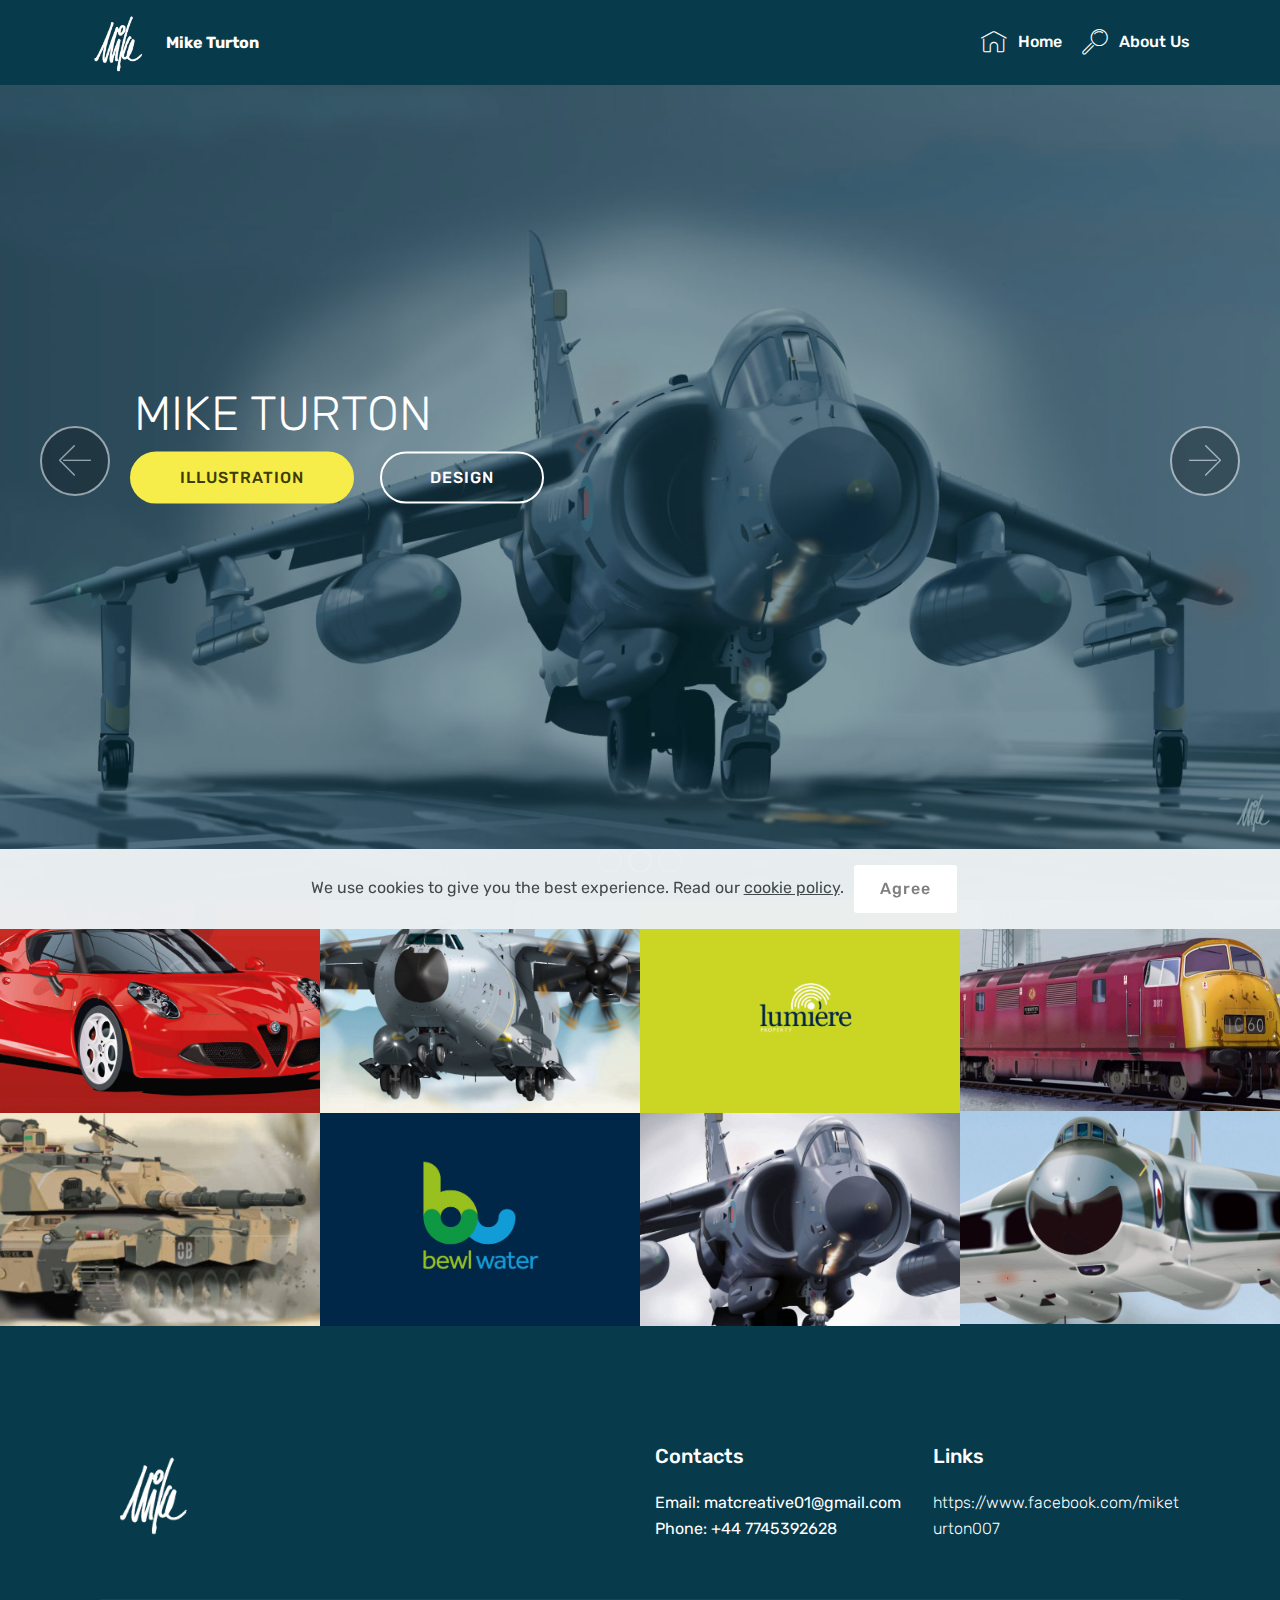
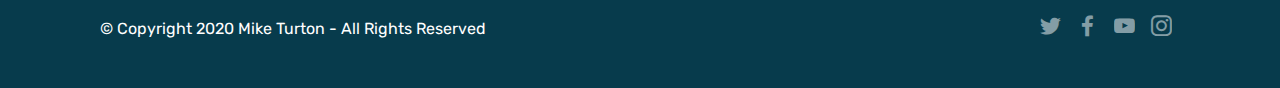
<file: index.html>
<!DOCTYPE html>
<html  >
<head>
  <!-- Site made with Mobirise Website Builder v4.12.3, https://mobirise.com -->
  <meta charset="UTF-8">
  <meta http-equiv="X-UA-Compatible" content="IE=edge">
  <meta name="generator" content="Mobirise v4.12.3, mobirise.com">
  <meta name="viewport" content="width=device-width, initial-scale=1, minimum-scale=1">
  <link rel="shortcut icon" href="assets/images/mike-01copy-2-122x115.png" type="image/x-icon">
  <meta name="description" content="">
  
  
  <title>Home</title>
  <link rel="stylesheet" href="assets/web/assets/mobirise-icons/mobirise-icons.css">
  <link rel="stylesheet" href="assets/bootstrap/css/bootstrap.min.css">
  <link rel="stylesheet" href="assets/bootstrap/css/bootstrap-grid.min.css">
  <link rel="stylesheet" href="assets/bootstrap/css/bootstrap-reboot.min.css">
  <link rel="stylesheet" href="assets/web/assets/gdpr-plugin/gdpr-styles.css">
  <link rel="stylesheet" href="assets/tether/tether.min.css">
  <link rel="stylesheet" href="assets/socicon/css/styles.css">
  <link rel="stylesheet" href="assets/dropdown/css/style.css">
  <link rel="stylesheet" href="assets/theme/css/style.css">
  <link rel="stylesheet" href="assets/gallery/style.css">
  <link rel="preload" as="style" href="assets/mobirise/css/mbr-additional.css"><link rel="stylesheet" href="assets/mobirise/css/mbr-additional.css" type="text/css">
  
  
  
</head>
<body>
  <section class="menu cid-rWqQ6hmWeY" once="menu" id="menu1-10">

    

    <nav class="navbar navbar-expand beta-menu navbar-dropdown align-items-center navbar-fixed-top navbar-toggleable-sm">
        <button class="navbar-toggler navbar-toggler-right" type="button" data-toggle="collapse" data-target="#navbarSupportedContent" aria-controls="navbarSupportedContent" aria-expanded="false" aria-label="Toggle navigation">
            <div class="hamburger">
                <span></span>
                <span></span>
                <span></span>
                <span></span>
            </div>
        </button>
        <div class="menu-logo">
            <div class="navbar-brand">
                <span class="navbar-logo">
                    <a href="index.html">
                         <img src="assets/images/mike-01copy-2-122x115.png" alt="Mobirise" title="" style="height: 4.3rem;">
                    </a>
                </span>
                <span class="navbar-caption-wrap"><a class="navbar-caption text-white display-4" href="index.html">
                        Mike Turton</a></span>
            </div>
        </div>
        <div class="collapse navbar-collapse" id="navbarSupportedContent">
            <ul class="navbar-nav nav-dropdown nav-right" data-app-modern-menu="true"><li class="nav-item">
                    <a class="nav-link link text-white display-4" href="index.html">
                        <span class="mbri-home mbr-iconfont mbr-iconfont-btn"></span>
                        Home</a>
                </li>
                <li class="nav-item">
                    <a class="nav-link link text-white display-4" href="https://mobirise.co">
                        <span class="mbri-search mbr-iconfont mbr-iconfont-btn"></span>
                        About Us
                    </a>
                </li></ul>
            
        </div>
    </nav>
</section>

<section class="engine"><a href="https://mobirise.info/c">website builder</a></section><section class="carousel slide cid-rWpRc52fn7" data-interval="false" id="slider1-9">

    

    <div class="full-screen"><div class="mbr-slider slide carousel" data-keyboard="false" data-ride="carousel" data-interval="4000" data-pause="true"><ol class="carousel-indicators"><li data-app-prevent-settings="" data-target="#slider1-9" data-slide-to="0"></li><li data-app-prevent-settings="" data-target="#slider1-9" class=" active" data-slide-to="1"></li><li data-app-prevent-settings="" data-target="#slider1-9" data-slide-to="2"></li></ol><div class="carousel-inner" role="listbox"><div class="carousel-item slider-fullscreen-image" data-bg-video-slide="false" style="background-image: url(assets/images/kingatbath-60x40-72-1701x1134.jpg);"><div class="container container-slide"><div class="image_wrapper"><div class="mbr-overlay" style="opacity: 0.5; background-color: rgb(7, 59, 76);"></div><img src="assets/images/kingatbath-60x40-72-1701x1134.jpg" alt="" title=""><div class="carousel-caption justify-content-center"><div class="col-10 align-left"><h2 class="mbr-fonts-style display-2">MIKE TURTON</h2><div class="mbr-section-btn" buttons="0"><a class="btn btn-success display-4" href="page1.html">ILLUSTRATION</a> <a class="btn  btn-white-outline display-4" href="page2.html#content5-c">DESIGN</a></div></div></div></div></div></div><div class="carousel-item slider-fullscreen-image active" data-bg-video-slide="false" style="background-image: url(assets/images/seaharrier-fa2-final-rgb-144lres-2000x1122.jpg);"><div class="container container-slide"><div class="image_wrapper"><div class="mbr-overlay" style="background-color: rgb(7, 59, 76);"></div><img src="assets/images/seaharrier-fa2-final-rgb-144lres-2000x1122.jpg" alt="" title=""><div class="carousel-caption justify-content-center"><div class="col-10 align-left"><h2 class="mbr-fonts-style display-2">&nbsp;MIKE TURTON</h2><div class="mbr-section-btn" buttons="0"><a class="btn display-4 btn-success" href="page1.html">ILLUSTRATION</a> <a class="btn  btn-white-outline display-4" href="page2.html#content5-c">DESIGN</a></div></div></div></div></div></div><div class="carousel-item slider-fullscreen-image" data-bg-video-slide="false" style="background-image: url(assets/images/western-warship-paddington-150-2000x1285.jpg);"><div class="container container-slide"><div class="image_wrapper"><div class="mbr-overlay" style="background-color: rgb(7, 59, 76);"></div><img src="assets/images/western-warship-paddington-150-2000x1285.jpg" alt="" title=""><div class="carousel-caption justify-content-center"><div class="col-10 align-left"><h2 class="mbr-fonts-style display-2">MIKE TURTON</h2><div class="mbr-section-btn" buttons="0"><a class="btn display-4 btn-success" href="page1.html">ILLUSTRATION</a> <a class="btn  btn-white-outline display-4" href="page2.html#content5-c">DESIGN</a></div></div></div></div></div></div></div><a data-app-prevent-settings="" class="carousel-control carousel-control-prev" role="button" data-slide="prev" href="#slider1-9"><span aria-hidden="true" class="mbri-left mbr-iconfont"></span><span class="sr-only">Previous</span></a><a data-app-prevent-settings="" class="carousel-control carousel-control-next" role="button" data-slide="next" href="#slider1-9"><span aria-hidden="true" class="mbri-right mbr-iconfont"></span><span class="sr-only">Next</span></a></div></div>

</section>

<section class="mbr-gallery mbr-slider-carousel cid-rUZWnYcKBn" id="gallery3-3">

    

    <div>
        <div><!-- Filter --><!-- Gallery --><div class="mbr-gallery-row"><div class="mbr-gallery-layout-default"><div><div><div class="mbr-gallery-item mbr-gallery-item--p0" data-video-url="false" data-tags="Responsive"><div href="#lb-gallery3-3" data-slide-to="0" data-toggle="modal"><img src="assets/images/alfa-1920x1280-800x533.jpg" alt="" title=""><span class="icon-focus"></span></div></div><div class="mbr-gallery-item mbr-gallery-item--p0" data-video-url="false" data-tags="Responsive"><div href="#lb-gallery3-3" data-slide-to="1" data-toggle="modal"><img src="assets/images/a400m-1920x1280-800x533.jpg" alt="" title=""><span class="icon-focus"></span></div></div><div class="mbr-gallery-item mbr-gallery-item--p0" data-video-url="false" data-tags="Awesome"><div href="#lb-gallery3-3" data-slide-to="2" data-toggle="modal"><img src="assets/images/background3-1920x1280-800x533.jpg" alt="" title=""><span class="icon-focus"></span></div></div><div class="mbr-gallery-item mbr-gallery-item--p0" data-video-url="false" data-tags="Creative"><div href="#lb-gallery3-3" data-slide-to="3" data-toggle="modal"><img src="assets/images/019-class-42-foxhound-d817-laira-mpd-1-1000x644-640x422.jpeg" alt="" title=""><span class="icon-focus"></span></div></div><div class="mbr-gallery-item mbr-gallery-item--p0" data-video-url="false" data-tags="Animated"><div href="#lb-gallery3-3" data-slide-to="4" data-toggle="modal"><img src="assets/images/tank1-1920x1280-800x533.jpg" alt="" title=""><span class="icon-focus"></span></div></div><div class="mbr-gallery-item mbr-gallery-item--p0" data-video-url="false" data-tags="Awesome"><div href="#lb-gallery3-3" data-slide-to="5" data-toggle="modal"><img src="assets/images/bw-1920x1280-800x533.jpg" alt="" title=""><span class="icon-focus"></span></div></div><div class="mbr-gallery-item mbr-gallery-item--p0" data-video-url="false" data-tags="Responsive"><div href="#lb-gallery3-3" data-slide-to="6" data-toggle="modal"><img src="assets/images/harrier1-1920x1280-800x533.jpg" alt="" title=""><span class="icon-focus"></span></div></div><div class="mbr-gallery-item mbr-gallery-item--p0" data-video-url="false" data-tags="Awesome"><div href="#lb-gallery3-3" data-slide-to="7" data-toggle="modal"><img src="assets/images/vulcan-1920x1280-800x533.jpg" alt="" title=""><span class="icon-focus"></span></div></div></div></div><div class="clearfix"></div></div></div><!-- Lightbox --><div data-app-prevent-settings="" class="mbr-slider modal fade carousel slide" tabindex="-1" data-keyboard="true" data-interval="false" id="lb-gallery3-3"><div class="modal-dialog"><div class="modal-content"><div class="modal-body"><div class="carousel-inner"><div class="carousel-item"><img src="assets/images/alfa-1920x1280.jpg" alt="" title=""></div><div class="carousel-item"><img src="assets/images/a400m-1920x1280.jpg" alt="" title=""></div><div class="carousel-item"><img src="assets/images/background3-1920x1280.jpg" alt="" title=""></div><div class="carousel-item"><img src="assets/images/019-class-42-foxhound-d817-laira-mpd-1-1000x644.jpeg" alt="" title=""></div><div class="carousel-item"><img src="assets/images/tank1-1920x1280.jpg" alt="" title=""></div><div class="carousel-item"><img src="assets/images/bw-1920x1280.jpg" alt="" title=""></div><div class="carousel-item active"><img src="assets/images/harrier1-1920x1280.jpg" alt="" title=""></div><div class="carousel-item"><img src="assets/images/vulcan-1920x1280.jpg" alt="" title=""></div></div><a class="carousel-control carousel-control-prev" role="button" data-slide="prev" href="#lb-gallery3-3"><span class="mbri-left mbr-iconfont" aria-hidden="true"></span><span class="sr-only">Previous</span></a><a class="carousel-control carousel-control-next" role="button" data-slide="next" href="#lb-gallery3-3"><span class="mbri-right mbr-iconfont" aria-hidden="true"></span><span class="sr-only">Next</span></a><a class="close" href="#" role="button" data-dismiss="modal"><span class="sr-only">Close</span></a></div></div></div></div></div>
    </div>

</section>

<section class="cid-qTkAaeaxX5" id="footer1-2">

    

    

    <div class="container">
        <div class="media-container-row content text-white">
            <div class="col-12 col-md-3">
                <div class="media-wrap">
                    <a href="mailto:007mikeytee@gmail.com">
                        <img src="assets/images/mike-01copy-2-122x115.png" alt="Mobirise" title="">
                    </a>
                </div>
            </div>
            <div class="col-12 col-md-3 mbr-fonts-style display-7">
                <h5 class="pb-3"></h5>
                <p class="mbr-text"></p>
            </div>
            <div class="col-12 col-md-3 mbr-fonts-style display-7">
                <h5 class="pb-3">
                    Contacts
                </h5>
                <p class="mbr-text">
                    Email: matcreative01<a href="mailto:007mikeytee@gmail.com">@gmail.com</a>
                    <br>Phone: +44 7745392628 &nbsp; &nbsp; &nbsp; &nbsp; &nbsp; &nbsp; &nbsp; &nbsp; &nbsp; &nbsp;<br></p>
            </div>
            <div class="col-12 col-md-3 mbr-fonts-style display-4">
                <h5 class="pb-3">
                    Links
                </h5>
                <p class="mbr-text">https://www.facebook.com/miketurton007<br><br></p>
            </div>
        </div>
        <div class="footer-lower">
            <div class="media-container-row">
                <div class="col-sm-12">
                    <hr>
                </div>
            </div>
            <div class="media-container-row mbr-white">
                <div class="col-sm-6 copyright">
                    <p class="mbr-text mbr-fonts-style display-7">
                        © Copyright 2020 Mike Turton - All Rights Reserved
                    </p>
                </div>
                <div class="col-md-6">
                    <div class="social-list align-right">
                        <div class="soc-item">
                            <a href="https://twitter.com/mobirise" target="_blank">
                                <span class="socicon-twitter socicon mbr-iconfont mbr-iconfont-social"></span>
                            </a>
                        </div>
                        <div class="soc-item">
                            <a href="https://www.facebook.com/pages/Mobirise/1616226671953247" target="_blank">
                                <span class="socicon-facebook socicon mbr-iconfont mbr-iconfont-social"></span>
                            </a>
                        </div>
                        <div class="soc-item">
                            <a href="https://www.youtube.com/c/mobirise" target="_blank">
                                <span class="socicon-youtube socicon mbr-iconfont mbr-iconfont-social"></span>
                            </a>
                        </div>
                        <div class="soc-item">
                            <a href="https://instagram.com/mobirise" target="_blank">
                                <span class="socicon-instagram socicon mbr-iconfont mbr-iconfont-social"></span>
                            </a>
                        </div>
                        
                        
                    </div>
                </div>
            </div>
        </div>
    </div>
</section>


  <script src="assets/web/assets/jquery/jquery.min.js"></script>
  <script src="assets/popper/popper.min.js"></script>
  <script src="assets/bootstrap/js/bootstrap.min.js"></script>
  <script src="assets/tether/tether.min.js"></script>
  <script src="assets/smoothscroll/smooth-scroll.js"></script>
  <script src="assets/ytplayer/jquery.mb.ytplayer.min.js"></script>
  <script src="assets/web/assets/cookies-alert-plugin/cookies-alert-core.js"></script>
  <script src="assets/web/assets/cookies-alert-plugin/cookies-alert-script.js"></script>
  <script src="assets/touchswipe/jquery.touch-swipe.min.js"></script>
  <script src="assets/bootstrapcarouselswipe/bootstrap-carousel-swipe.js"></script>
  <script src="assets/masonry/masonry.pkgd.min.js"></script>
  <script src="assets/imagesloaded/imagesloaded.pkgd.min.js"></script>
  <script src="assets/dropdown/js/nav-dropdown.js"></script>
  <script src="assets/dropdown/js/navbar-dropdown.js"></script>
  <script src="assets/vimeoplayer/jquery.mb.vimeo_player.js"></script>
  <script src="assets/theme/js/script.js"></script>
  <script src="assets/gallery/player.min.js"></script>
  <script src="assets/gallery/script.js"></script>
  <script src="assets/slidervideo/script.js"></script>
  
  
<input name="cookieData" type="hidden" data-cookie-customDialogSelector='null' data-cookie-colorText='#424a4d' data-cookie-colorBg='rgba(234, 239, 241, 0.99)' data-cookie-textButton='Agree' data-cookie-colorButton='' data-cookie-colorLink='#424a4d' data-cookie-underlineLink='true' data-cookie-text="We use cookies to give you the best experience. Read our <a href='privacy.html'>cookie policy</a>.">
  </body>
</html>
</file>
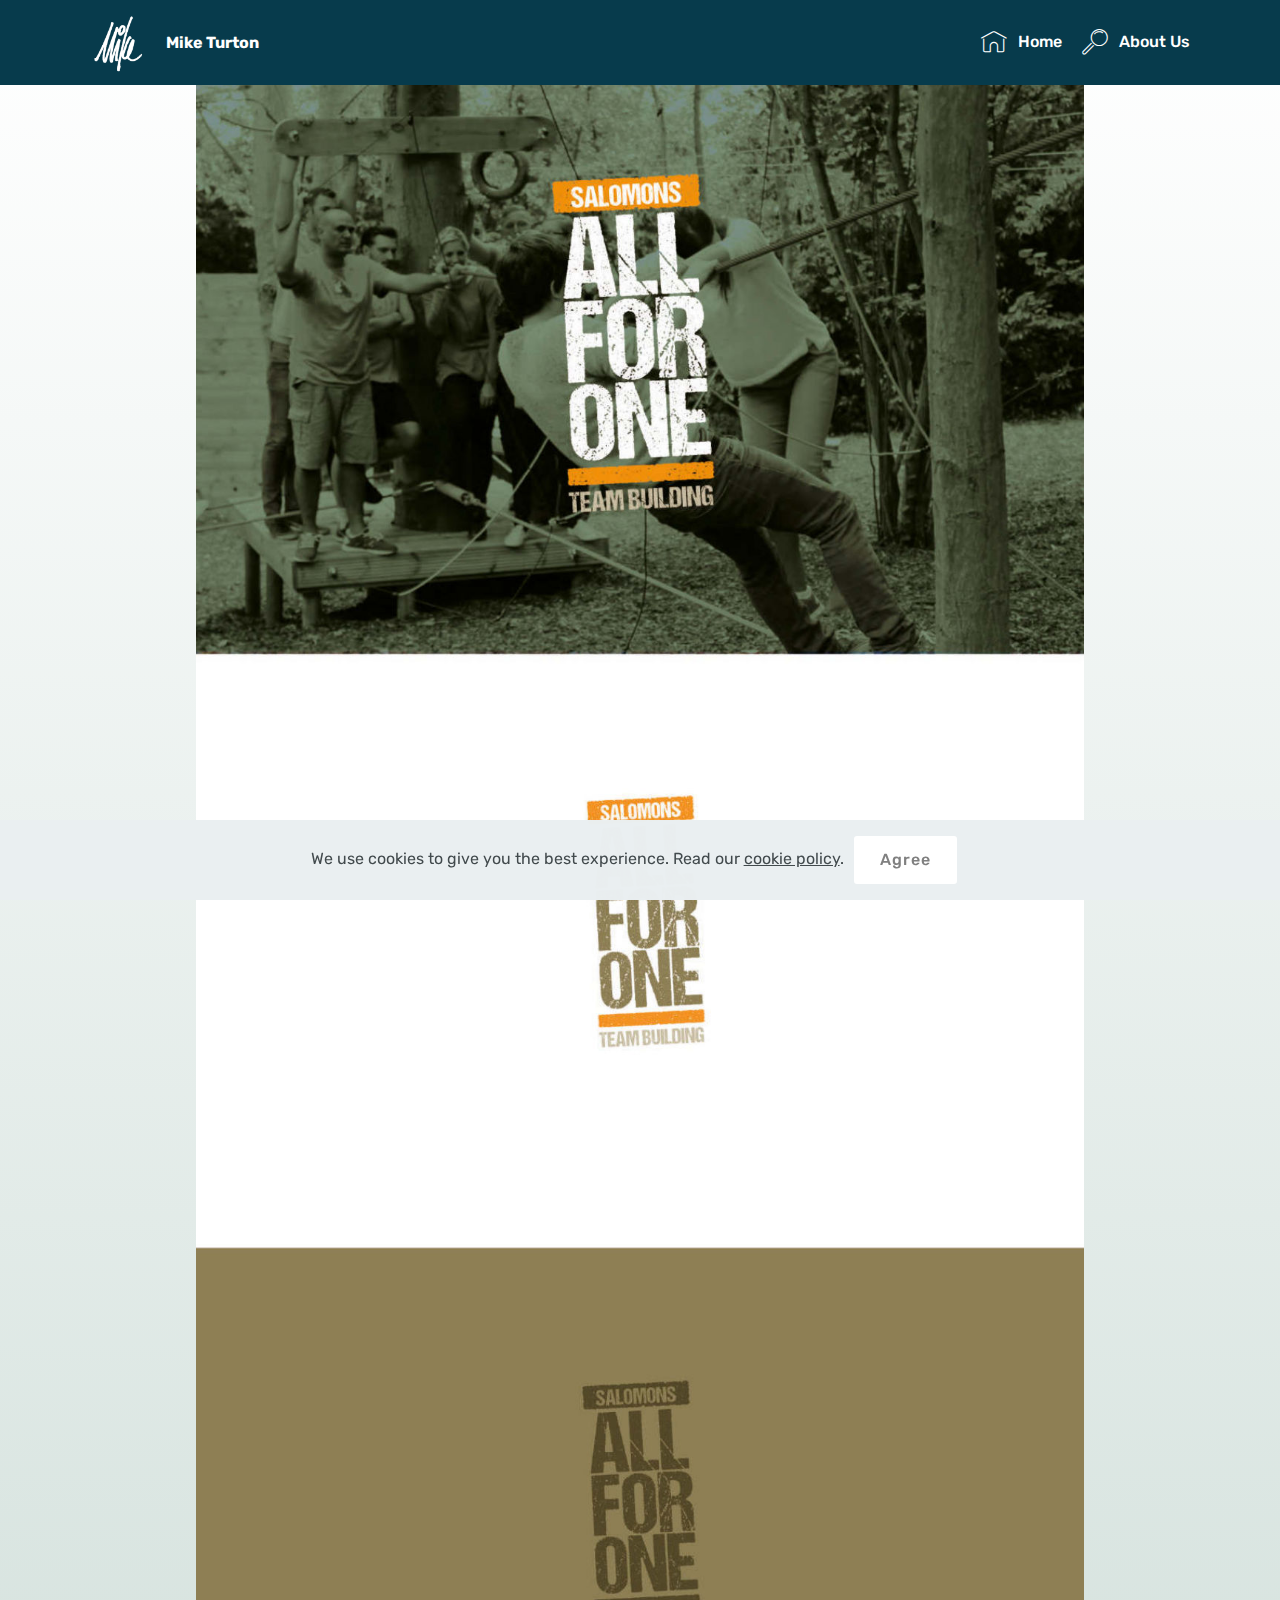
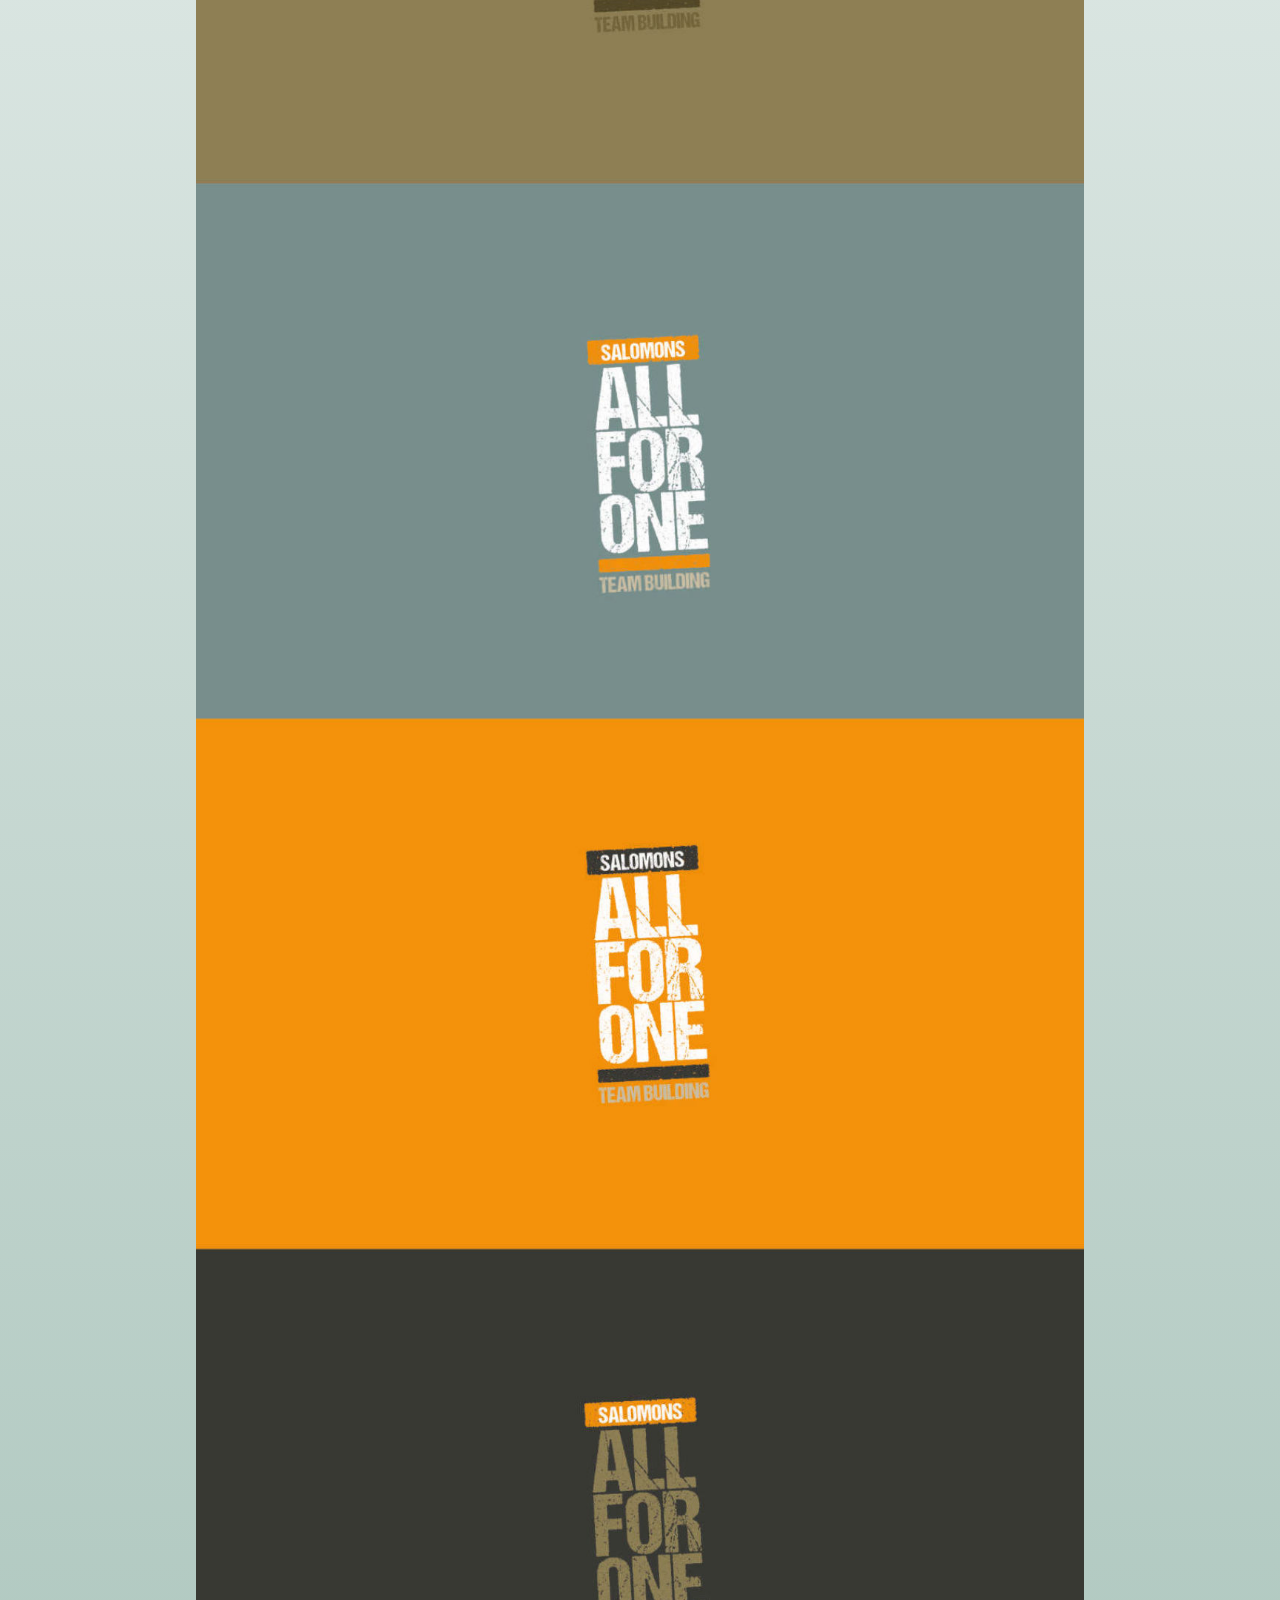
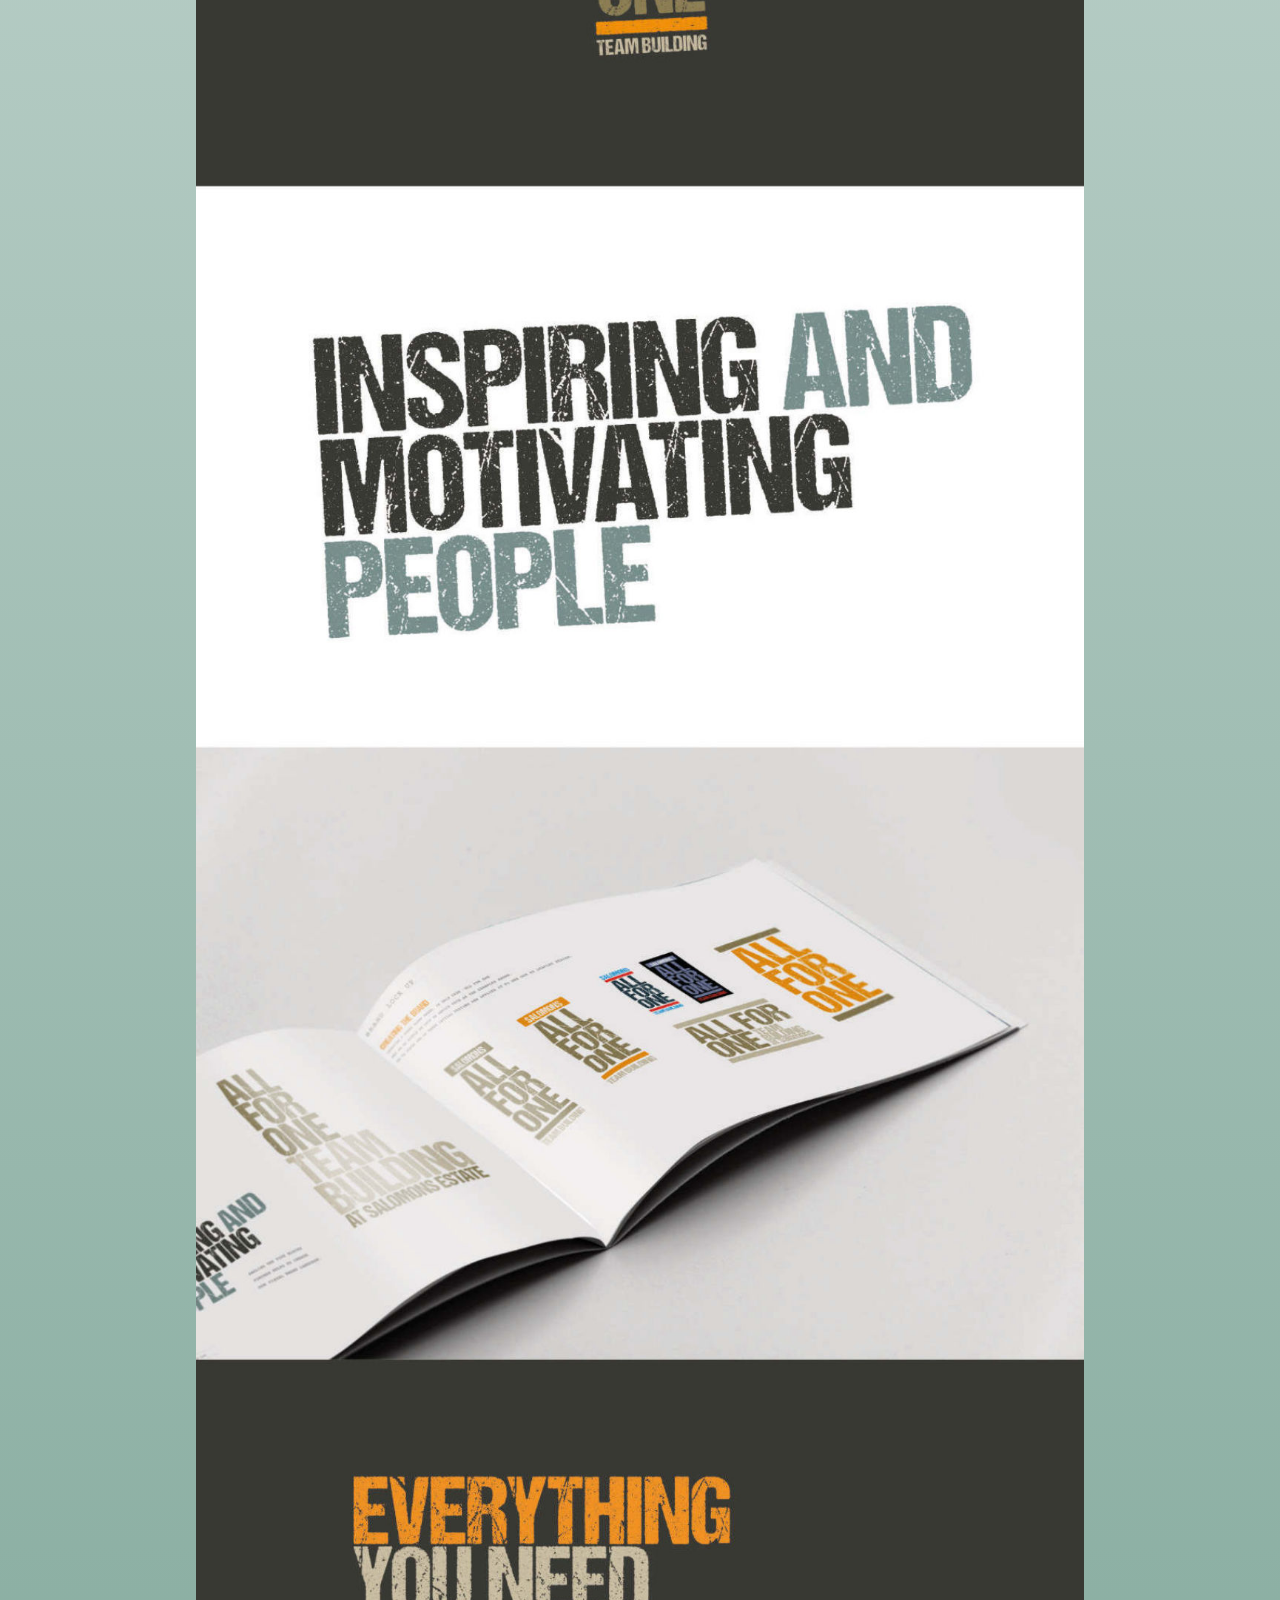
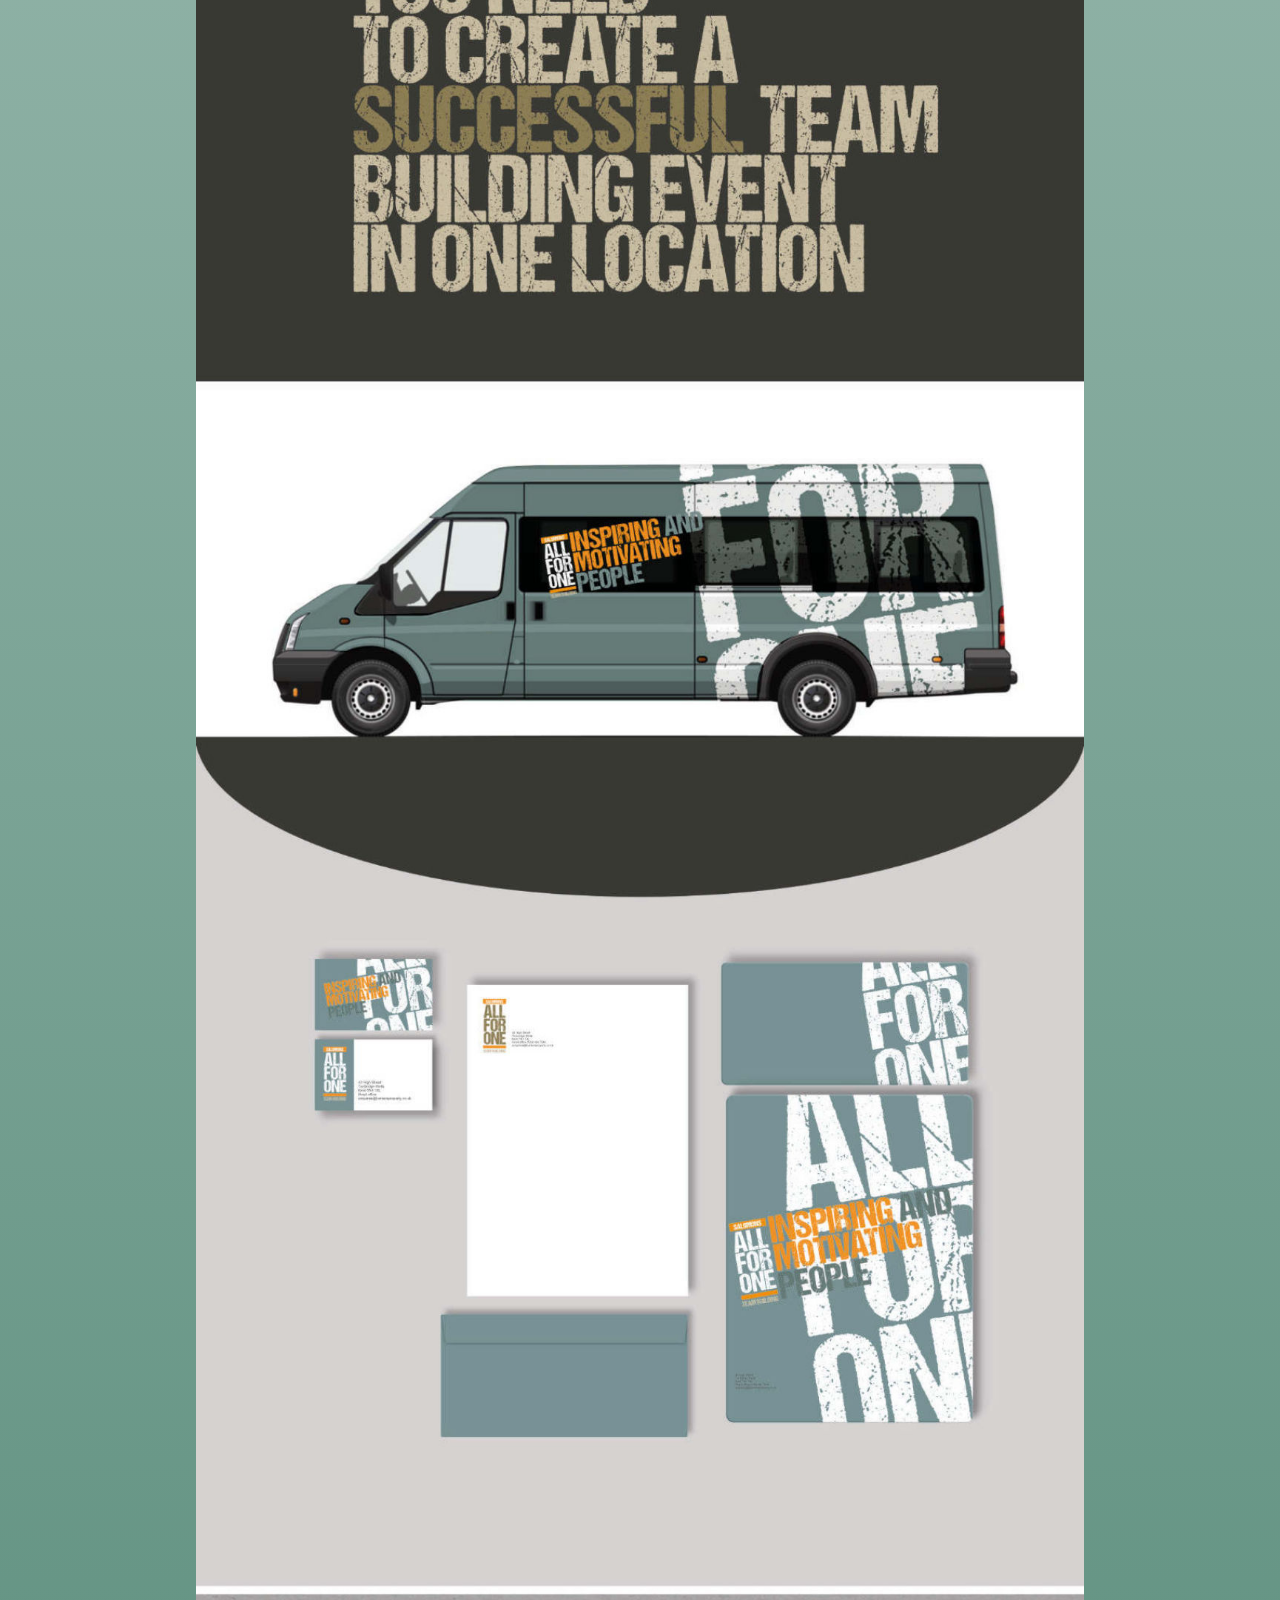
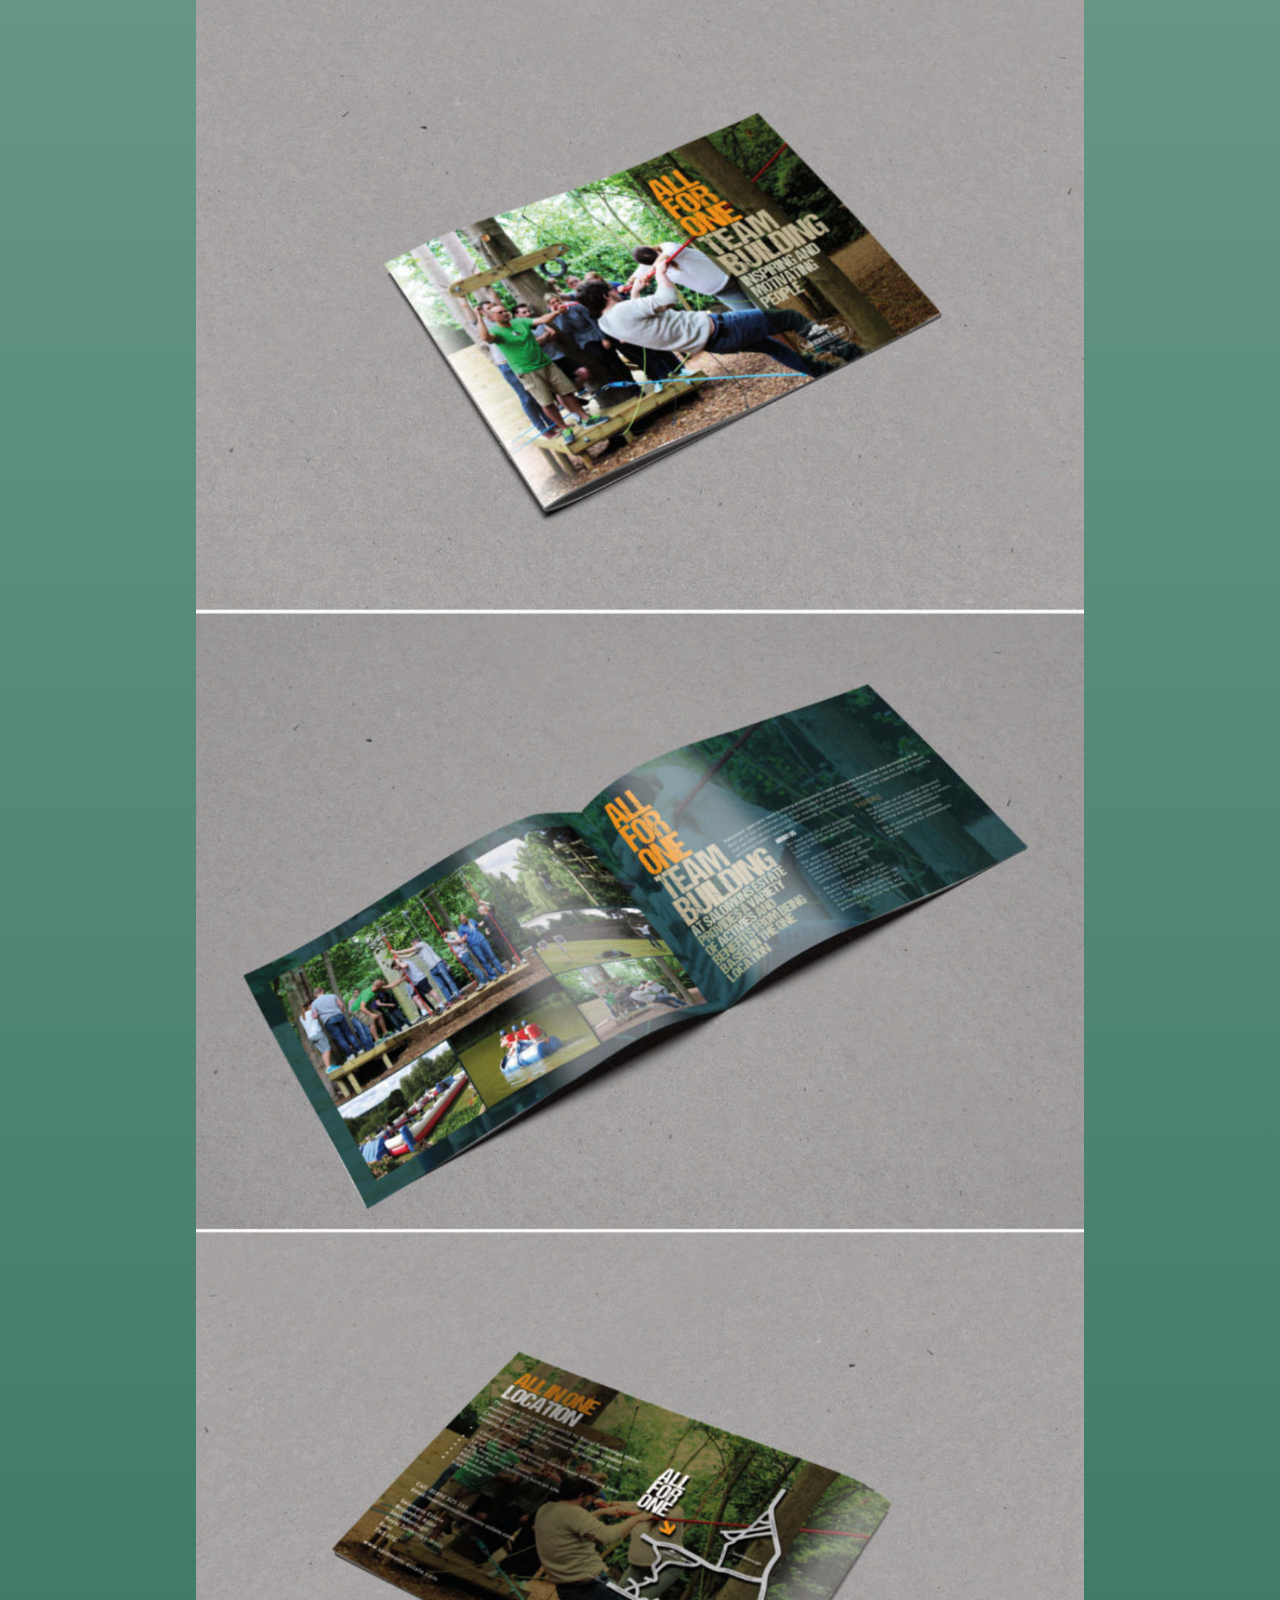
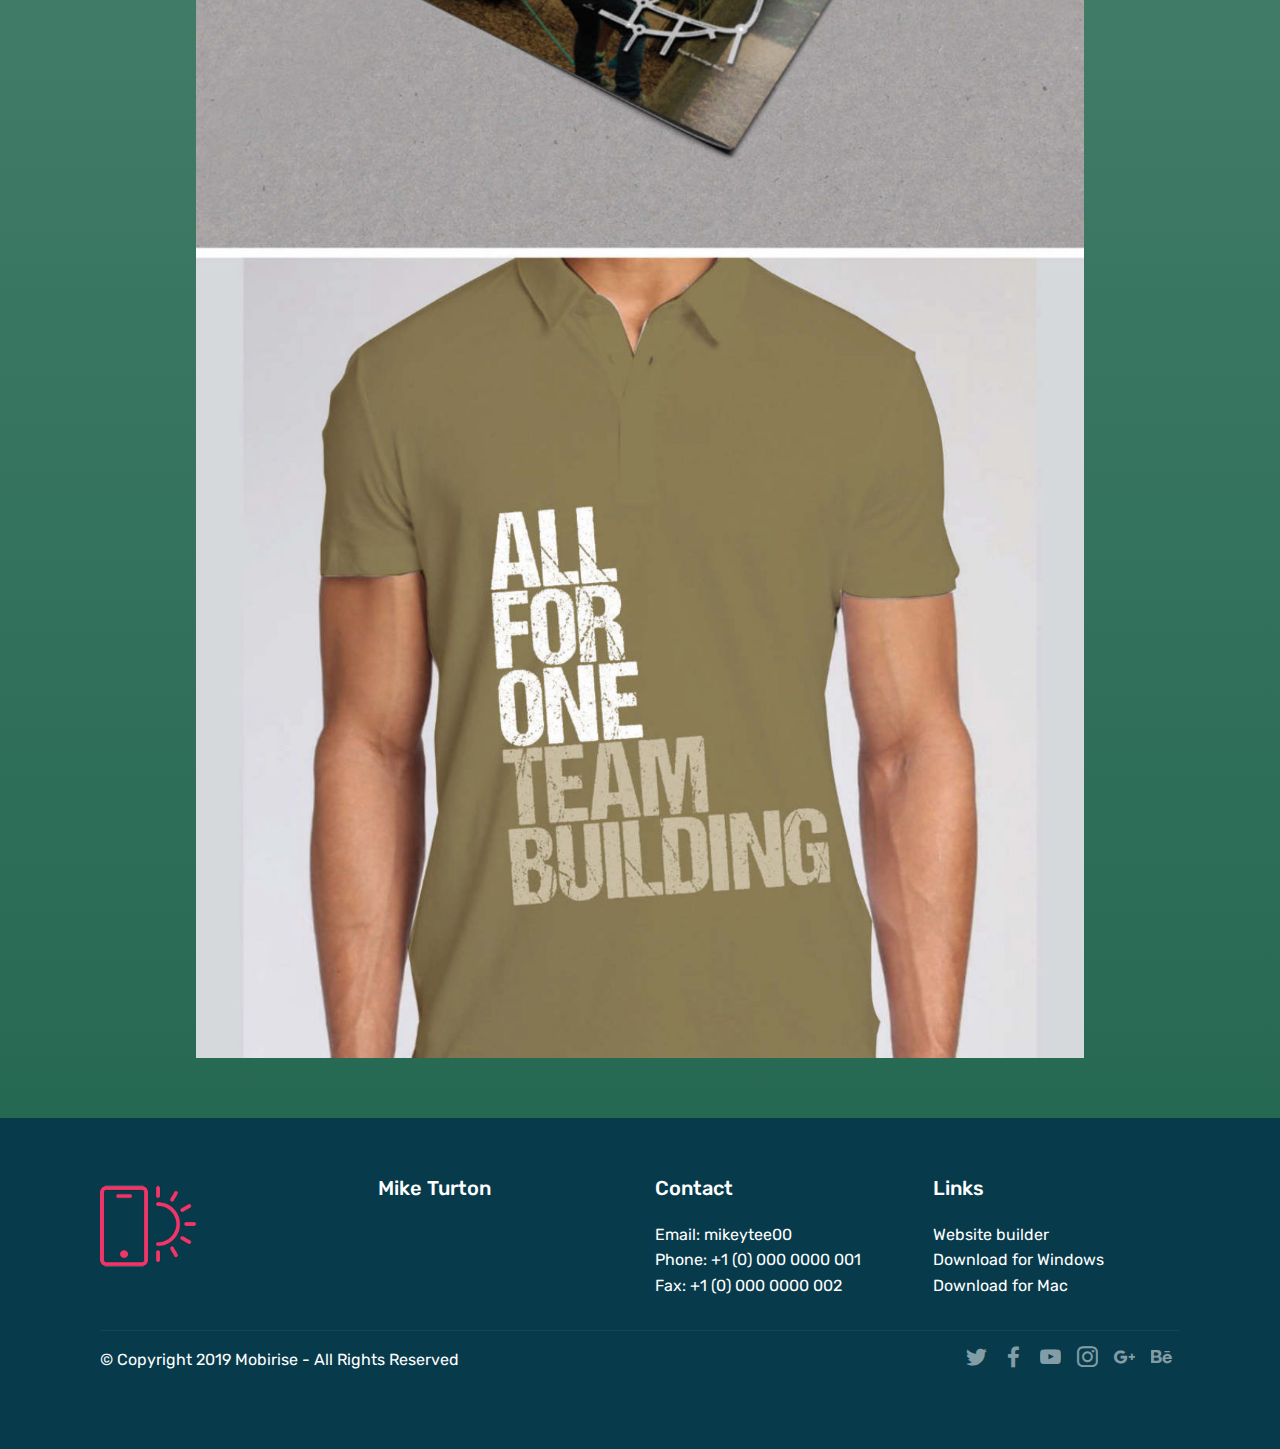
<file: allforone.html>
<!DOCTYPE html>
<html  >
<head>
  <!-- Site made with Mobirise Website Builder v4.12.3, https://mobirise.com -->
  <meta charset="UTF-8">
  <meta http-equiv="X-UA-Compatible" content="IE=edge">
  <meta name="generator" content="Mobirise v4.12.3, mobirise.com">
  <meta name="viewport" content="width=device-width, initial-scale=1, minimum-scale=1">
  <link rel="shortcut icon" href="assets/images/mike-01copy-2-122x115.png" type="image/x-icon">
  <meta name="description" content="Site Creator Description">
  
  
  <title>allforone</title>
  <link rel="stylesheet" href="assets/web/assets/mobirise-icons/mobirise-icons.css">
  <link rel="stylesheet" href="assets/bootstrap/css/bootstrap.min.css">
  <link rel="stylesheet" href="assets/bootstrap/css/bootstrap-grid.min.css">
  <link rel="stylesheet" href="assets/bootstrap/css/bootstrap-reboot.min.css">
  <link rel="stylesheet" href="assets/web/assets/gdpr-plugin/gdpr-styles.css">
  <link rel="stylesheet" href="assets/tether/tether.min.css">
  <link rel="stylesheet" href="assets/dropdown/css/style.css">
  <link rel="stylesheet" href="assets/socicon/css/styles.css">
  <link rel="stylesheet" href="assets/theme/css/style.css">
  <link rel="preload" as="style" href="assets/mobirise/css/mbr-additional.css"><link rel="stylesheet" href="assets/mobirise/css/mbr-additional.css" type="text/css">
  
  
  
</head>
<body>
  <section class="cid-rWqymA0aEo" id="image3-l">

    

    <figure class="mbr-figure container">
            <div class="image-block" style="width: 80%;">
                <a href="page2.html#content5-c"><img src="assets/images/allforone-1200x12159.jpg" width="1400" alt="Mobirise" title=""></a>
                <figcaption class="mbr-figure-caption mbr-figure-caption-over">
                    <div class="container pb-5 mbr-white align-center mbr-fonts-style display-1"></div>
                </figcaption>
            </div>
    </figure>
</section>

<section class="engine"><a href="https://mobirise.info/m">free site design templates</a></section><section class="cid-rWqNnOSJeR" id="footer1-z">

    

    

    <div class="container">
        <div class="media-container-row content text-white">
            <div class="col-12 col-md-3">
                <div class="media-wrap">
                    <a href="https://mobirise.co/">
                        <img src="assets/images/logo2.png" alt="Mobirise">
                    </a>
                </div>
            </div>
            <div class="col-12 col-md-3 mbr-fonts-style display-7">
                <h5 class="pb-3">
                    Mike Turton</h5>
                <p class="mbr-text"></p>
            </div>
            <div class="col-12 col-md-3 mbr-fonts-style display-7">
                <h5 class="pb-3">
                    Contact</h5>
                <p class="mbr-text">
                    Email: mikeytee00 &nbsp; &nbsp; &nbsp; &nbsp; &nbsp; &nbsp; &nbsp; &nbsp; &nbsp; &nbsp;&nbsp;<br>Phone: +1 (0) 000 0000 001
                    <br>Fax: +1 (0) 000 0000 002
                </p>
            </div>
            <div class="col-12 col-md-3 mbr-fonts-style display-7">
                <h5 class="pb-3">
                    Links
                </h5>
                <p class="mbr-text">
                    <a class="text-primary" href="https://mobirise.co/">Website builder</a>
                    <br><a class="text-primary" href="https://mobirise.co/">Download for Windows</a>
                    <br><a class="text-primary" href="https://mobirise.co/">Download for Mac</a>
                </p>
            </div>
        </div>
        <div class="footer-lower">
            <div class="media-container-row">
                <div class="col-sm-12">
                    <hr>
                </div>
            </div>
            <div class="media-container-row mbr-white">
                <div class="col-sm-6 copyright">
                    <p class="mbr-text mbr-fonts-style display-7">
                        © Copyright 2019 Mobirise - All Rights Reserved
                    </p>
                </div>
                <div class="col-md-6">
                    <div class="social-list align-right">
                        <div class="soc-item">
                            <a href="https://twitter.com/mobirise" target="_blank">
                                <span class="socicon-twitter socicon mbr-iconfont mbr-iconfont-social"></span>
                            </a>
                        </div>
                        <div class="soc-item">
                            <a href="https://www.facebook.com/pages/Mobirise/1616226671953247" target="_blank">
                                <span class="socicon-facebook socicon mbr-iconfont mbr-iconfont-social"></span>
                            </a>
                        </div>
                        <div class="soc-item">
                            <a href="https://www.youtube.com/c/mobirise" target="_blank">
                                <span class="socicon-youtube socicon mbr-iconfont mbr-iconfont-social"></span>
                            </a>
                        </div>
                        <div class="soc-item">
                            <a href="https://instagram.com/mobirise" target="_blank">
                                <span class="socicon-instagram socicon mbr-iconfont mbr-iconfont-social"></span>
                            </a>
                        </div>
                        <div class="soc-item">
                            <a href="https://plus.google.com/u/0/+Mobirise" target="_blank">
                                <span class="socicon-googleplus socicon mbr-iconfont mbr-iconfont-social"></span>
                            </a>
                        </div>
                        <div class="soc-item">
                            <a href="https://www.behance.net/Mobirise" target="_blank">
                                <span class="socicon-behance socicon mbr-iconfont mbr-iconfont-social"></span>
                            </a>
                        </div>
                    </div>
                </div>
            </div>
        </div>
    </div>
</section>

<section class="menu cid-rWqQ6hmWeY" once="menu" id="menu1-10">

    

    <nav class="navbar navbar-expand beta-menu navbar-dropdown align-items-center navbar-fixed-top navbar-toggleable-sm">
        <button class="navbar-toggler navbar-toggler-right" type="button" data-toggle="collapse" data-target="#navbarSupportedContent" aria-controls="navbarSupportedContent" aria-expanded="false" aria-label="Toggle navigation">
            <div class="hamburger">
                <span></span>
                <span></span>
                <span></span>
                <span></span>
            </div>
        </button>
        <div class="menu-logo">
            <div class="navbar-brand">
                <span class="navbar-logo">
                    <a href="index.html">
                         <img src="assets/images/mike-01copy-2-122x115.png" alt="Mobirise" title="" style="height: 4.3rem;">
                    </a>
                </span>
                <span class="navbar-caption-wrap"><a class="navbar-caption text-white display-4" href="index.html">
                        Mike Turton</a></span>
            </div>
        </div>
        <div class="collapse navbar-collapse" id="navbarSupportedContent">
            <ul class="navbar-nav nav-dropdown nav-right" data-app-modern-menu="true"><li class="nav-item">
                    <a class="nav-link link text-white display-4" href="index.html">
                        <span class="mbri-home mbr-iconfont mbr-iconfont-btn"></span>
                        Home</a>
                </li>
                <li class="nav-item">
                    <a class="nav-link link text-white display-4" href="https://mobirise.co">
                        <span class="mbri-search mbr-iconfont mbr-iconfont-btn"></span>
                        About Us
                    </a>
                </li></ul>
            
        </div>
    </nav>
</section>


  <script src="assets/web/assets/jquery/jquery.min.js"></script>
  <script src="assets/popper/popper.min.js"></script>
  <script src="assets/bootstrap/js/bootstrap.min.js"></script>
  <script src="assets/tether/tether.min.js"></script>
  <script src="assets/web/assets/cookies-alert-plugin/cookies-alert-core.js"></script>
  <script src="assets/web/assets/cookies-alert-plugin/cookies-alert-script.js"></script>
  <script src="assets/smoothscroll/smooth-scroll.js"></script>
  <script src="assets/dropdown/js/nav-dropdown.js"></script>
  <script src="assets/dropdown/js/navbar-dropdown.js"></script>
  <script src="assets/touchswipe/jquery.touch-swipe.min.js"></script>
  <script src="assets/theme/js/script.js"></script>
  
  
<input name="cookieData" type="hidden" data-cookie-customDialogSelector='null' data-cookie-colorText='#424a4d' data-cookie-colorBg='rgba(234, 239, 241, 0.99)' data-cookie-textButton='Agree' data-cookie-colorButton='' data-cookie-colorLink='#424a4d' data-cookie-underlineLink='true' data-cookie-text="We use cookies to give you the best experience. Read our <a href='privacy.html'>cookie policy</a>.">
  </body>
</html>
</file>
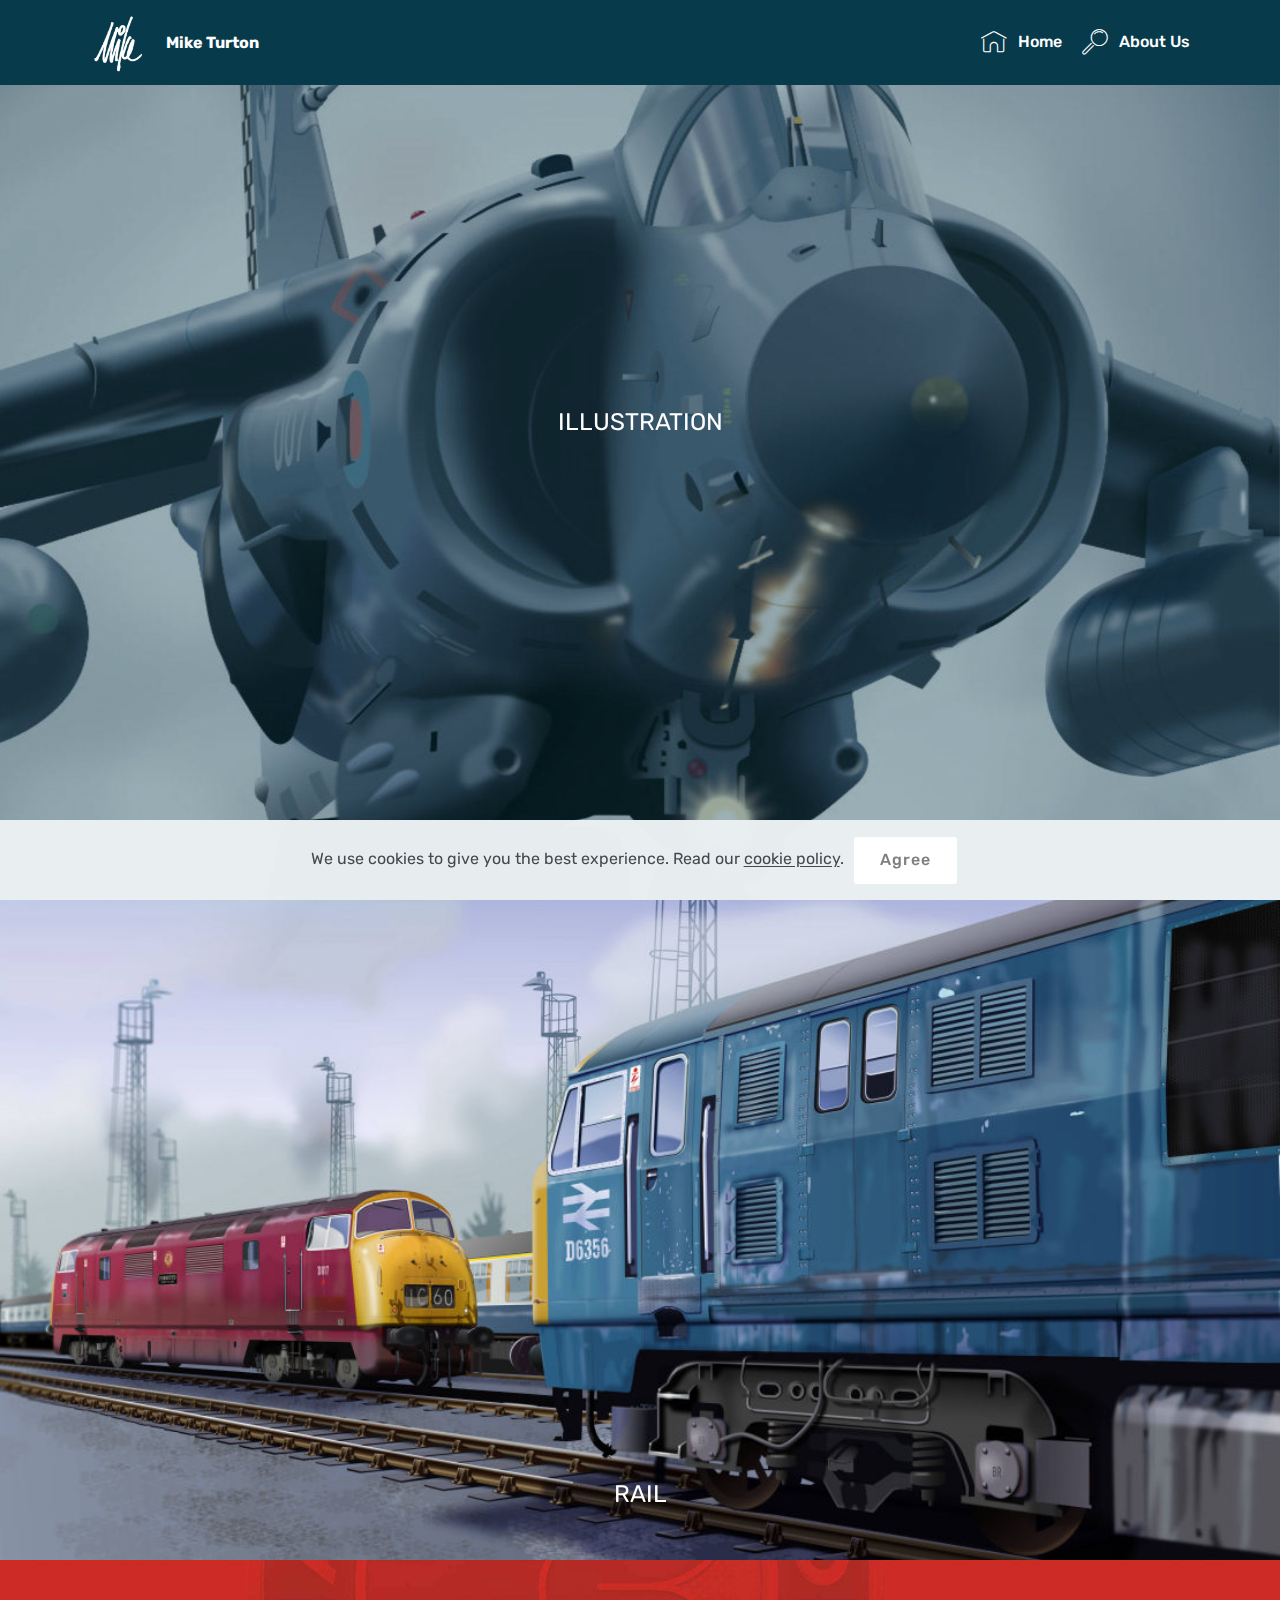
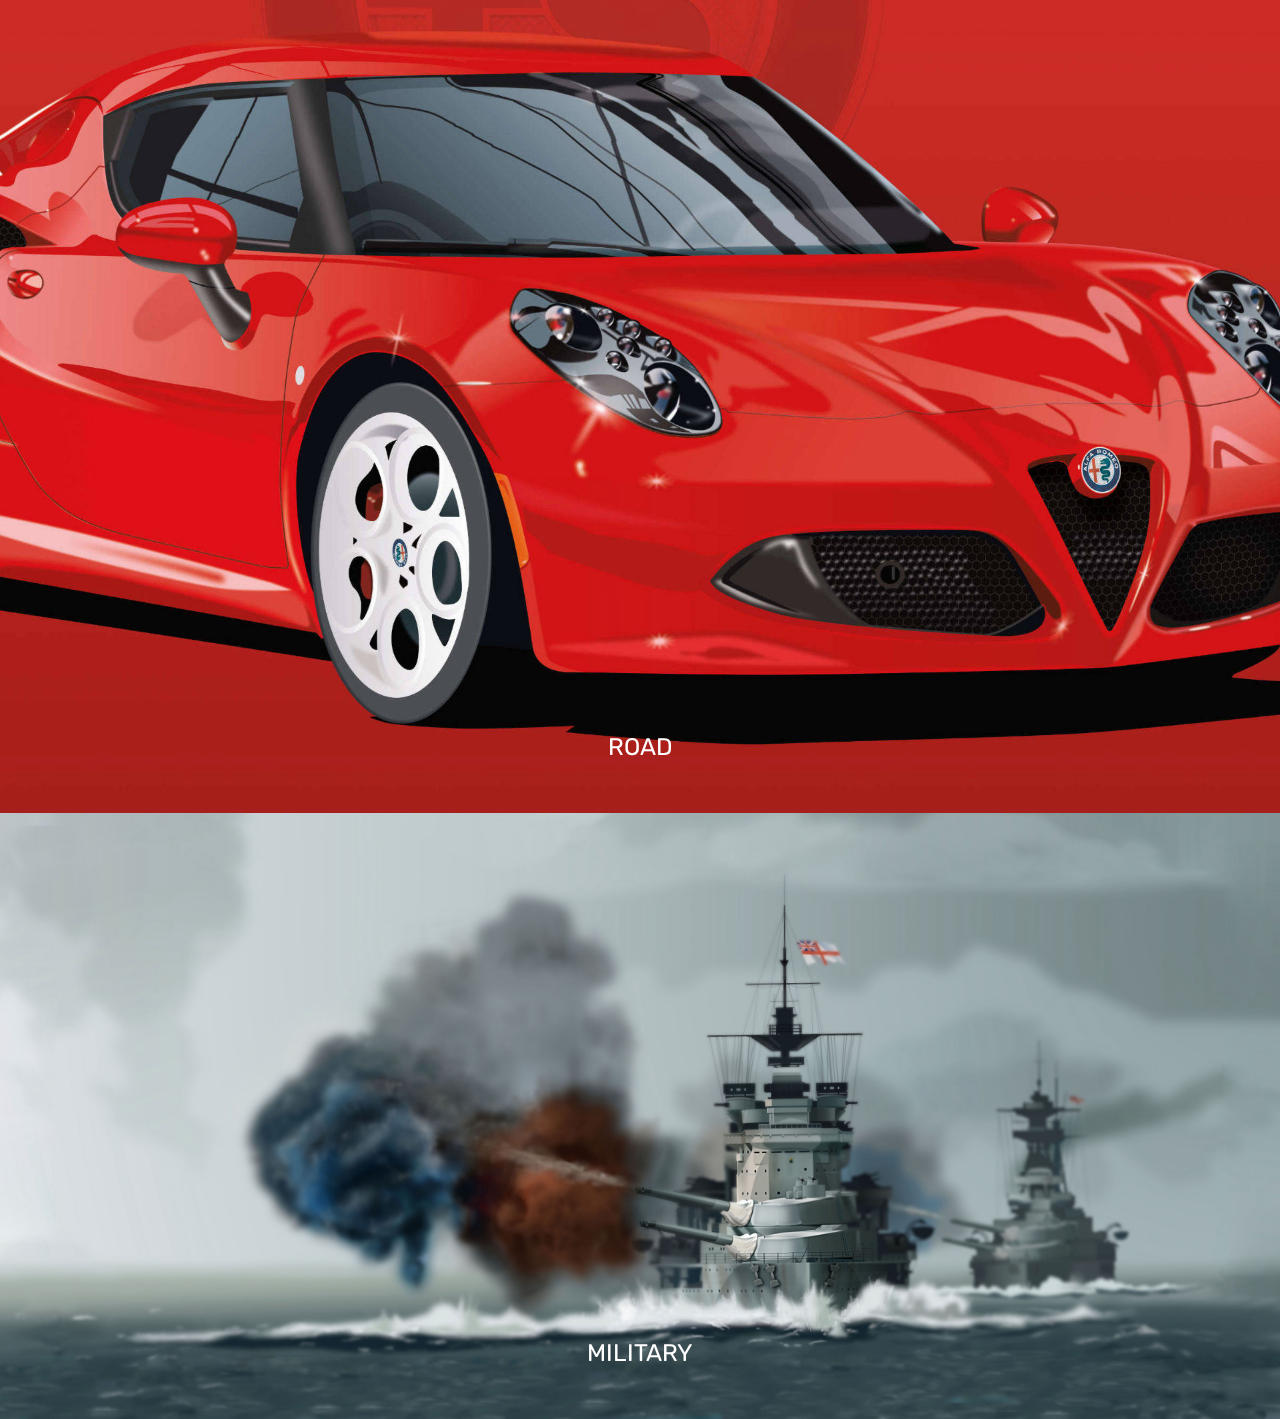
<file: page1.html>
<!DOCTYPE html>
<html  >
<head>
  <!-- Site made with Mobirise Website Builder v4.12.3, https://mobirise.com -->
  <meta charset="UTF-8">
  <meta http-equiv="X-UA-Compatible" content="IE=edge">
  <meta name="generator" content="Mobirise v4.12.3, mobirise.com">
  <meta name="viewport" content="width=device-width, initial-scale=1, minimum-scale=1">
  <link rel="shortcut icon" href="assets/images/mike-01copy-2-122x115.png" type="image/x-icon">
  <meta name="description" content="Illustration">
  
  
  <title>Illustration</title>
  <link rel="stylesheet" href="assets/web/assets/mobirise-icons/mobirise-icons.css">
  <link rel="stylesheet" href="assets/bootstrap/css/bootstrap.min.css">
  <link rel="stylesheet" href="assets/bootstrap/css/bootstrap-grid.min.css">
  <link rel="stylesheet" href="assets/bootstrap/css/bootstrap-reboot.min.css">
  <link rel="stylesheet" href="assets/web/assets/gdpr-plugin/gdpr-styles.css">
  <link rel="stylesheet" href="assets/tether/tether.min.css">
  <link rel="stylesheet" href="assets/dropdown/css/style.css">
  <link rel="stylesheet" href="assets/theme/css/style.css">
  <link rel="preload" as="style" href="assets/mobirise/css/mbr-additional.css"><link rel="stylesheet" href="assets/mobirise/css/mbr-additional.css" type="text/css">
  
  
  
</head>
<body>
  <section class="menu cid-rWqQ6hmWeY" once="menu" id="menu1-10">

    

    <nav class="navbar navbar-expand beta-menu navbar-dropdown align-items-center navbar-fixed-top navbar-toggleable-sm">
        <button class="navbar-toggler navbar-toggler-right" type="button" data-toggle="collapse" data-target="#navbarSupportedContent" aria-controls="navbarSupportedContent" aria-expanded="false" aria-label="Toggle navigation">
            <div class="hamburger">
                <span></span>
                <span></span>
                <span></span>
                <span></span>
            </div>
        </button>
        <div class="menu-logo">
            <div class="navbar-brand">
                <span class="navbar-logo">
                    <a href="index.html">
                         <img src="assets/images/mike-01copy-2-122x115.png" alt="Mobirise" title="" style="height: 4.3rem;">
                    </a>
                </span>
                <span class="navbar-caption-wrap"><a class="navbar-caption text-white display-4" href="index.html">
                        Mike Turton</a></span>
            </div>
        </div>
        <div class="collapse navbar-collapse" id="navbarSupportedContent">
            <ul class="navbar-nav nav-dropdown nav-right" data-app-modern-menu="true"><li class="nav-item">
                    <a class="nav-link link text-white display-4" href="index.html">
                        <span class="mbri-home mbr-iconfont mbr-iconfont-btn"></span>
                        Home</a>
                </li>
                <li class="nav-item">
                    <a class="nav-link link text-white display-4" href="https://mobirise.co">
                        <span class="mbri-search mbr-iconfont mbr-iconfont-btn"></span>
                        About Us
                    </a>
                </li></ul>
            
        </div>
    </nav>
</section>

<section class="engine"><a href="https://mobirise.info/l">free site templates</a></section><section class="header1 cid-rWv3sJjDra mbr-fullscreen mbr-parallax-background" id="header1-1j">

    

    <div class="mbr-overlay" style="opacity: 0.4; background-color: rgb(7, 59, 76);">
    </div>

    <div class="container">
        <div class="row justify-content-md-center">
            <div class="mbr-white col-md-10">
                <h1 class="mbr-section-title align-center mbr-bold pb-3 mbr-fonts-style display-5"><span style="font-weight: normal;">
                    ILLUSTRATION</span></h1>
                
                <p class="mbr-text align-center pb-3 mbr-fonts-style display-5"></p>
                
            </div>
        </div>
    </div>

</section>

<section class="cid-s2lWFN9SdM" id="image2-5j">

    

    <figure class="mbr-figure">
        <div class="image-block" style="width: 100%;">
            <a href="page6.html"><img src="assets/images/class-42-laira-mpd-blur-96-1110x572.jpg" alt="Mobirise" title=""></a>
            <figcaption class="mbr-figure-caption mbr-figure-caption-over">
                <div class="pb-5 px-3 mbr-white align-center mbr-fonts-style display-5">
                    <a href="page6.html">R</a>AIL</div>
            </figcaption>
        </div>
    </figure>
</section>

<section class="cid-s2lX4tkkpl" id="image2-5k">

    

    <figure class="mbr-figure">
        <div class="image-block" style="width: 100%;">
            <a href="page9.html"><img src="assets/images/alfa-1920x1280.jpg" alt="Mobirise" title=""></a>
            <figcaption class="mbr-figure-caption mbr-figure-caption-over">
                <div class="pb-5 px-3 mbr-white align-center mbr-fonts-style display-5">
                    ROAD</div>
            </figcaption>
        </div>
    </figure>
</section>

<section class="cid-s2lX9eRLHV" id="image2-5l">

    

    <figure class="mbr-figure">
        <div class="image-block" style="width: 100%;">
            <a href="page11.html"><img src="assets/images/hms-ramillies-and-hms-warspite-at-normandy-lres3-noise-blur-60x30-3404x1612.jpg" alt="Mobirise" title=""></a>
            <figcaption class="mbr-figure-caption mbr-figure-caption-over">
                <div class="pb-5 px-3 mbr-white align-center mbr-fonts-style display-5">
                    MILITARY</div>
            </figcaption>
        </div>
    </figure>
</section>


  <script src="assets/web/assets/jquery/jquery.min.js"></script>
  <script src="assets/popper/popper.min.js"></script>
  <script src="assets/bootstrap/js/bootstrap.min.js"></script>
  <script src="assets/tether/tether.min.js"></script>
  <script src="assets/web/assets/cookies-alert-plugin/cookies-alert-core.js"></script>
  <script src="assets/web/assets/cookies-alert-plugin/cookies-alert-script.js"></script>
  <script src="assets/smoothscroll/smooth-scroll.js"></script>
  <script src="assets/dropdown/js/nav-dropdown.js"></script>
  <script src="assets/dropdown/js/navbar-dropdown.js"></script>
  <script src="assets/touchswipe/jquery.touch-swipe.min.js"></script>
  <script src="assets/parallax/jarallax.min.js"></script>
  <script src="assets/theme/js/script.js"></script>
  
  
<input name="cookieData" type="hidden" data-cookie-customDialogSelector='null' data-cookie-colorText='#424a4d' data-cookie-colorBg='rgba(234, 239, 241, 0.99)' data-cookie-textButton='Agree' data-cookie-colorButton='' data-cookie-colorLink='#424a4d' data-cookie-underlineLink='true' data-cookie-text="We use cookies to give you the best experience. Read our <a href='privacy.html'>cookie policy</a>.">
  </body>
</html>
</file>
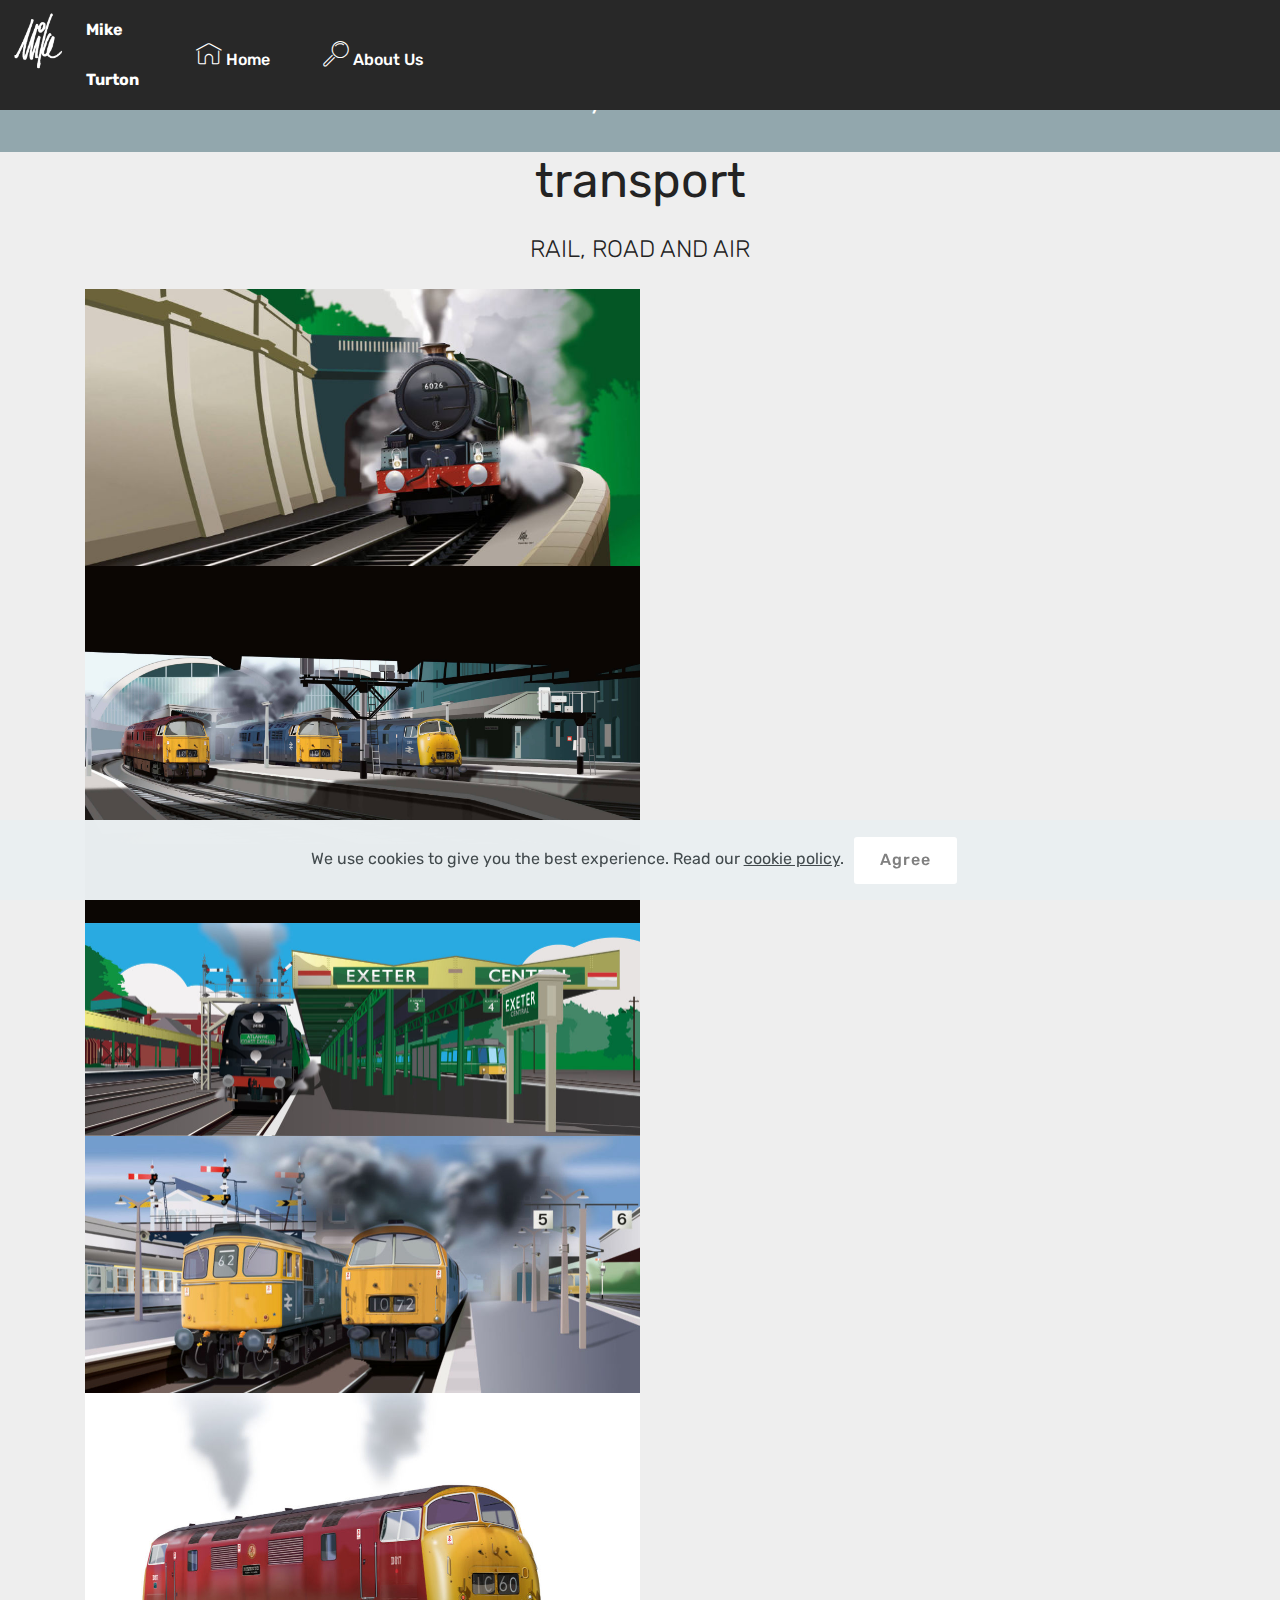
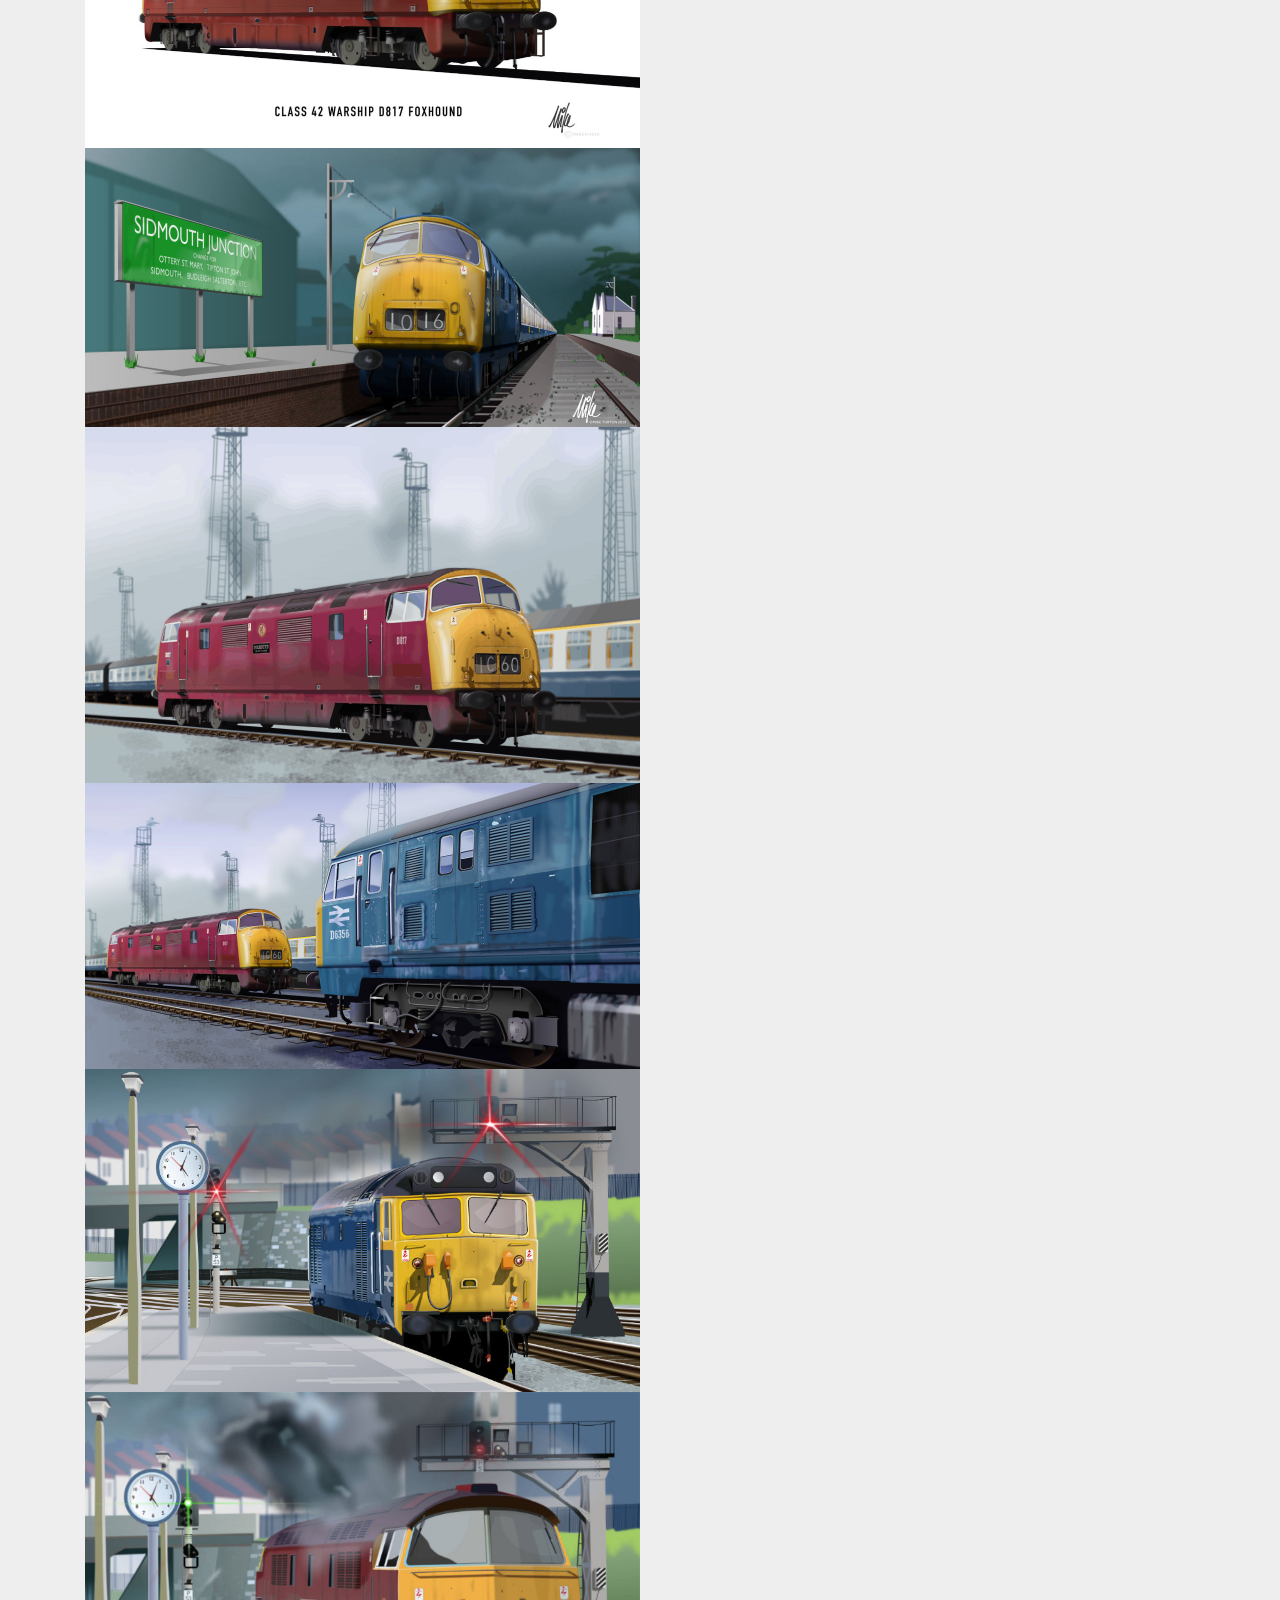
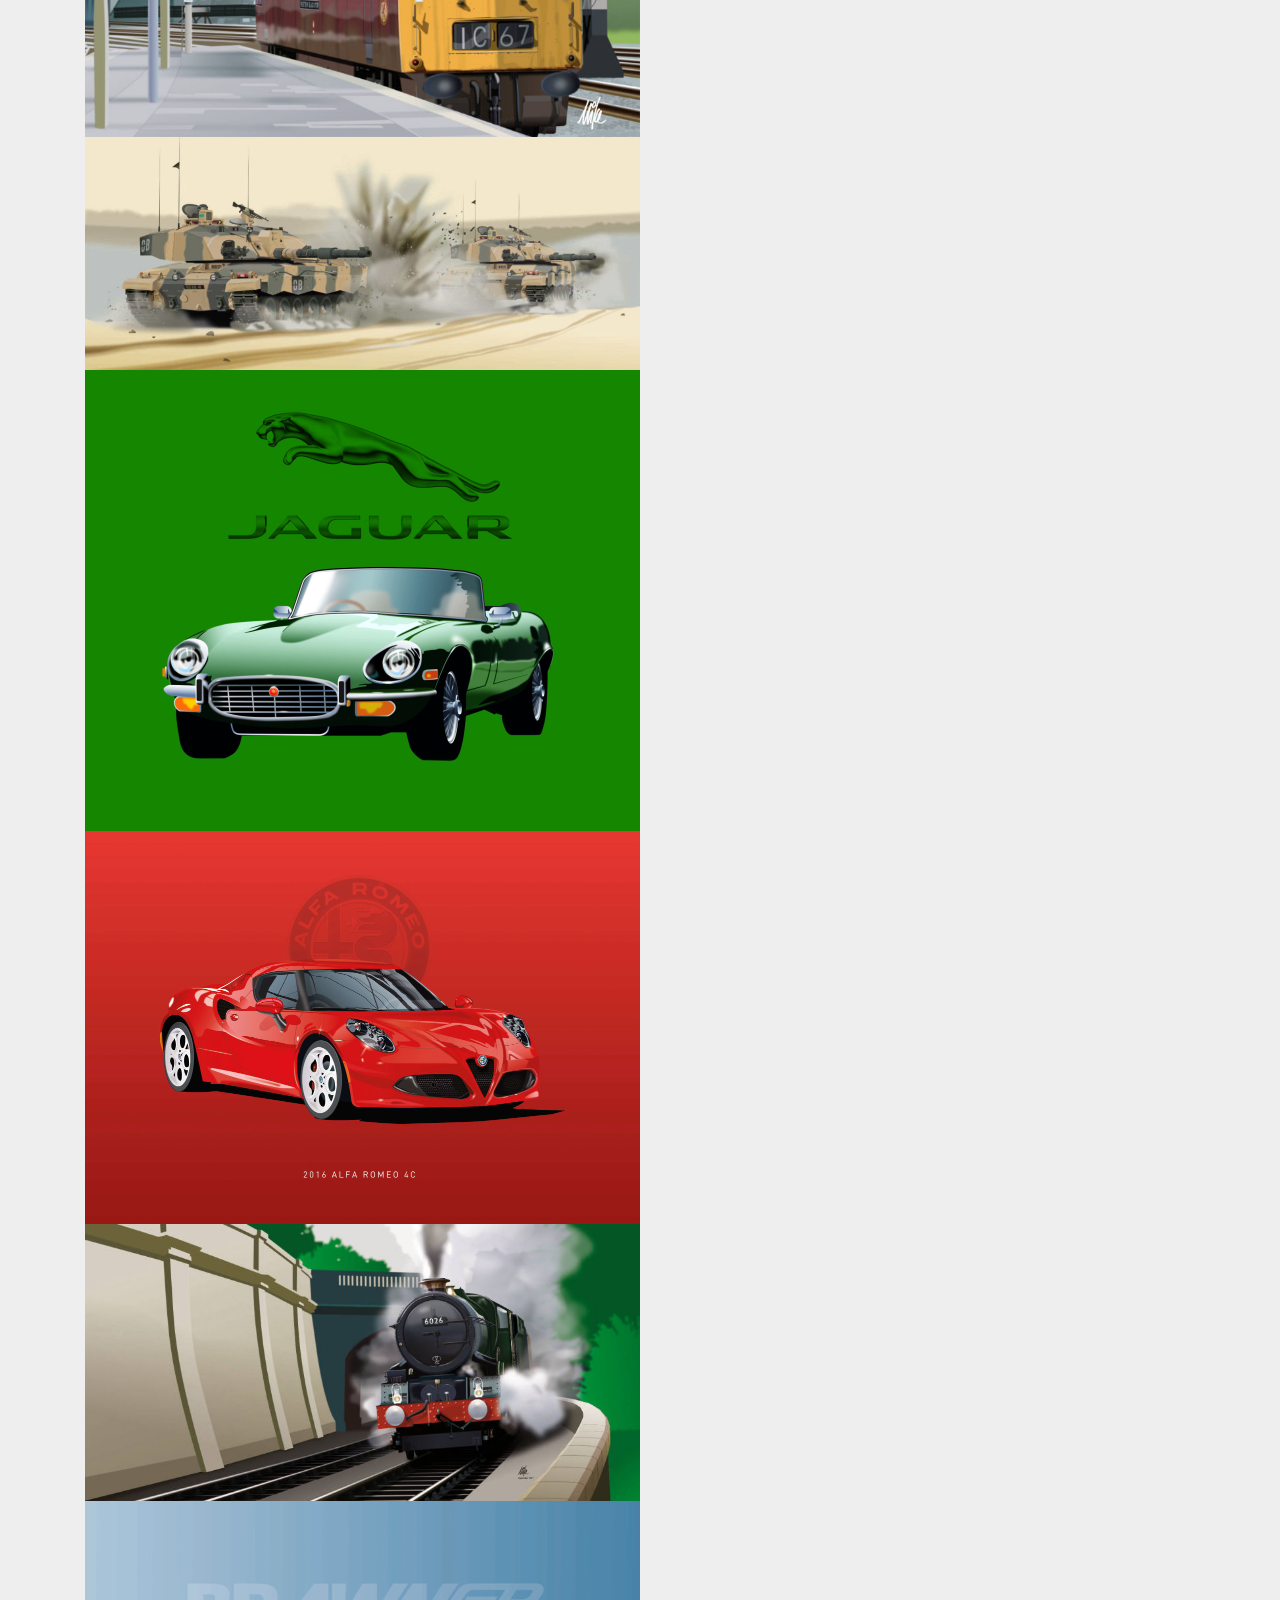
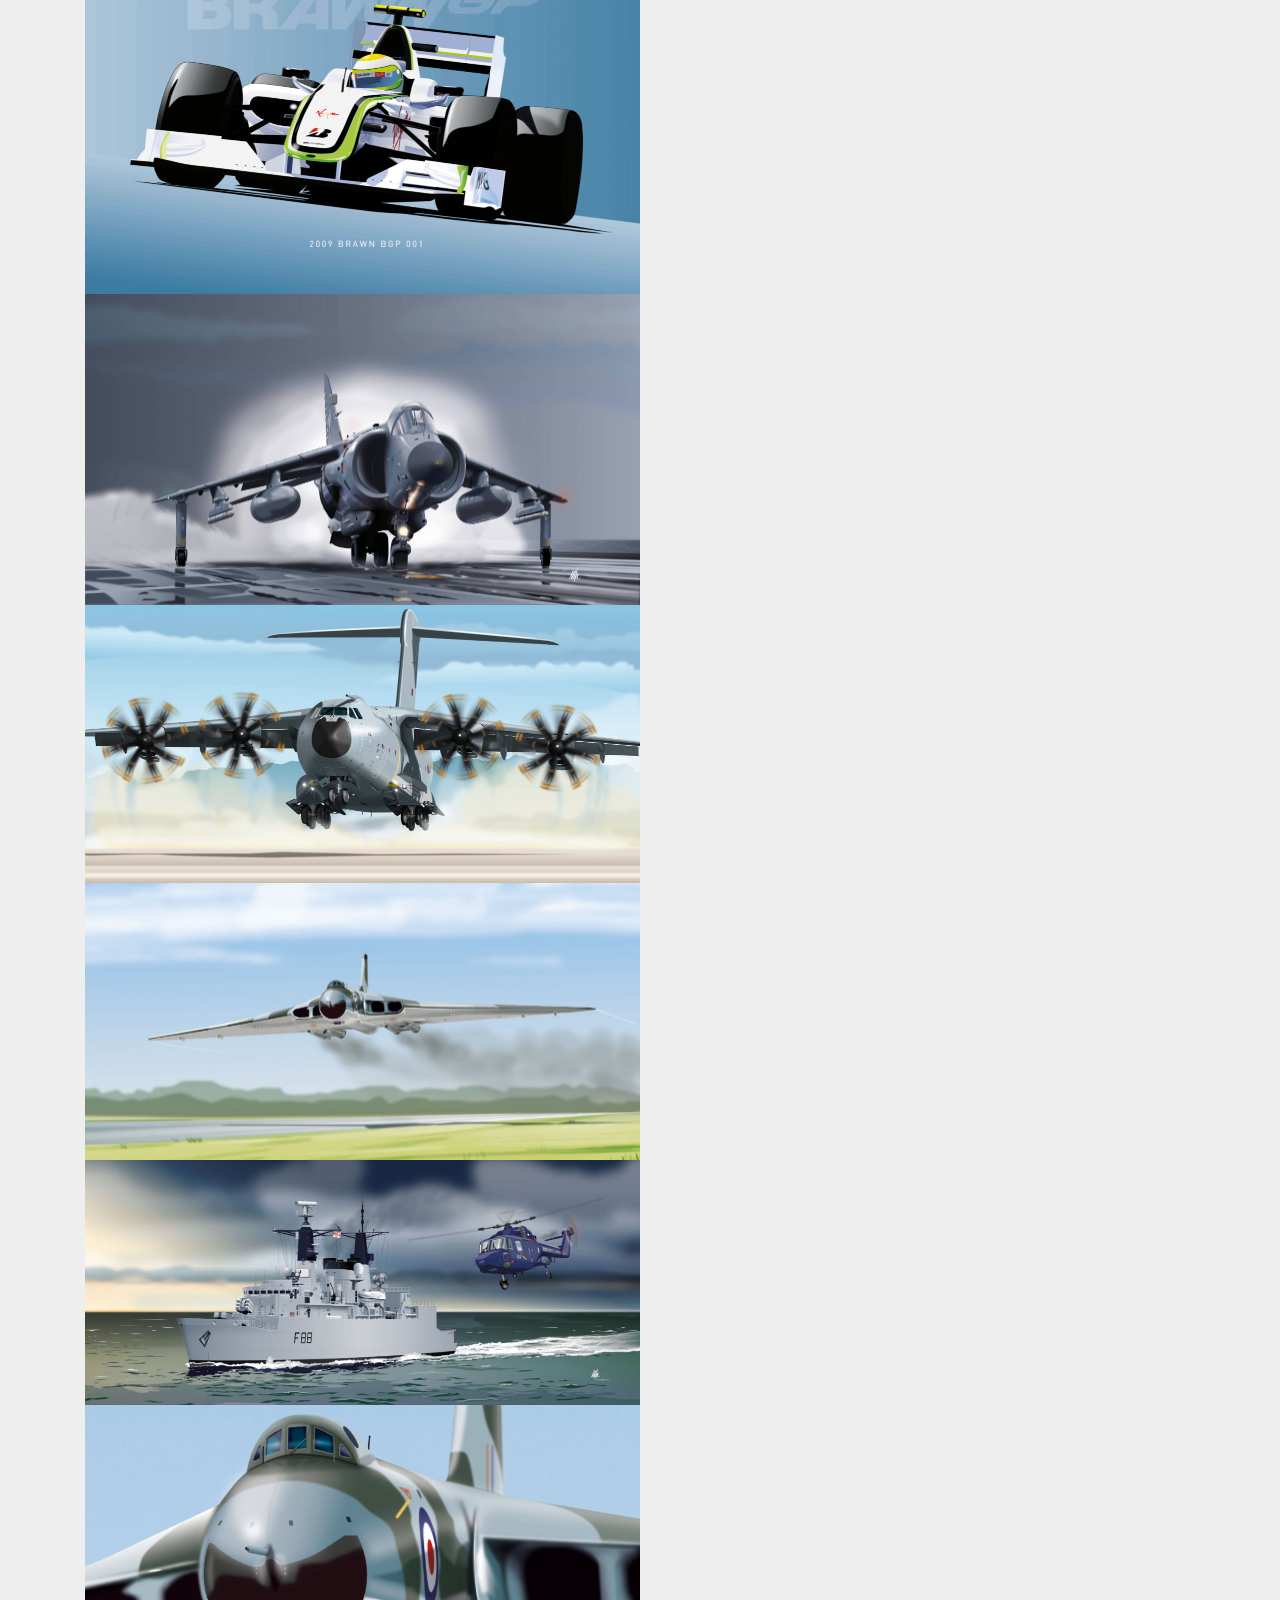
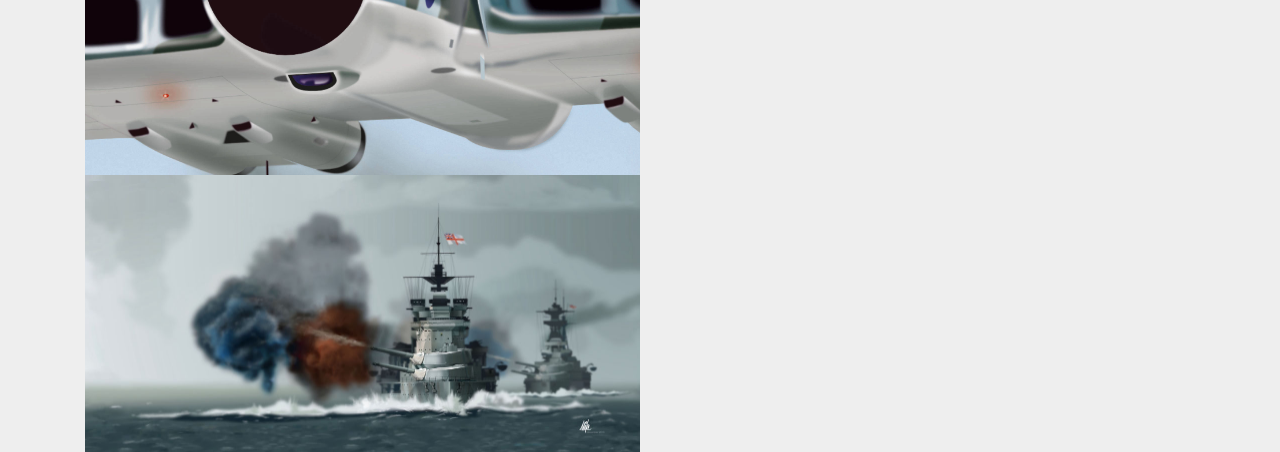
<file: page10.html>
<!DOCTYPE html>
<html  >
<head>
  <!-- Site made with Mobirise Website Builder v4.12.3, https://mobirise.com -->
  <meta charset="UTF-8">
  <meta http-equiv="X-UA-Compatible" content="IE=edge">
  <meta name="generator" content="Mobirise v4.12.3, mobirise.com">
  <meta name="viewport" content="width=device-width, initial-scale=1, minimum-scale=1">
  <link rel="shortcut icon" href="assets/images/mike-01copy-2-122x115.png" type="image/x-icon">
  <meta name="description" content="Illustration">
  
  
  <title>illustration air</title>
  <link rel="stylesheet" href="assets/web/assets/mobirise-icons/mobirise-icons.css">
  <link rel="stylesheet" href="assets/bootstrap/css/bootstrap.min.css">
  <link rel="stylesheet" href="assets/bootstrap/css/bootstrap-grid.min.css">
  <link rel="stylesheet" href="assets/bootstrap/css/bootstrap-reboot.min.css">
  <link rel="stylesheet" href="assets/web/assets/gdpr-plugin/gdpr-styles.css">
  <link rel="stylesheet" href="assets/tether/tether.min.css">
  <link rel="stylesheet" href="assets/dropdown/css/style.css">
  <link rel="stylesheet" href="assets/theme/css/style.css">
  <link rel="preload" as="style" href="assets/mobirise/css/mbr-additional.css"><link rel="stylesheet" href="assets/mobirise/css/mbr-additional.css" type="text/css">
  
  
  
</head>
<body>
  <section class="menu cid-s2lT8B02Lf" once="menu" id="menu1-45">

    

    <nav class="navbar navbar-expand beta-menu navbar-dropdown align-items-center navbar-fixed-top navbar-toggleable-sm">
        <button class="navbar-toggler navbar-toggler-right" type="button" data-toggle="collapse" data-target="#navbarSupportedContent" aria-controls="navbarSupportedContent" aria-expanded="false" aria-label="Toggle navigation">
            <div class="hamburger">
                <span></span>
                <span></span>
                <span></span>
                <span></span>
            </div>
        </button>
        <div class="menu-logo">
            <div class="navbar-brand">
                <span class="navbar-logo">
                    <a href="index.html">
                         <img src="assets/images/mike-01copy-2-122x115.png" alt="Mobirise" title="" style="height: 4.3rem;">
                    </a>
                </span>
                <span class="navbar-caption-wrap"><a class="navbar-caption text-white display-4" href="index.html">
                        Mike Turton</a></span>
            </div>
        </div>
        <div class="collapse navbar-collapse" id="navbarSupportedContent">
            <ul class="navbar-nav nav-dropdown nav-right" data-app-modern-menu="true"><li class="nav-item">
                    <a class="nav-link link text-white display-4" href="index.html">
                        <span class="mbri-home mbr-iconfont mbr-iconfont-btn"></span>
                        Home</a>
                </li>
                <li class="nav-item">
                    <a class="nav-link link text-white display-4" href="https://mobirise.co">
                        <span class="mbri-search mbr-iconfont mbr-iconfont-btn"></span>
                        About Us
                    </a>
                </li></ul>
            
        </div>
    </nav>
</section>

<section class="engine"><a href="https://mobirise.info/z">best website templates</a></section><section class="header1 cid-s2lT8C7VEO mbr-parallax-background" id="header1-46">

    

    <div class="mbr-overlay" style="opacity: 0.4; background-color: rgb(7, 59, 76);">
    </div>

    <div class="container">
        <div class="row justify-content-md-center">
            <div class="mbr-white col-md-10">
                <h1 class="mbr-section-title align-center mbr-bold pb-3 mbr-fonts-style display-2"><span style="font-weight: normal;">
                    illustrations</span></h1>
                
                <p class="mbr-text align-center pb-3 mbr-fonts-style display-5">
                    some of my latest illustrations</p>
                
            </div>
        </div>
    </div>

</section>

<section class="header1 cid-s2lT8CRpB6" id="header16-47">

    

    

    <div class="container">
        <div class="row justify-content-md-center">
            <div class="col-md-10 align-center">
                <h1 class="mbr-section-title mbr-bold pb-3 mbr-fonts-style display-2"><span style="font-weight: normal;">
                    transport</span></h1>
                <h3 class="mbr-section-subtitle mbr-light pb-3 mbr-fonts-style display-5">RAIL, ROAD AND AIR</h3>
                
                
            </div>
        </div>
    </div>

</section>

<section class="cid-s2lT8DCVEy" id="image2-48">

    

    <figure class="mbr-figure container">
        <div class="image-block" style="width: 50%;">
            <a href="page6.html"><img src="assets/images/kingatbath-844x422.jpg" alt="Mobirise" title=""></a>
            
        </div>
    </figure>
</section>

<section class="cid-s2lT8Eflwl" id="image2-49">

    

    <figure class="mbr-figure container">
        <div class="image-block" style="width: 50%;">
            <a href="page6.html#image3-1x"><img src="assets/images/western-warship-paddington-150-2000x1285.jpg" alt="Mobirise" title=""></a>
            
        </div>
    </figure>
</section>

<section class="cid-s2lT8F8dhv" id="image2-4a">

    

    <figure class="mbr-figure container">
        <div class="image-block" style="width: 50%;">
            <a href="page6.html#image3-29" target="_blank"><img src="assets/images/west-country-exeter-72-1110x427.jpg" alt="Mobirise" title=""></a>
            
        </div>
    </figure>
</section>

<section class="cid-s2lT8FzeNk" id="image2-4b">

    

    <figure class="mbr-figure container">
        <div class="image-block" style="width: 50%;">
            <a href="allforone.html#image3-l"><img src="assets/images/exeterstdavids-21.11.19-lr-1110x514.jpg" alt="Mobirise" title=""></a>
            
        </div>
    </figure>
</section>

<section class="cid-s2lT8G0jqD" id="image2-4c">

    

    <figure class="mbr-figure container">
        <div class="image-block" style="width: 50%;">
            <a href="allforone.html#image3-l"><img src="assets/images/019-class-42-solus-2-lr-1110x709.jpg" alt="Mobirise" title=""></a>
            
        </div>
    </figure>
</section>

<section class="cid-s2lT8GtjCK" id="image2-4d">

    

    <figure class="mbr-figure container">
        <div class="image-block" style="width: 50%;">
            <a href="allforone.html#image3-l"><img src="assets/images/043-sidmouth-junction-1.1-50119-lr-1110x558.jpg" alt="Mobirise" title=""></a>
            
        </div>
    </figure>
</section>

<section class="cid-s2lT8GVyFV" id="image2-4e">

    

    <figure class="mbr-figure container">
        <div class="image-block" style="width: 50%;">
            <a href="page6.html#image3-2j"><img src="assets/images/screen-shot-2019-05-09-at-12.53.50-1110x712.png" alt="Mobirise" title=""></a>
            
        </div>
    </figure>
</section>

<section class="cid-s2lT8Hj3um" id="image2-4f">

    

    <figure class="mbr-figure container">
        <div class="image-block" style="width: 50%;">
            <a href="allforone.html#image3-l"><img src="assets/images/class-42-laira-mpd-blur-96-1110x572.jpg" alt="Mobirise" title=""></a>
            
        </div>
    </figure>
</section>

<section class="cid-s2lT8HGrzk" id="image2-4g">

    

    <figure class="mbr-figure container">
        <div class="image-block" style="width: 50%;">
            <a href="allforone.html#image3-l"><img src="assets/images/056-class50-plymouth-lr-885x515.jpg" alt="Mobirise" title=""></a>
            
        </div>
    </figure>
</section>

<section class="cid-s2lT8I5BdC" id="image2-4h">

    

    <figure class="mbr-figure container">
        <div class="image-block" style="width: 50%;">
            <a href="allforone.html#image3-l"><img src="assets/images/062-class52-plymouth1-lr-800x498.jpg" alt="Mobirise" title=""></a>
            
        </div>
    </figure>
</section>

<section class="cid-s2lT8Is1oC" id="image2-4i">

    

    <figure class="mbr-figure container">
        <div class="image-block" style="width: 50%;">
            <a href="allforone.html#image3-l"><img src="assets/images/challenger-2-72-1110x466.jpg" alt="Mobirise" title=""></a>
            
        </div>
    </figure>
</section>

<section class="cid-s2lT8IQwM5" id="image2-4j">

    

    <figure class="mbr-figure container">
        <div class="image-block" style="width: 50%;">
            <a href="allforone.html#image3-l"><img src="assets/images/cm014-poster-31-jag-1110x922.jpg" alt="Mobirise" title=""></a>
            
        </div>
    </figure>
</section>

<section class="cid-s2lT8Juv4g" id="image2-4k">

    

    <figure class="mbr-figure container">
        <div class="image-block" style="width: 50%;">
            <a href="allforone.html#image3-l"><img src="assets/images/alfa-romeo-4c-lr-1110x785.jpg" alt="Mobirise" title=""></a>
            
        </div>
    </figure>
</section>

<section class="cid-s2lT8JTcW5" id="image2-4l">

    

    <figure class="mbr-figure container">
        <div class="image-block" style="width: 50%;">
            <a href="allforone.html#image3-l"><img src="assets/images/kingatbath-844x422.jpg" alt="Mobirise" title=""></a>
            
        </div>
    </figure>
</section>

<section class="cid-s2lT8Kg2pa" id="image2-4m">

    

    <figure class="mbr-figure container">
        <div class="image-block" style="width: 50%;">
            <a href="allforone.html#image3-l"><img src="assets/images/brawnf12009-72-1110x785.jpg" alt="Mobirise" title=""></a>
            
        </div>
    </figure>
</section>

<section class="cid-s2lT8KPv4f" id="image2-4n">

    

    <figure class="mbr-figure container">
        <div class="image-block" style="width: 50%;">
            <a href="allforone.html#image3-l"><img src="assets/images/seaharrier-fa2-final-rgb-144lres-1110x623.jpg" alt="Mobirise" title=""></a>
            
        </div>
    </figure>
</section>

<section class="cid-s2lT8Ld8qo" id="image2-4o">

    

    <figure class="mbr-figure container">
        <div class="image-block" style="width: 50%;">
            <a href="allforone.html#image3-l"><img src="assets/images/a400m-rgb-72-1110x555.jpg" alt="Mobirise" title=""></a>
            
        </div>
    </figure>
</section>

<section class="cid-s2lT8LAWut" id="image2-4p">

    

    <figure class="mbr-figure container">
        <div class="image-block" style="width: 50%;">
            <a href="allforone.html#image3-l"><img src="assets/images/vulcan-1110x555.jpg" alt="Mobirise" title=""></a>
            
        </div>
    </figure>
</section>

<section class="cid-s2lT8M1mqS" id="image2-4q">

    

    <figure class="mbr-figure container">
        <div class="image-block" style="width: 50%;">
            <a href="allforone.html#image3-l"><img src="assets/images/hms-broadsword-f88-72-1110x489.jpg" alt="Mobirise" title=""></a>
            
        </div>
    </figure>
</section>

<section class="cid-s2lT8Mp3Zw" id="image2-4r">

    

    <figure class="mbr-figure container">
        <div class="image-block" style="width: 50%;">
            <a href="allforone.html#image3-l"><img src="assets/images/vulcan-1920x1280.jpg" alt="Mobirise" title=""></a>
            
        </div>
    </figure>
</section>

<section class="cid-s2lT8MOgwG" id="image2-4s">

    

    <figure class="mbr-figure container">
        <div class="image-block" style="width: 50%;">
            <a href="allforone.html#image3-l"><img src="assets/images/hms-ramillies-warspite-normandy-150lres3-noise-blur-1110x555.jpg" alt="Mobirise" title=""></a>
            
        </div>
    </figure>
</section>


  <script src="assets/web/assets/jquery/jquery.min.js"></script>
  <script src="assets/popper/popper.min.js"></script>
  <script src="assets/bootstrap/js/bootstrap.min.js"></script>
  <script src="assets/tether/tether.min.js"></script>
  <script src="assets/web/assets/cookies-alert-plugin/cookies-alert-core.js"></script>
  <script src="assets/web/assets/cookies-alert-plugin/cookies-alert-script.js"></script>
  <script src="assets/smoothscroll/smooth-scroll.js"></script>
  <script src="assets/dropdown/js/nav-dropdown.js"></script>
  <script src="assets/dropdown/js/navbar-dropdown.js"></script>
  <script src="assets/touchswipe/jquery.touch-swipe.min.js"></script>
  <script src="assets/parallax/jarallax.min.js"></script>
  <script src="assets/theme/js/script.js"></script>
  
  
<input name="cookieData" type="hidden" data-cookie-customDialogSelector='null' data-cookie-colorText='#424a4d' data-cookie-colorBg='rgba(234, 239, 241, 0.99)' data-cookie-textButton='Agree' data-cookie-colorButton='' data-cookie-colorLink='#424a4d' data-cookie-underlineLink='true' data-cookie-text="We use cookies to give you the best experience. Read our <a href='privacy.html'>cookie policy</a>.">
  </body>
</html>
</file>
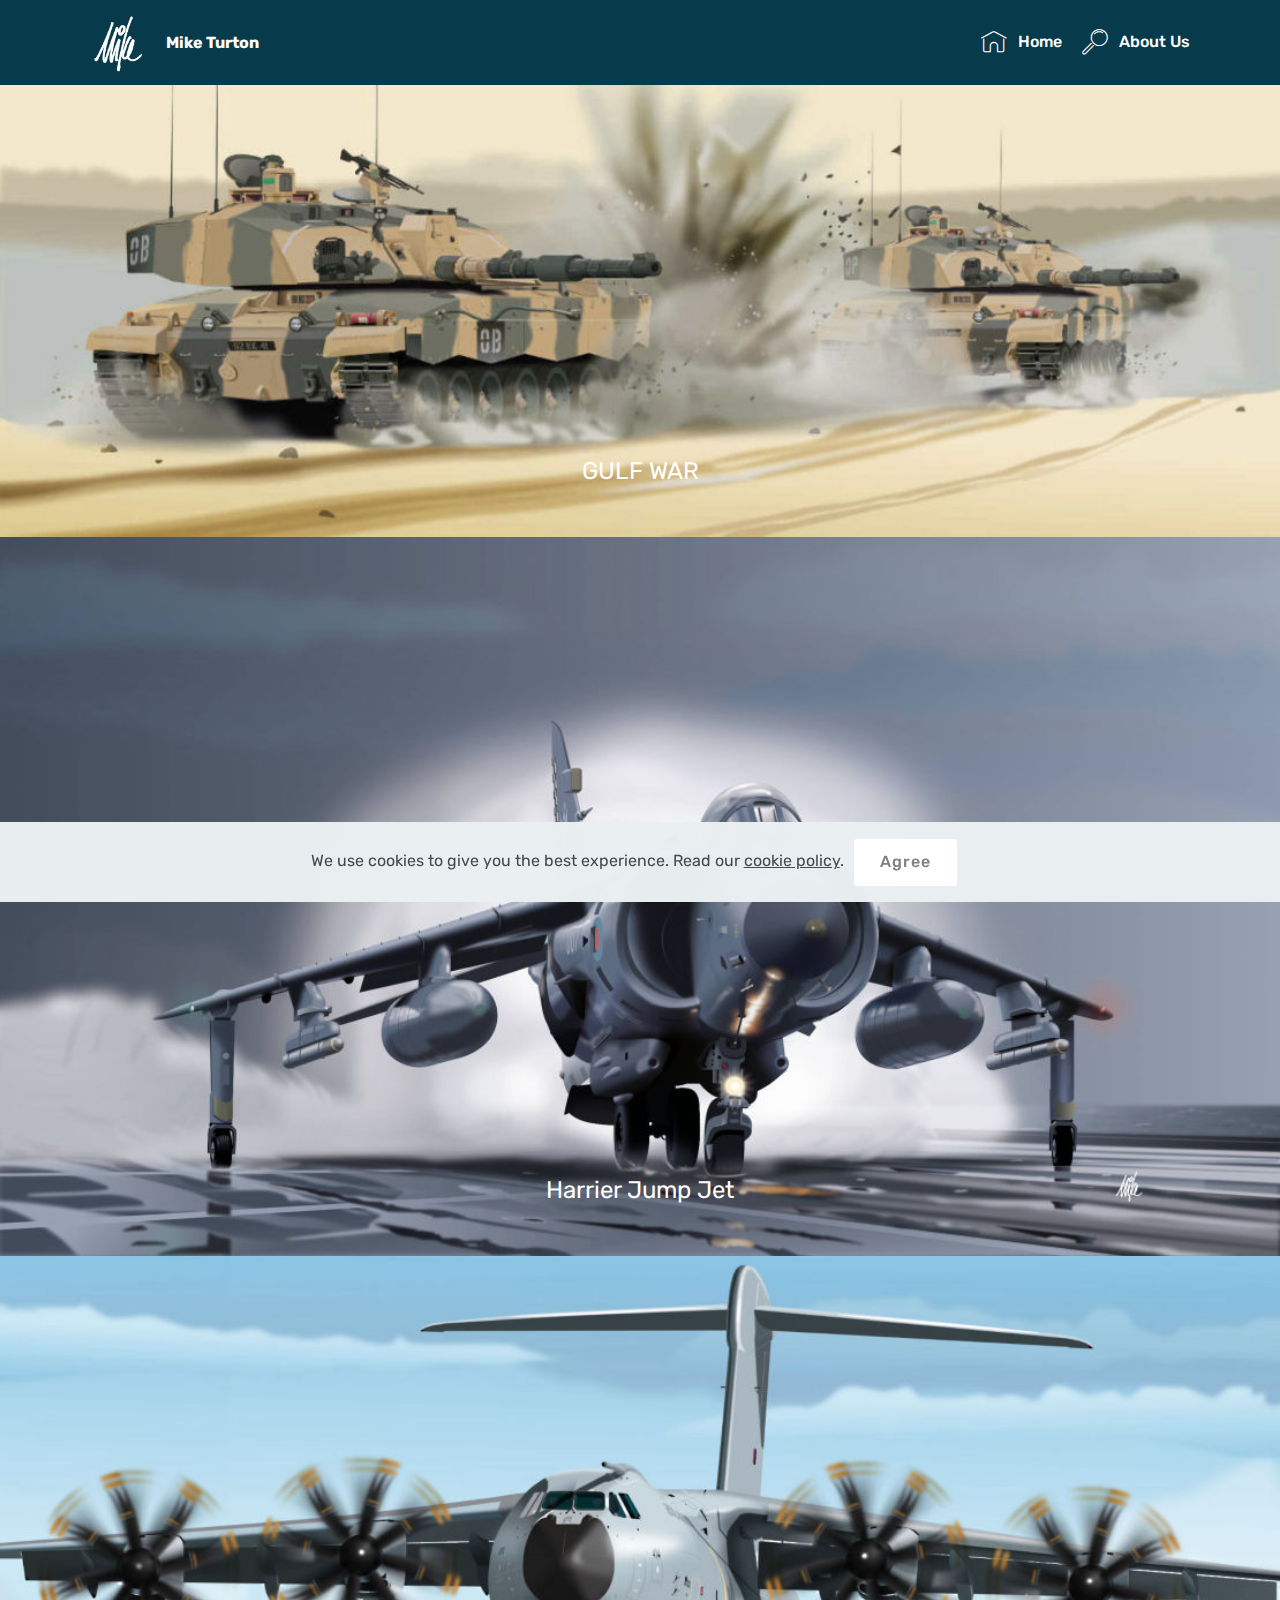
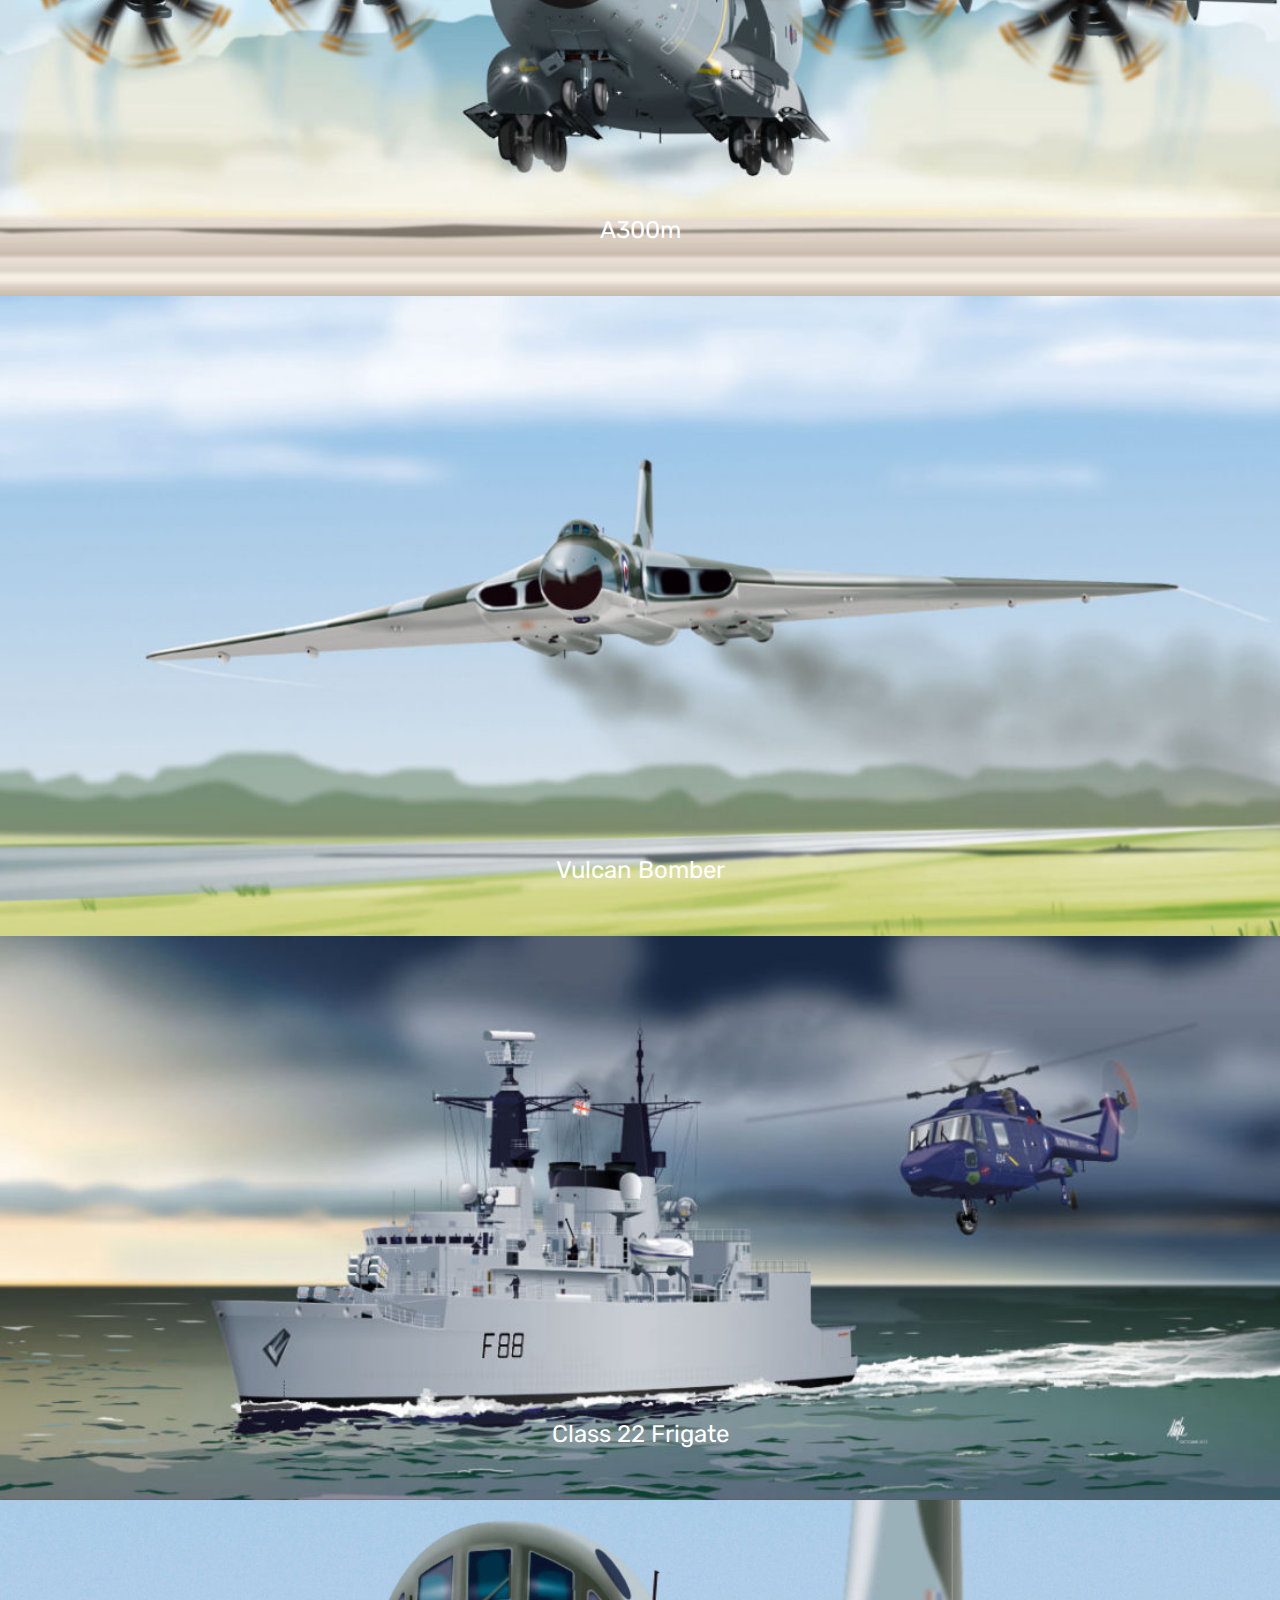
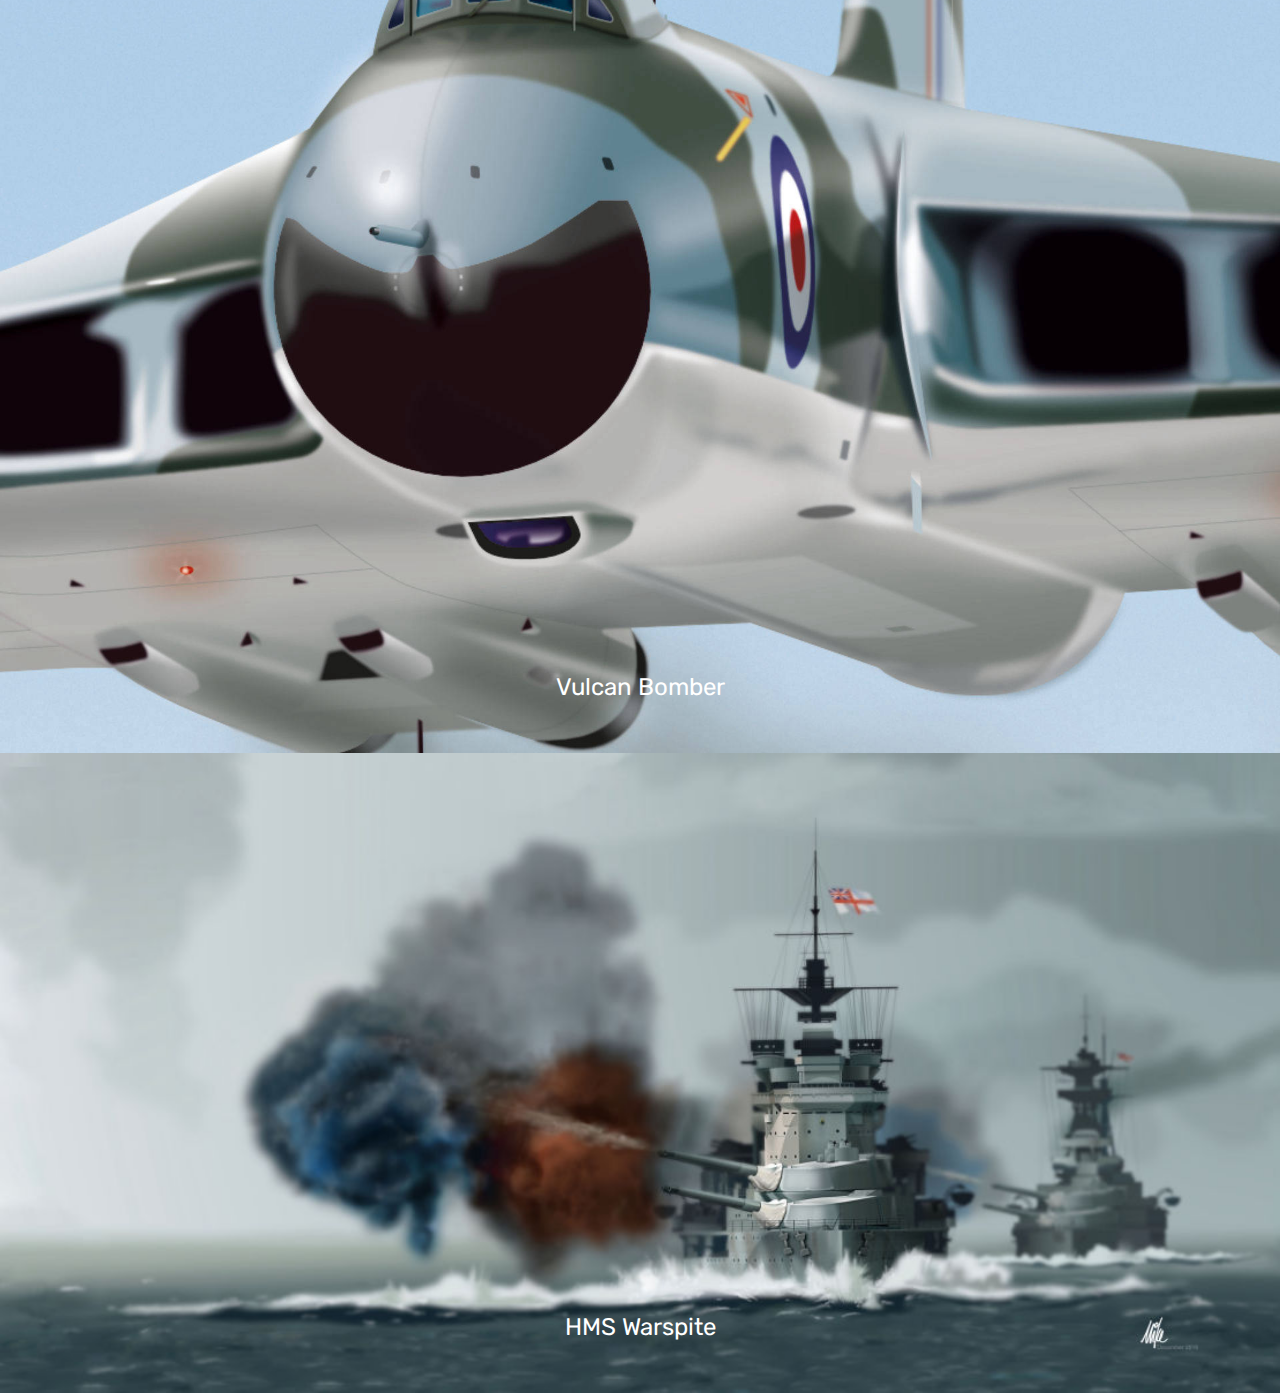
<file: page11.html>
<!DOCTYPE html>
<html  >
<head>
  <!-- Site made with Mobirise Website Builder v4.12.3, https://mobirise.com -->
  <meta charset="UTF-8">
  <meta http-equiv="X-UA-Compatible" content="IE=edge">
  <meta name="generator" content="Mobirise v4.12.3, mobirise.com">
  <meta name="viewport" content="width=device-width, initial-scale=1, minimum-scale=1">
  <link rel="shortcut icon" href="assets/images/mike-01copy-2-122x115.png" type="image/x-icon">
  <meta name="description" content="Illustration">
  
  
  <title>illustration military</title>
  <link rel="stylesheet" href="assets/web/assets/mobirise-icons/mobirise-icons.css">
  <link rel="stylesheet" href="assets/bootstrap/css/bootstrap.min.css">
  <link rel="stylesheet" href="assets/bootstrap/css/bootstrap-grid.min.css">
  <link rel="stylesheet" href="assets/bootstrap/css/bootstrap-reboot.min.css">
  <link rel="stylesheet" href="assets/web/assets/gdpr-plugin/gdpr-styles.css">
  <link rel="stylesheet" href="assets/dropdown/css/style.css">
  <link rel="stylesheet" href="assets/tether/tether.min.css">
  <link rel="stylesheet" href="assets/theme/css/style.css">
  <link rel="preload" as="style" href="assets/mobirise/css/mbr-additional.css"><link rel="stylesheet" href="assets/mobirise/css/mbr-additional.css" type="text/css">
  
  
  
</head>
<body>
  <section class="menu cid-s2lTbho6V7" once="menu" id="menu1-4t">

    

    <nav class="navbar navbar-expand beta-menu navbar-dropdown align-items-center navbar-fixed-top navbar-toggleable-sm">
        <button class="navbar-toggler navbar-toggler-right" type="button" data-toggle="collapse" data-target="#navbarSupportedContent" aria-controls="navbarSupportedContent" aria-expanded="false" aria-label="Toggle navigation">
            <div class="hamburger">
                <span></span>
                <span></span>
                <span></span>
                <span></span>
            </div>
        </button>
        <div class="menu-logo">
            <div class="navbar-brand">
                <span class="navbar-logo">
                    <a href="index.html">
                         <img src="assets/images/mike-01copy-2-122x115.png" alt="Mobirise" title="" style="height: 4.3rem;">
                    </a>
                </span>
                <span class="navbar-caption-wrap"><a class="navbar-caption text-white display-4" href="index.html">
                        Mike Turton</a></span>
            </div>
        </div>
        <div class="collapse navbar-collapse" id="navbarSupportedContent">
            <ul class="navbar-nav nav-dropdown nav-right" data-app-modern-menu="true"><li class="nav-item">
                    <a class="nav-link link text-white display-4" href="index.html">
                        <span class="mbri-home mbr-iconfont mbr-iconfont-btn"></span>
                        Home</a>
                </li>
                <li class="nav-item">
                    <a class="nav-link link text-white display-4" href="https://mobirise.co">
                        <span class="mbri-search mbr-iconfont mbr-iconfont-btn"></span>
                        About Us
                    </a>
                </li></ul>
            
        </div>
    </nav>
</section>

<section class="engine"><a href="https://mobirise.info/q">responsive web templates</a></section><section class="cid-s2lTbnboUQ" id="image2-56">

    

    <figure class="mbr-figure">
        <div class="image-block" style="width: 50%;">
            <a href="page1.html"><img src="assets/images/challenger-2-72-1110x466.jpg" alt="Mobirise" title=""></a>
            <figcaption class="mbr-figure-caption mbr-figure-caption-over">
                <div class="pb-5 px-3 mbr-white align-center mbr-fonts-style display-5">GULF WAR</div>
            </figcaption>
        </div>
    </figure>
</section>

<section class="cid-s2lTbpkVm1" id="image2-5b">

    

    <figure class="mbr-figure">
        <div class="image-block" style="width: 50%;">
            <a href="page1.html"><img src="assets/images/seaharrier-fa2-final-rgb-144lres-1110x623.jpg" alt="Mobirise" title=""></a>
            <figcaption class="mbr-figure-caption mbr-figure-caption-over">
                <div class="pb-5 px-3 mbr-white align-center mbr-fonts-style display-5">
                    Harrier Jump Jet</div>
            </figcaption>
        </div>
    </figure>
</section>

<section class="cid-s2lTbpNHKp" id="image2-5c">

    

    <figure class="mbr-figure">
        <div class="image-block" style="width: 50%;">
            <a href="page1.html"><img src="assets/images/a400m-rgb-72-1110x555.jpg" alt="Mobirise" title=""></a>
            <figcaption class="mbr-figure-caption mbr-figure-caption-over">
                <div class="pb-5 px-3 mbr-white align-center mbr-fonts-style display-5">
                    A300m</div>
            </figcaption>
        </div>
    </figure>
</section>

<section class="cid-s2lTbqhgkw" id="image2-5d">

    

    <figure class="mbr-figure">
        <div class="image-block" style="width: 50%;">
            <a href="page1.html"><img src="assets/images/vulcan-1110x555.jpg" alt="Mobirise" title=""></a>
            <figcaption class="mbr-figure-caption mbr-figure-caption-over">
                <div class="pb-5 px-3 mbr-white align-center mbr-fonts-style display-5">
                    Vulcan Bomber</div>
            </figcaption>
        </div>
    </figure>
</section>

<section class="cid-s2lTbqItPx" id="image2-5e">

    

    <figure class="mbr-figure">
        <div class="image-block" style="width: 50%;">
            <a href="page1.html"><img src="assets/images/hms-broadsword-f88-72-1110x489.jpg" alt="Mobirise" title=""></a>
            <figcaption class="mbr-figure-caption mbr-figure-caption-over">
                <div class="pb-5 px-3 mbr-white align-center mbr-fonts-style display-5">
                    Class 22 Frigate</div>
            </figcaption>
        </div>
    </figure>
</section>

<section class="cid-s2lTbraHcp" id="image2-5f">

    

    <figure class="mbr-figure">
        <div class="image-block" style="width: 50%;">
            <a href="page1.html"><img src="assets/images/vulcan-1920x1280.jpg" alt="Mobirise" title=""></a>
            <figcaption class="mbr-figure-caption mbr-figure-caption-over">
                <div class="pb-5 px-3 mbr-white align-center mbr-fonts-style display-5">
                    Vulcan Bomber</div>
            </figcaption>
        </div>
    </figure>
</section>

<section class="cid-s2lTbrDucg" id="image2-5g">

    

    <figure class="mbr-figure">
        <div class="image-block" style="width: 50%;">
            <a href="page1.html"><img src="assets/images/hms-ramillies-warspite-normandy-150lres3-noise-blur-1110x555.jpg" alt="Mobirise" title=""></a>
            <figcaption class="mbr-figure-caption mbr-figure-caption-over">
                <div class="pb-5 px-3 mbr-white align-center mbr-fonts-style display-5">
                    HMS Warspite</div>
            </figcaption>
        </div>
    </figure>
</section>


  <script src="assets/web/assets/jquery/jquery.min.js"></script>
  <script src="assets/popper/popper.min.js"></script>
  <script src="assets/bootstrap/js/bootstrap.min.js"></script>
  <script src="assets/web/assets/cookies-alert-plugin/cookies-alert-core.js"></script>
  <script src="assets/web/assets/cookies-alert-plugin/cookies-alert-script.js"></script>
  <script src="assets/smoothscroll/smooth-scroll.js"></script>
  <script src="assets/dropdown/js/nav-dropdown.js"></script>
  <script src="assets/dropdown/js/navbar-dropdown.js"></script>
  <script src="assets/touchswipe/jquery.touch-swipe.min.js"></script>
  <script src="assets/tether/tether.min.js"></script>
  <script src="assets/theme/js/script.js"></script>
  
  
<input name="cookieData" type="hidden" data-cookie-customDialogSelector='null' data-cookie-colorText='#424a4d' data-cookie-colorBg='rgba(234, 239, 241, 0.99)' data-cookie-textButton='Agree' data-cookie-colorButton='' data-cookie-colorLink='#424a4d' data-cookie-underlineLink='true' data-cookie-text="We use cookies to give you the best experience. Read our <a href='privacy.html'>cookie policy</a>.">
  </body>
</html>
</file>
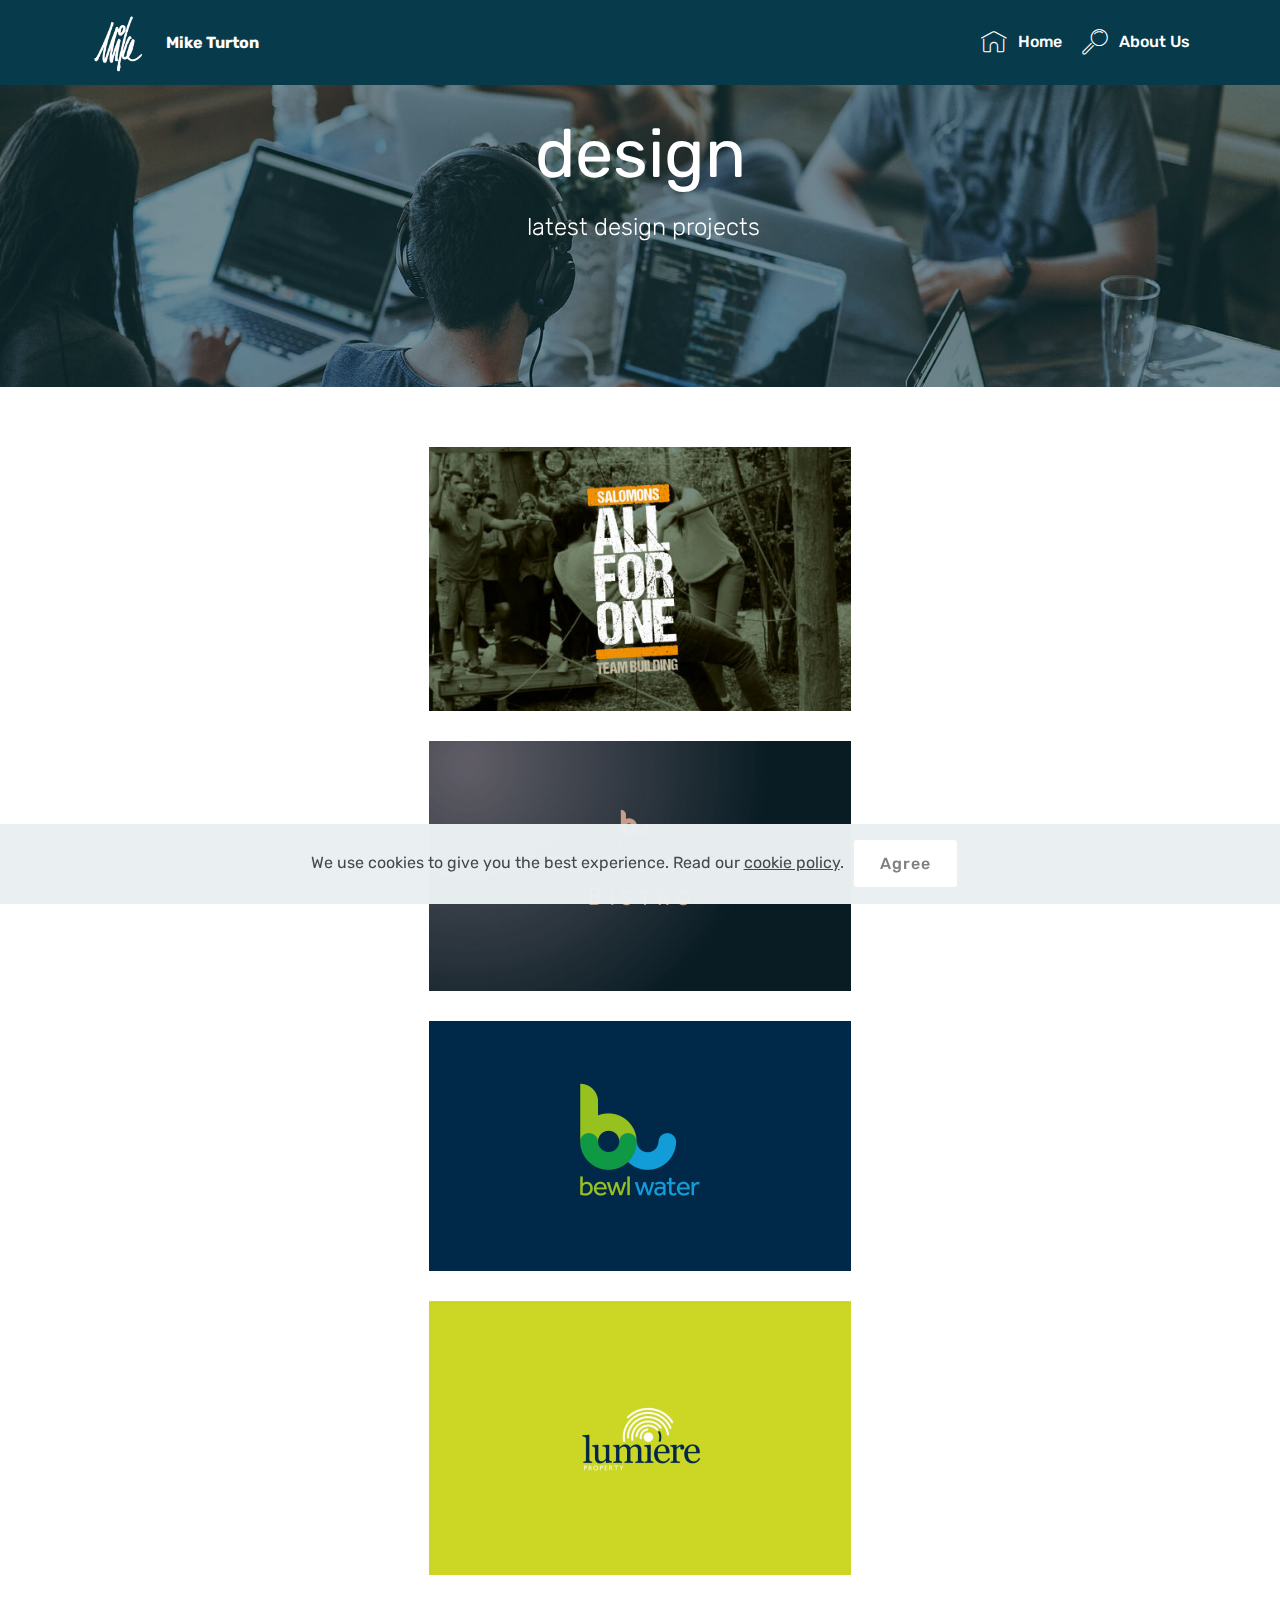
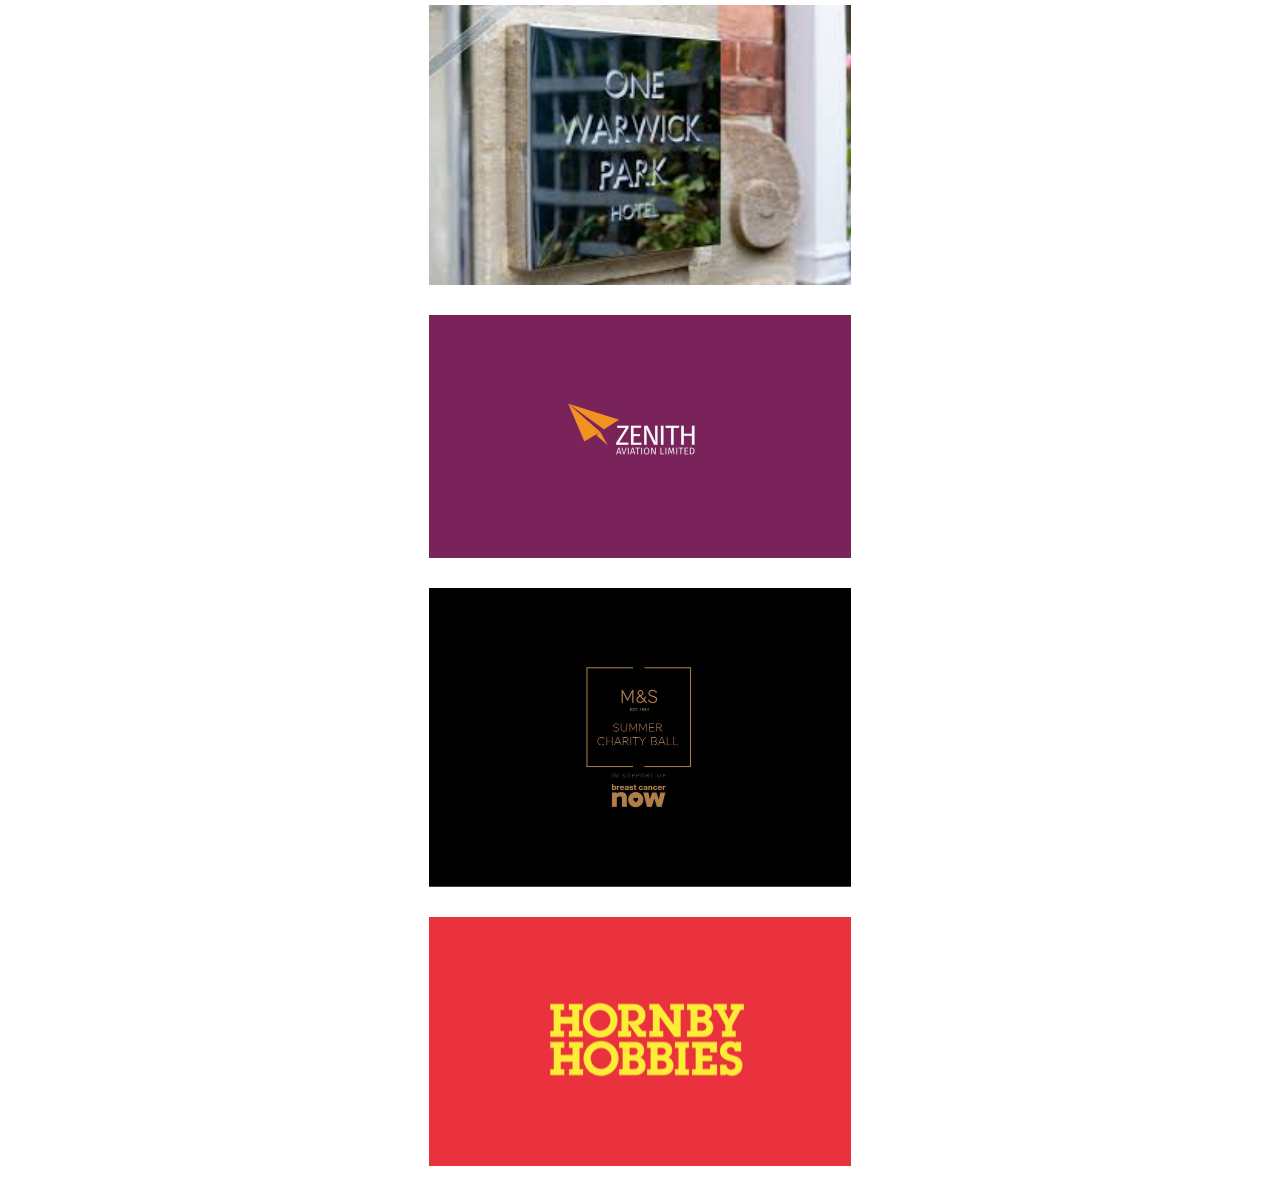
<file: page2.html>
<!DOCTYPE html>
<html  >
<head>
  <!-- Site made with Mobirise Website Builder v4.12.3, https://mobirise.com -->
  <meta charset="UTF-8">
  <meta http-equiv="X-UA-Compatible" content="IE=edge">
  <meta name="generator" content="Mobirise v4.12.3, mobirise.com">
  <meta name="viewport" content="width=device-width, initial-scale=1, minimum-scale=1">
  <link rel="shortcut icon" href="assets/images/mike-01copy-2-122x115.png" type="image/x-icon">
  <meta name="description" content="Website Builder Description">
  
  
  <title>Design</title>
  <link rel="stylesheet" href="assets/web/assets/mobirise-icons/mobirise-icons.css">
  <link rel="stylesheet" href="assets/bootstrap/css/bootstrap.min.css">
  <link rel="stylesheet" href="assets/bootstrap/css/bootstrap-grid.min.css">
  <link rel="stylesheet" href="assets/bootstrap/css/bootstrap-reboot.min.css">
  <link rel="stylesheet" href="assets/web/assets/gdpr-plugin/gdpr-styles.css">
  <link rel="stylesheet" href="assets/tether/tether.min.css">
  <link rel="stylesheet" href="assets/dropdown/css/style.css">
  <link rel="stylesheet" href="assets/theme/css/style.css">
  <link rel="preload" as="style" href="assets/mobirise/css/mbr-additional.css"><link rel="stylesheet" href="assets/mobirise/css/mbr-additional.css" type="text/css">
  
  
  
</head>
<body>
  <section class="mbr-section content5 cid-rWq89I5ZN6 mbr-parallax-background" id="content5-c">

    

    <div class="mbr-overlay" style="opacity: 0.4; background-color: rgb(7, 59, 76);">
    </div>

    <div class="container">
        <div class="media-container-row">
            <div class="title col-12 col-md-8">
                <h2 class="align-center mbr-bold mbr-white pb-3 mbr-fonts-style display-1"><span style="font-weight: normal;">
                    design</span></h2>
                <h3 class="mbr-section-subtitle align-center mbr-light mbr-white pb-3 mbr-fonts-style display-5">&nbsp;latest design projects</h3>
                
                
            </div>
        </div>
    </div>
</section>

<section class="engine"><a href="https://mobirise.info/m">web design templates</a></section><section class="cid-rWqK5p94EU" id="image2-t">

    

    <figure class="mbr-figure container">
        <div class="image-block" style="width: 38%;">
            <a href="allforone.html#image3-l"><img src="assets/images/a41-logo-510x319-510x319.jpg" alt="Mobirise" title=""></a>
            
        </div>
    </figure>
</section>

<section class="cid-rWqKHozECQ" id="image2-u">

    

    <figure class="mbr-figure container">
        <div class="image-block" style="width: 38%;">
            <a href="allforone.html#image3-l"><img src="assets/images/bhb-logo-844x500.jpg" alt="Mobirise" title=""></a>
            
        </div>
    </figure>
</section>

<section class="cid-rWuYLUZWLq" id="image2-14">

    

    <figure class="mbr-figure container">
        <div class="image-block" style="width: 38%;">
            <a href="allforone.html#image3-l"><img src="assets/images/bw-logo-844x500.jpg" alt="Mobirise" title=""></a>
            
        </div>
    </figure>
</section>

<section class="cid-rWqKI4bLOC" id="image2-v">

    

    <figure class="mbr-figure container">
        <div class="image-block" style="width: 38%;">
            <a href="allforone.html#image3-l"><img src="assets/images/lumierelogo-844x548.jpg" alt="Mobirise" title=""></a>
            
        </div>
    </figure>
</section>

<section class="cid-rWqKIyvrdG" id="image2-w">

    

    <figure class="mbr-figure container">
        <div class="image-block" style="width: 38%;">
            <a href="allforone.html#image3-l"><img src="assets/images/owp-275x183.jpg" alt="Mobirise" title=""></a>
            
        </div>
    </figure>
</section>

<section class="cid-rWuZCmh6qI" id="image2-15">

    

    <figure class="mbr-figure container">
        <div class="image-block" style="width: 38%;">
            <a href="allforone.html#image3-l"><img src="assets/images/za-logo-844x486.jpg" alt="Mobirise" title=""></a>
            
        </div>
    </figure>
</section>

<section class="cid-rWuZDaWUmz" id="image2-16">

    

    <figure class="mbr-figure container">
        <div class="image-block" style="width: 38%;">
            <a href="allforone.html#image3-l"><img src="assets/images/p4-844x597.jpg" alt="Mobirise" title=""></a>
            
        </div>
    </figure>
</section>

<section class="cid-rWuZDRdycH" id="image2-17">

    

    <figure class="mbr-figure container">
        <div class="image-block" style="width: 38%;">
            <a href="allforone.html#image3-l"><img src="assets/images/hh-logo-844x500.jpg" alt="Mobirise" title=""></a>
            
        </div>
    </figure>
</section>

<section class="menu cid-rWqQ6hmWeY" once="menu" id="menu1-10">

    

    <nav class="navbar navbar-expand beta-menu navbar-dropdown align-items-center navbar-fixed-top navbar-toggleable-sm">
        <button class="navbar-toggler navbar-toggler-right" type="button" data-toggle="collapse" data-target="#navbarSupportedContent" aria-controls="navbarSupportedContent" aria-expanded="false" aria-label="Toggle navigation">
            <div class="hamburger">
                <span></span>
                <span></span>
                <span></span>
                <span></span>
            </div>
        </button>
        <div class="menu-logo">
            <div class="navbar-brand">
                <span class="navbar-logo">
                    <a href="index.html">
                         <img src="assets/images/mike-01copy-2-122x115.png" alt="Mobirise" title="" style="height: 4.3rem;">
                    </a>
                </span>
                <span class="navbar-caption-wrap"><a class="navbar-caption text-white display-4" href="index.html">
                        Mike Turton</a></span>
            </div>
        </div>
        <div class="collapse navbar-collapse" id="navbarSupportedContent">
            <ul class="navbar-nav nav-dropdown nav-right" data-app-modern-menu="true"><li class="nav-item">
                    <a class="nav-link link text-white display-4" href="index.html">
                        <span class="mbri-home mbr-iconfont mbr-iconfont-btn"></span>
                        Home</a>
                </li>
                <li class="nav-item">
                    <a class="nav-link link text-white display-4" href="https://mobirise.co">
                        <span class="mbri-search mbr-iconfont mbr-iconfont-btn"></span>
                        About Us
                    </a>
                </li></ul>
            
        </div>
    </nav>
</section>


  <script src="assets/web/assets/jquery/jquery.min.js"></script>
  <script src="assets/popper/popper.min.js"></script>
  <script src="assets/bootstrap/js/bootstrap.min.js"></script>
  <script src="assets/tether/tether.min.js"></script>
  <script src="assets/web/assets/cookies-alert-plugin/cookies-alert-core.js"></script>
  <script src="assets/web/assets/cookies-alert-plugin/cookies-alert-script.js"></script>
  <script src="assets/smoothscroll/smooth-scroll.js"></script>
  <script src="assets/parallax/jarallax.min.js"></script>
  <script src="assets/dropdown/js/nav-dropdown.js"></script>
  <script src="assets/dropdown/js/navbar-dropdown.js"></script>
  <script src="assets/touchswipe/jquery.touch-swipe.min.js"></script>
  <script src="assets/theme/js/script.js"></script>
  
  
<input name="cookieData" type="hidden" data-cookie-customDialogSelector='null' data-cookie-colorText='#424a4d' data-cookie-colorBg='rgba(234, 239, 241, 0.99)' data-cookie-textButton='Agree' data-cookie-colorButton='' data-cookie-colorLink='#424a4d' data-cookie-underlineLink='true' data-cookie-text="We use cookies to give you the best experience. Read our <a href='privacy.html'>cookie policy</a>.">
  </body>
</html>
</file>
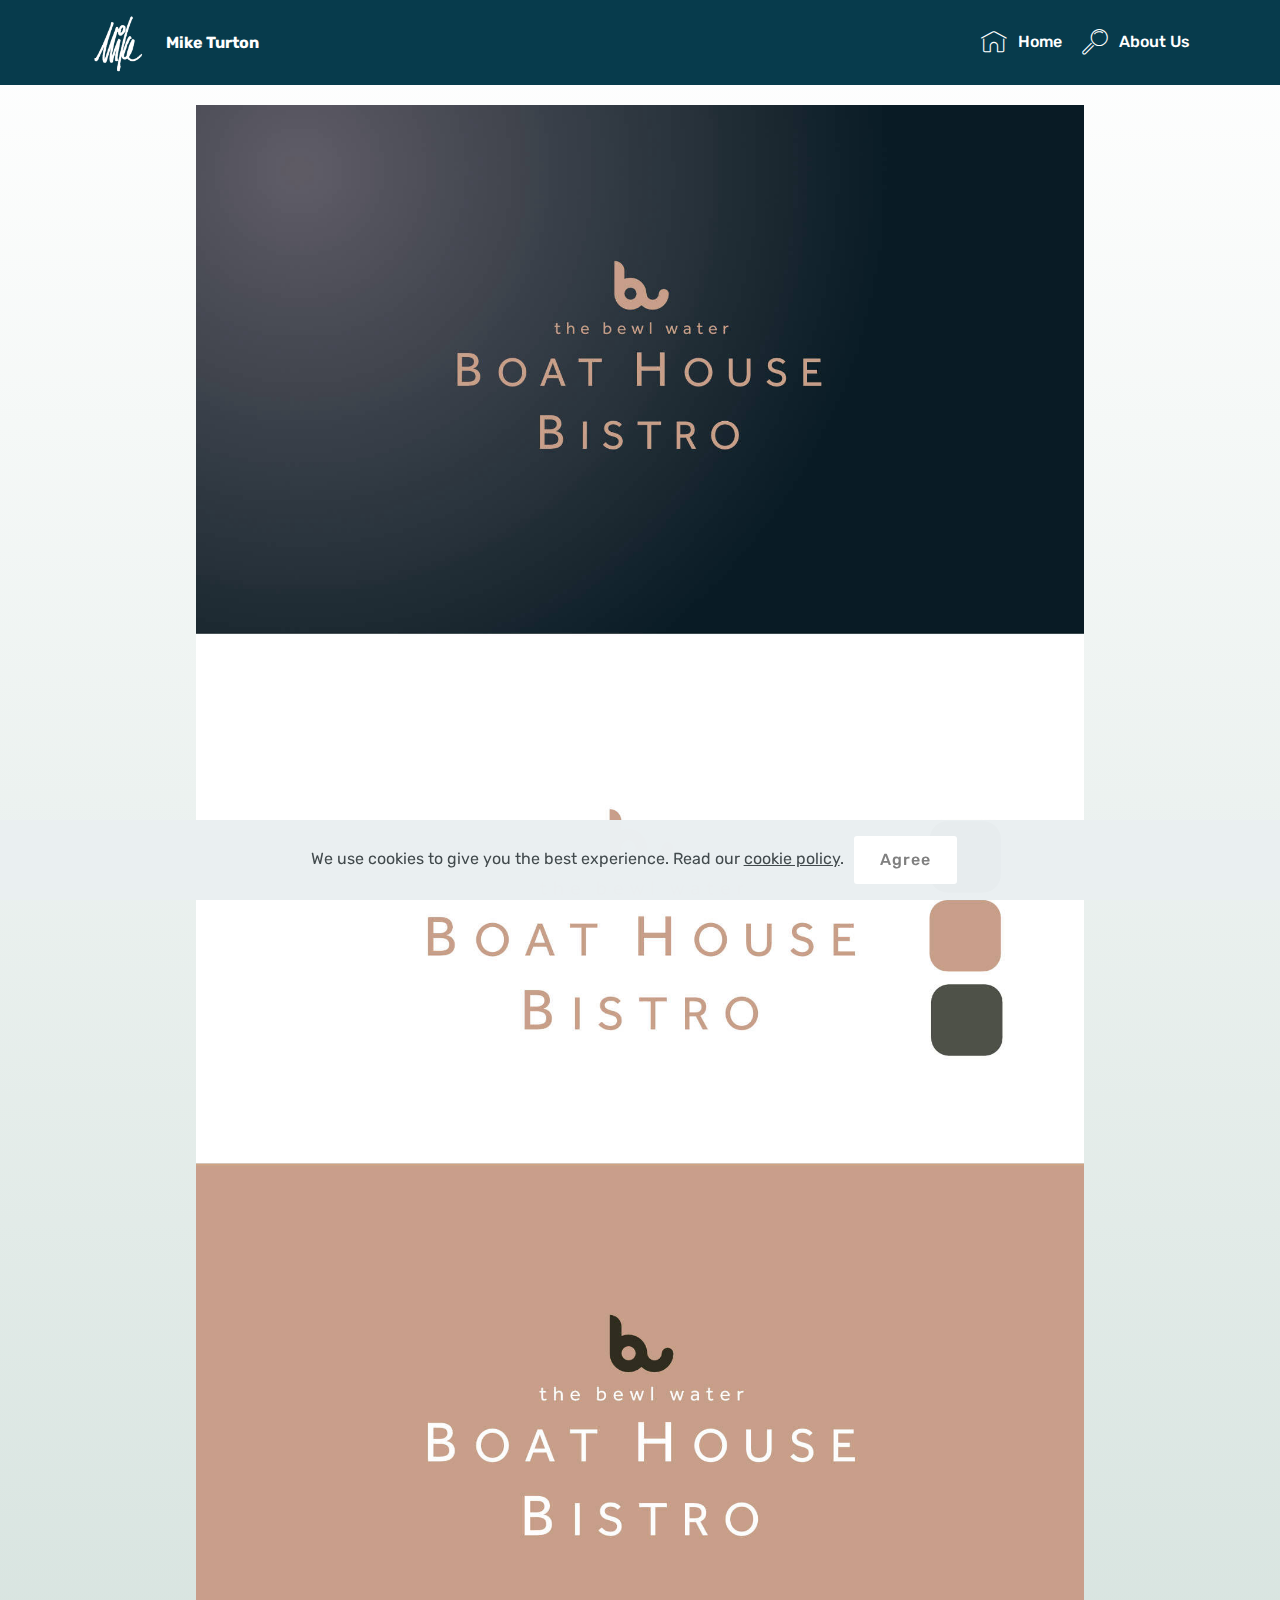
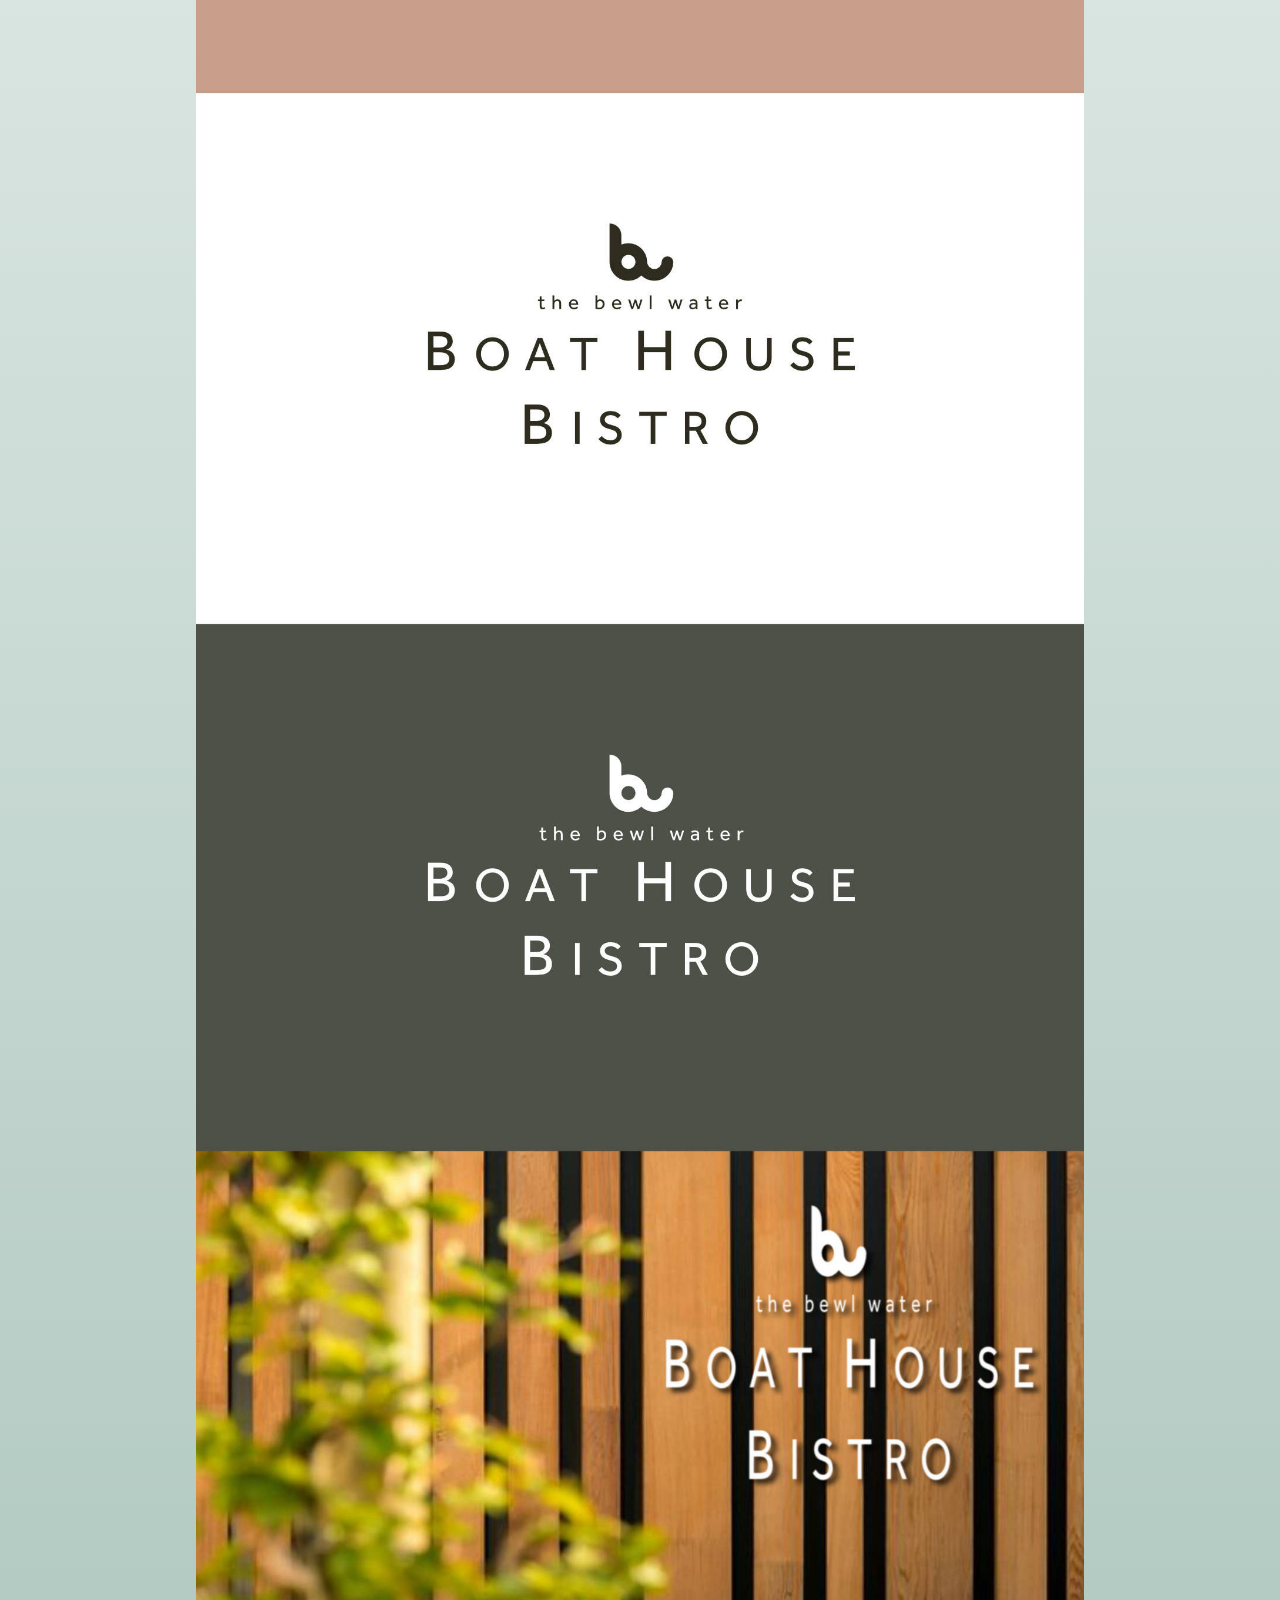
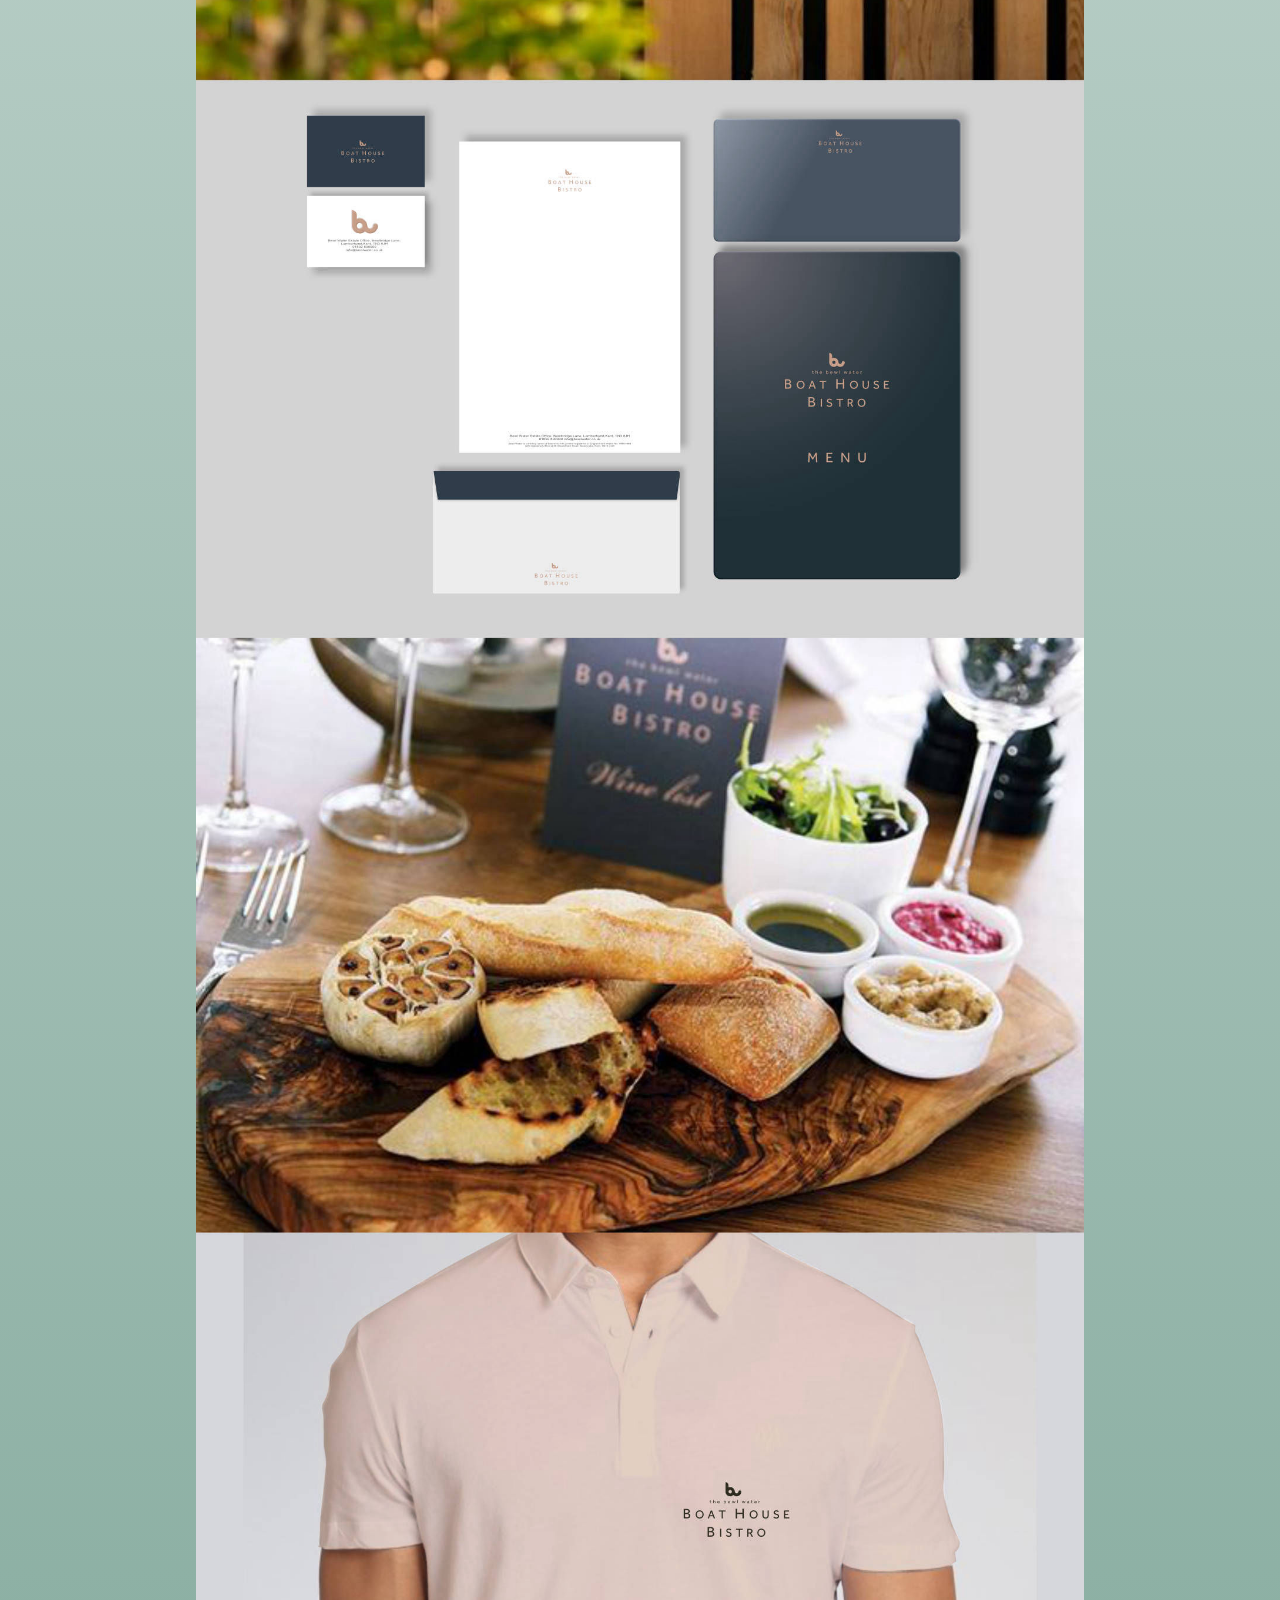
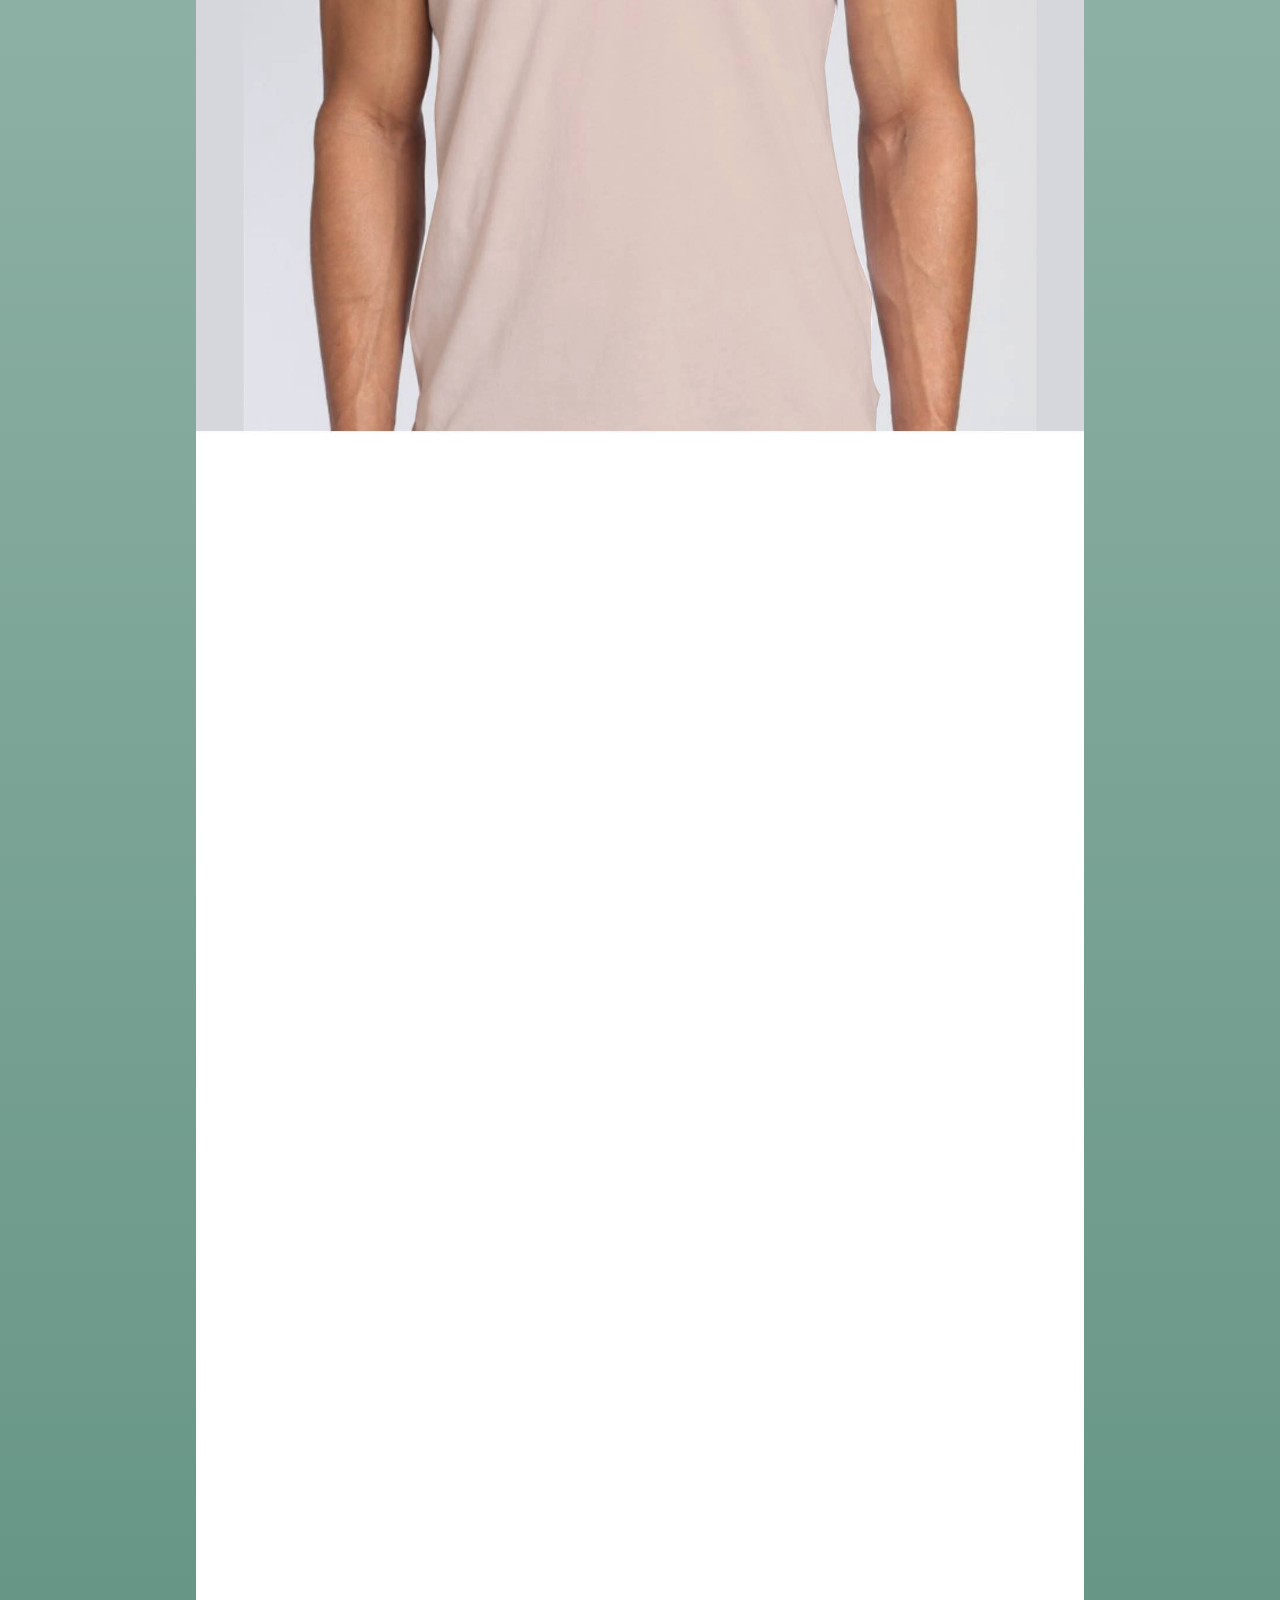
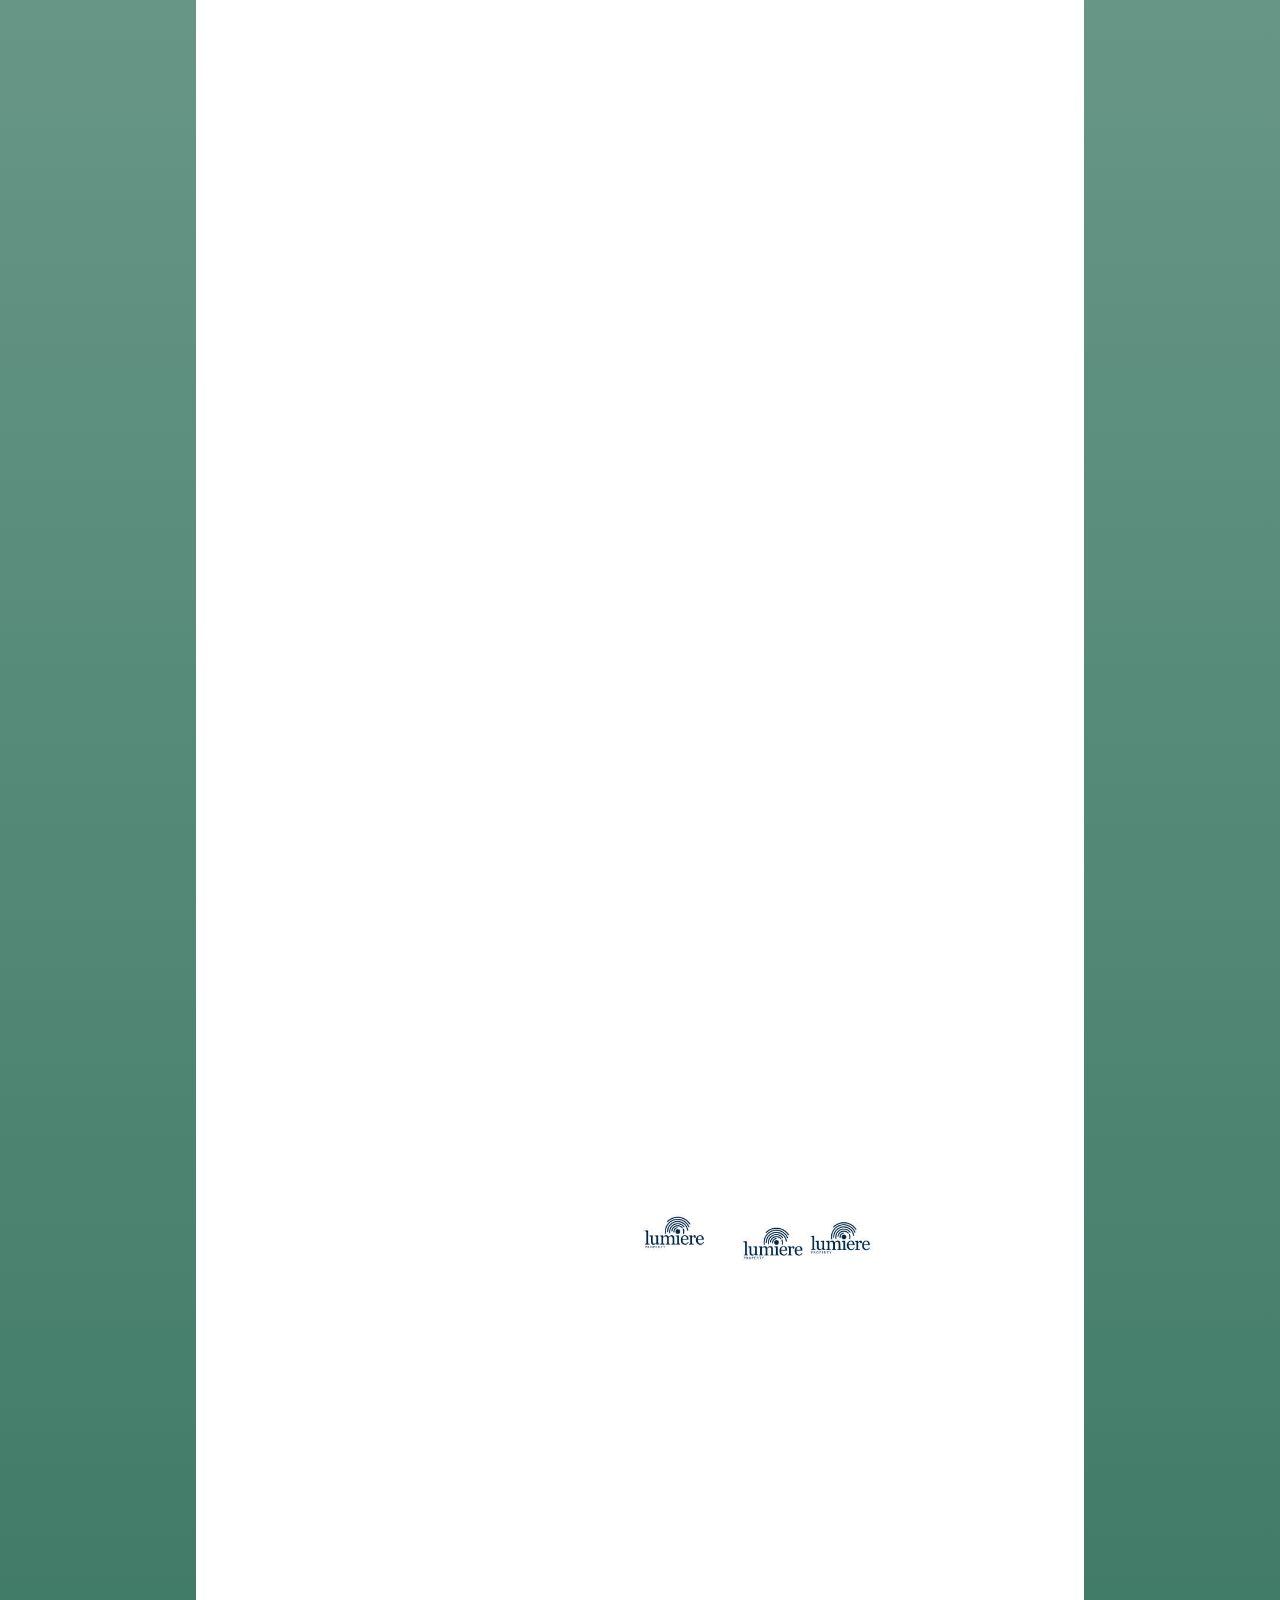
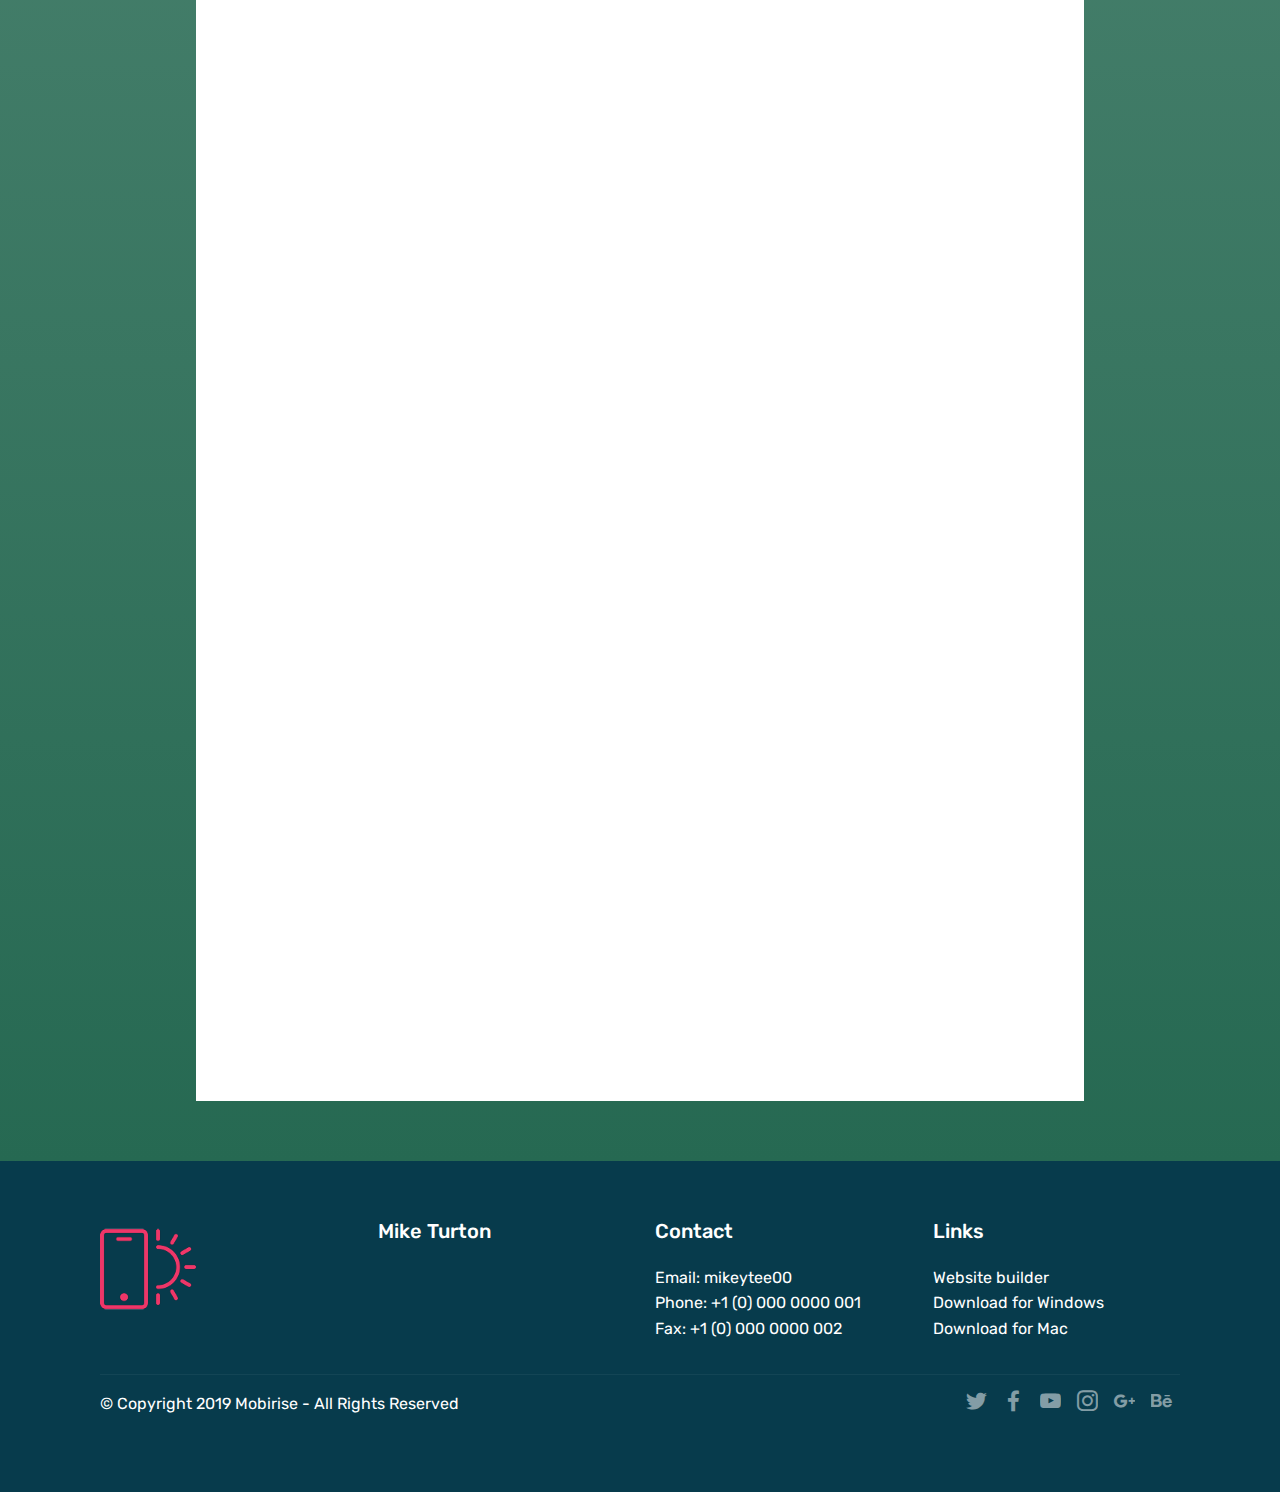
<file: page4.html>
<!DOCTYPE html>
<html  >
<head>
  <!-- Site made with Mobirise Website Builder v4.12.3, https://mobirise.com -->
  <meta charset="UTF-8">
  <meta http-equiv="X-UA-Compatible" content="IE=edge">
  <meta name="generator" content="Mobirise v4.12.3, mobirise.com">
  <meta name="viewport" content="width=device-width, initial-scale=1, minimum-scale=1">
  <link rel="shortcut icon" href="assets/images/mike-01copy-2-122x115.png" type="image/x-icon">
  <meta name="description" content="Site Creator Description">
  
  
  <title>Boat House</title>
  <link rel="stylesheet" href="assets/web/assets/mobirise-icons/mobirise-icons.css">
  <link rel="stylesheet" href="assets/bootstrap/css/bootstrap.min.css">
  <link rel="stylesheet" href="assets/bootstrap/css/bootstrap-grid.min.css">
  <link rel="stylesheet" href="assets/bootstrap/css/bootstrap-reboot.min.css">
  <link rel="stylesheet" href="assets/web/assets/gdpr-plugin/gdpr-styles.css">
  <link rel="stylesheet" href="assets/tether/tether.min.css">
  <link rel="stylesheet" href="assets/dropdown/css/style.css">
  <link rel="stylesheet" href="assets/socicon/css/styles.css">
  <link rel="stylesheet" href="assets/theme/css/style.css">
  <link rel="preload" as="style" href="assets/mobirise/css/mbr-additional.css"><link rel="stylesheet" href="assets/mobirise/css/mbr-additional.css" type="text/css">
  
  
  
</head>
<body>
  <section class="cid-rWqU36gl7x" id="image3-11">

    

    <figure class="mbr-figure container">
            <div class="image-block" style="width: 80%;">
                <a href="page2.html#content5-c"><img src="assets/images/boathousebistro-1511x15307.jpg" width="1400" alt="Mobirise" title=""></a>
                <figcaption class="mbr-figure-caption mbr-figure-caption-over">
                    <div class="container pb-5 mbr-white align-center mbr-fonts-style display-1"></div>
                </figcaption>
            </div>
    </figure>
</section>

<section class="engine"><a href="https://mobirise.info/g">build a website for free</a></section><section class="cid-rWqU36HX7l" id="footer1-12">

    

    

    <div class="container">
        <div class="media-container-row content text-white">
            <div class="col-12 col-md-3">
                <div class="media-wrap">
                    <a href="https://mobirise.co/">
                        <img src="assets/images/logo2.png" alt="Mobirise">
                    </a>
                </div>
            </div>
            <div class="col-12 col-md-3 mbr-fonts-style display-7">
                <h5 class="pb-3">
                    Mike Turton</h5>
                <p class="mbr-text"></p>
            </div>
            <div class="col-12 col-md-3 mbr-fonts-style display-7">
                <h5 class="pb-3">
                    Contact</h5>
                <p class="mbr-text">
                    Email: mikeytee00 &nbsp; &nbsp; &nbsp; &nbsp; &nbsp; &nbsp; &nbsp; &nbsp; &nbsp; &nbsp;&nbsp;<br>Phone: +1 (0) 000 0000 001
                    <br>Fax: +1 (0) 000 0000 002
                </p>
            </div>
            <div class="col-12 col-md-3 mbr-fonts-style display-7">
                <h5 class="pb-3">
                    Links
                </h5>
                <p class="mbr-text">
                    <a class="text-primary" href="https://mobirise.co/">Website builder</a>
                    <br><a class="text-primary" href="https://mobirise.co/">Download for Windows</a>
                    <br><a class="text-primary" href="https://mobirise.co/">Download for Mac</a>
                </p>
            </div>
        </div>
        <div class="footer-lower">
            <div class="media-container-row">
                <div class="col-sm-12">
                    <hr>
                </div>
            </div>
            <div class="media-container-row mbr-white">
                <div class="col-sm-6 copyright">
                    <p class="mbr-text mbr-fonts-style display-7">
                        © Copyright 2019 Mobirise - All Rights Reserved
                    </p>
                </div>
                <div class="col-md-6">
                    <div class="social-list align-right">
                        <div class="soc-item">
                            <a href="https://twitter.com/mobirise" target="_blank">
                                <span class="socicon-twitter socicon mbr-iconfont mbr-iconfont-social"></span>
                            </a>
                        </div>
                        <div class="soc-item">
                            <a href="https://www.facebook.com/pages/Mobirise/1616226671953247" target="_blank">
                                <span class="socicon-facebook socicon mbr-iconfont mbr-iconfont-social"></span>
                            </a>
                        </div>
                        <div class="soc-item">
                            <a href="https://www.youtube.com/c/mobirise" target="_blank">
                                <span class="socicon-youtube socicon mbr-iconfont mbr-iconfont-social"></span>
                            </a>
                        </div>
                        <div class="soc-item">
                            <a href="https://instagram.com/mobirise" target="_blank">
                                <span class="socicon-instagram socicon mbr-iconfont mbr-iconfont-social"></span>
                            </a>
                        </div>
                        <div class="soc-item">
                            <a href="https://plus.google.com/u/0/+Mobirise" target="_blank">
                                <span class="socicon-googleplus socicon mbr-iconfont mbr-iconfont-social"></span>
                            </a>
                        </div>
                        <div class="soc-item">
                            <a href="https://www.behance.net/Mobirise" target="_blank">
                                <span class="socicon-behance socicon mbr-iconfont mbr-iconfont-social"></span>
                            </a>
                        </div>
                    </div>
                </div>
            </div>
        </div>
    </div>
</section>

<section class="menu cid-rWqU37yr6a" once="menu" id="menu1-13">

    

    <nav class="navbar navbar-expand beta-menu navbar-dropdown align-items-center navbar-fixed-top navbar-toggleable-sm">
        <button class="navbar-toggler navbar-toggler-right" type="button" data-toggle="collapse" data-target="#navbarSupportedContent" aria-controls="navbarSupportedContent" aria-expanded="false" aria-label="Toggle navigation">
            <div class="hamburger">
                <span></span>
                <span></span>
                <span></span>
                <span></span>
            </div>
        </button>
        <div class="menu-logo">
            <div class="navbar-brand">
                <span class="navbar-logo">
                    <a href="index.html">
                         <img src="assets/images/mike-01copy-2-122x115.png" alt="Mobirise" title="" style="height: 4.3rem;">
                    </a>
                </span>
                <span class="navbar-caption-wrap"><a class="navbar-caption text-white display-4" href="index.html">
                        Mike Turton</a></span>
            </div>
        </div>
        <div class="collapse navbar-collapse" id="navbarSupportedContent">
            <ul class="navbar-nav nav-dropdown nav-right" data-app-modern-menu="true"><li class="nav-item">
                    <a class="nav-link link text-white display-4" href="index.html">
                        <span class="mbri-home mbr-iconfont mbr-iconfont-btn"></span>
                        Home</a>
                </li>
                <li class="nav-item">
                    <a class="nav-link link text-white display-4" href="https://mobirise.co">
                        <span class="mbri-search mbr-iconfont mbr-iconfont-btn"></span>
                        About Us
                    </a>
                </li></ul>
            
        </div>
    </nav>
</section>


  <script src="assets/web/assets/jquery/jquery.min.js"></script>
  <script src="assets/popper/popper.min.js"></script>
  <script src="assets/bootstrap/js/bootstrap.min.js"></script>
  <script src="assets/tether/tether.min.js"></script>
  <script src="assets/web/assets/cookies-alert-plugin/cookies-alert-core.js"></script>
  <script src="assets/web/assets/cookies-alert-plugin/cookies-alert-script.js"></script>
  <script src="assets/smoothscroll/smooth-scroll.js"></script>
  <script src="assets/dropdown/js/nav-dropdown.js"></script>
  <script src="assets/dropdown/js/navbar-dropdown.js"></script>
  <script src="assets/touchswipe/jquery.touch-swipe.min.js"></script>
  <script src="assets/theme/js/script.js"></script>
  
  
<input name="cookieData" type="hidden" data-cookie-customDialogSelector='null' data-cookie-colorText='#424a4d' data-cookie-colorBg='rgba(234, 239, 241, 0.99)' data-cookie-textButton='Agree' data-cookie-colorButton='' data-cookie-colorLink='#424a4d' data-cookie-underlineLink='true' data-cookie-text="We use cookies to give you the best experience. Read our <a href='privacy.html'>cookie policy</a>.">
  </body>
</html>
</file>
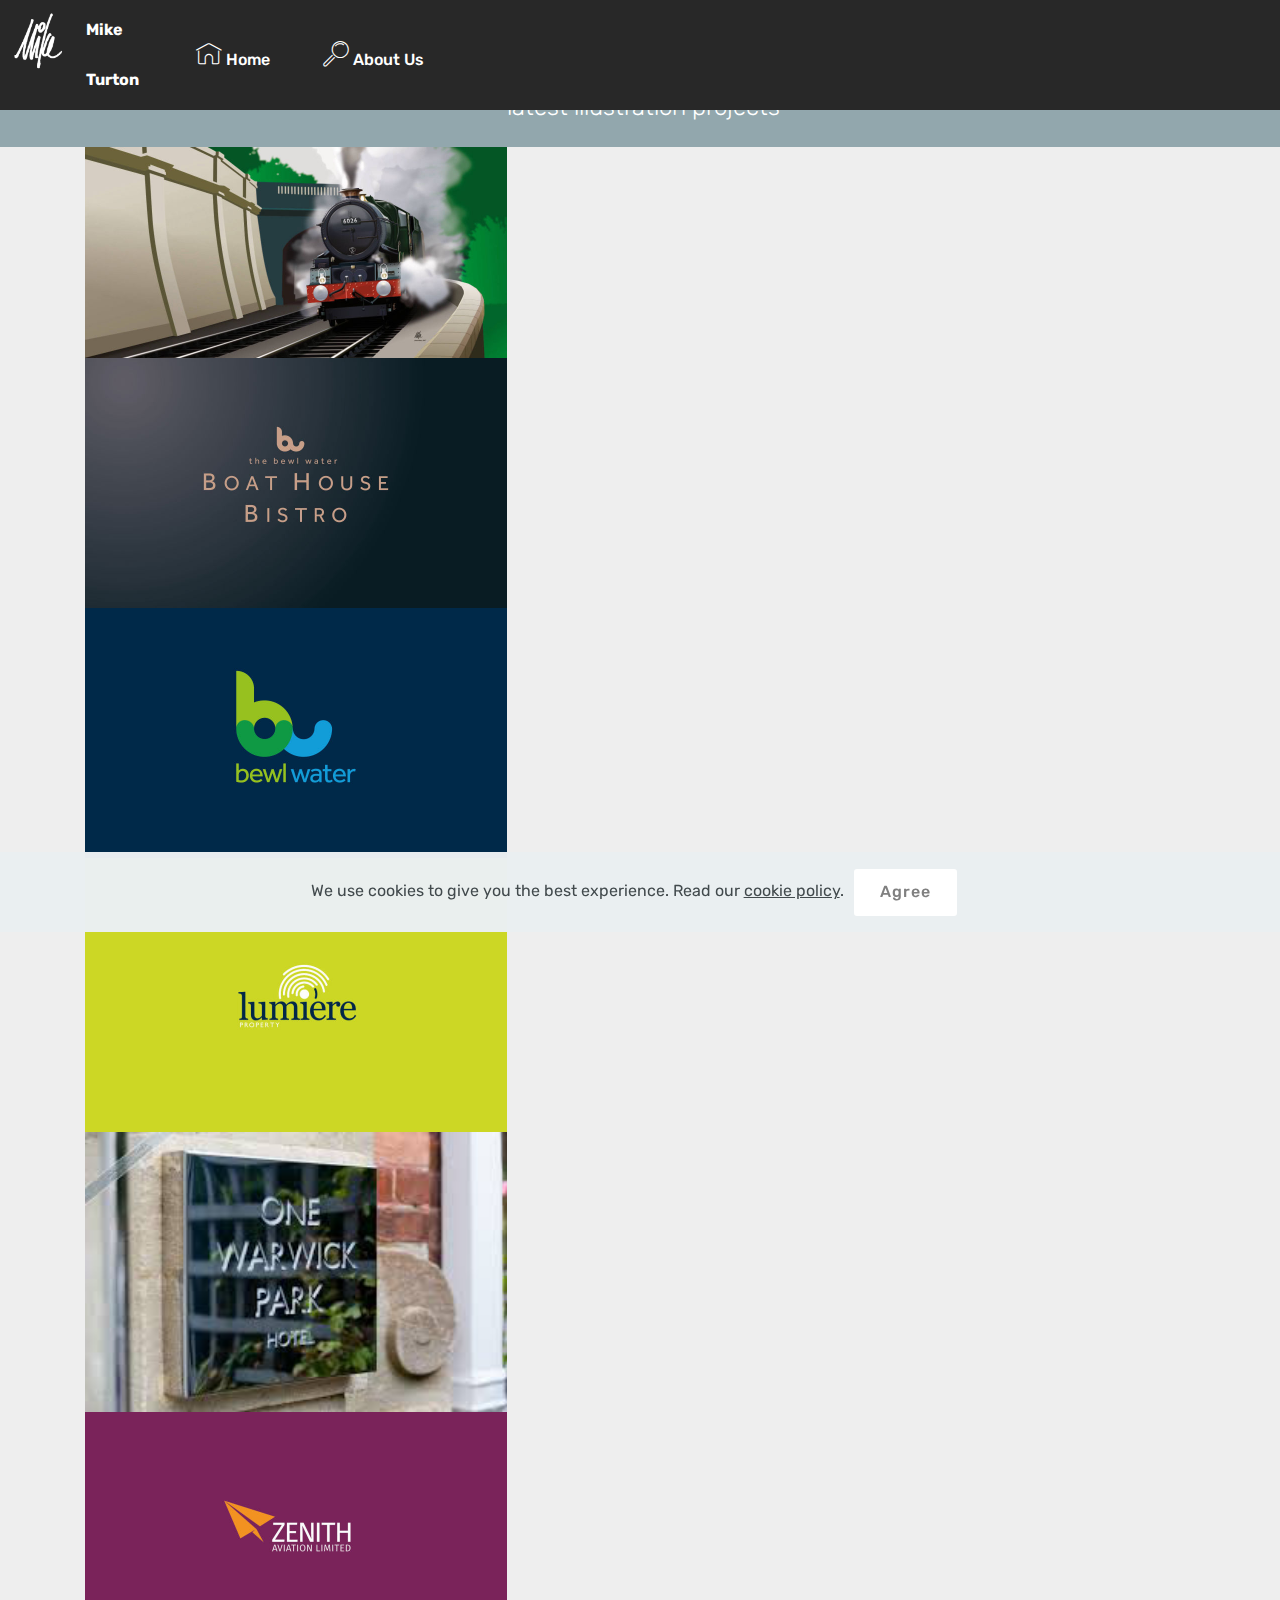
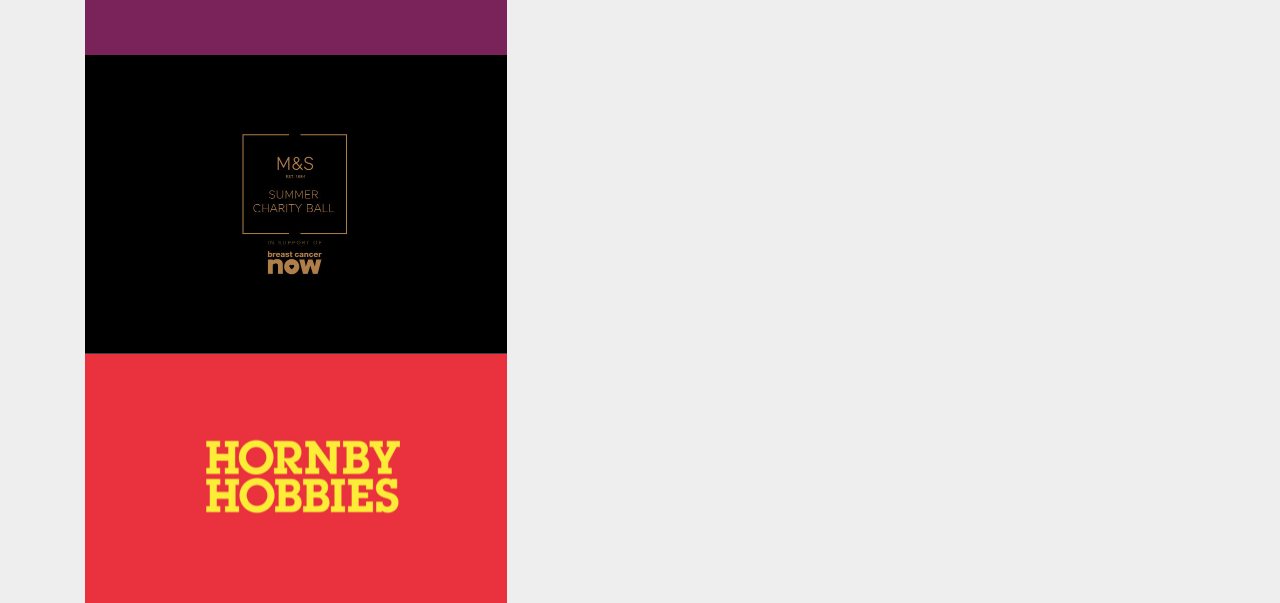
<file: page5.html>
<!DOCTYPE html>
<html  >
<head>
  <!-- Site made with Mobirise Website Builder v4.12.3, https://mobirise.com -->
  <meta charset="UTF-8">
  <meta http-equiv="X-UA-Compatible" content="IE=edge">
  <meta name="generator" content="Mobirise v4.12.3, mobirise.com">
  <meta name="viewport" content="width=device-width, initial-scale=1, minimum-scale=1">
  <link rel="shortcut icon" href="assets/images/mike-01copy-2-122x115.png" type="image/x-icon">
  <meta name="description" content="Website Builder Description">
  
  
  <title>Illustration</title>
  <link rel="stylesheet" href="assets/web/assets/mobirise-icons/mobirise-icons.css">
  <link rel="stylesheet" href="assets/bootstrap/css/bootstrap.min.css">
  <link rel="stylesheet" href="assets/bootstrap/css/bootstrap-grid.min.css">
  <link rel="stylesheet" href="assets/bootstrap/css/bootstrap-reboot.min.css">
  <link rel="stylesheet" href="assets/web/assets/gdpr-plugin/gdpr-styles.css">
  <link rel="stylesheet" href="assets/tether/tether.min.css">
  <link rel="stylesheet" href="assets/dropdown/css/style.css">
  <link rel="stylesheet" href="assets/theme/css/style.css">
  <link rel="preload" as="style" href="assets/mobirise/css/mbr-additional.css"><link rel="stylesheet" href="assets/mobirise/css/mbr-additional.css" type="text/css">
  
  
  
</head>
<body>
  <section class="menu cid-rWv0IPMrss" once="menu" id="menu1-1h">

    

    <nav class="navbar navbar-expand beta-menu navbar-dropdown align-items-center navbar-fixed-top navbar-toggleable-sm">
        <button class="navbar-toggler navbar-toggler-right" type="button" data-toggle="collapse" data-target="#navbarSupportedContent" aria-controls="navbarSupportedContent" aria-expanded="false" aria-label="Toggle navigation">
            <div class="hamburger">
                <span></span>
                <span></span>
                <span></span>
                <span></span>
            </div>
        </button>
        <div class="menu-logo">
            <div class="navbar-brand">
                <span class="navbar-logo">
                    <a href="index.html">
                         <img src="assets/images/mike-01copy-2-122x115.png" alt="Mobirise" title="" style="height: 4.3rem;">
                    </a>
                </span>
                <span class="navbar-caption-wrap"><a class="navbar-caption text-white display-4" href="index.html">
                        Mike Turton</a></span>
            </div>
        </div>
        <div class="collapse navbar-collapse" id="navbarSupportedContent">
            <ul class="navbar-nav nav-dropdown nav-right" data-app-modern-menu="true"><li class="nav-item">
                    <a class="nav-link link text-white display-4" href="index.html">
                        <span class="mbri-home mbr-iconfont mbr-iconfont-btn"></span>
                        Home</a>
                </li>
                <li class="nav-item">
                    <a class="nav-link link text-white display-4" href="https://mobirise.co">
                        <span class="mbri-search mbr-iconfont mbr-iconfont-btn"></span>
                        About Us
                    </a>
                </li></ul>
            
        </div>
    </nav>
</section>

<section class="engine"><a href="https://mobirise.info/c">website builder</a></section><section class="mbr-section content5 cid-rWv0IKVFik mbr-parallax-background" id="content5-18">

    

    <div class="mbr-overlay" style="opacity: 0.4; background-color: rgb(7, 59, 76);">
    </div>

    <div class="container">
        <div class="media-container-row">
            <div class="title col-12 col-md-8">
                <h2 class="align-center mbr-bold mbr-white pb-3 mbr-fonts-style display-1"><span style="font-weight: normal;">
                    illustration</span></h2>
                <h3 class="mbr-section-subtitle align-center mbr-light mbr-white pb-3 mbr-fonts-style display-5">&nbsp;latest illustration projects</h3>
                
                
            </div>
        </div>
    </div>
</section>

<section class="cid-rWv0IMdG9a" id="image2-19">

    

    <figure class="mbr-figure container">
        <div class="image-block" style="width: 38%;">
            <a href="allforone.html#image3-l"><img src="assets/images/kingatbath-844x422.jpg" alt="Mobirise" title=""></a>
            
        </div>
    </figure>
</section>

<section class="cid-rWv0IMRwyM" id="image2-1a">

    

    <figure class="mbr-figure container">
        <div class="image-block" style="width: 38%;">
            <a href="allforone.html#image3-l"><img src="assets/images/bhb-logo-844x500.jpg" alt="Mobirise" title=""></a>
            
        </div>
    </figure>
</section>

<section class="cid-rWv0INmoad" id="image2-1b">

    

    <figure class="mbr-figure container">
        <div class="image-block" style="width: 38%;">
            <a href="allforone.html#image3-l"><img src="assets/images/bw-logo-844x500.jpg" alt="Mobirise" title=""></a>
            
        </div>
    </figure>
</section>

<section class="cid-rWv0INKFzk" id="image2-1c">

    

    <figure class="mbr-figure container">
        <div class="image-block" style="width: 38%;">
            <a href="allforone.html#image3-l"><img src="assets/images/lumierelogo-844x548.jpg" alt="Mobirise" title=""></a>
            
        </div>
    </figure>
</section>

<section class="cid-rWv0IObsTx" id="image2-1d">

    

    <figure class="mbr-figure container">
        <div class="image-block" style="width: 38%;">
            <a href="allforone.html#image3-l"><img src="assets/images/owp-275x183.jpg" alt="Mobirise" title=""></a>
            
        </div>
    </figure>
</section>

<section class="cid-rWv0IOwC05" id="image2-1e">

    

    <figure class="mbr-figure container">
        <div class="image-block" style="width: 38%;">
            <a href="allforone.html#image3-l"><img src="assets/images/za-logo-844x486.jpg" alt="Mobirise" title=""></a>
            
        </div>
    </figure>
</section>

<section class="cid-rWv0IOXUnf" id="image2-1f">

    

    <figure class="mbr-figure container">
        <div class="image-block" style="width: 38%;">
            <a href="allforone.html#image3-l"><img src="assets/images/p4-844x597.jpg" alt="Mobirise" title=""></a>
            
        </div>
    </figure>
</section>

<section class="cid-rWv0IPpcaB" id="image2-1g">

    

    <figure class="mbr-figure container">
        <div class="image-block" style="width: 38%;">
            <a href="allforone.html#image3-l"><img src="assets/images/hh-logo-844x500.jpg" alt="Mobirise" title=""></a>
            
        </div>
    </figure>
</section>


  <script src="assets/web/assets/jquery/jquery.min.js"></script>
  <script src="assets/popper/popper.min.js"></script>
  <script src="assets/bootstrap/js/bootstrap.min.js"></script>
  <script src="assets/tether/tether.min.js"></script>
  <script src="assets/web/assets/cookies-alert-plugin/cookies-alert-core.js"></script>
  <script src="assets/web/assets/cookies-alert-plugin/cookies-alert-script.js"></script>
  <script src="assets/smoothscroll/smooth-scroll.js"></script>
  <script src="assets/parallax/jarallax.min.js"></script>
  <script src="assets/dropdown/js/nav-dropdown.js"></script>
  <script src="assets/dropdown/js/navbar-dropdown.js"></script>
  <script src="assets/touchswipe/jquery.touch-swipe.min.js"></script>
  <script src="assets/theme/js/script.js"></script>
  
  
<input name="cookieData" type="hidden" data-cookie-customDialogSelector='null' data-cookie-colorText='#424a4d' data-cookie-colorBg='rgba(234, 239, 241, 0.99)' data-cookie-textButton='Agree' data-cookie-colorButton='' data-cookie-colorLink='#424a4d' data-cookie-underlineLink='true' data-cookie-text="We use cookies to give you the best experience. Read our <a href='privacy.html'>cookie policy</a>.">
  </body>
</html>
</file>
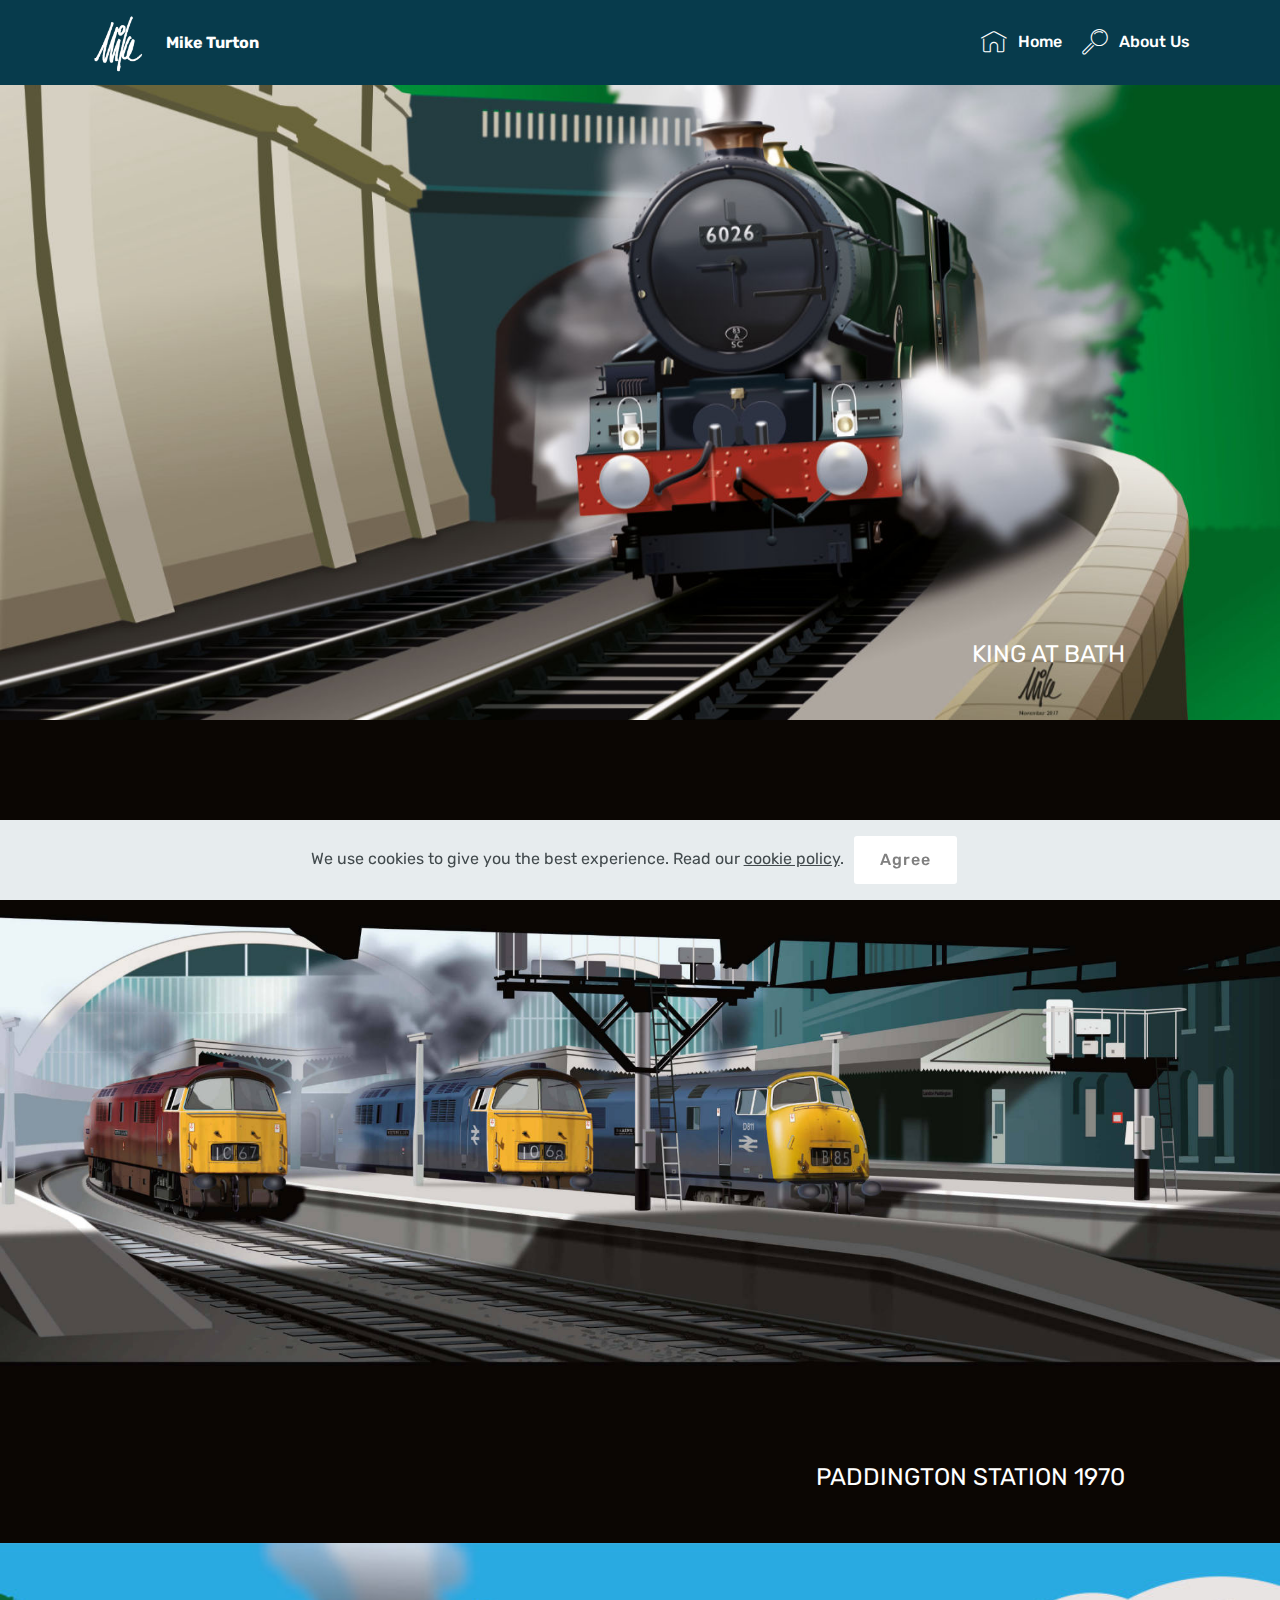
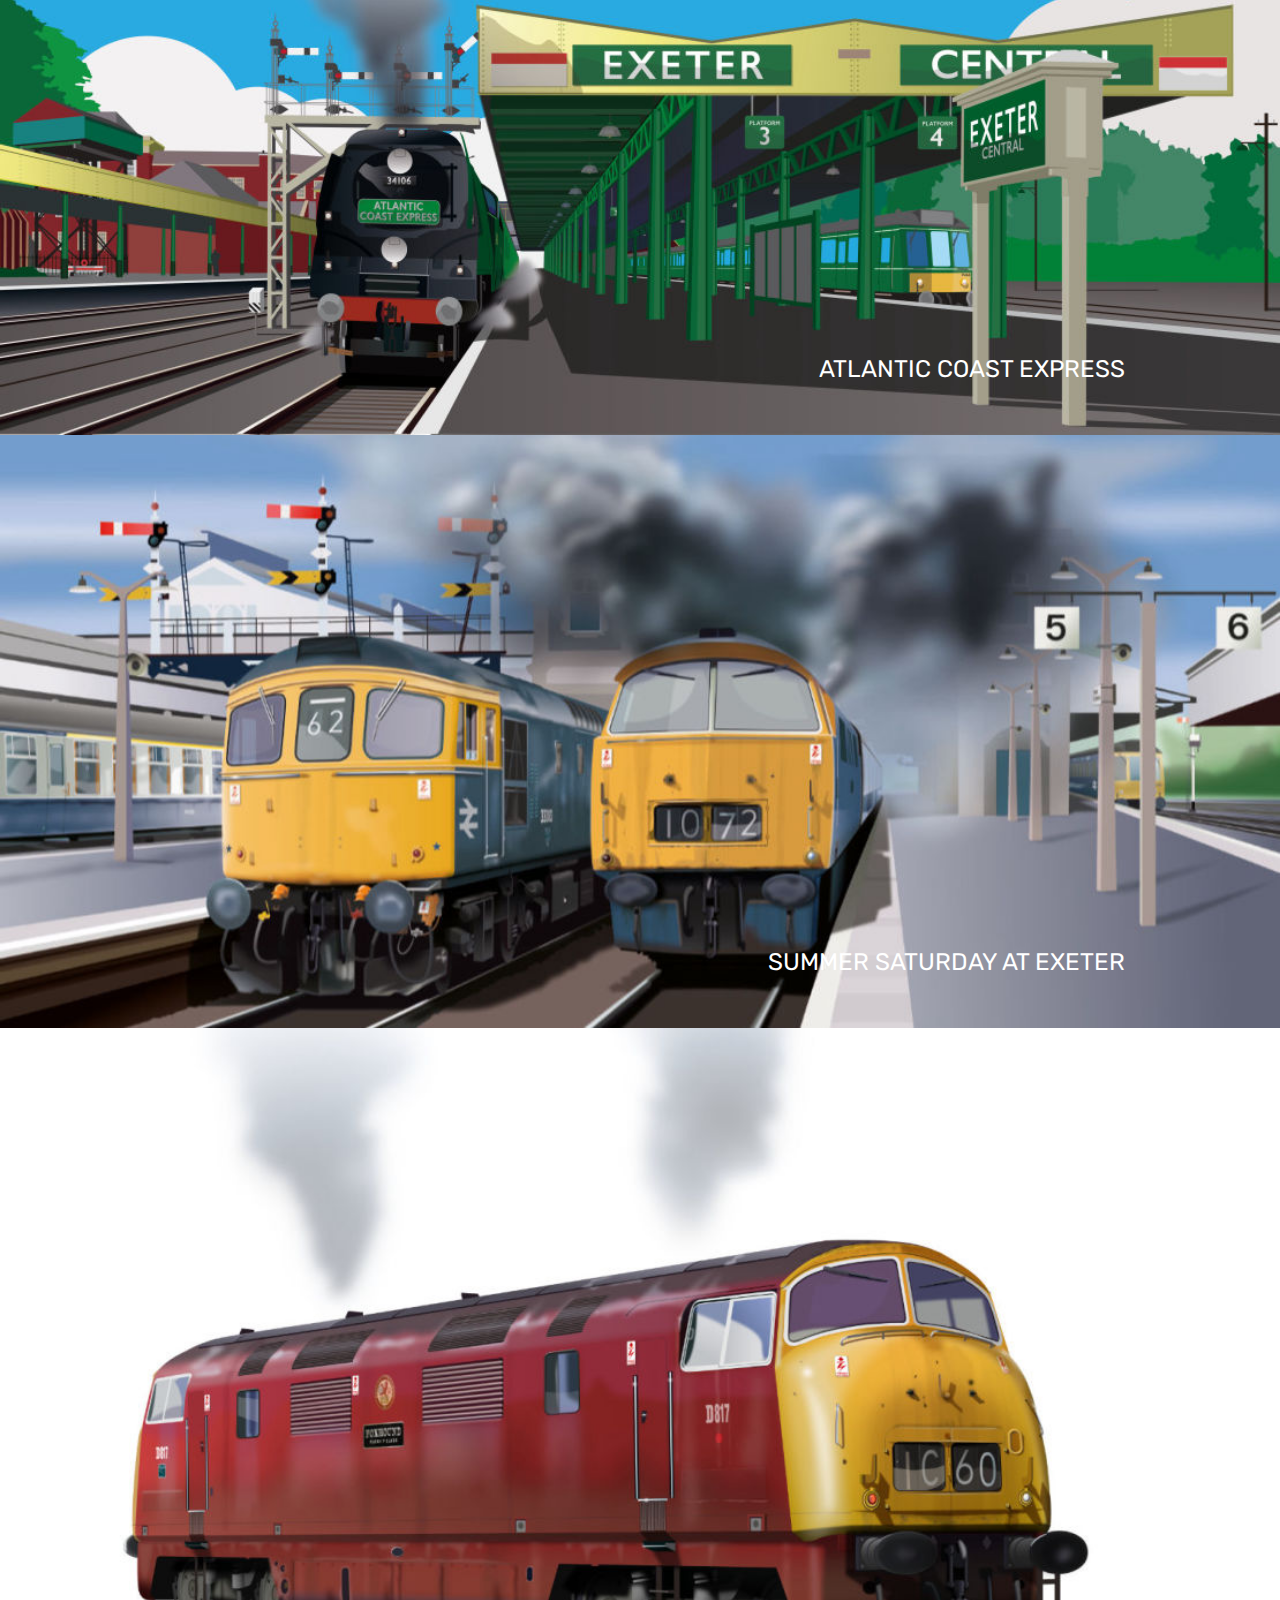
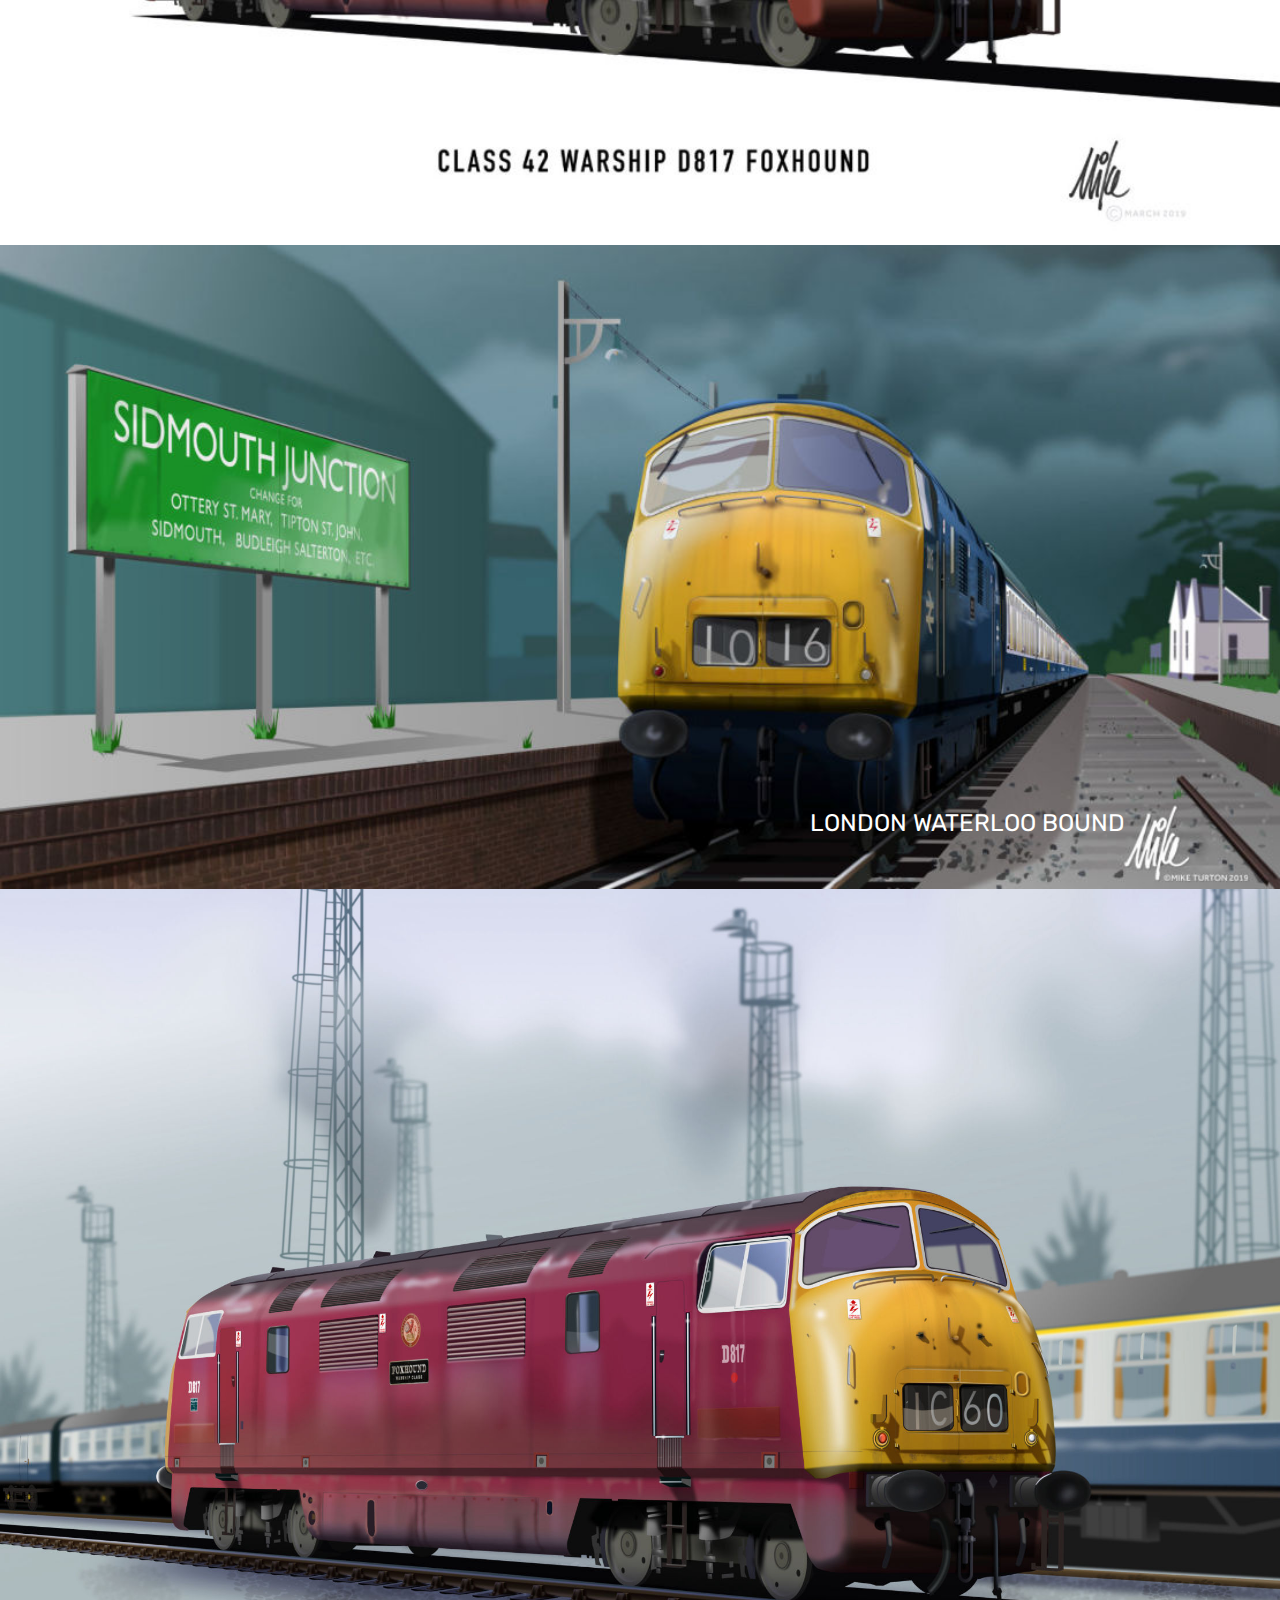
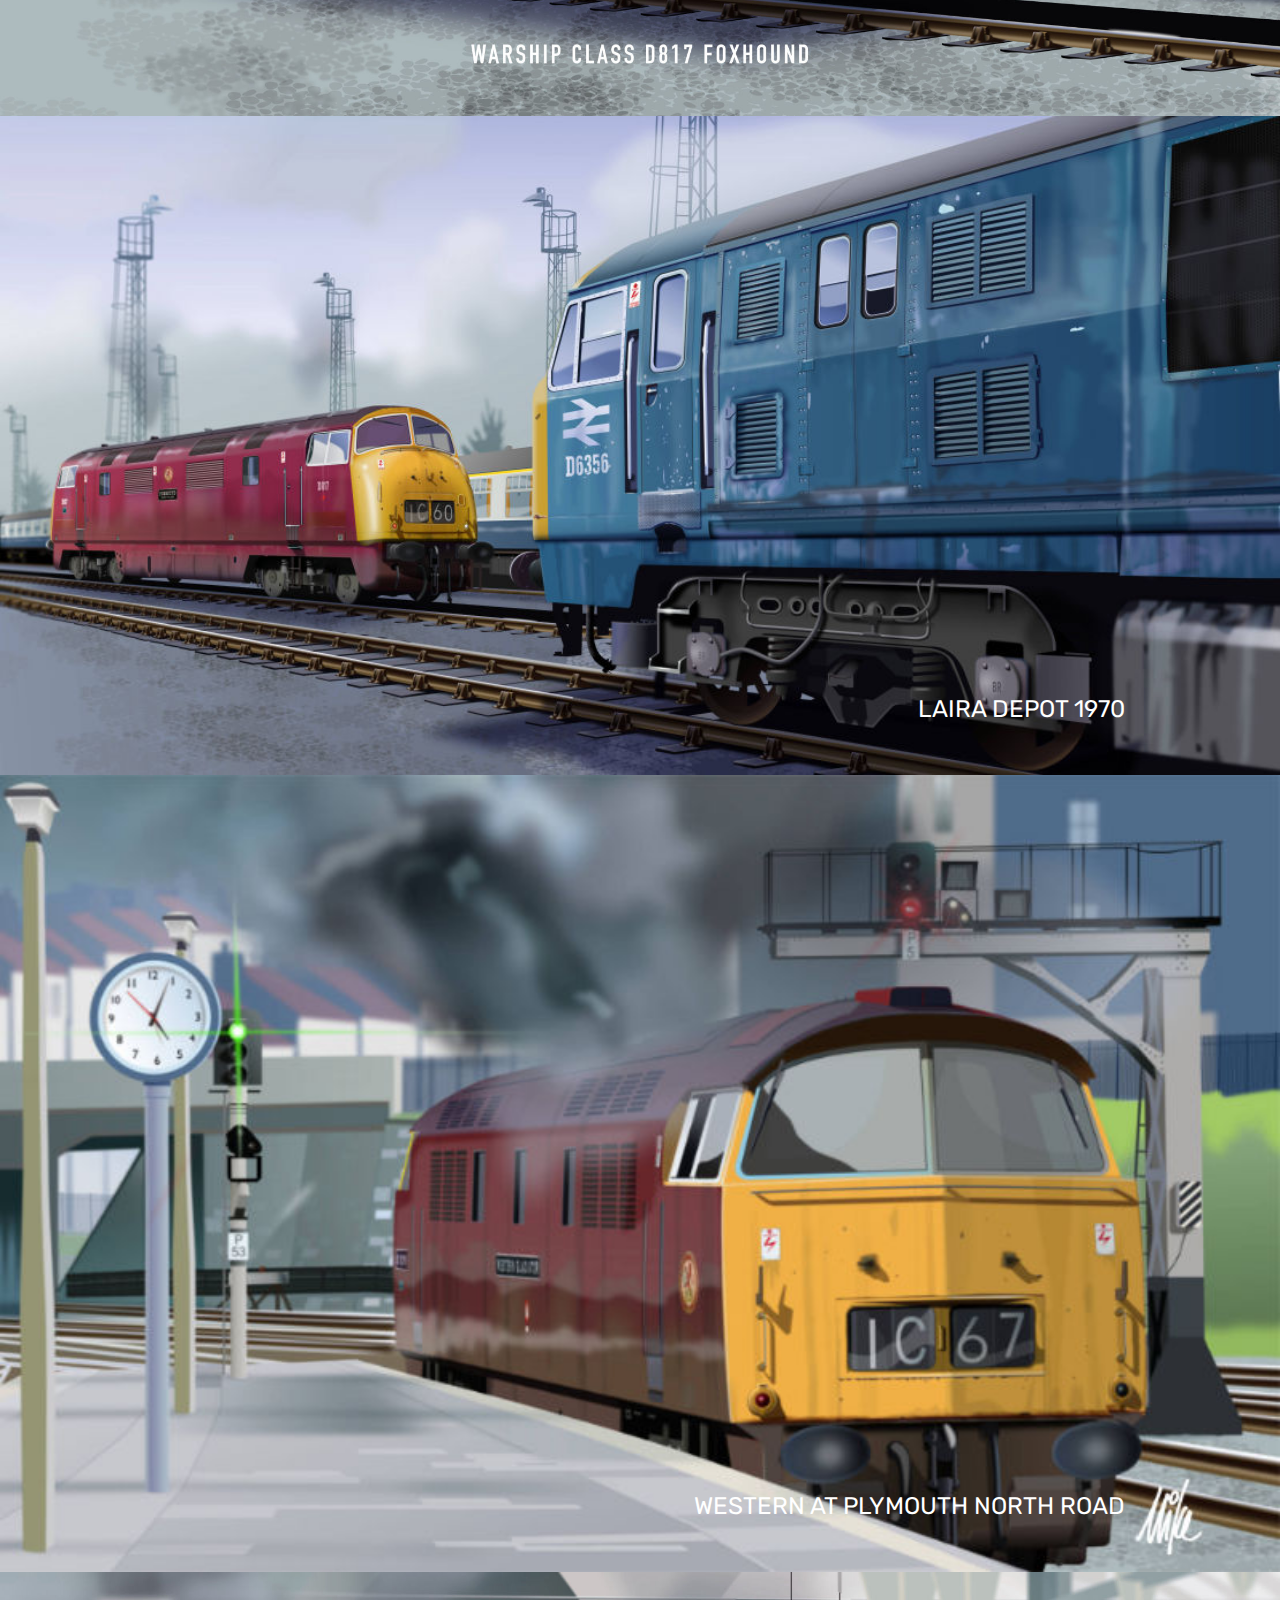
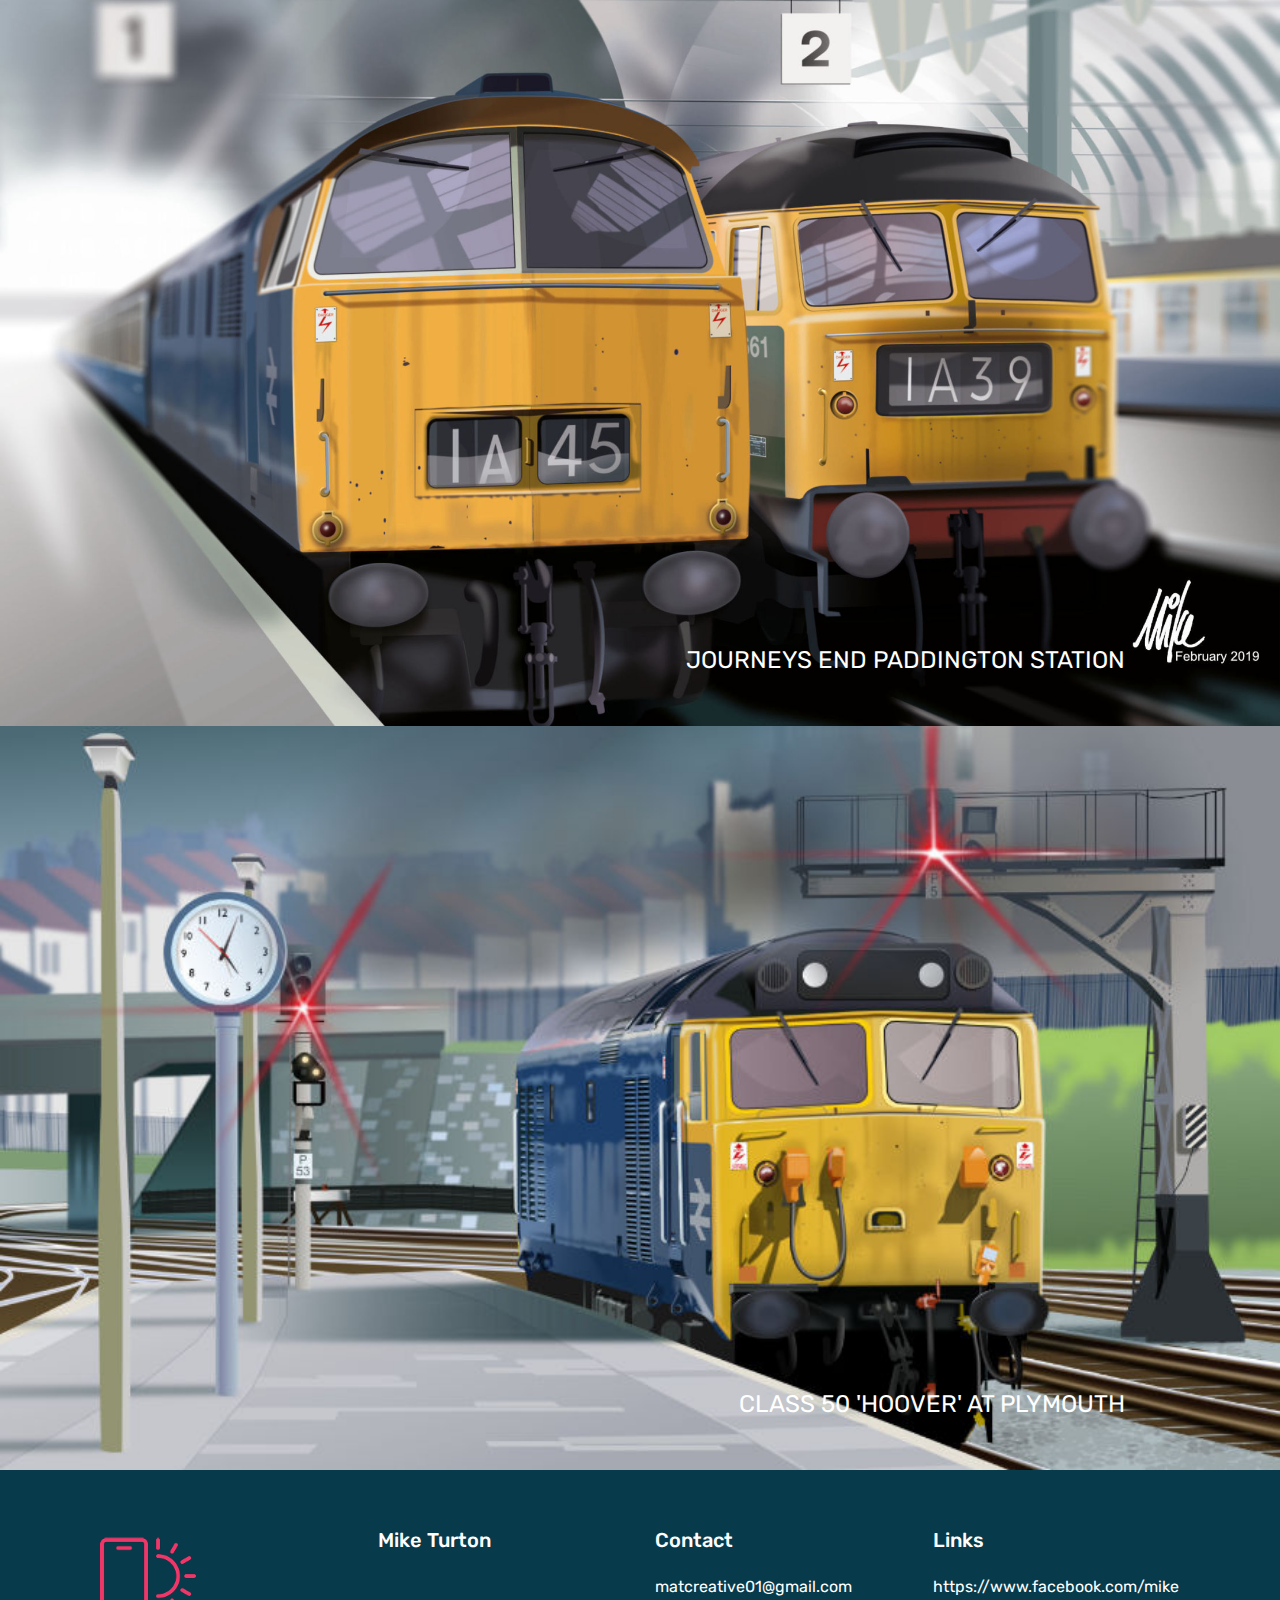
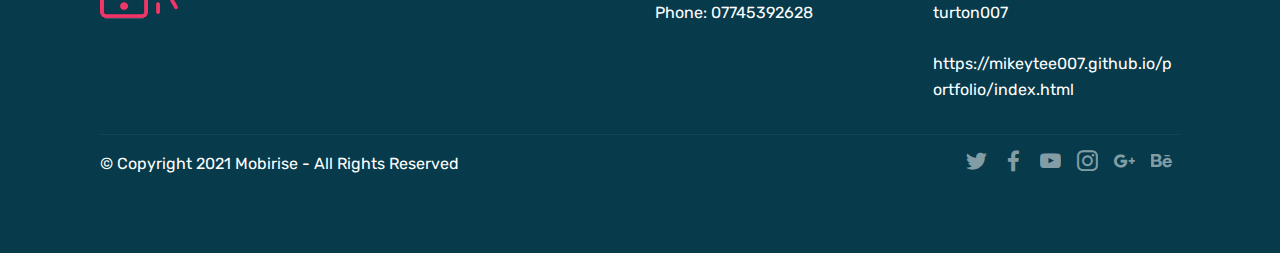
<file: page6.html>
<!DOCTYPE html>
<html  >
<head>
  <!-- Site made with Mobirise Website Builder v4.12.3, https://mobirise.com -->
  <meta charset="UTF-8">
  <meta http-equiv="X-UA-Compatible" content="IE=edge">
  <meta name="generator" content="Mobirise v4.12.3, mobirise.com">
  <meta name="twitter:card" content="summary_large_image"/>
  <meta name="twitter:image:src" content="assets/images/page6-meta.jpg">
  <meta property="og:image" content="assets/images/page6-meta.jpg">
  <meta name="twitter:title" content="illustration rail">
  <meta name="viewport" content="width=device-width, initial-scale=1, minimum-scale=1">
  <link rel="shortcut icon" href="assets/images/mike-01copy-2-122x115.png" type="image/x-icon">
  <meta name="description" content="rail themed illustration">
  
  
  <title>illustration rail</title>
  <link rel="stylesheet" href="assets/web/assets/mobirise-icons/mobirise-icons.css">
  <link rel="stylesheet" href="assets/bootstrap/css/bootstrap.min.css">
  <link rel="stylesheet" href="assets/bootstrap/css/bootstrap-grid.min.css">
  <link rel="stylesheet" href="assets/bootstrap/css/bootstrap-reboot.min.css">
  <link rel="stylesheet" href="assets/web/assets/gdpr-plugin/gdpr-styles.css">
  <link rel="stylesheet" href="assets/tether/tether.min.css">
  <link rel="stylesheet" href="assets/dropdown/css/style.css">
  <link rel="stylesheet" href="assets/socicon/css/styles.css">
  <link rel="stylesheet" href="assets/theme/css/style.css">
  <link rel="preload" as="style" href="assets/mobirise/css/mbr-additional.css"><link rel="stylesheet" href="assets/mobirise/css/mbr-additional.css" type="text/css">
  
  
  
</head>
<body>
  <section class="cid-rWvF4ZEKpL" id="image3-1t">

    

    <figure class="mbr-figure">
            <div class="image-block" style="width: 100%;">
                <a href="page1.html"><img src="assets/images/king-at-bath-folio-1500x844.jpg" width="1400" alt="Mobirise" title=""></a>
                <figcaption class="mbr-figure-caption mbr-figure-caption-over">
                    <div class="container pb-5 mbr-white align-center mbr-fonts-style display-5">KING AT BATH</div>
                </figcaption>
            </div>
    </figure>
</section>

<section class="engine"><a href="https://mobirise.info/t">free amp template</a></section><section class="cid-rWvFAS8a0S" id="image3-1x">

    

    <figure class="mbr-figure">
            <div class="image-block" style="width: 100%;">
                <a href="page1.html#image2-1o"><img src="assets/images/western-warship-paddington-150-2000x1285.jpg" width="1400" alt="Mobirise" title=""></a>
                <figcaption class="mbr-figure-caption mbr-figure-caption-over">
                    <div class="container pb-5 mbr-white align-center mbr-fonts-style display-5">PADDINGTON STATION 1970</div>
                </figcaption>
            </div>
    </figure>
</section>

<section class="cid-rWwnrSKYMO" id="image3-29">

    

    <figure class="mbr-figure">
            <div class="image-block" style="width: 100%;">
                <a href="page1.html#image2-22"><img src="assets/images/west-country-exeter-72-1110x427.jpg" width="1400" alt="Mobirise" title=""></a>
                <figcaption class="mbr-figure-caption mbr-figure-caption-over">
                    <div class="container pb-5 mbr-white align-center mbr-fonts-style display-5">ATLANTIC COAST EXPRESS</div>
                </figcaption>
            </div>
    </figure>
</section>

<section class="cid-rYTwsSi9cs" id="image3-2k">

    

    <figure class="mbr-figure">
            <div class="image-block" style="width: 100%;">
                <a href="page1.html"><img src="assets/images/exeterstdavids-21.11.19-lr-1110x514.jpg" width="1400" alt="Mobirise" title=""></a>
                <figcaption class="mbr-figure-caption mbr-figure-caption-over">
                    <div class="container pb-5 mbr-white align-center mbr-fonts-style display-5">SUMMER SATURDAY AT EXETER</div>
                </figcaption>
            </div>
    </figure>
</section>

<section class="cid-rYTwTVNRWh" id="image3-2l">

    

    <figure class="mbr-figure">
            <div class="image-block" style="width: 100%;">
                <a href="page1.html"><img src="assets/images/019-class-42-solus-2-lr-1110x709.jpg" width="1400" alt="Mobirise" title=""></a>
                <figcaption class="mbr-figure-caption mbr-figure-caption-over">
                    <div class="container pb-5 mbr-white align-center mbr-fonts-style display-5"></div>
                </figcaption>
            </div>
    </figure>
</section>

<section class="cid-rYTxc7SNt1" id="image3-2m">

    

    <figure class="mbr-figure">
            <div class="image-block" style="width: 100%;">
                <a href="page1.html"><img src="assets/images/043-sidmouth-junction-1.1-50119-lr-1110x558.jpg" width="1400" alt="Mobirise" title=""></a>
                <figcaption class="mbr-figure-caption mbr-figure-caption-over">
                    <div class="container pb-5 mbr-white align-center mbr-fonts-style display-5">LONDON WATERLOO BOUND</div>
                </figcaption>
            </div>
    </figure>
</section>

<section class="cid-rYTxuGRvjm" id="image3-2n">

    

    <figure class="mbr-figure">
            <div class="image-block" style="width: 100%;">
                <a href="page1.html"><img src="assets/images/class-42-laira-tmd-name-crop-150-2220x1434.jpg" width="1400" alt="Mobirise" title=""></a>
                <figcaption class="mbr-figure-caption mbr-figure-caption-over">
                    <div class="container pb-5 mbr-white align-center mbr-fonts-style display-5"></div>
                </figcaption>
            </div>
    </figure>
</section>

<section class="cid-rYTvpOJKsG" id="image3-2j">

    

    <figure class="mbr-figure">
            <div class="image-block" style="width: 100%;">
                <a href="page1.html"><img src="assets/images/class-42-laira-mpd-blur-96-1110x572.jpg" width="1400" alt="Mobirise" title=""></a>
                <figcaption class="mbr-figure-caption mbr-figure-caption-over">
                    <div class="container pb-5 mbr-white align-center mbr-fonts-style display-5">LAIRA DEPOT 1970</div>
                </figcaption>
            </div>
    </figure>
</section>

<section class="cid-s2lZ1J7OiB" id="image3-5n">

    

    <figure class="mbr-figure">
            <div class="image-block" style="width: 100%;">
                <a href="page1.html"><img src="assets/images/062-class52-plymouth1-lr-800x498.jpg" width="1400" alt="Mobirise" title=""></a>
                <figcaption class="mbr-figure-caption mbr-figure-caption-over">
                    <div class="container pb-5 mbr-white align-center mbr-fonts-style display-5">WESTERN AT PLYMOUTH NORTH ROAD</div>
                </figcaption>
            </div>
    </figure>
</section>

<section class="cid-s2m1r49nts" id="image3-5o">

    

    <figure class="mbr-figure">
            <div class="image-block" style="width: 100%;">
                <a href="page1.html"><img src="assets/images/047-class52-paddington-020219-72-2220x1307.jpg" width="1400" alt="Mobirise" title=""></a>
                <figcaption class="mbr-figure-caption mbr-figure-caption-over">
                    <div class="container pb-5 mbr-white align-center mbr-fonts-style display-5">JOURNEYS END PADDINGTON STATION</div>
                </figcaption>
            </div>
    </figure>
</section>

<section class="cid-s2lYPWfYUj" id="image3-5m">

    

    <figure class="mbr-figure">
            <div class="image-block" style="width: 100%;">
                <a href="page1.html"><img src="assets/images/056-class50-plymouth-lr-885x515.jpg" width="1400" alt="Mobirise" title=""></a>
                <figcaption class="mbr-figure-caption mbr-figure-caption-over">
                    <div class="container pb-5 mbr-white align-center mbr-fonts-style display-5">CLASS 50 'HOOVER' AT PLYMOUTH</div>
                </figcaption>
            </div>
    </figure>
</section>

<section class="cid-rWvF50bRWt" id="footer1-1u">

    

    

    <div class="container">
        <div class="media-container-row content text-white">
            <div class="col-12 col-md-3">
                <div class="media-wrap">
                    <a href="https://mobirise.co/">
                        <img src="assets/images/logo2.png" alt="Mobirise">
                    </a>
                </div>
            </div>
            <div class="col-12 col-md-3 mbr-fonts-style display-7">
                <h5 class="pb-3">
                    Mike Turton</h5>
                <p class="mbr-text"></p>
            </div>
            <div class="col-12 col-md-3 mbr-fonts-style display-7">
                <h5 class="pb-3">
                    Contact</h5>
                <p class="mbr-text"><a href="mailto:007mikeytee@gmail.com">matcreative01@gmail.com </a><br>Phone: 07745392628 &nbsp; &nbsp; &nbsp; &nbsp; &nbsp; &nbsp; &nbsp; &nbsp; &nbsp; &nbsp;<br><br></p>
            </div>
            <div class="col-12 col-md-3 mbr-fonts-style display-7">
                <h5 class="pb-3">
                    Links
                </h5>
                <p class="mbr-text">https://www.facebook.com/miketurton007<br><br>https://mikeytee007.github.io/portfolio/index.html<br></p>
            </div>
        </div>
        <div class="footer-lower">
            <div class="media-container-row">
                <div class="col-sm-12">
                    <hr>
                </div>
            </div>
            <div class="media-container-row mbr-white">
                <div class="col-sm-6 copyright">
                    <p class="mbr-text mbr-fonts-style display-7">
                        © Copyright 2021 Mobirise - All Rights Reserved
                    </p>
                </div>
                <div class="col-md-6">
                    <div class="social-list align-right">
                        <div class="soc-item">
                            <a href="https://twitter.com/mobirise" target="_blank">
                                <span class="socicon-twitter socicon mbr-iconfont mbr-iconfont-social"></span>
                            </a>
                        </div>
                        <div class="soc-item">
                            <a href="https://www.facebook.com/miketurton007" target="_blank">
                                <span class="mbr-iconfont mbr-iconfont-social socicon-facebook socicon"></span>
                            </a>
                        </div>
                        <div class="soc-item">
                            <a href="https://www.youtube.com/c/mobirise" target="_blank">
                                <span class="socicon-youtube socicon mbr-iconfont mbr-iconfont-social"></span>
                            </a>
                        </div>
                        <div class="soc-item">
                            <a href="https://instagram.com/mobirise" target="_blank">
                                <span class="socicon-instagram socicon mbr-iconfont mbr-iconfont-social"></span>
                            </a>
                        </div>
                        <div class="soc-item">
                            <a href="https://plus.google.com/u/0/+Mobirise" target="_blank">
                                <span class="socicon-googleplus socicon mbr-iconfont mbr-iconfont-social"></span>
                            </a>
                        </div>
                        <div class="soc-item">
                            <a href="https://www.behance.net/Mobirise" target="_blank">
                                <span class="socicon-behance socicon mbr-iconfont mbr-iconfont-social"></span>
                            </a>
                        </div>
                    </div>
                </div>
            </div>
        </div>
    </div>
</section>

<section class="menu cid-rWvF51vIJj" once="menu" id="menu1-1v">

    

    <nav class="navbar navbar-expand beta-menu navbar-dropdown align-items-center navbar-fixed-top navbar-toggleable-sm">
        <button class="navbar-toggler navbar-toggler-right" type="button" data-toggle="collapse" data-target="#navbarSupportedContent" aria-controls="navbarSupportedContent" aria-expanded="false" aria-label="Toggle navigation">
            <div class="hamburger">
                <span></span>
                <span></span>
                <span></span>
                <span></span>
            </div>
        </button>
        <div class="menu-logo">
            <div class="navbar-brand">
                <span class="navbar-logo">
                    <a href="index.html">
                         <img src="assets/images/mike-01copy-2-122x115.png" alt="Mobirise" title="" style="height: 4.3rem;">
                    </a>
                </span>
                <span class="navbar-caption-wrap"><a class="navbar-caption text-white display-4" href="index.html">
                        Mike Turton</a></span>
            </div>
        </div>
        <div class="collapse navbar-collapse" id="navbarSupportedContent">
            <ul class="navbar-nav nav-dropdown nav-right" data-app-modern-menu="true"><li class="nav-item">
                    <a class="nav-link link text-white display-4" href="index.html">
                        <span class="mbri-home mbr-iconfont mbr-iconfont-btn"></span>
                        Home</a>
                </li>
                <li class="nav-item">
                    <a class="nav-link link text-white display-4" href="https://mobirise.co">
                        <span class="mbri-search mbr-iconfont mbr-iconfont-btn"></span>
                        About Us
                    </a>
                </li></ul>
            
        </div>
    </nav>
</section>


  <script src="assets/web/assets/jquery/jquery.min.js"></script>
  <script src="assets/popper/popper.min.js"></script>
  <script src="assets/bootstrap/js/bootstrap.min.js"></script>
  <script src="assets/tether/tether.min.js"></script>
  <script src="assets/web/assets/cookies-alert-plugin/cookies-alert-core.js"></script>
  <script src="assets/web/assets/cookies-alert-plugin/cookies-alert-script.js"></script>
  <script src="assets/smoothscroll/smooth-scroll.js"></script>
  <script src="assets/dropdown/js/nav-dropdown.js"></script>
  <script src="assets/dropdown/js/navbar-dropdown.js"></script>
  <script src="assets/touchswipe/jquery.touch-swipe.min.js"></script>
  <script src="assets/theme/js/script.js"></script>
  
  
<input name="cookieData" type="hidden" data-cookie-customDialogSelector='null' data-cookie-colorText='#424a4d' data-cookie-colorBg='rgba(234, 239, 241, 0.99)' data-cookie-textButton='Agree' data-cookie-colorButton='' data-cookie-colorLink='#424a4d' data-cookie-underlineLink='true' data-cookie-text="We use cookies to give you the best experience. Read our <a href='privacy.html'>cookie policy</a>.">
  </body>
</html>
</file>
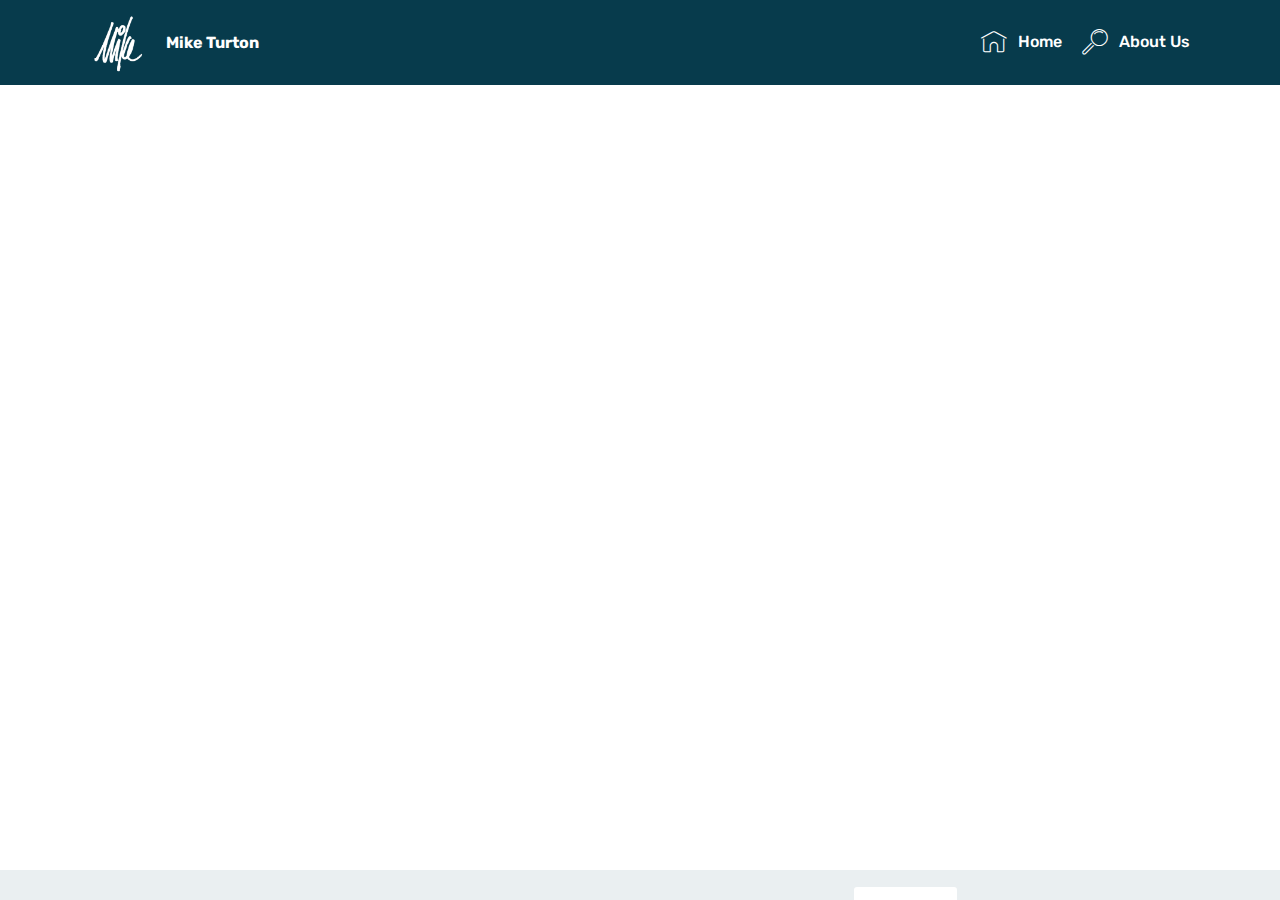
<file: page7.html>
<!DOCTYPE html>
<html  >
<head>
  <!-- Site made with Mobirise Website Builder v4.12.3, https://mobirise.com -->
  <meta charset="UTF-8">
  <meta http-equiv="X-UA-Compatible" content="IE=edge">
  <meta name="generator" content="Mobirise v4.12.3, mobirise.com">
  <meta name="viewport" content="width=device-width, initial-scale=1, minimum-scale=1">
  <link rel="shortcut icon" href="assets/images/mike-01copy-2-122x115.png" type="image/x-icon">
  <meta name="description" content="Web Page Generator Description">
  
  
  <title>air</title>
  <link rel="stylesheet" href="assets/web/assets/mobirise-icons/mobirise-icons.css">
  <link rel="stylesheet" href="assets/bootstrap/css/bootstrap.min.css">
  <link rel="stylesheet" href="assets/bootstrap/css/bootstrap-grid.min.css">
  <link rel="stylesheet" href="assets/bootstrap/css/bootstrap-reboot.min.css">
  <link rel="stylesheet" href="assets/web/assets/gdpr-plugin/gdpr-styles.css">
  <link rel="stylesheet" href="assets/dropdown/css/style.css">
  <link rel="stylesheet" href="assets/tether/tether.min.css">
  <link rel="stylesheet" href="assets/theme/css/style.css">
  <link rel="preload" as="style" href="assets/mobirise/css/mbr-additional.css"><link rel="stylesheet" href="assets/mobirise/css/mbr-additional.css" type="text/css">
  
  
  
</head>
<body>
  <section class="menu cid-rWqQ6hmWeY" once="menu" id="menu1-2i">

    

    <nav class="navbar navbar-expand beta-menu navbar-dropdown align-items-center navbar-fixed-top navbar-toggleable-sm">
        <button class="navbar-toggler navbar-toggler-right" type="button" data-toggle="collapse" data-target="#navbarSupportedContent" aria-controls="navbarSupportedContent" aria-expanded="false" aria-label="Toggle navigation">
            <div class="hamburger">
                <span></span>
                <span></span>
                <span></span>
                <span></span>
            </div>
        </button>
        <div class="menu-logo">
            <div class="navbar-brand">
                <span class="navbar-logo">
                    <a href="index.html">
                         <img src="assets/images/mike-01copy-2-122x115.png" alt="Mobirise" title="" style="height: 4.3rem;">
                    </a>
                </span>
                <span class="navbar-caption-wrap"><a class="navbar-caption text-white display-4" href="index.html">
                        Mike Turton</a></span>
            </div>
        </div>
        <div class="collapse navbar-collapse" id="navbarSupportedContent">
            <ul class="navbar-nav nav-dropdown nav-right" data-app-modern-menu="true"><li class="nav-item">
                    <a class="nav-link link text-white display-4" href="index.html">
                        <span class="mbri-home mbr-iconfont mbr-iconfont-btn"></span>
                        Home</a>
                </li>
                <li class="nav-item">
                    <a class="nav-link link text-white display-4" href="https://mobirise.co">
                        <span class="mbri-search mbr-iconfont mbr-iconfont-btn"></span>
                        About Us
                    </a>
                </li></ul>
            
        </div>
    </nav>
</section>


  <section class="engine"><a href="https://mobirise.info/d">free site maker</a></section><script src="assets/web/assets/jquery/jquery.min.js"></script>
  <script src="assets/popper/popper.min.js"></script>
  <script src="assets/bootstrap/js/bootstrap.min.js"></script>
  <script src="assets/web/assets/cookies-alert-plugin/cookies-alert-core.js"></script>
  <script src="assets/web/assets/cookies-alert-plugin/cookies-alert-script.js"></script>
  <script src="assets/smoothscroll/smooth-scroll.js"></script>
  <script src="assets/dropdown/js/nav-dropdown.js"></script>
  <script src="assets/dropdown/js/navbar-dropdown.js"></script>
  <script src="assets/touchswipe/jquery.touch-swipe.min.js"></script>
  <script src="assets/tether/tether.min.js"></script>
  <script src="assets/theme/js/script.js"></script>
  
  
<input name="cookieData" type="hidden" data-cookie-customDialogSelector='null' data-cookie-colorText='#424a4d' data-cookie-colorBg='rgba(234, 239, 241, 0.99)' data-cookie-textButton='Agree' data-cookie-colorButton='' data-cookie-colorLink='#424a4d' data-cookie-underlineLink='true' data-cookie-text="We use cookies to give you the best experience. Read our <a href='privacy.html'>cookie policy</a>.">
  </body>
</html>
</file>
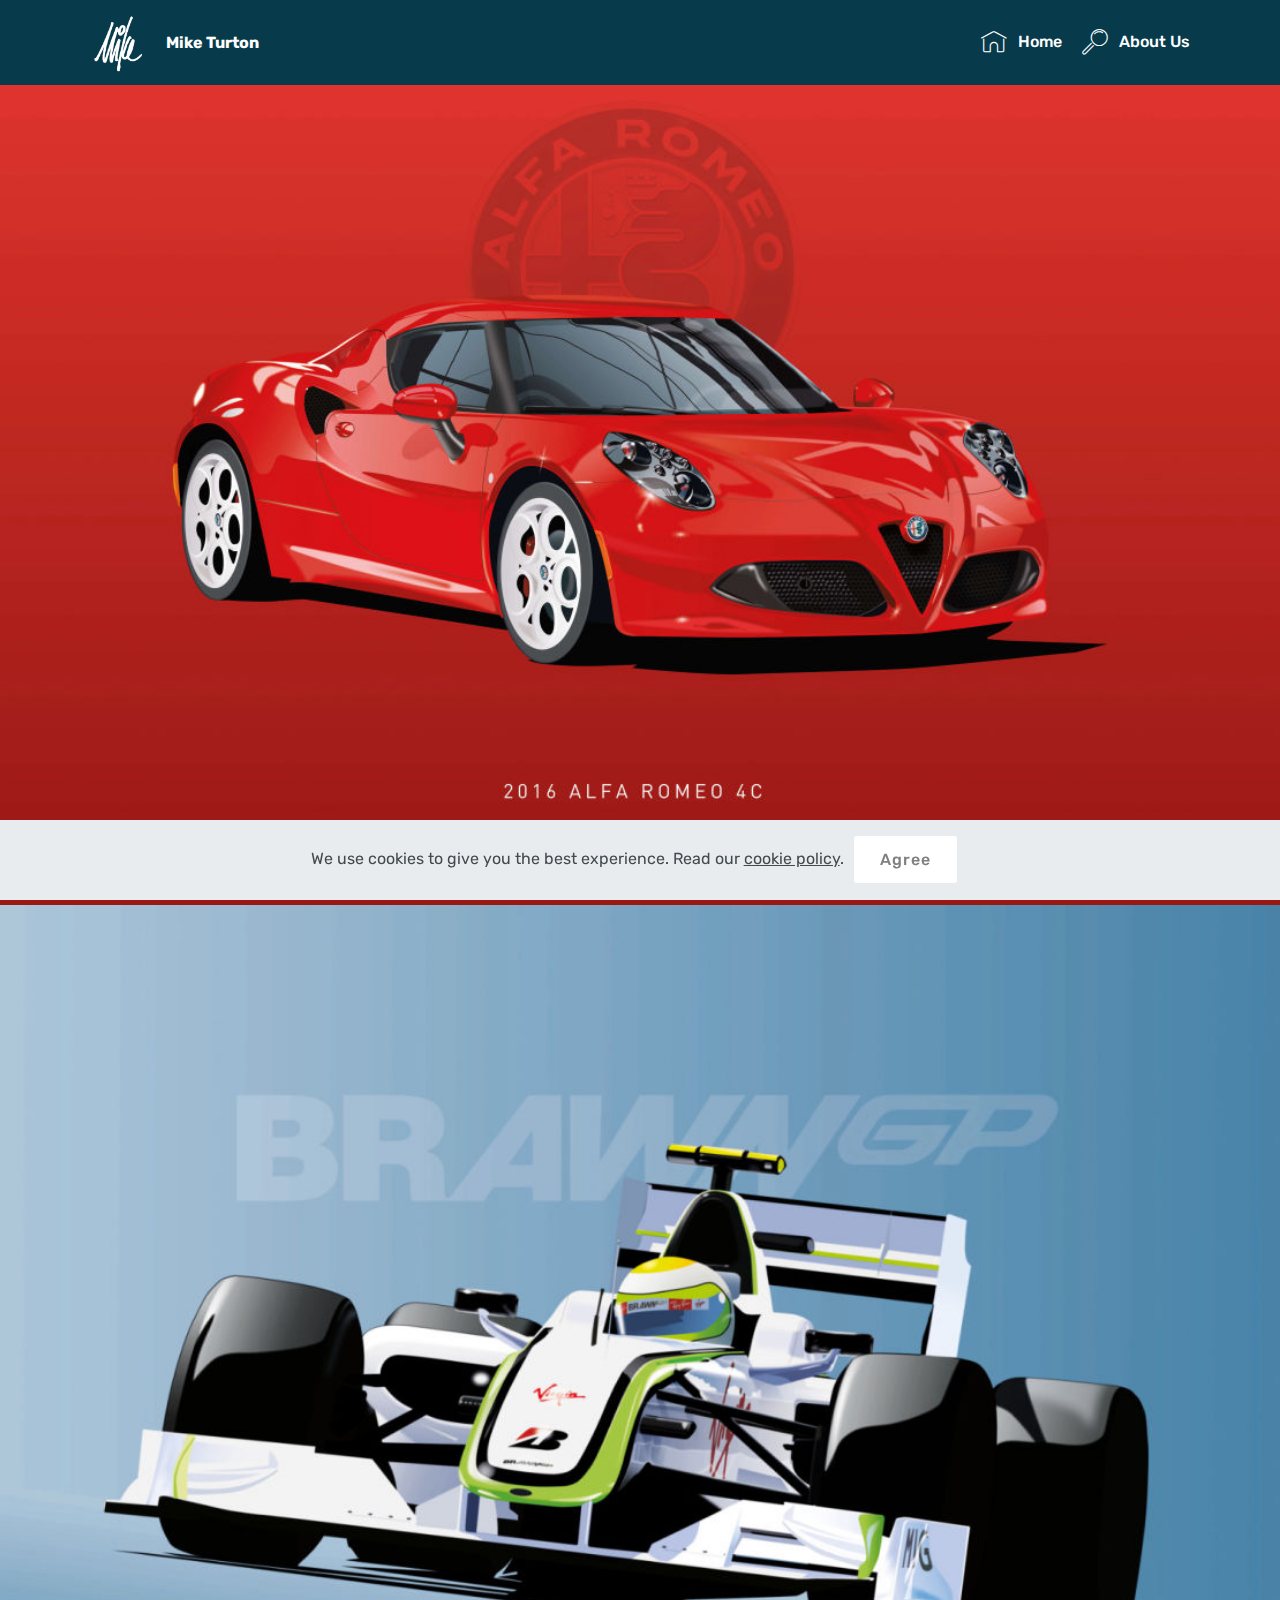
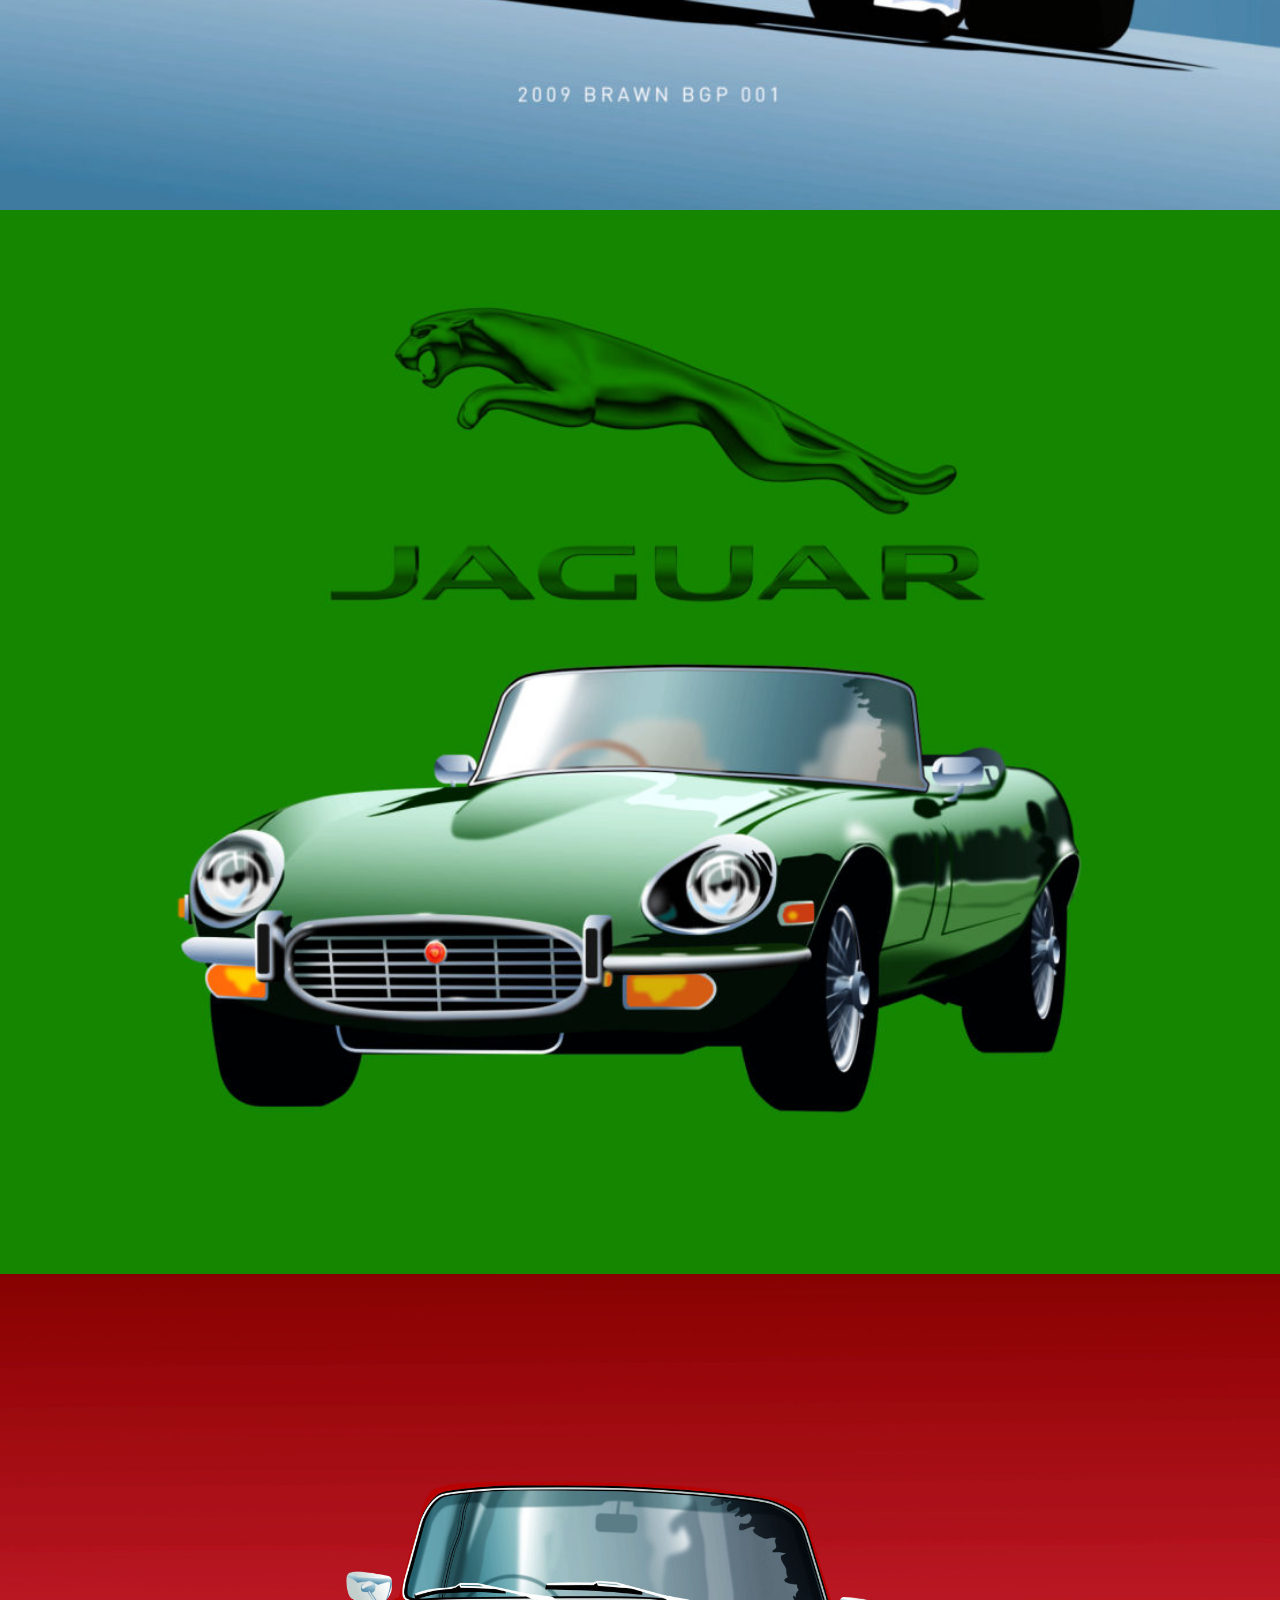
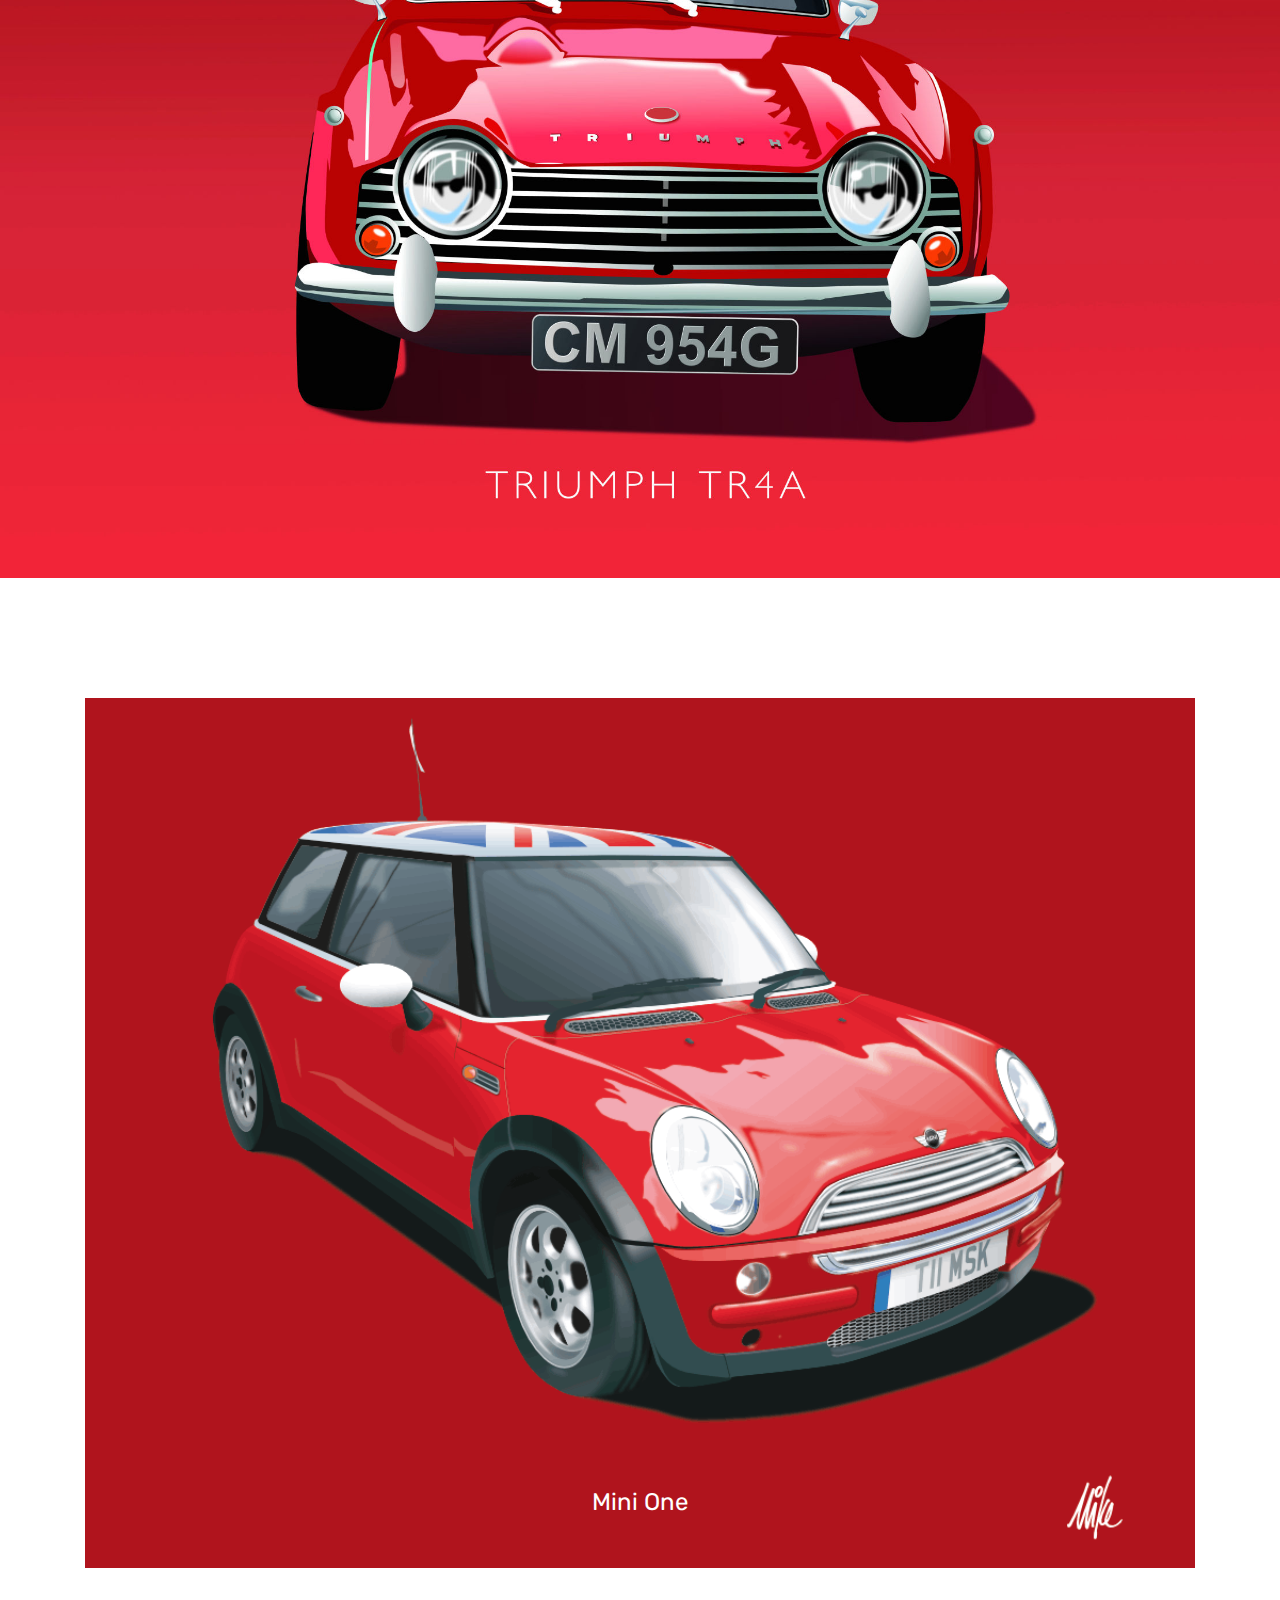
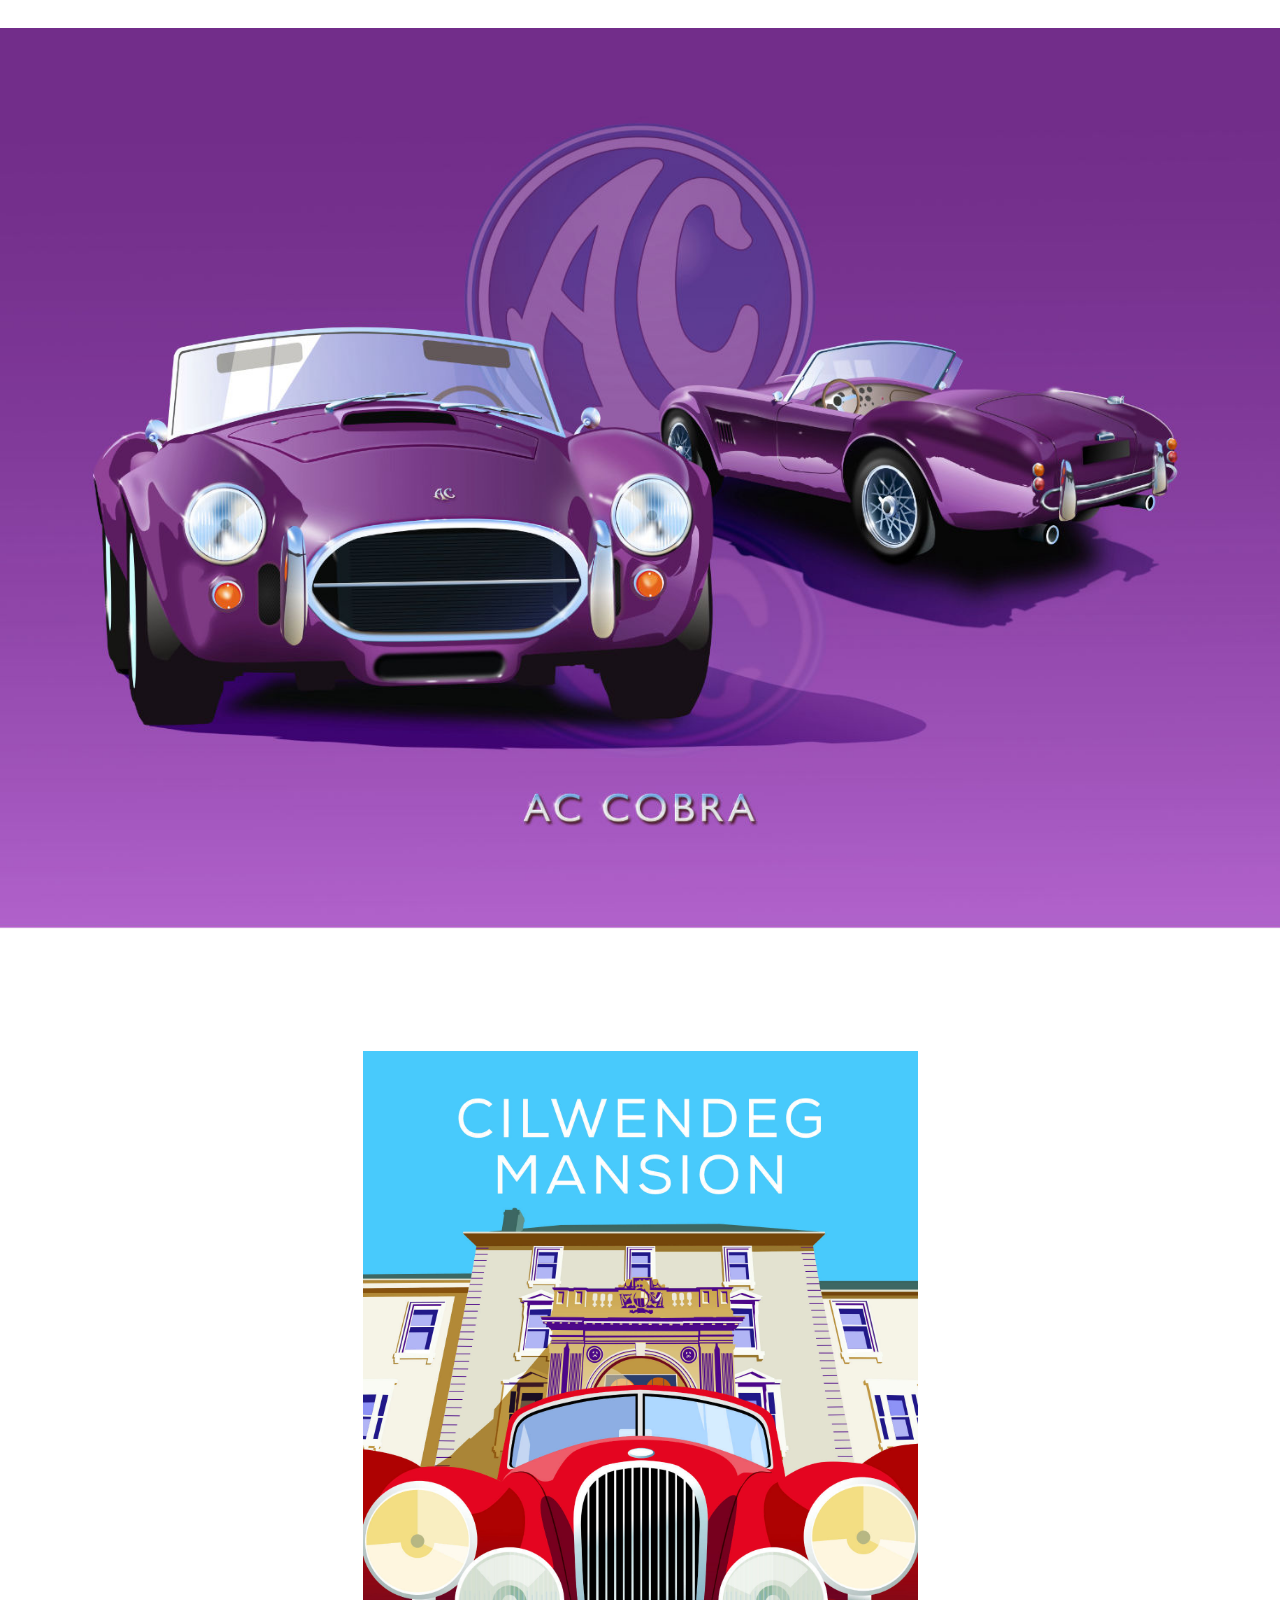
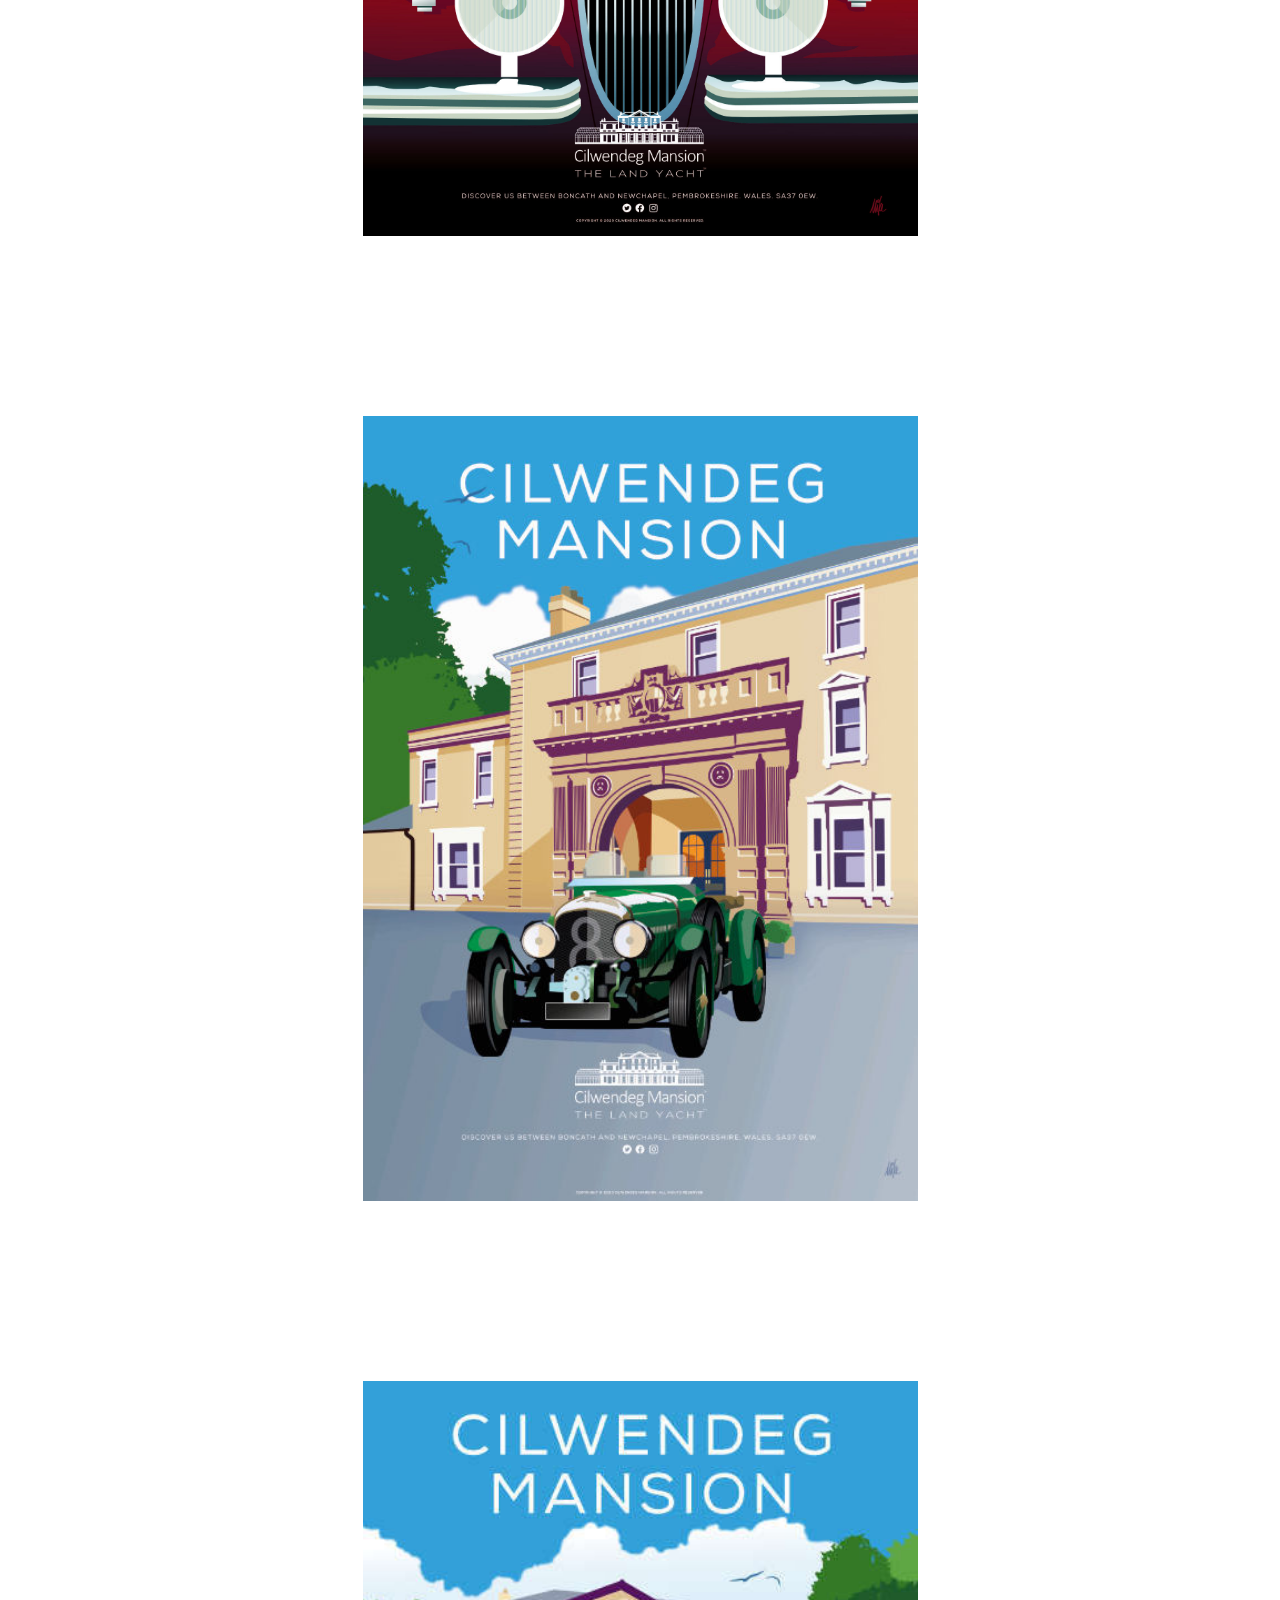
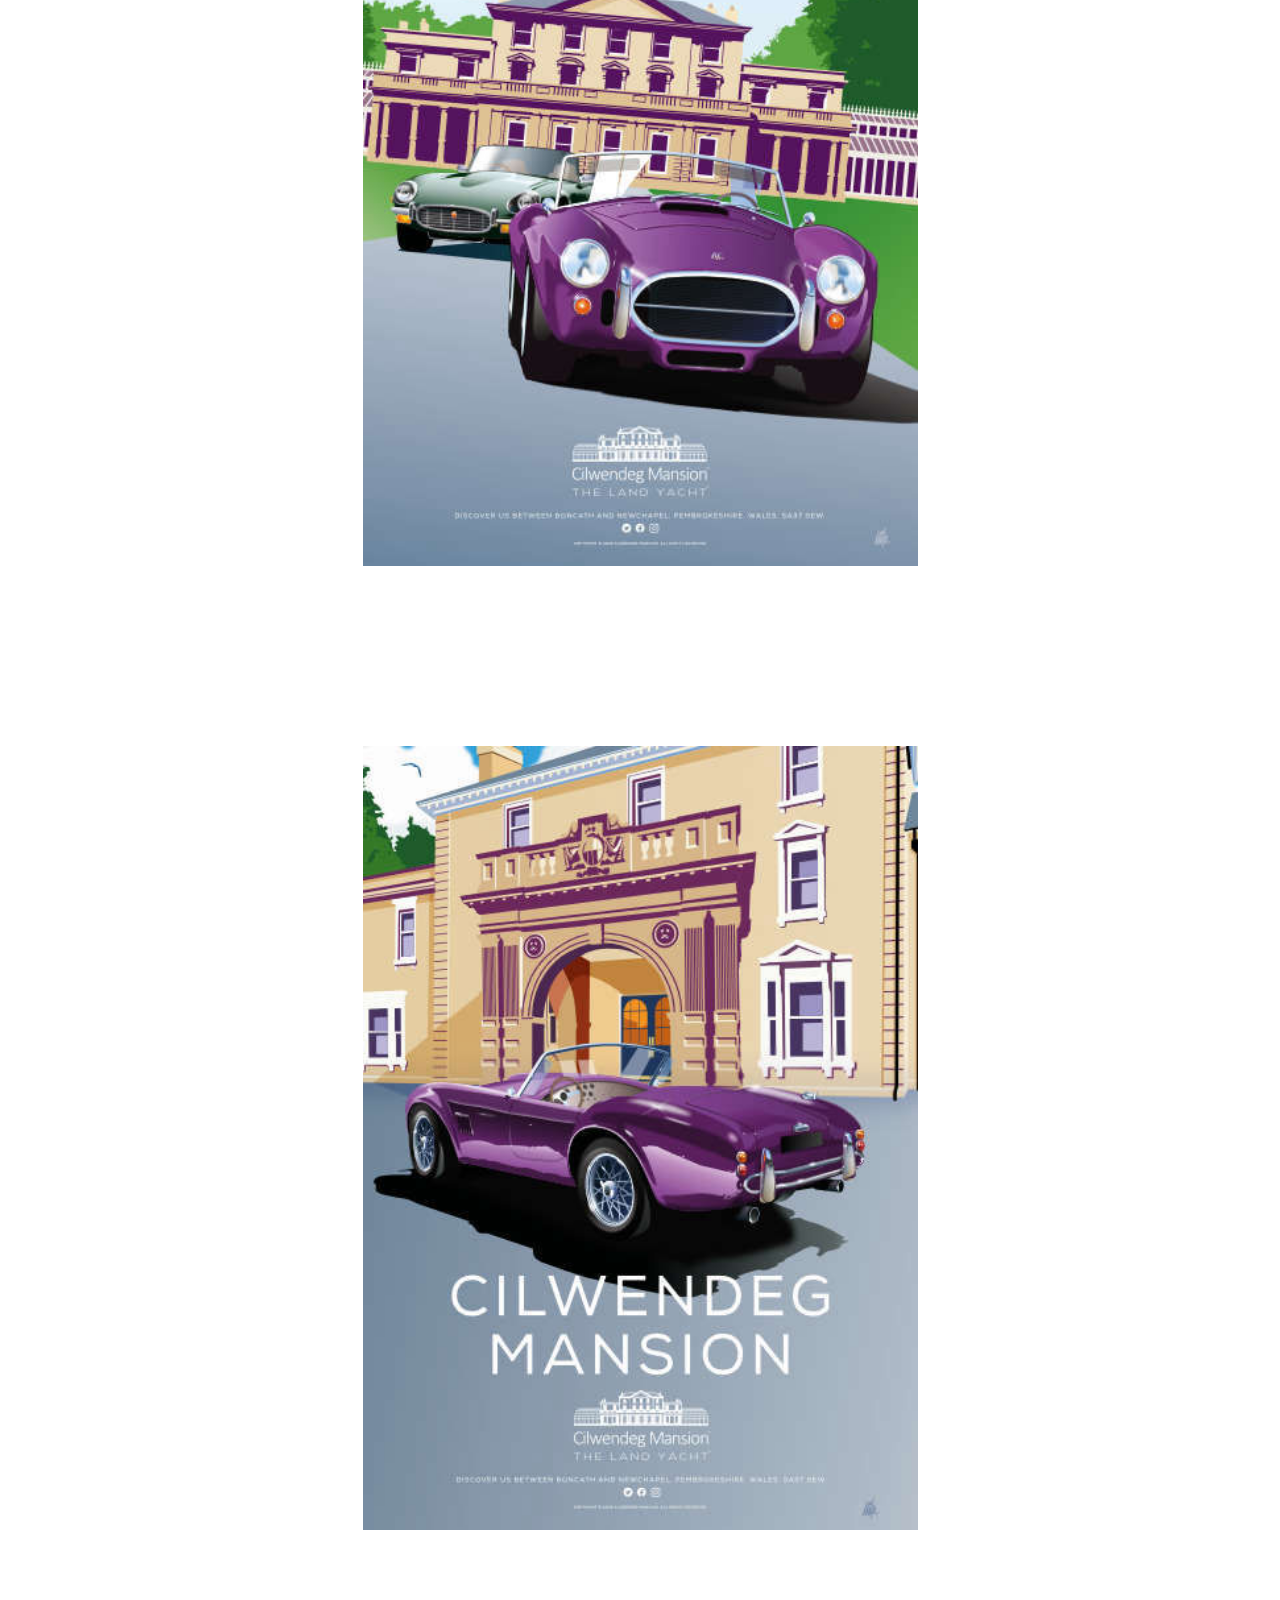
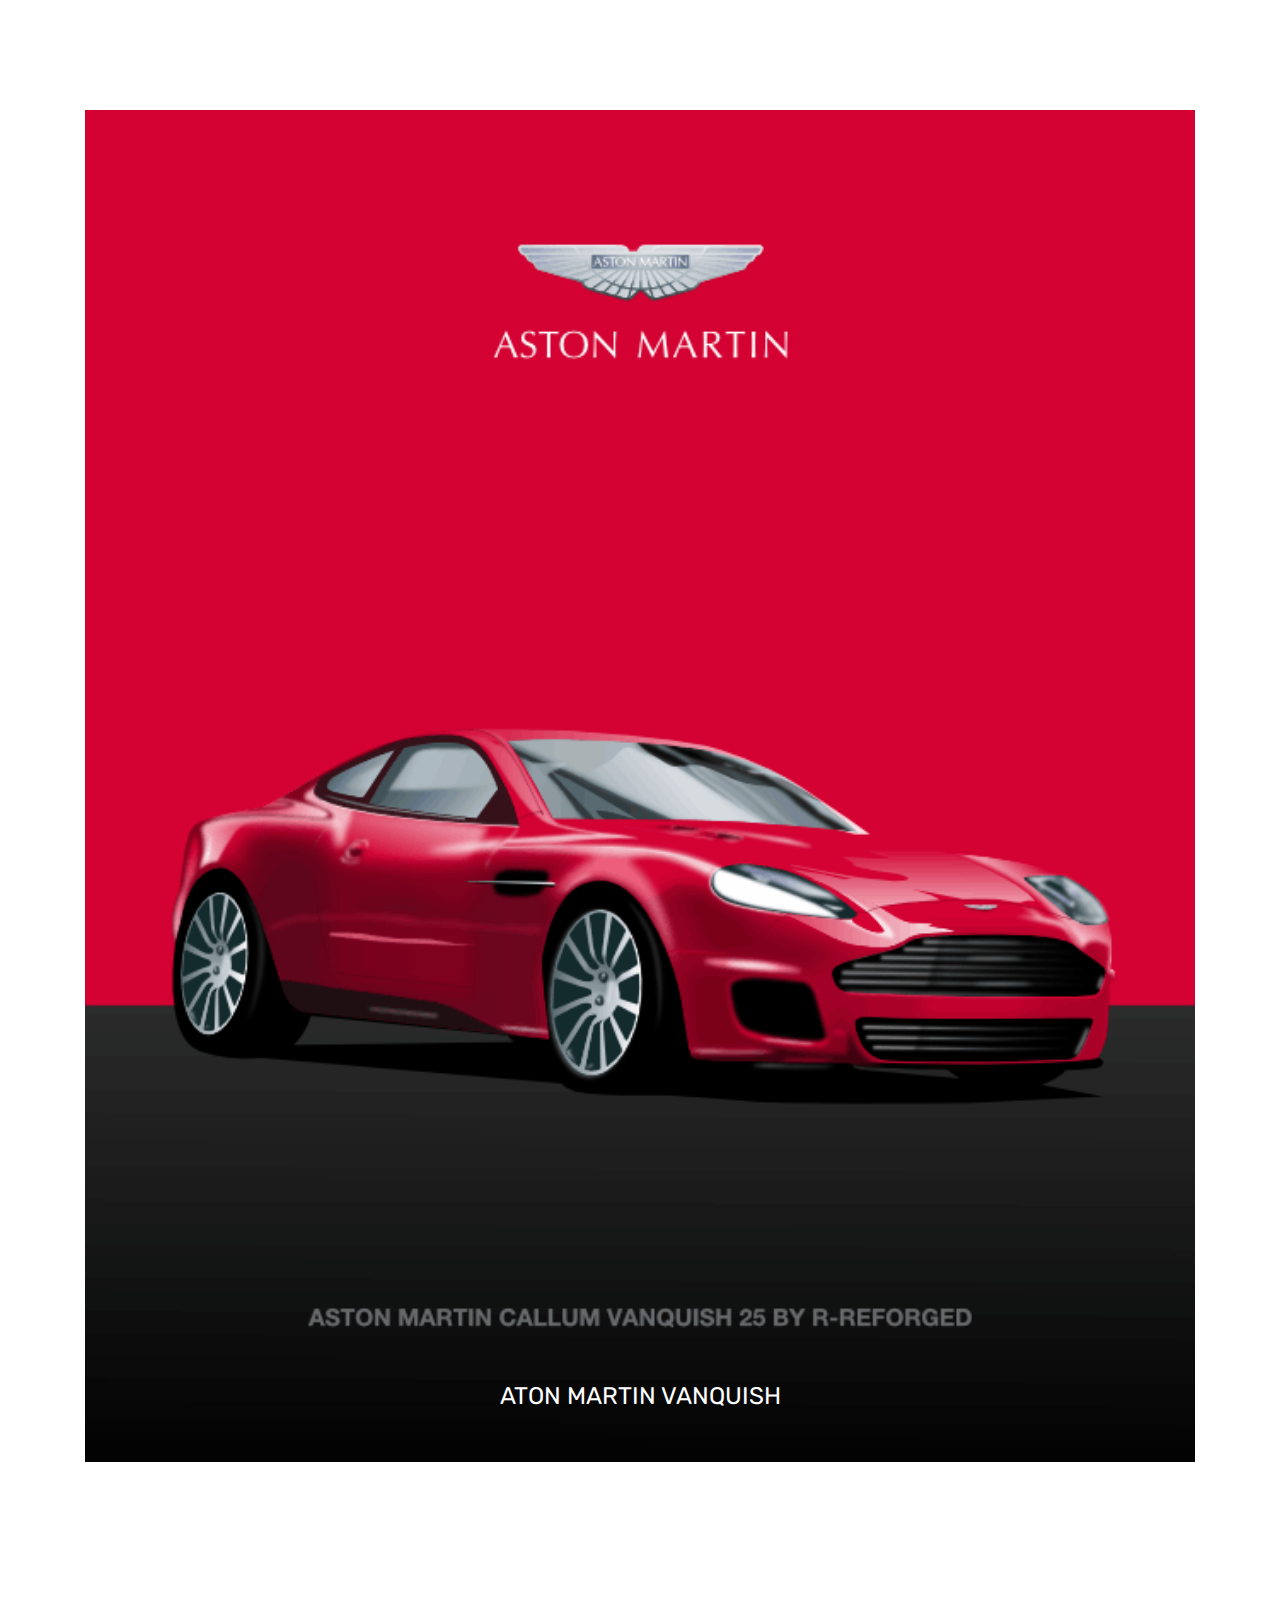
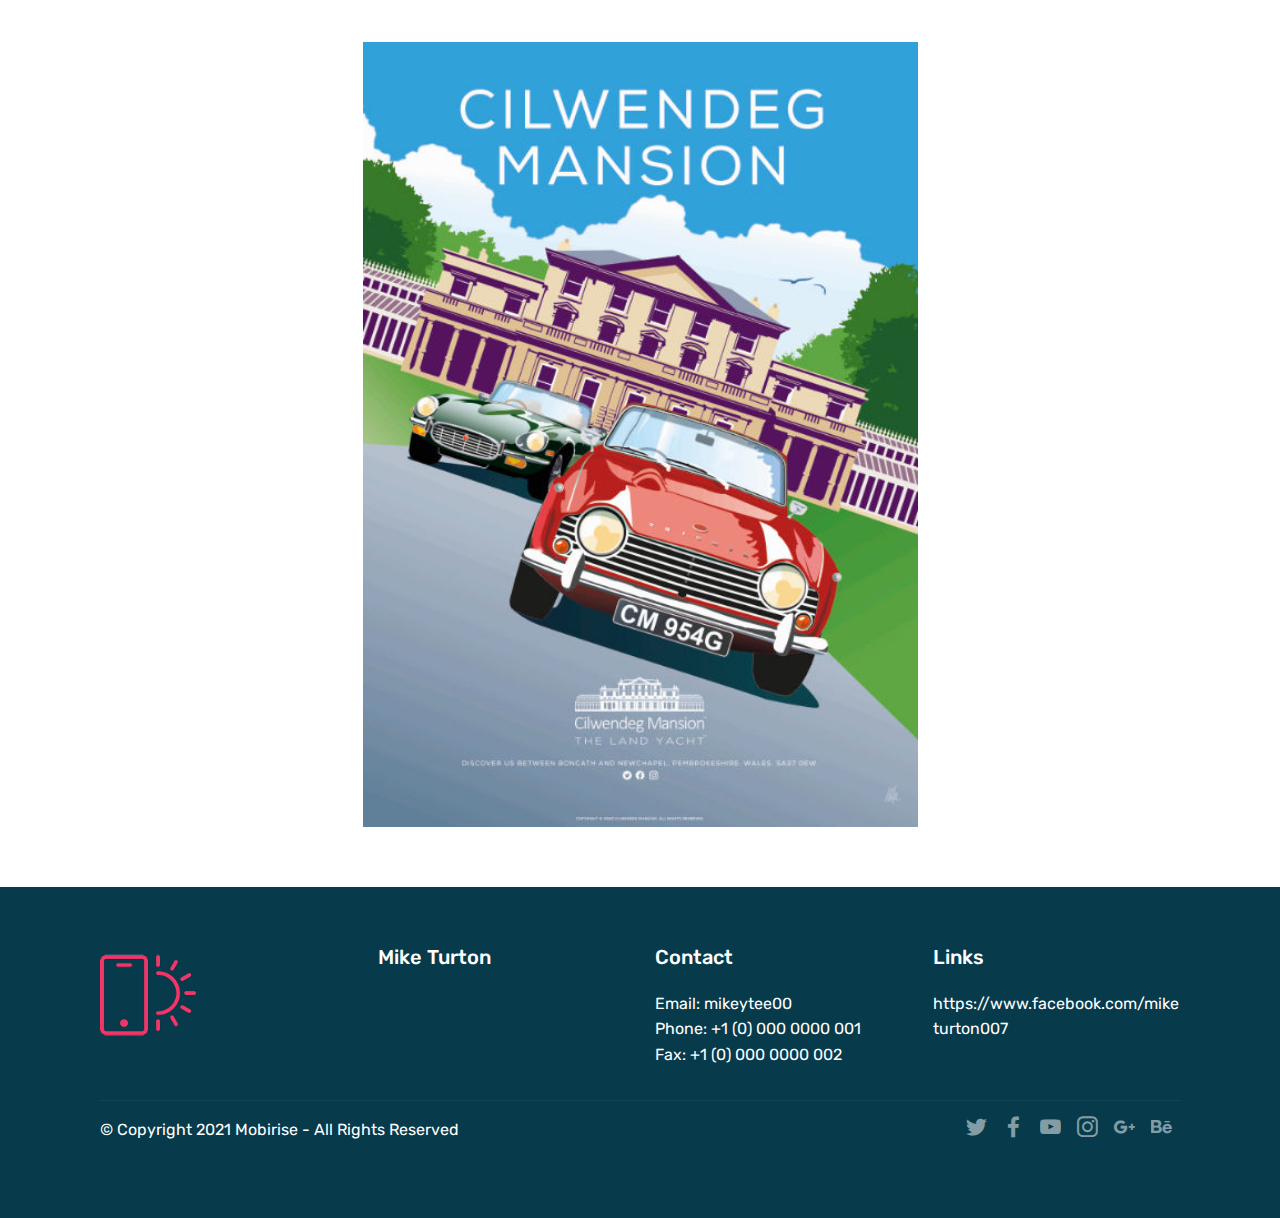
<file: page9.html>
<!DOCTYPE html>
<html  >
<head>
  <!-- Site made with Mobirise Website Builder v4.12.3, https://mobirise.com -->
  <meta charset="UTF-8">
  <meta http-equiv="X-UA-Compatible" content="IE=edge">
  <meta name="generator" content="Mobirise v4.12.3, mobirise.com">
  <meta name="twitter:card" content="summary_large_image"/>
  <meta name="twitter:image:src" content="assets/images/page9-meta.jpg">
  <meta property="og:image" content="assets/images/page9-meta.jpg">
  <meta name="twitter:title" content="illustration road">
  <meta name="viewport" content="width=device-width, initial-scale=1, minimum-scale=1">
  <link rel="shortcut icon" href="assets/images/mike-01copy-2-122x115.png" type="image/x-icon">
  <meta name="description" content="rail themed illustration">
  
  
  <title>illustration road</title>
  <link rel="stylesheet" href="assets/web/assets/mobirise-icons/mobirise-icons.css">
  <link rel="stylesheet" href="assets/bootstrap/css/bootstrap.min.css">
  <link rel="stylesheet" href="assets/bootstrap/css/bootstrap-grid.min.css">
  <link rel="stylesheet" href="assets/bootstrap/css/bootstrap-reboot.min.css">
  <link rel="stylesheet" href="assets/web/assets/gdpr-plugin/gdpr-styles.css">
  <link rel="stylesheet" href="assets/tether/tether.min.css">
  <link rel="stylesheet" href="assets/dropdown/css/style.css">
  <link rel="stylesheet" href="assets/socicon/css/styles.css">
  <link rel="stylesheet" href="assets/theme/css/style.css">
  <link rel="preload" as="style" href="assets/mobirise/css/mbr-additional.css"><link rel="stylesheet" href="assets/mobirise/css/mbr-additional.css" type="text/css">
  
  
  
</head>
<body>
  <section class="cid-s2m1Qg9BK2" id="image3-5p">

    

    <figure class="mbr-figure">
            <div class="image-block" style="width: 100%;">
                <a href="page1.html"><img src="assets/images/alfa-romeo-4c-lr-1110x785.jpg" width="1400" alt="Mobirise" title=""></a>
                
            </div>
    </figure>
</section>

<section class="engine"><a href="https://mobirise.info/z">best website templates</a></section><section class="cid-s2m1QgzUsa" id="image3-5q">

    

    <figure class="mbr-figure">
            <div class="image-block" style="width: 100%;">
                <a href="page1.html#image2-1o"><img src="assets/images/brawnf12009-72-1110x785.jpg" width="1400" alt="Mobirise" title=""></a>
                
            </div>
    </figure>
</section>

<section class="cid-s2m1Qh3rSf" id="image3-5r">

    

    <figure class="mbr-figure">
            <div class="image-block" style="width: 100%;">
                <a href="page1.html#image2-22"><img src="assets/images/cm014-poster-31-jag-1110x922.jpg" width="1400" alt="Mobirise" title=""></a>
                
            </div>
    </figure>
</section>

<section class="cid-s2m1QhqxvC" id="image3-5s">

    

    <figure class="mbr-figure">
            <div class="image-block" style="width: 100%;">
                <a href="page1.html"><img src="assets/images/066-truimph-tr4a-lr-2220x1568.jpg" width="1400" alt="Mobirise" title=""></a>
                
            </div>
    </figure>
</section>

<section class="cid-s2m1QiKuIp" id="image3-5v">

    

    <figure class="mbr-figure container">
            <div class="image-block" style="width: 100%;">
                <a href="page1.html"><img src="assets/images/screen-shot-2020-08-22-at-09.38.46-1041x816.png" width="1400" alt="Mobirise" title=""></a>
                <figcaption class="mbr-figure-caption mbr-figure-caption-over">
                    <div class="container pb-5 mbr-white align-center mbr-fonts-style display-5">Mini One</div>
                </figcaption>
            </div>
    </figure>
</section>

<section class="cid-s2m1QilIvc" id="image3-5u">

    

    <figure class="mbr-figure">
            <div class="image-block" style="width: 100%;">
                <a href="page1.html"><img src="assets/images/ac-cobra-a1-lscape-frnt-rear-1500x1059.jpg" width="1400" alt="Mobirise" title=""></a>
                
            </div>
    </figure>
</section>

<section class="cid-s2m1QhSvGc" id="image3-5t">

    

    <figure class="mbr-figure container">
            <div class="image-block" style="width: 50%;">
                <a href="page1.html"><img src="assets/images/cm017-a2-poster-4-pth-lr-1588x2246.jpg" width="1400" alt="Mobirise" title=""></a>
                
            </div>
    </figure>
</section>

<section class="cid-s2m1Qjc0Gn" id="image3-5w">

    

    <figure class="mbr-figure container">
            <div class="image-block" style="width: 50%;">
                <a href="page1.html"><img src="assets/images/cm013-a2-poster-2-fnt-bentley03-aw-1-500x707.jpg" width="1400" alt="Mobirise" title=""></a>
                
            </div>
    </figure>
</section>

<section class="cid-s2m1QjBk2U" id="image3-5x">

    

    <figure class="mbr-figure container">
            <div class="image-block" style="width: 50%;">
                <a href="page1.html"><img src="assets/images/cm024.0520-a3-cobra-jag-poster-2-300-cmyk-421x595.jpg" width="1400" alt="Mobirise" title=""></a>
                
            </div>
    </figure>
</section>

<section class="cid-s2m1QjZD6W" id="image3-5y">

    

    <figure class="mbr-figure container">
            <div class="image-block" style="width: 50%;">
                <a href="page1.html"><img src="assets/images/cm024.0520-a3-poster-2-rear-port-300-cmyk-421x595.jpg" width="1400" alt="Mobirise" title=""></a>
                
            </div>
    </figure>
</section>

<section class="cid-smPIMUyvca" id="image3-62">

    

    <figure class="mbr-figure container">
            <div class="image-block" style="width: 100%;">
                <a href="page1.html"><img src="assets/images/screen-shot-2021-01-15-at-21.03.34-651x793.png" width="1400" alt="Mobirise" title=""></a>
                <figcaption class="mbr-figure-caption mbr-figure-caption-over">
                    <div class="container pb-5 mbr-white align-center mbr-fonts-style display-5">ATON MARTIN VANQUISH</div>
                </figcaption>
            </div>
    </figure>
</section>

<section class="cid-s2m1Qkmu4p" id="image3-5z">

    

    <figure class="mbr-figure container">
            <div class="image-block" style="width: 50%;">
                <a href="page1.html"><img src="assets/images/cm014-poster-3-a2-simple-aw-1-500x707.jpg" width="1400" alt="Mobirise" title=""></a>
                
            </div>
    </figure>
</section>

<section class="cid-s2m1QkJtMR" id="footer1-60">

    

    

    <div class="container">
        <div class="media-container-row content text-white">
            <div class="col-12 col-md-3">
                <div class="media-wrap">
                    <a href="https://mobirise.co/">
                        <img src="assets/images/logo2.png" alt="Mobirise">
                    </a>
                </div>
            </div>
            <div class="col-12 col-md-3 mbr-fonts-style display-7">
                <h5 class="pb-3">
                    Mike Turton</h5>
                <p class="mbr-text"></p>
            </div>
            <div class="col-12 col-md-3 mbr-fonts-style display-7">
                <h5 class="pb-3">
                    Contact</h5>
                <p class="mbr-text">
                    Email: mikeytee00 &nbsp; &nbsp; &nbsp; &nbsp; &nbsp; &nbsp; &nbsp; &nbsp; &nbsp; &nbsp;&nbsp;<br>Phone: +1 (0) 000 0000 001
                    <br>Fax: +1 (0) 000 0000 002
                </p>
            </div>
            <div class="col-12 col-md-3 mbr-fonts-style display-7">
                <h5 class="pb-3">
                    Links
                </h5>
                <p class="mbr-text">https://<a href="https://www.facebook.com/miketurton007">www</a>.facebook.com/miketurton007</p>
            </div>
        </div>
        <div class="footer-lower">
            <div class="media-container-row">
                <div class="col-sm-12">
                    <hr>
                </div>
            </div>
            <div class="media-container-row mbr-white">
                <div class="col-sm-6 copyright">
                    <p class="mbr-text mbr-fonts-style display-7">
                        © Copyright 2021 Mobirise - All Rights Reserved
                    </p>
                </div>
                <div class="col-md-6">
                    <div class="social-list align-right">
                        <div class="soc-item">
                            <a href="https://twitter.com/mobirise" target="_blank">
                                <span class="socicon-twitter socicon mbr-iconfont mbr-iconfont-social"></span>
                            </a>
                        </div>
                        <div class="soc-item">
                            <a href="https://www.facebook.com/pages/Mobirise/1616226671953247" target="_blank">
                                <span class="socicon-facebook socicon mbr-iconfont mbr-iconfont-social"></span>
                            </a>
                        </div>
                        <div class="soc-item">
                            <a href="https://www.youtube.com/c/mobirise" target="_blank">
                                <span class="socicon-youtube socicon mbr-iconfont mbr-iconfont-social"></span>
                            </a>
                        </div>
                        <div class="soc-item">
                            <a href="https://instagram.com/mobirise" target="_blank">
                                <span class="socicon-instagram socicon mbr-iconfont mbr-iconfont-social"></span>
                            </a>
                        </div>
                        <div class="soc-item">
                            <a href="https://plus.google.com/u/0/+Mobirise" target="_blank">
                                <span class="socicon-googleplus socicon mbr-iconfont mbr-iconfont-social"></span>
                            </a>
                        </div>
                        <div class="soc-item">
                            <a href="https://www.behance.net/Mobirise" target="_blank">
                                <span class="socicon-behance socicon mbr-iconfont mbr-iconfont-social"></span>
                            </a>
                        </div>
                    </div>
                </div>
            </div>
        </div>
    </div>
</section>

<section class="menu cid-s2m1Qlzlka" once="menu" id="menu1-61">

    

    <nav class="navbar navbar-expand beta-menu navbar-dropdown align-items-center navbar-fixed-top navbar-toggleable-sm">
        <button class="navbar-toggler navbar-toggler-right" type="button" data-toggle="collapse" data-target="#navbarSupportedContent" aria-controls="navbarSupportedContent" aria-expanded="false" aria-label="Toggle navigation">
            <div class="hamburger">
                <span></span>
                <span></span>
                <span></span>
                <span></span>
            </div>
        </button>
        <div class="menu-logo">
            <div class="navbar-brand">
                <span class="navbar-logo">
                    <a href="index.html">
                         <img src="assets/images/mike-01copy-2-122x115.png" alt="Mobirise" title="" style="height: 4.3rem;">
                    </a>
                </span>
                <span class="navbar-caption-wrap"><a class="navbar-caption text-white display-4" href="index.html">
                        Mike Turton</a></span>
            </div>
        </div>
        <div class="collapse navbar-collapse" id="navbarSupportedContent">
            <ul class="navbar-nav nav-dropdown nav-right" data-app-modern-menu="true"><li class="nav-item">
                    <a class="nav-link link text-white display-4" href="index.html">
                        <span class="mbri-home mbr-iconfont mbr-iconfont-btn"></span>
                        Home</a>
                </li>
                <li class="nav-item">
                    <a class="nav-link link text-white display-4" href="https://mobirise.co">
                        <span class="mbri-search mbr-iconfont mbr-iconfont-btn"></span>
                        About Us
                    </a>
                </li></ul>
            
        </div>
    </nav>
</section>


  <script src="assets/web/assets/jquery/jquery.min.js"></script>
  <script src="assets/popper/popper.min.js"></script>
  <script src="assets/bootstrap/js/bootstrap.min.js"></script>
  <script src="assets/tether/tether.min.js"></script>
  <script src="assets/web/assets/cookies-alert-plugin/cookies-alert-core.js"></script>
  <script src="assets/web/assets/cookies-alert-plugin/cookies-alert-script.js"></script>
  <script src="assets/smoothscroll/smooth-scroll.js"></script>
  <script src="assets/dropdown/js/nav-dropdown.js"></script>
  <script src="assets/dropdown/js/navbar-dropdown.js"></script>
  <script src="assets/touchswipe/jquery.touch-swipe.min.js"></script>
  <script src="assets/theme/js/script.js"></script>
  
  
<input name="cookieData" type="hidden" data-cookie-customDialogSelector='null' data-cookie-colorText='#424a4d' data-cookie-colorBg='rgba(234, 239, 241, 0.99)' data-cookie-textButton='Agree' data-cookie-colorButton='' data-cookie-colorLink='#424a4d' data-cookie-underlineLink='true' data-cookie-text="We use cookies to give you the best experience. Read our <a href='privacy.html'>cookie policy</a>.">
  </body>
</html>
</file>
<file: assets/web/assets/mobirise-icons/mobirise-icons.css>
@font-face {
  font-family: 'MobiriseIcons';
  src:  url('mobirise-icons.eot?spat4u');
  src:  url('mobirise-icons.eot?spat4u#iefix') format('embedded-opentype'),
    url('mobirise-icons.ttf?spat4u') format('truetype'),
    url('mobirise-icons.woff?spat4u') format('woff'),
    url('mobirise-icons.svg?spat4u#MobiriseIcons') format('svg');
  font-weight: normal;
  font-style: normal;
  font-display: swap;
}

[class^="mbri-"], [class*=" mbri-"] {
  /* use !important to prevent issues with browser extensions that change fonts */
  font-family: MobiriseIcons !important;
  speak: none;
  font-style: normal;
  font-weight: normal;
  font-variant: normal;
  text-transform: none;
  line-height: 1;

  /* Better Font Rendering =========== */
  -webkit-font-smoothing: antialiased;
  -moz-osx-font-smoothing: grayscale;
}

.mbri-add-submenu:before {
  content: "\e900";
}
.mbri-alert:before {
  content: "\e901";
}
.mbri-align-center:before {
  content: "\e902";
}
.mbri-align-justify:before {
  content: "\e903";
}
.mbri-align-left:before {
  content: "\e904";
}
.mbri-align-right:before {
  content: "\e905";
}
.mbri-android:before {
  content: "\e906";
}
.mbri-apple:before {
  content: "\e907";
}
.mbri-arrow-down:before {
  content: "\e908";
}
.mbri-arrow-next:before {
  content: "\e909";
}
.mbri-arrow-prev:before {
  content: "\e90a";
}
.mbri-arrow-up:before {
  content: "\e90b";
}
.mbri-bold:before {
  content: "\e90c";
}
.mbri-bookmark:before {
  content: "\e90d";
}
.mbri-bootstrap:before {
  content: "\e90e";
}
.mbri-briefcase:before {
  content: "\e90f";
}
.mbri-browse:before {
  content: "\e910";
}
.mbri-bulleted-list:before {
  content: "\e911";
}
.mbri-calendar:before {
  content: "\e912";
}
.mbri-camera:before {
  content: "\e913";
}
.mbri-cart-add:before {
  content: "\e914";
}
.mbri-cart-full:before {
  content: "\e915";
}
.mbri-cash:before {
  content: "\e916";
}
.mbri-change-style:before {
  content: "\e917";
}
.mbri-chat:before {
  content: "\e918";
}
.mbri-clock:before {
  content: "\e919";
}
.mbri-close:before {
  content: "\e91a";
}
.mbri-cloud:before {
  content: "\e91b";
}
.mbri-code:before {
  content: "\e91c";
}
.mbri-contact-form:before {
  content: "\e91d";
}
.mbri-credit-card:before {
  content: "\e91e";
}
.mbri-cursor-click:before {
  content: "\e91f";
}
.mbri-cust-feedback:before {
  content: "\e920";
}
.mbri-database:before {
  content: "\e921";
}
.mbri-delivery:before {
  content: "\e922";
}
.mbri-desktop:before {
  content: "\e923";
}
.mbri-devices:before {
  content: "\e924";
}
.mbri-down:before {
  content: "\e925";
}
.mbri-download:before {
  content: "\e989";
}
.mbri-drag-n-drop:before {
  content: "\e927";
}
.mbri-drag-n-drop2:before {
  content: "\e928";
}
.mbri-edit:before {
  content: "\e929";
}
.mbri-edit2:before {
  content: "\e92a";
}
.mbri-error:before {
  content: "\e92b";
}
.mbri-extension:before {
  content: "\e92c";
}
.mbri-features:before {
  content: "\e92d";
}
.mbri-file:before {
  content: "\e92e";
}
.mbri-flag:before {
  content: "\e92f";
}
.mbri-folder:before {
  content: "\e930";
}
.mbri-gift:before {
  content: "\e931";
}
.mbri-github:before {
  content: "\e932";
}
.mbri-globe:before {
  content: "\e933";
}
.mbri-globe-2:before {
  content: "\e934";
}
.mbri-growing-chart:before {
  content: "\e935";
}
.mbri-hearth:before {
  content: "\e936";
}
.mbri-help:before {
  content: "\e937";
}
.mbri-home:before {
  content: "\e938";
}
.mbri-hot-cup:before {
  content: "\e939";
}
.mbri-idea:before {
  content: "\e93a";
}
.mbri-image-gallery:before {
  content: "\e93b";
}
.mbri-image-slider:before {
  content: "\e93c";
}
.mbri-info:before {
  content: "\e93d";
}
.mbri-italic:before {
  content: "\e93e";
}
.mbri-key:before {
  content: "\e93f";
}
.mbri-laptop:before {
  content: "\e940";
}
.mbri-layers:before {
  content: "\e941";
}
.mbri-left-right:before {
  content: "\e942";
}
.mbri-left:before {
  content: "\e943";
}
.mbri-letter:before {
  content: "\e944";
}
.mbri-like:before {
  content: "\e945";
}
.mbri-link:before {
  content: "\e946";
}
.mbri-lock:before {
  content: "\e947";
}
.mbri-login:before {
  content: "\e948";
}
.mbri-logout:before {
  content: "\e949";
}
.mbri-magic-stick:before {
  content: "\e94a";
}
.mbri-map-pin:before {
  content: "\e94b";
}
.mbri-menu:before {
  content: "\e94c";
}
.mbri-mobile:before {
  content: "\e94d";
}
.mbri-mobile2:before {
  content: "\e94e";
}
.mbri-mobirise:before {
  content: "\e94f";
}
.mbri-more-horizontal:before {
  content: "\e950";
}
.mbri-more-vertical:before {
  content: "\e951";
}
.mbri-music:before {
  content: "\e952";
}
.mbri-new-file:before {
  content: "\e953";
}
.mbri-numbered-list:before {
  content: "\e954";
}
.mbri-opened-folder:before {
  content: "\e955";
}
.mbri-pages:before {
  content: "\e956";
}
.mbri-paper-plane:before {
  content: "\e957";
}
.mbri-paperclip:before {
  content: "\e958";
}
.mbri-photo:before {
  content: "\e959";
}
.mbri-photos:before {
  content: "\e95a";
}
.mbri-pin:before {
  content: "\e95b";
}
.mbri-play:before {
  content: "\e95c";
}
.mbri-plus:before {
  content: "\e95d";
}
.mbri-preview:before {
  content: "\e95e";
}
.mbri-print:before {
  content: "\e95f";
}
.mbri-protect:before {
  content: "\e960";
}
.mbri-question:before {
  content: "\e961";
}
.mbri-quote-left:before {
  content: "\e962";
}
.mbri-quote-right:before {
  content: "\e963";
}
.mbri-refresh:before {
  content: "\e964";
}
.mbri-responsive:before {
  content: "\e965";
}
.mbri-right:before {
  content: "\e966";
}
.mbri-rocket:before {
  content: "\e967";
}
.mbri-sad-face:before {
  content: "\e968";
}
.mbri-sale:before {
  content: "\e969";
}
.mbri-save:before {
  content: "\e96a";
}
.mbri-search:before {
  content: "\e96b";
}
.mbri-setting:before {
  content: "\e96c";
}
.mbri-setting2:before {
  content: "\e96d";
}
.mbri-setting3:before {
  content: "\e96e";
}
.mbri-share:before {
  content: "\e96f";
}
.mbri-shopping-bag:before {
  content: "\e970";
}
.mbri-shopping-basket:before {
  content: "\e971";
}
.mbri-shopping-cart:before {
  content: "\e972";
}
.mbri-sites:before {
  content: "\e973";
}
.mbri-smile-face:before {
  content: "\e974";
}
.mbri-speed:before {
  content: "\e975";
}
.mbri-star:before {
  content: "\e976";
}
.mbri-success:before {
  content: "\e977";
}
.mbri-sun:before {
  content: "\e978";
}
.mbri-sun2:before {
  content: "\e979";
}
.mbri-tablet:before {
  content: "\e97a";
}
.mbri-tablet-vertical:before {
  content: "\e97b";
}
.mbri-target:before {
  content: "\e97c";
}
.mbri-timer:before {
  content: "\e97d";
}
.mbri-to-ftp:before {
  content: "\e97e";
}
.mbri-to-local-drive:before {
  content: "\e97f";
}
.mbri-touch-swipe:before {
  content: "\e980";
}
.mbri-touch:before {
  content: "\e981";
}
.mbri-trash:before {
  content: "\e982";
}
.mbri-underline:before {
  content: "\e983";
}
.mbri-unlink:before {
  content: "\e984";
}
.mbri-unlock:before {
  content: "\e985";
}
.mbri-up-down:before {
  content: "\e986";
}
.mbri-up:before {
  content: "\e987";
}
.mbri-update:before {
  content: "\e988";
}
.mbri-upload:before {
 content: "\e926"; 
}
.mbri-user:before {
  content: "\e98a";
}
.mbri-user2:before {
  content: "\e98b";
}
.mbri-users:before {
  content: "\e98c";
}
.mbri-video:before {
  content: "\e98d";
}
.mbri-video-play:before {
  content: "\e98e";
}
.mbri-watch:before {
  content: "\e98f";
}
.mbri-website-theme:before {
  content: "\e990";
}
.mbri-wifi:before {
  content: "\e991";
}
.mbri-windows:before {
  content: "\e992";
}
.mbri-zoom-out:before {
  content: "\e993";
}
.mbri-redo:before {
  content: "\e994";
}
.mbri-undo:before {
  content: "\e995";
}
</file>
<file: assets/web/assets/gdpr-plugin/gdpr-styles.css>
.gdpr-block {
    padding: 10px;
    font-size: 14px;
    display: block;
    width: 100%;
    text-align: center;
}
.gdpr-block.covert {
	display: none;
}
.textGDPR {
    position: relative;
}
.gdpr-block label span.textGDPR input[name='gdpr']{
    width: 15px;
    height: 15px;
    margin: 0;
    position: absolute;
    top: 2px;
    left: -20px;
}
.gdpr-block label {
    color: #a7a7a7;
    vertical-align: middle;
    user-select: none;
    margin-bottom: 0;
}
</file>
<file: assets/socicon/css/styles.css>
@charset "UTF-8";

@font-face {
  font-family: 'Socicon';
  src:  url('../fonts/socicon.eot');
  src:  url('../fonts/socicon.eot?#iefix') format('embedded-opentype'),
    url('../fonts/socicon.woff2') format('woff2'),
    url('../fonts/socicon.ttf') format('truetype'),
    url('../fonts/socicon.woff') format('woff'),
    url('../fonts/socicon.svg#socicon') format('svg');
  font-weight: normal;
  font-style: normal;
}

[data-icon]:before {
  font-family: "socicon" !important;
  content: attr(data-icon);
  font-style: normal !important;
  font-weight: normal !important;
  font-variant: normal !important;
  text-transform: none !important;
  speak: none;
  line-height: 1;
  -webkit-font-smoothing: antialiased;
  -moz-osx-font-smoothing: grayscale;
}

[class^="socicon-"], [class*=" socicon-"] {
  /* use !important to prevent issues with browser extensions that change fonts */
  font-family: 'Socicon' !important;
  speak: none;
  font-style: normal;
  font-weight: normal;
  font-variant: normal;
  text-transform: none;
  line-height: 1;

  /* Better Font Rendering =========== */
  -webkit-font-smoothing: antialiased;
  -moz-osx-font-smoothing: grayscale;
}

.socicon-eitaa:before {
  content: "\e97c";
}
.socicon-soroush:before {
  content: "\e97d";
}
.socicon-bale:before {
  content: "\e97e";
}
.socicon-zazzle:before {
  content: "\e97b";
}
.socicon-society6:before {
  content: "\e97a";
}
.socicon-redbubble:before {
  content: "\e979";
}
.socicon-avvo:before {
  content: "\e978";
}
.socicon-stitcher:before {
  content: "\e977";
}
.socicon-googlehangouts:before {
  content: "\e974";
}
.socicon-dlive:before {
  content: "\e975";
}
.socicon-vsco:before {
  content: "\e976";
}
.socicon-flipboard:before {
  content: "\e973";
}
.socicon-ubuntu:before {
  content: "\e958";
}
.socicon-artstation:before {
  content: "\e959";
}
.socicon-invision:before {
  content: "\e95a";
}
.socicon-torial:before {
  content: "\e95b";
}
.socicon-collectorz:before {
  content: "\e95c";
}
.socicon-seenthis:before {
  content: "\e95d";
}
.socicon-googleplaymusic:before {
  content: "\e95e";
}
.socicon-debian:before {
  content: "\e95f";
}
.socicon-filmfreeway:before {
  content: "\e960";
}
.socicon-gnome:before {
  content: "\e961";
}
.socicon-itchio:before {
  content: "\e962";
}
.socicon-jamendo:before {
  content: "\e963";
}
.socicon-mix:before {
  content: "\e964";
}
.socicon-sharepoint:before {
  content: "\e965";
}
.socicon-tinder:before {
  content: "\e966";
}
.socicon-windguru:before {
  content: "\e967";
}
.socicon-cdbaby:before {
  content: "\e968";
}
.socicon-elementaryos:before {
  content: "\e969";
}
.socicon-stage32:before {
  content: "\e96a";
}
.socicon-tiktok:before {
  content: "\e96b";
}
.socicon-gitter:before {
  content: "\e96c";
}
.socicon-letterboxd:before {
  content: "\e96d";
}
.socicon-threema:before {
  content: "\e96e";
}
.socicon-splice:before {
  content: "\e96f";
}
.socicon-metapop:before {
  content: "\e970";
}
.socicon-naver:before {
  content: "\e971";
}
.socicon-remote:before {
  content: "\e972";
}
.socicon-internet:before {
  content: "\e957";
}
.socicon-moddb:before {
  content: "\e94b";
}
.socicon-indiedb:before {
  content: "\e94c";
}
.socicon-traxsource:before {
  content: "\e94d";
}
.socicon-gamefor:before {
  content: "\e94e";
}
.socicon-pixiv:before {
  content: "\e94f";
}
.socicon-myanimelist:before {
  content: "\e950";
}
.socicon-blackberry:before {
  content: "\e951";
}
.socicon-wickr:before {
  content: "\e952";
}
.socicon-spip:before {
  content: "\e953";
}
.socicon-napster:before {
  content: "\e954";
}
.socicon-beatport:before {
  content: "\e955";
}
.socicon-hackerone:before {
  content: "\e956";
}
.socicon-hackernews:before {
  content: "\e946";
}
.socicon-smashwords:before {
  content: "\e947";
}
.socicon-kobo:before {
  content: "\e948";
}
.socicon-bookbub:before {
  content: "\e949";
}
.socicon-mailru:before {
  content: "\e94a";
}
.socicon-gitlab:before {
  content: "\e945";
}
.socicon-instructables:before {
  content: "\e944";
}
.socicon-portfolio:before {
  content: "\e943";
}
.socicon-codered:before {
  content: "\e940";
}
.socicon-origin:before {
  content: "\e941";
}
.socicon-nextdoor:before {
  content: "\e942";
}
.socicon-udemy:before {
  content: "\e93f";
}
.socicon-livemaster:before {
  content: "\e93e";
}
.socicon-crunchbase:before {
  content: "\e93b";
}
.socicon-homefy:before {
  content: "\e93c";
}
.socicon-calendly:before {
  content: "\e93d";
}
.socicon-realtor:before {
  content: "\e90f";
}
.socicon-tidal:before {
  content: "\e910";
}
.socicon-qobuz:before {
  content: "\e911";
}
.socicon-natgeo:before {
  content: "\e912";
}
.socicon-mastodon:before {
  content: "\e913";
}
.socicon-unsplash:before {
  content: "\e914";
}
.socicon-homeadvisor:before {
  content: "\e915";
}
.socicon-angieslist:before {
  content: "\e916";
}
.socicon-codepen:before {
  content: "\e917";
}
.socicon-slack:before {
  content: "\e918";
}
.socicon-openaigym:before {
  content: "\e919";
}
.socicon-logmein:before {
  content: "\e91a";
}
.socicon-fiverr:before {
  content: "\e91b";
}
.socicon-gotomeeting:before {
  content: "\e91c";
}
.socicon-aliexpress:before {
  content: "\e91d";
}
.socicon-guru:before {
  content: "\e91e";
}
.socicon-appstore:before {
  content: "\e91f";
}
.socicon-homes:before {
  content: "\e920";
}
.socicon-zoom:before {
  content: "\e921";
}
.socicon-alibaba:before {
  content: "\e922";
}
.socicon-craigslist:before {
  content: "\e923";
}
.socicon-wix:before {
  content: "\e924";
}
.socicon-redfin:before {
  content: "\e925";
}
.socicon-googlecalendar:before {
  content: "\e926";
}
.socicon-shopify:before {
  content: "\e927";
}
.socicon-freelancer:before {
  content: "\e928";
}
.socicon-seedrs:before {
  content: "\e929";
}
.socicon-bing:before {
  content: "\e92a";
}
.socicon-doodle:before {
  content: "\e92b";
}
.socicon-bonanza:before {
  content: "\e92c";
}
.socicon-squarespace:before {
  content: "\e92d";
}
.socicon-toptal:before {
  content: "\e92e";
}
.socicon-gust:before {
  content: "\e92f";
}
.socicon-ask:before {
  content: "\e930";
}
.socicon-trulia:before {
  content: "\e931";
}
.socicon-loomly:before {
  content: "\e932";
}
.socicon-ghost:before {
  content: "\e933";
}
.socicon-upwork:before {
  content: "\e934";
}
.socicon-fundable:before {
  content: "\e935";
}
.socicon-booking:before {
  content: "\e936";
}
.socicon-googlemaps:before {
  content: "\e937";
}
.socicon-zillow:before {
  content: "\e938";
}
.socicon-niconico:before {
  content: "\e939";
}
.socicon-toneden:before {
  content: "\e93a";
}
.socicon-augment:before {
  content: "\e908";
}
.socicon-bitbucket:before {
  content: "\e909";
}
.socicon-fyuse:before {
  content: "\e90a";
}
.socicon-yt-gaming:before {
  content: "\e90b";
}
.socicon-sketchfab:before {
  content: "\e90c";
}
.socicon-mobcrush:before {
  content: "\e90d";
}
.socicon-microsoft:before {
  content: "\e90e";
}
.socicon-pandora:before {
  content: "\e907";
}
.socicon-messenger:before {
  content: "\e906";
}
.socicon-gamewisp:before {
  content: "\e905";
}
.socicon-bloglovin:before {
  content: "\e904";
}
.socicon-tunein:before {
  content: "\e903";
}
.socicon-gamejolt:before {
  content: "\e901";
}
.socicon-trello:before {
  content: "\e902";
}
.socicon-spreadshirt:before {
  content: "\e900";
}
.socicon-500px:before {
  content: "\e000";
}
.socicon-8tracks:before {
  content: "\e001";
}
.socicon-airbnb:before {
  content: "\e002";
}
.socicon-alliance:before {
  content: "\e003";
}
.socicon-amazon:before {
  content: "\e004";
}
.socicon-amplement:before {
  content: "\e005";
}
.socicon-android:before {
  content: "\e006";
}
.socicon-angellist:before {
  content: "\e007";
}
.socicon-apple:before {
  content: "\e008";
}
.socicon-appnet:before {
  content: "\e009";
}
.socicon-baidu:before {
  content: "\e00a";
}
.socicon-bandcamp:before {
  content: "\e00b";
}
.socicon-battlenet:before {
  content: "\e00c";
}
.socicon-mixer:before {
  content: "\e00d";
}
.socicon-bebee:before {
  content: "\e00e";
}
.socicon-bebo:before {
  content: "\e00f";
}
.socicon-behance:before {
  content: "\e010";
}
.socicon-blizzard:before {
  content: "\e011";
}
.socicon-blogger:before {
  content: "\e012";
}
.socicon-buffer:before {
  content: "\e013";
}
.socicon-chrome:before {
  content: "\e014";
}
.socicon-coderwall:before {
  content: "\e015";
}
.socicon-curse:before {
  content: "\e016";
}
.socicon-dailymotion:before {
  content: "\e017";
}
.socicon-deezer:before {
  content: "\e018";
}
.socicon-delicious:before {
  content: "\e019";
}
.socicon-deviantart:before {
  content: "\e01a";
}
.socicon-diablo:before {
  content: "\e01b";
}
.socicon-digg:before {
  content: "\e01c";
}
.socicon-discord:before {
  content: "\e01d";
}
.socicon-disqus:before {
  content: "\e01e";
}
.socicon-douban:before {
  content: "\e01f";
}
.socicon-draugiem:before {
  content: "\e020";
}
.socicon-dribbble:before {
  content: "\e021";
}
.socicon-drupal:before {
  content: "\e022";
}
.socicon-ebay:before {
  content: "\e023";
}
.socicon-ello:before {
  content: "\e024";
}
.socicon-endomodo:before {
  content: "\e025";
}
.socicon-envato:before {
  content: "\e026";
}
.socicon-etsy:before {
  content: "\e027";
}
.socicon-facebook:before {
  content: "\e028";
}
.socicon-feedburner:before {
  content: "\e029";
}
.socicon-filmweb:before {
  content: "\e02a";
}
.socicon-firefox:before {
  content: "\e02b";
}
.socicon-flattr:before {
  content: "\e02c";
}
.socicon-flickr:before {
  content: "\e02d";
}
.socicon-formulr:before {
  content: "\e02e";
}
.socicon-forrst:before {
  content: "\e02f";
}
.socicon-foursquare:before {
  content: "\e030";
}
.socicon-friendfeed:before {
  content: "\e031";
}
.socicon-github:before {
  content: "\e032";
}
.socicon-goodreads:before {
  content: "\e033";
}
.socicon-google:before {
  content: "\e034";
}
.socicon-googlescholar:before {
  content: "\e035";
}
.socicon-googlegroups:before {
  content: "\e036";
}
.socicon-googlephotos:before {
  content: "\e037";
}
.socicon-googleplus:before {
  content: "\e038";
}
.socicon-grooveshark:before {
  content: "\e039";
}
.socicon-hackerrank:before {
  content: "\e03a";
}
.socicon-hearthstone:before {
  content: "\e03b";
}
.socicon-hellocoton:before {
  content: "\e03c";
}
.socicon-heroes:before {
  content: "\e03d";
}
.socicon-smashcast:before {
  content: "\e03e";
}
.socicon-horde:before {
  content: "\e03f";
}
.socicon-houzz:before {
  content: "\e040";
}
.socicon-icq:before {
  content: "\e041";
}
.socicon-identica:before {
  content: "\e042";
}
.socicon-imdb:before {
  content: "\e043";
}
.socicon-instagram:before {
  content: "\e044";
}
.socicon-issuu:before {
  content: "\e045";
}
.socicon-istock:before {
  content: "\e046";
}
.socicon-itunes:before {
  content: "\e047";
}
.socicon-keybase:before {
  content: "\e048";
}
.socicon-lanyrd:before {
  content: "\e049";
}
.socicon-lastfm:before {
  content: "\e04a";
}
.socicon-line:before {
  content: "\e04b";
}
.socicon-linkedin:before {
  content: "\e04c";
}
.socicon-livejournal:before {
  content: "\e04d";
}
.socicon-lyft:before {
  content: "\e04e";
}
.socicon-macos:before {
  content: "\e04f";
}
.socicon-mail:before {
  content: "\e050";
}
.socicon-medium:before {
  content: "\e051";
}
.socicon-meetup:before {
  content: "\e052";
}
.socicon-mixcloud:before {
  content: "\e053";
}
.socicon-modelmayhem:before {
  content: "\e054";
}
.socicon-mumble:before {
  content: "\e055";
}
.socicon-myspace:before {
  content: "\e056";
}
.socicon-newsvine:before {
  content: "\e057";
}
.socicon-nintendo:before {
  content: "\e058";
}
.socicon-npm:before {
  content: "\e059";
}
.socicon-odnoklassniki:before {
  content: "\e05a";
}
.socicon-openid:before {
  content: "\e05b";
}
.socicon-opera:before {
  content: "\e05c";
}
.socicon-outlook:before {
  content: "\e05d";
}
.socicon-overwatch:before {
  content: "\e05e";
}
.socicon-patreon:before {
  content: "\e05f";
}
.socicon-paypal:before {
  content: "\e060";
}
.socicon-periscope:before {
  content: "\e061";
}
.socicon-persona:before {
  content: "\e062";
}
.socicon-pinterest:before {
  content: "\e063";
}
.socicon-play:before {
  content: "\e064";
}
.socicon-player:before {
  content: "\e065";
}
.socicon-playstation:before {
  content: "\e066";
}
.socicon-pocket:before {
  content: "\e067";
}
.socicon-qq:before {
  content: "\e068";
}
.socicon-quora:before {
  content: "\e069";
}
.socicon-raidcall:before {
  content: "\e06a";
}
.socicon-ravelry:before {
  content: "\e06b";
}
.socicon-reddit:before {
  content: "\e06c";
}
.socicon-renren:before {
  content: "\e06d";
}
.socicon-researchgate:before {
  content: "\e06e";
}
.socicon-residentadvisor:before {
  content: "\e06f";
}
.socicon-reverbnation:before {
  content: "\e070";
}
.socicon-rss:before {
  content: "\e071";
}
.socicon-sharethis:before {
  content: "\e072";
}
.socicon-skype:before {
  content: "\e073";
}
.socicon-slideshare:before {
  content: "\e074";
}
.socicon-smugmug:before {
  content: "\e075";
}
.socicon-snapchat:before {
  content: "\e076";
}
.socicon-songkick:before {
  content: "\e077";
}
.socicon-soundcloud:before {
  content: "\e078";
}
.socicon-spotify:before {
  content: "\e079";
}
.socicon-stackexchange:before {
  content: "\e07a";
}
.socicon-stackoverflow:before {
  content: "\e07b";
}
.socicon-starcraft:before {
  content: "\e07c";
}
.socicon-stayfriends:before {
  content: "\e07d";
}
.socicon-steam:before {
  content: "\e07e";
}
.socicon-storehouse:before {
  content: "\e07f";
}
.socicon-strava:before {
  content: "\e080";
}
.socicon-streamjar:before {
  content: "\e081";
}
.socicon-stumbleupon:before {
  content: "\e082";
}
.socicon-swarm:before {
  content: "\e083";
}
.socicon-teamspeak:before {
  content: "\e084";
}
.socicon-teamviewer:before {
  content: "\e085";
}
.socicon-technorati:before {
  content: "\e086";
}
.socicon-telegram:before {
  content: "\e087";
}
.socicon-tripadvisor:before {
  content: "\e088";
}
.socicon-tripit:before {
  content: "\e089";
}
.socicon-triplej:before {
  content: "\e08a";
}
.socicon-tumblr:before {
  content: "\e08b";
}
.socicon-twitch:before {
  content: "\e08c";
}
.socicon-twitter:before {
  content: "\e08d";
}
.socicon-uber:before {
  content: "\e08e";
}
.socicon-ventrilo:before {
  content: "\e08f";
}
.socicon-viadeo:before {
  content: "\e090";
}
.socicon-viber:before {
  content: "\e091";
}
.socicon-viewbug:before {
  content: "\e092";
}
.socicon-vimeo:before {
  content: "\e093";
}
.socicon-vine:before {
  content: "\e094";
}
.socicon-vkontakte:before {
  content: "\e095";
}
.socicon-warcraft:before {
  content: "\e096";
}
.socicon-wechat:before {
  content: "\e097";
}
.socicon-weibo:before {
  content: "\e098";
}
.socicon-whatsapp:before {
  content: "\e099";
}
.socicon-wikipedia:before {
  content: "\e09a";
}
.socicon-windows:before {
  content: "\e09b";
}
.socicon-wordpress:before {
  content: "\e09c";
}
.socicon-wykop:before {
  content: "\e09d";
}
.socicon-xbox:before {
  content: "\e09e";
}
.socicon-xing:before {
  content: "\e09f";
}
.socicon-yahoo:before {
  content: "\e0a0";
}
.socicon-yammer:before {
  content: "\e0a1";
}
.socicon-yandex:before {
  content: "\e0a2";
}
.socicon-yelp:before {
  content: "\e0a3";
}
.socicon-younow:before {
  content: "\e0a4";
}
.socicon-youtube:before {
  content: "\e0a5";
}
.socicon-zapier:before {
  content: "\e0a6";
}
.socicon-zerply:before {
  content: "\e0a7";
}
.socicon-zomato:before {
  content: "\e0a8";
}
.socicon-zynga:before {
  content: "\e0a9";
}
</file>
<file: assets/dropdown/css/style.css>
.navbar-dropdown {
  left: 0;
  padding: 0;
  position: absolute;
  right: 0;
  top: 0;
  transition: all 0.45s ease;
  z-index: 1030;
  background: #282828; }
  .navbar-dropdown .navbar-logo {
    margin-right: 0.8rem;
    transition: margin 0.3s ease-in-out;
    vertical-align: middle; }
    .navbar-dropdown .navbar-logo img {
      height: 3.125rem;
      transition: all 0.3s ease-in-out; }
    .navbar-dropdown .navbar-logo.mbr-iconfont {
      font-size: 3.125rem;
      line-height: 3.125rem; }
  .navbar-dropdown .navbar-caption {
    font-weight: 700;
    white-space: normal;
    vertical-align: -4px;
    line-height: 3.125rem !important; }
    .navbar-dropdown .navbar-caption, .navbar-dropdown .navbar-caption:hover {
      color: inherit;
      text-decoration: none; }
  .navbar-dropdown .mbr-iconfont + .navbar-caption {
    vertical-align: -1px; }
  .navbar-dropdown.navbar-fixed-top {
    position: fixed; }
  .navbar-dropdown .navbar-brand span {
    vertical-align: -4px; }
  .navbar-dropdown.bg-color.transparent {
    background: none; }
  .navbar-dropdown.navbar-short .navbar-brand {
    padding: 0.625rem 0; }
    .navbar-dropdown.navbar-short .navbar-brand span {
      vertical-align: -1px; }
  .navbar-dropdown.navbar-short .navbar-caption {
    line-height: 2.375rem !important;
    vertical-align: -2px; }
  .navbar-dropdown.navbar-short .navbar-logo {
    margin-right: 0.5rem; }
    .navbar-dropdown.navbar-short .navbar-logo img {
      height: 2.375rem; }
    .navbar-dropdown.navbar-short .navbar-logo.mbr-iconfont {
      font-size: 2.375rem;
      line-height: 2.375rem; }
  .navbar-dropdown.navbar-short .mbr-table-cell {
    height: 3.625rem; }
  .navbar-dropdown .navbar-close {
    left: 0.6875rem;
    position: fixed;
    top: 0.75rem;
    z-index: 1000; }
  .navbar-dropdown .hamburger-icon {
    content: "";
    display: inline-block;
    vertical-align: middle;
    width: 16px;
    -webkit-box-shadow: 0 -6px 0 1px #282828,0 0 0 1px #282828,0 6px 0 1px #282828;
    -moz-box-shadow: 0 -6px 0 1px #282828,0 0 0 1px #282828,0 6px 0 1px #282828;
    box-shadow: 0 -6px 0 1px #282828,0 0 0 1px #282828,0 6px 0 1px #282828; }

.dropdown-menu .dropdown-toggle[data-toggle="dropdown-submenu"]::after {
  border-bottom: 0.35em solid transparent;
  border-left: 0.35em solid;
  border-right: 0;
  border-top: 0.35em solid transparent;
  margin-left: 0.3rem; }

.dropdown-menu .dropdown-item:focus {
  outline: 0; }

.nav-dropdown {
  font-size: 0.75rem;
  font-weight: 500;
  height: auto !important; }
  .nav-dropdown .nav-btn {
    padding-left: 1rem; }
  .nav-dropdown .link {
    margin: .667em 1.667em;
    font-weight: 500;
    padding: 0;
    transition: color .2s ease-in-out; }
    .nav-dropdown .link.dropdown-toggle {
      margin-right: 2.583em; }
      .nav-dropdown .link.dropdown-toggle::after {
        margin-left: .25rem;
        border-top: 0.35em solid;
        border-right: 0.35em solid transparent;
        border-left: 0.35em solid transparent;
        border-bottom: 0; }
      .nav-dropdown .link.dropdown-toggle[aria-expanded="true"] {
        margin: 0;
        padding: 0.667em 3.263em  0.667em 1.667em; }
  .nav-dropdown .link::after,
  .nav-dropdown .dropdown-item::after {
    color: inherit; }
  .nav-dropdown .btn {
    font-size: 0.75rem;
    font-weight: 700;
    letter-spacing: 0;
    margin-bottom: 0;
    padding-left: 1.25rem;
    padding-right: 1.25rem; }
  .nav-dropdown .dropdown-menu {
    border-radius: 0;
    border: 0;
    left: 0;
    margin: 0;
    padding-bottom: 1.25rem;
    padding-top: 1.25rem;
    position: relative; }
  .nav-dropdown .dropdown-submenu {
    margin-left: 0.125rem;
    top: 0; }
  .nav-dropdown .dropdown-item {
    font-weight: 500;
    line-height: 2;
    padding: 0.3846em 4.615em 0.3846em 1.5385em;
    position: relative;
    transition: color .2s ease-in-out, background-color .2s ease-in-out; }
    .nav-dropdown .dropdown-item::after {
      margin-top: -0.3077em;
      position: absolute;
      right: 1.1538em;
      top: 50%; }
    .nav-dropdown .dropdown-item:focus, .nav-dropdown .dropdown-item:hover {
      background: none; }

@media (max-width: 767px) {
  .nav-dropdown.navbar-toggleable-sm {
    bottom: 0;
    display: none;
    left: 0;
    overflow-x: hidden;
    position: fixed;
    top: 0;
    transform: translateX(-100%);
    -ms-transform: translateX(-100%);
    -webkit-transform: translateX(-100%);
    width: 18.75rem;
    z-index: 999; } }
.nav-dropdown.navbar-toggleable-xl {
  bottom: 0;
  display: none;
  left: 0;
  overflow-x: hidden;
  position: fixed;
  top: 0;
  transform: translateX(-100%);
  -ms-transform: translateX(-100%);
  -webkit-transform: translateX(-100%);
  width: 18.75rem;
  z-index: 999; }

.nav-dropdown-sm {
  display: block !important;
  overflow-x: hidden;
  overflow: auto;
  padding-top: 3.875rem; }
  .nav-dropdown-sm::after {
    content: "";
    display: block;
    height: 3rem;
    width: 100%; }
  .nav-dropdown-sm.collapse.in ~ .navbar-close {
    display: block !important; }
  .nav-dropdown-sm.collapsing, .nav-dropdown-sm.collapse.in {
    transform: translateX(0);
    -ms-transform: translateX(0);
    -webkit-transform: translateX(0);
    transition: all 0.25s ease-out;
    -webkit-transition: all 0.25s ease-out;
    background: #282828; }
  .nav-dropdown-sm.collapsing[aria-expanded="false"] {
    transform: translateX(-100%);
    -ms-transform: translateX(-100%);
    -webkit-transform: translateX(-100%); }
  .nav-dropdown-sm .nav-item {
    display: block;
    margin-left: 0 !important;
    padding-left: 0; }
  .nav-dropdown-sm .link,
  .nav-dropdown-sm .dropdown-item {
    border-top: 1px dotted rgba(255, 255, 255, 0.1);
    font-size: 0.8125rem;
    line-height: 1.6;
    margin: 0 !important;
    padding: 0.875rem 2.4rem 0.875rem 1.5625rem !important;
    position: relative;
    white-space: normal; }
    .nav-dropdown-sm .link:focus, .nav-dropdown-sm .link:hover,
    .nav-dropdown-sm .dropdown-item:focus,
    .nav-dropdown-sm .dropdown-item:hover {
      background: rgba(0, 0, 0, 0.2) !important;
      color: #c0a375; }
  .nav-dropdown-sm .nav-btn {
    position: relative;
    padding: 1.5625rem 1.5625rem 0 1.5625rem; }
    .nav-dropdown-sm .nav-btn::before {
      border-top: 1px dotted rgba(255, 255, 255, 0.1);
      content: "";
      left: 0;
      position: absolute;
      top: 0;
      width: 100%; }
    .nav-dropdown-sm .nav-btn + .nav-btn {
      padding-top: 0.625rem; }
      .nav-dropdown-sm .nav-btn + .nav-btn::before {
        display: none; }
  .nav-dropdown-sm .btn {
    padding: 0.625rem 0; }
  .nav-dropdown-sm .dropdown-toggle[data-toggle="dropdown-submenu"]::after {
    margin-left: .25rem;
    border-top: 0.35em solid;
    border-right: 0.35em solid transparent;
    border-left: 0.35em solid transparent;
    border-bottom: 0; }
  .nav-dropdown-sm .dropdown-toggle[data-toggle="dropdown-submenu"][aria-expanded="true"]::after {
    border-top: 0;
    border-right: 0.35em solid transparent;
    border-left: 0.35em solid transparent;
    border-bottom: 0.35em solid; }
  .nav-dropdown-sm .dropdown-menu {
    margin: 0;
    padding: 0;
    position: relative;
    top: 0;
    left: 0;
    width: 100%;
    border: 0;
    float: none;
    border-radius: 0;
    background: none; }
  .nav-dropdown-sm .dropdown-submenu {
    left: 100%;
    margin-left: 0.125rem;
    margin-top: -1.25rem;
    top: 0; }

.navbar-toggleable-sm .nav-dropdown .dropdown-menu {
  position: absolute; }

.navbar-toggleable-sm .nav-dropdown .dropdown-submenu {
  left: 100%;
  margin-left: 0.125rem;
  margin-top: -1.25rem;
  top: 0; }

.navbar-toggleable-sm.opened .nav-dropdown .dropdown-menu {
  position: relative; }

.navbar-toggleable-sm.opened .nav-dropdown .dropdown-submenu {
  left: 0;
  margin-left: 00rem;
  margin-top: 0rem;
  top: 0; }

.is-builder .nav-dropdown.collapsing {
  transition: none !important; }

/*# sourceMappingURL=style.css.map */
</file>
<file: assets/theme/css/style.css>
/*!
 * Mobirise v4 theme (https://mobirise.com/)
 * Copyright 2017 Mobirise
 */
section {
  background-color: #eeeeee;
}

.form-control:focus {
  box-shadow: none;
}

:focus {
  outline: none;
}

body {
  font-style: normal;
  line-height: 1.5;
}

section,
.container,
.container-fluid {
  position: relative;
  word-wrap: break-word;
}

a.mbr-iconfont:hover {
  text-decoration: none;
}

.article .lead p,
.article .lead ul,
.article .lead ol,
.article .lead pre,
.article .lead blockquote {
  margin-bottom: 0;
}

ul,
ol,
pre,
blockquote {
  margin-bottom: 2.3125rem;
}

pre {
  background: #f4f4f4;
  padding: 10px 24px;
  white-space: pre-wrap;
}

.inactive {
  -webkit-user-select: none;
  -moz-user-select: none;
  -ms-user-select: none;
  user-select: none;
  pointer-events: none;
  -webkit-user-drag: none;
  user-drag: none;
}

.mbr-section__comments .row {
  justify-content: center;
  -webkit-justify-content: center;
}

a {
  font-style: normal;
  font-weight: 400;
  cursor: pointer;
}

a, a:hover {
  text-decoration: none;
}

figure {
  margin-bottom: 0;
}

body {
  color: #232323;
}

h1,
h2,
h3,
h4,
h5,
h6,
.h1,
.h2,
.h3,
.h4,
.h5,
.h6,
.display-1,
.display-2,
.display-3,
.display-4 {
  line-height: 1;
  word-break: break-word;
  word-wrap: break-word;
}

.mbr-section-title {
  font-style: normal;
  line-height: 1.2;
}

.mbr-section-subtitle {
  line-height: 1.3;
}

.mbr-text {
  font-style: normal;
  line-height: 1.6;
}

b,
strong {
  font-weight: bold;
}

blockquote {
  padding: 10px 0 10px 20px;
  position: relative;
  border-left: 2px solid;
  border-color: #ff3366;
}

input:-webkit-autofill, input:-webkit-autofill:hover, input:-webkit-autofill:focus, input:-webkit-autofill:active {
  transition-delay: 9999s;
  transition-property: background-color, color;
}

textarea[type='hidden'] {
  display: none;
}

body {
  position: relative;
}

section {
  background-position: 50% 50%;
  background-repeat: no-repeat;
  background-size: cover;
}

section .mbr-background-video,
section .mbr-background-video-preview {
  position: absolute;
  bottom: 0;
  left: 0;
  right: 0;
  top: 0;
}

.hidden {
  visibility: hidden;
}

.mbr-z-index20 {
  z-index: 20;
}

/*! Base colors */
.mbr-white {
  color: #ffffff;
}

.mbr-black {
  color: #000000;
}

.mbr-bg-white {
  background-color: #ffffff;
}

.mbr-bg-black {
  background-color: #000000;
}

/*! Text-aligns */
.align-left {
  text-align: left;
}

.align-center {
  text-align: center;
}

.align-right {
  text-align: right;
}

@media (max-width: 767px) {
  .align-left,
  .align-center,
  .align-right,
  .mbr-section-btn,
  .mbr-section-title {
    text-align: center;
  }
}

/*! Font-weight  */
.mbr-light {
  font-weight: 300;
}

.mbr-regular {
  font-weight: 400;
}

.mbr-semibold {
  font-weight: 500;
}

.mbr-bold {
  font-weight: 700;
}

/*! Media  */
.media-size-item {
  -moz-flex: 1 1 auto;
  -o-flex: 1 1 auto;
  flex: 1 1 auto;
}

.media-content {
  flex-basis: 100%;
}

.media-container-row {
  display: flex;
  flex-direction: row;
  flex-wrap: wrap;
  justify-content: center;
  align-content: center;
  align-items: start;
}

.media-container-row .media-size-item {
  width: 400px;
}

.media-container-column {
  display: flex;
  flex-direction: column;
  flex-wrap: wrap;
  justify-content: center;
  align-content: center;
  align-items: stretch;
}

.media-container-column > * {
  width: 100%;
}

@media (min-width: 992px) {
  .media-container-row {
    flex-wrap: nowrap;
  }
}

figure {
  overflow: hidden;
}

figure[mbr-media-size] {
  transition: width 0.1s;
}

.mbr-figure img,
.mbr-figure iframe {
  display: block;
  width: 100%;
}

.card {
  background-color: transparent;
  border: none;
}

.card-box {
  width: 100%;
}

.card-img {
  text-align: center;
  flex-shrink: 0;
  -webkit-flex-shrink: 0;
}

.media {
  max-width: 100%;
  margin: 0 auto;
}

.mbr-figure {
  -ms-grid-row-align: center;
  align-self: center;
}

.media-container > div {
  max-width: 100%;
}

.mbr-figure img,
.card-img img {
  width: 100%;
}

@media (max-width: 991px) {
  .media-size-item {
    width: auto !important;
  }
  .media {
    width: auto;
  }
  .mbr-figure {
    width: 100% !important;
  }
}

/*! Buttons */
.btn {
  font-weight: 500;
  border-width: 2px;
  font-style: normal;
  letter-spacing: 1px;
  margin: .4rem .8rem;
  white-space: normal;
  transition: all .3s ease-in-out;
  display: inline-flex;
  align-items: center;
  justify-content: center;
  word-break: break-word;
  -webkit-align-items: center;
  -webkit-justify-content: center;
  display: -webkit-inline-flex;
}

.btn-sm {
  font-weight: 500;
  letter-spacing: 1px;
  transition: all .3s ease-in-out;
}

.btn-md {
  font-weight: 500;
  letter-spacing: 1px;
  margin: .4rem .8rem !important;
  transition: all .3s ease-in-out;
}

.btn-lg {
  font-weight: 500;
  letter-spacing: 1px;
  margin: .4rem .8rem !important;
  transition: all .3s ease-in-out;
}

.mbr-section-btn {
  margin-left: -0.25rem;
  margin-right: -0.25rem;
  font-size: 0;
}

nav .mbr-section-btn {
  margin-left: 0rem;
  margin-right: 0rem;
}

.btn-form {
  border-radius: 0;
}

.btn-form:hover {
  cursor: pointer;
}

/*! Btn icon margin */
.btn .mbr-iconfont,
.btn.btn-sm .mbr-iconfont {
  cursor: pointer;
  margin-right: 0.5rem;
}

.btn.btn-md .mbr-iconfont,
.btn.btn-md .mbr-iconfont {
  margin-right: 0.8rem;
}

.mbr-regular {
  font-weight: 400;
}

.mbr-semibold {
  font-weight: 500;
}

.mbr-bold {
  font-weight: 700;
}

[type='submit'] {
  -webkit-appearance: none;
}

/*! Full-screen */
.mbr-fullscreen .mbr-overlay {
  min-height: 100vh;
}

.mbr-fullscreen {
  display: flex;
  display: -moz-flex;
  display: -ms-flex;
  display: -o-flex;
  align-items: center;
  -webkit-align-items: center;
  min-height: 100vh;
  padding-top: 3rem;
  padding-bottom: 3rem;
}

/*! Map */
.map {
  height: 25rem;
  position: relative;
}

.map iframe {
  width: 100%;
  height: 100%;
}

.mbr-overlay {
  background-color: #000;
  bottom: 0;
  left: 0;
  opacity: .5;
  position: absolute;
  right: 0;
  top: 0;
  z-index: 0;
  pointer-events: none;
}

/* Form */
blockquote {
  font-style: italic;
  padding: 10px 0 10px 20px;
  font-size: 1.09rem;
  position: relative;
  border-width: 3px;
}

.form-control {
  background-color: #f5f5f5;
  box-shadow: none;
  color: #565656;
  line-height: 1.43;
  min-height: 3.5em;
  padding: 1.07em .5em;
}

.form-control, .form-control:focus {
  border: 1px solid #e8e8e8;
}

.form-active .form-control:invalid {
  border-color: red;
}

.form-control-label {
  position: relative;
  cursor: pointer;
  margin-bottom: .357em;
  padding: 0;
}

.alert {
  color: #ffffff;
  border-radius: 0;
  border: 0;
  font-size: .875rem;
  line-height: 1.5;
  margin-bottom: 1.875rem;
  padding: 1.25rem;
  position: relative;
}

.alert.alert-form::after {
  background-color: inherit;
  bottom: -7px;
  content: "";
  display: block;
  height: 14px;
  left: 50%;
  margin-left: -7px;
  position: absolute;
  transform: rotate(45deg);
  width: 14px;
  -webkit-transform: rotate(45deg);
}

.form-asterisk {
  font-family: initial;
  position: absolute;
  top: -2px;
  font-weight: normal;
}

/*! Scroll to top arrow */
#scrollToTop a i:before {
  content: '';
  position: absolute;
  height: 40%;
  top: 25%;
  background: #fff;
  width: 2px;
  left: calc(50% - 1px);
}

#scrollToTop a i:after {
  content: '';
  position: absolute;
  display: block;
  border-top: 2px solid #fff;
  border-right: 2px solid #fff;
  width: 40%;
  height: 40%;
  left: 30%;
  bottom: 30%;
  transform: rotate(135deg);
  -webkit-transform: rotate(135deg);
}

.mbr-arrow-up {
  bottom: 25px;
  right: 90px;
  position: fixed;
  text-align: right;
  z-index: 5000;
  color: #ffffff;
  font-size: 32px;
  transform: rotate(180deg);
  -webkit-transform: rotate(180deg);
}

.mbr-arrow-up a {
  background: rgba(0, 0, 0, 0.2);
  border-radius: 3px;
  color: #fff;
  display: inline-block;
  height: 60px;
  width: 60px;
  outline-style: none !important;
  position: relative;
  text-decoration: none;
  transition: all 0.3s ease-in-out;
  cursor: pointer;
  text-align: center;
}

.mbr-arrow-up a:hover {
  background-color: rgba(0, 0, 0, 0.4);
}

.mbr-arrow-up a i {
  line-height: 60px;
}

.mbr-arrow-up-icon {
  display: block;
  color: #fff;
}

.mbr-arrow-up-icon::before {
  content: '\203a';
  display: inline-block;
  font-family: serif;
  font-size: 32px;
  line-height: 1;
  font-style: normal;
  position: relative;
  top: 6px;
  left: -4px;
  -webkit-transform: rotate(-90deg);
  transform: rotate(-90deg);
}

/*! Arrow Down */
.mbr-arrow {
  position: absolute;
  bottom: 45px;
  left: 50%;
  width: 60px;
  height: 60px;
  cursor: pointer;
  background-color: rgba(80, 80, 80, 0.5);
  border-radius: 50%;
  -webkit-transform: translateX(-50%);
  transform: translateX(-50%);
}

.mbr-arrow > a {
  display: inline-block;
  text-decoration: none;
  outline-style: none;
  -webkit-animation: arrowdown 1.7s ease-in-out infinite;
  animation: arrowdown 1.7s ease-in-out infinite;
}

.mbr-arrow > a > i {
  position: absolute;
  top: -2px;
  left: 15px;
  font-size: 2rem;
}

@keyframes arrowdown {
  0% {
    transform: translateY(0px);
    -webkit-transform: translateY(0px);
  }
  50% {
    transform: translateY(-5px);
    -webkit-transform: translateY(-5px);
  }
  100% {
    transform: translateY(0px);
    -webkit-transform: translateY(0px);
  }
}

@-webkit-keyframes arrowdown {
  0% {
    transform: translateY(0px);
    -webkit-transform: translateY(0px);
  }
  50% {
    transform: translateY(-5px);
    -webkit-transform: translateY(-5px);
  }
  100% {
    transform: translateY(0px);
    -webkit-transform: translateY(0px);
  }
}

@media (max-width: 500px) {
  .mbr-arrow-up {
    left: 50%;
    right: auto;
    transform: translateX(-50%) rotate(180deg);
    -webkit-transform: translateX(-50%) rotate(180deg);
  }
}

/*Gradients animation*/
@keyframes gradient-animation {
  from {
    background-position: 0% 100%;
    -webkit-animation-timing-function: ease-in-out;
            animation-timing-function: ease-in-out;
  }
  to {
    background-position: 100% 0%;
    -webkit-animation-timing-function: ease-in-out;
            animation-timing-function: ease-in-out;
  }
}

@-webkit-keyframes gradient-animation {
  from {
    background-position: 0% 100%;
    -webkit-animation-timing-function: ease-in-out;
            animation-timing-function: ease-in-out;
  }
  to {
    background-position: 100% 0%;
    -webkit-animation-timing-function: ease-in-out;
            animation-timing-function: ease-in-out;
  }
}

.bg-gradient {
  background-size: 200% 200%;
  animation: gradient-animation 5s infinite alternate;
  -webkit-animation: gradient-animation 5s infinite alternate;
}

.menu .navbar-brand {
  display: -webkit-flex;
}

.menu .navbar-brand span {
  display: flex;
  display: -webkit-flex;
}

.menu .navbar-brand .navbar-caption-wrap {
  display: -webkit-flex;
}

.menu .navbar-brand .navbar-logo img {
  display: -webkit-flex;
}

@media (min-width: 768px) and (max-width: 1023px) {
  .menu .navbar-toggleable-sm .navbar-nav {
    display: -ms-flexbox;
  }
}

@media (max-width: 1023px) {
  .menu .navbar-collapse {
    max-height: 93.5vh;
  }
  .menu .navbar-collapse.show {
    overflow: auto;
  }
}

@media (min-width: 1024px) {
  .menu .navbar-nav.nav-dropdown {
    display: -webkit-flex;
  }
  .menu .navbar-toggleable-sm .navbar-collapse {
    display: -webkit-flex !important;
  }
  .menu .collapsed .navbar-collapse {
    max-height: 93.5vh;
  }
  .menu .collapsed .navbar-collapse.show {
    overflow: auto;
  }
}

@media (max-width: 767px) {
  .menu .navbar-collapse {
    max-height: 80vh;
  }
}

/* Others*/
.note-check a[data-value=Rubik] {
  font-style: normal;
}

.mbr-arrow a {
  color: #ffffff;
}

@media (max-width: 767px) {
  .mbr-arrow {
    display: none;
  }
}

.navbar {
  display: -webkit-flex;
  -webkit-flex-wrap: wrap;
  -webkit-align-items: center;
  -webkit-justify-content: space-between;
}

.navbar-collapse {
  -webkit-flex-basis: 100%;
  -webkit-flex-grow: 1;
  -webkit-align-items: center;
}

.nav-dropdown .link {
  padding: 0.667em 1.667em !important;
  margin: 0 !important;
}

.nav {
  display: -webkit-flex;
  -webkit-flex-wrap: wrap;
}

.row {
  display: -webkit-flex;
  -webkit-flex-wrap: wrap;
}

.justify-content-center {
  -webkit-justify-content: center;
}

.form-inline {
  display: -webkit-flex;
  -webkit-align-items: center;
}

.card-wrapper {
  -webkit-flex: 1;
}

.carousel-control {
  z-index: 10;
  display: -webkit-flex;
  -webkit-align-items: center;
  -webkit-justify-content: center;
}

.carousel-controls {
  display: -webkit-flex;
}

.media {
  display: -webkit-flex;
}

.form-group:focus {
  outline: none;
}

.jq-selectbox__select {
  padding: 1.07em 0.5em;
  position: absolute;
  top: 0;
  left: 0;
  width: 100%;
}

.jq-selectbox__dropdown {
  position: absolute;
  top: 100%;
  left: 0 !important;
  width: 100% !important;
}

.jq-selectbox__trigger-arrow {
  -webkit-transform: translateY(-50%);
          transform: translateY(-50%);
}

.jq-selectbox li {
  padding: 1.07em 0.5em;
}

input[type='range'] {
  padding-left: 0 !important;
  padding-right: 0 !important;
}

.modal-dialog,
.modal-content {
  height: 100%;
}

.modal-dialog .carousel-inner {
  height: calc(100vh - 1.75rem);
}

@media (max-width: 575px) {
  .modal-dialog .carousel-inner {
    height: calc(100vh - 1rem);
  }
}

.carousel-item {
  text-align: center;
}

.carousel-item img {
  margin: auto;
}

.navbar-toggler {
  align-self: flex-start;
  padding: 0.25rem 0.75rem;
  font-size: 1.25rem;
  line-height: 1;
  background: transparent;
  border: 1px solid transparent;
  border-radius: 0.25rem;
}

.navbar-toggler:focus,
.navbar-toggler:hover {
  text-decoration: none;
}

.navbar-toggler-icon {
  display: inline-block;
  width: 1.5em;
  height: 1.5em;
  vertical-align: middle;
  content: '';
  background: no-repeat center center;
  background-size: 100% 100%;
}

.navbar-toggler-left {
  position: absolute;
  left: 1rem;
}

.navbar-toggler-right {
  position: absolute;
  right: 1rem;
}

@media (max-width: 575px) {
  .navbar-toggleable .navbar-nav .dropdown-menu {
    position: static;
    float: none;
  }
  .navbar-toggleable > .container {
    padding-right: 0;
    padding-left: 0;
  }
}

@media (min-width: 576px) {
  .navbar-toggleable {
    flex-direction: row;
    flex-wrap: nowrap;
    align-items: center;
  }
  .navbar-toggleable .navbar-nav {
    flex-direction: row;
  }
  .navbar-toggleable .navbar-nav .nav-link {
    padding-right: 0.5rem;
    padding-left: 0.5rem;
  }
  .navbar-toggleable > .container {
    display: flex;
    flex-wrap: nowrap;
    align-items: center;
  }
  .navbar-toggleable .navbar-collapse {
    display: flex !important;
    width: 100%;
  }
  .navbar-toggleable .navbar-toggler {
    display: none;
  }
}

@media (max-width: 767px) {
  .navbar-toggleable-sm .navbar-nav .dropdown-menu {
    position: static;
    float: none;
  }
  .navbar-toggleable-sm > .container {
    padding-right: 0;
    padding-left: 0;
  }
}

@media (min-width: 768px) {
  .navbar-toggleable-sm {
    flex-direction: row;
    flex-wrap: nowrap;
    align-items: center;
  }
  .navbar-toggleable-sm .navbar-nav {
    flex-direction: row;
  }
  .navbar-toggleable-sm .navbar-nav .nav-link {
    padding-right: 0.5rem;
    padding-left: 0.5rem;
  }
  .navbar-toggleable-sm > .container {
    display: flex;
    flex-wrap: nowrap;
    align-items: center;
  }
  .navbar-toggleable-sm .navbar-collapse {
    display: none;
    width: 100%;
  }
  .navbar-toggleable-sm .navbar-toggler {
    display: none;
  }
}

@media (max-width: 1023px) {
  .navbar-toggleable-md .navbar-nav .dropdown-menu {
    position: static;
    float: none;
  }
  .navbar-toggleable-md > .container {
    padding-right: 0;
    padding-left: 0;
  }
}

@media (min-width: 1024px) {
  .navbar-toggleable-md {
    flex-direction: row;
    flex-wrap: nowrap;
    align-items: center;
  }
  .navbar-toggleable-md .navbar-nav {
    flex-direction: row;
  }
  .navbar-toggleable-md .navbar-nav .nav-link {
    padding-right: 0.5rem;
    padding-left: 0.5rem;
  }
  .navbar-toggleable-md > .container {
    display: flex;
    flex-wrap: nowrap;
    align-items: center;
  }
  .navbar-toggleable-md .navbar-collapse {
    display: flex !important;
    width: 100%;
  }
  .navbar-toggleable-md .navbar-toggler {
    display: none;
  }
}

@media (max-width: 1199px) {
  .navbar-toggleable-lg .navbar-nav .dropdown-menu {
    position: static;
    float: none;
  }
  .navbar-toggleable-lg > .container {
    padding-right: 0;
    padding-left: 0;
  }
}

@media (min-width: 1200px) {
  .navbar-toggleable-lg {
    flex-direction: row;
    flex-wrap: nowrap;
    align-items: center;
  }
  .navbar-toggleable-lg .navbar-nav {
    flex-direction: row;
  }
  .navbar-toggleable-lg .navbar-nav .nav-link {
    padding-right: 0.5rem;
    padding-left: 0.5rem;
  }
  .navbar-toggleable-lg > .container {
    display: flex;
    flex-wrap: nowrap;
    align-items: center;
  }
  .navbar-toggleable-lg .navbar-collapse {
    display: flex !important;
    width: 100%;
  }
  .navbar-toggleable-lg .navbar-toggler {
    display: none;
  }
}

.navbar-toggleable-xl {
  flex-direction: row;
  flex-wrap: nowrap;
  align-items: center;
}

.navbar-toggleable-xl .navbar-nav .dropdown-menu {
  position: static;
  float: none;
}

.navbar-toggleable-xl > .container {
  padding-right: 0;
  padding-left: 0;
}

.navbar-toggleable-xl .navbar-nav {
  flex-direction: row;
}

.navbar-toggleable-xl .navbar-nav .nav-link {
  padding-right: 0.5rem;
  padding-left: 0.5rem;
}

.navbar-toggleable-xl > .container {
  display: flex;
  flex-wrap: nowrap;
  align-items: center;
}

.navbar-toggleable-xl .navbar-collapse {
  display: flex !important;
  width: 100%;
}

.navbar-toggleable-xl .navbar-toggler {
  display: none;
}

.card-img {
  width: auto;
}

.menu .navbar.collapsed:not(.beta-menu) {
  flex-direction: column;
}

.carousel-item.active,
.carousel-item-next,
.carousel-item-prev {
  display: flex;
}

.note-air-layout .dropup .dropdown-menu,
.note-air-layout .navbar-fixed-bottom .dropdown .dropdown-menu {
  bottom: initial !important;
}

html,
body {
  height: auto;
  min-height: 100vh;
}

.dropup .dropdown-toggle::after {
  display: none;
}
.engine {
	position: absolute;
	text-indent: -2400px;
	text-align: center;
	padding: 0;
	top: 0;
	left: -2400px;
}
</file>
<file: assets/gallery/style.css>
/*-------

   Gallery

-------*/
.mbr-gallery .mbr-gallery-item {
  position: relative;
  display: inline-block;
  width: 25%;
  cursor: pointer; }

@media (max-width: 768px) {
  .mbr-gallery .mbr-gallery-item {
    width: 50%; } }
@media (max-width: 400px) {
  .mbr-gallery .mbr-gallery-item {
    width: 100%; } }
.mbr-gallery .icon-focus,
.mbr-gallery .icon-video {
  position: absolute;
  top: calc(50% - 32px);
  left: calc(50% - 24px);
  font-family: 'MobiriseIcons' !important;
  font-size: 3rem !important;
  color: #fff;
  opacity: 0;
  transition: .2s opacity ease-in-out;
  z-index: 5; }

.mbr-gallery .icon-focus::before {
  content: '\e96b'; }

.mbr-gallery .icon-video::before {
  content: '\e95c'; }

.mbr-gallery .mbr-gallery-item > div:hover .icon-focus,
.mbr-gallery .mbr-gallery-item > div:hover .icon-video {
  opacity: 1; }

.mbr-gallery .mbr-gallery-item img {
  width: 100%;
  opacity: 1;
  -webkit-transition: .2s opacity ease-in-out;
  transition: .2s opacity ease-in-out; }

.mbr-gallery .mbr-gallery-item > div:hover img {
  opacity: 1; }

.mbr-gallery .mbr-gallery-item > div {
  background: #fff;
  display: block;
  outline: none;
  position: relative; }

.mbr-gallery .mbr-gallery-item .icon {
  -webkit-transform: translateX(-50%) translateY(-50%);
  -webkit-transition: .2s opacity ease-in-out;
  color: #000;
  font-size: 30px;
  height: 69px;
  left: 50%;
  opacity: 0;
  position: absolute;
  top: 50%;
  transform: translateX(-50%) translateY(-50%);
  transition: .2s opacity ease-in-out;
  width: 69px; }

.mbr-gallery .mbr-gallery-item .icon::after,
.mbr-gallery .mbr-gallery-item .icon::before {
  content: '';
  display: block;
  position: absolute;
  height: 69px;
  width: 1px;
  margin-left: 34.5px;
  background-color: #fff; }

.mbr-gallery .mbr-gallery-item .icon::after {
  width: 69px;
  height: 1px;
  margin-left: 0;
  margin-top: 34.5px; }

.mbr-gallery .mbr-gallery-item > div:hover .icon {
  opacity: 1; }

.mbr-gallery .mbr-gallery-item > div:hover::before {
  opacity: .9; }

.mbr-gallery .mbr-gallery-item > div:hover .mbr-gallery-title {
  background: transparent !important; }

/* remove spacing */
.mbr-gallery .mbr-gallery-row.no-gutter {
  margin: 0; }

.mbr-gallery .mbr-gallery-row.no-gutter .mbr-gallery-item {
  padding: 0; }

/* container */
.mbr-gallery .container.mbr-gallery-layout-default {
  padding: 93px 0; }

/* fix horizontal scrollbar */
.mbr-gallery .mbr-gallery-layout-article,
.mbr-gallery .mbr-gallery-layout-default {
  overflow: hidden; }

/* lightbox */
.mbr-gallery .modal {
  position: fixed;
  overflow: hidden;
  padding-right: 0 !important; }

.mbr-gallery .modal-content {
  border-radius: 0;
  border: none;
  background: transparent; }

.mbr-gallery .modal-body {
  padding: 0; }

.mbr-gallery .modal-body img {
  width: 100%; }

.mbr-gallery .modal .close {
  position: fixed;
  background: #1b1b1b;
  opacity: .5;
  font-size: 35px;
  font-weight: 300;
  width: 70px;
  height: 70px;
  border-radius: 50%;
  color: #fff;
  top: 2.5rem;
  right: 2.5rem;
  line-height: 70px;
  border: none;
  text-align: center;
  text-shadow: none;
  z-index: 5;
  -webkit-transition: opacity .3s ease;
  -moz-transition: opacity .3s ease;
  -o-transition: opacity .3s ease;
  transition: opacity .3s ease;
  font-family: 'MobiriseIcons'; }
  .mbr-gallery .modal .close::before {
    content: '\e91a'; }

.mbr-gallery .modal .close:hover {
  opacity: 1;
  background: #000;
  color: #fff; }

.mbr-gallery .modal-dialog {
  max-width: 100% !important; }

.mbr-gallery .modal.in .modal-dialog {
  margin: 0 auto; }

/* modal back color opacity */
.modal-backdrop.in {
  opacity: .8;
  filter: alpha(opacity=80); }

@media (max-width: 768px) {
  .mbr-gallery .carousel-control,
  .mbr-gallery .carousel-indicators,
  .mbr-gallery .modal .close {
    position: fixed; } }
/* fix fade in effect */
.mbr-gallery .modal.fade .modal-dialog {
  -webkit-transition: margin-top .3s ease-out;
  -moz-transition: margin-top .3s ease-out;
  -o-transition: margin-top .3s ease-out;
  transition: margin-top .3s ease-out; }

.mbr-gallery .modal.fade .modal-dialog,
.mbr-gallery .modal.in .modal-dialog {
  -webkit-transform: none;
  -ms-transform: none;
  -o-transform: none;
  transform: none; }

/*-------

   Slider

-------*/
.mbr-slider .carousel-inner > .active,
.mbr-slider .carousel-inner > .next,
.mbr-slider .carousel-inner > .prev {
  display: table; }

.mbr-slider .carousel-control {
  position: absolute;
  width: 70px;
  height: 70px;
  top: 50%;
  margin-top: -35px;
  line-height: 70px;
  border-radius: 50%;
  font-size: 35px;
  border: 0;
  opacity: .5;
  text-shadow: none;
  z-index: 5;
  color: #fff;
  -webkit-transition: all .2s ease-in-out 0s;
  -o-transition: all .2s ease-in-out 0s;
  transition: all .2s ease-in-out 0s; }

.mbr-gallery .mbr-slider .carousel-control {
  position: fixed; }

@media (max-width: 991px) {
  .mbr-gallery .mbr-slider .carousel-control {
    bottom: 2.5rem;
    margin-top: 0;
    top: auto;
    z-index: 17; } }
.mbr-gallery .mbr-slider .carousel-inner > .active {
  display: block; }

.mbr-slider .carousel-control.left {
  left: 0;
  margin-left: 2.5rem; }

.mbr-slider .carousel-control.right {
  right: 0;
  margin-right: 2.5rem; }

.mbr-slider .carousel-control .icon-next,
.mbr-slider .carousel-control .icon-prev {
  margin-top: -18px;
  font-size: 40px;
  line-height: 27px; }

.mbr-slider .carousel-control:hover {
  background: #1b1b1b;
  color: #fff;
  opacity: 1; }

.mbr-slider .carousel-indicators {
  position: absolute;
  bottom: 0;
  margin-bottom: 1.5rem !important; }

@media (max-width: 543px) {
  .mbr-slider .carousel-indicators {
    display: none; } }
.carousel-indicators .active,
.carousel-indicators li {
  width: 15px;
  height: 15px;
  margin: 3px;
  background: #1b1b1b;
  opacity: .5; }

.carousel-indicators .active {
  background: #fff; }

.carousel-indicators li {
  max-width: 15px;
  max-height: 15px;
  border-radius: 50%; }

.container .carousel-indicators {
  margin-bottom: 3px; }

.mbr-gallery .mbr-slider .carousel-indicators {
  position: fixed;
  margin-bottom: 2.5rem !important; }

@media (max-width: 991px) {
  .mbr-gallery .mbr-slider .carousel-indicators {
    margin-bottom: 3.625rem !important;
    padding-left: 2.5rem;
    padding-right: 2.5rem; } }
.mbr-slider .carousel-indicators .active,
.mbr-slider .carousel-indicators li {
  width: 7px;
  height: 7px;
  margin: 3px;
  background: #1b1b1b;
  border: 4px solid #1b1b1b;
  opacity: .5; }

.mbr-slider .carousel-indicators .active {
  background: #fff; }

@media (max-width: 767px) {
  .mbr-slider .carousel-control {
    top: auto;
    bottom: 20px; }

  .mbr-slider > .container .carousel-control {
    margin-bottom: 0; } }
/* boxed slider */
.mbr-slider > .boxed-slider {
  position: relative;
  padding: 93px 0; }

.mbr-slider > .boxed-slider > div {
  position: relative; }

.mbr-slider > .container img {
  width: 100%; }

.mbr-slider > .container img + .row {
  position: absolute;
  top: 50%;
  left: 0;
  right: 0;
  -webkit-transform: translateY(-50%);
  -moz-transform: translateY(-50%);
  transform: translateY(-50%);
  z-index: 2; }

.mbr-slider .mbr-section {
  padding: 0;
  background-attachment: scroll; }

.mbr-slider .mbr-table-cell {
  padding: 0; }

.mbr-slider > .container .carousel-indicators {
  margin-bottom: 3px; }

/* article slider */
.mbr-slider > .article-slider .mbr-section,
.mbr-slider > .article-slider .mbr-section .mbr-table-cell {
  padding-top: 0;
  padding-bottom: 0; }

.modal-backdrop.show {
  opacity: .7; }

.video-container .mbr-background-video iframe {
  width: 100%;
  height: 100%; }

.mbr-gallery-item__hided {
  position: absolute !important;
  left: 0 !important;
  width: 0 !important;
  height: 0;
  padding: 0 !important; }

.mbr-gallery-item__hided img {
  display: none !important; }

.mbr-gallery-item__hided span {
  display: none !important; }

.mbr-gallery-filter {
  padding-top: 30px;
  padding-bottom: 30px;
  text-align: center; }
  .mbr-gallery-filter li {
    display: inline-block;
    padding: 5px 0;
    transition: all .3s ease-out; }
    .mbr-gallery-filter li .btn {
      cursor: pointer; }
  .mbr-gallery-filter.gallery-filter__bg li {
    color: #fff; }
  .mbr-gallery-filter.gallery-filter__bg .active {
    color: #000;
    background-color: #fff; }
  .mbr-gallery-filter ul {
    display: inline-block;
    width: 100%;
    padding-left: 0;
    margin-bottom: 0;
    list-style: none; }

.mbr-gallery-item > div {
  position: relative; }

.mbr-gallery-item--p1 {
  padding: 0.5rem; }

.mbr-gallery-item--p2 {
  padding: 1rem; }

.mbr-gallery-item--p3 {
  padding: 1.5rem; }

.mbr-gallery-item--p4 {
  padding: 2rem; }

.mbr-gallery-item--p5 {
  padding: 2.5rem; }

.mbr-gallery-item--p6 {
  padding: 3rem; }

.mbr-gallery .mbr-gallery-item--p4 {
  width: 33.333%; }

.mbr-gallery .mbr-gallery-item--p6, .mbr-gallery .mbr-gallery-item--p5 {
  width: 50%; }

@media (max-width: 992px) {
  .mbr-gallery-item--p1 {
    padding: 0.5rem; }

  .mbr-gallery-item--p2 {
    padding: 0.8rem; }

  .mbr-gallery-item--p3 {
    padding: 1rem; }

  .mbr-gallery-item--p4 {
    padding: 1.5rem; }

  .mbr-gallery-item--p5 {
    padding: 1.8rem; }

  .mbr-gallery-item--p6 {
    padding: 2rem; }

  .mbr-gallery .mbr-gallery-item--p2,
  .mbr-gallery .mbr-gallery-item--p3 {
    width: 50%; }

  .mbr-gallery .mbr-gallery-item--p6,
  .mbr-gallery .mbr-gallery-item--p5,
  .mbr-gallery .mbr-gallery-item--p4 {
    width: 100%; } }
@media (max-width: 400px) {
  .mbr-gallery .mbr-gallery-item--p3,
  .mbr-gallery .mbr-gallery-item--p2,
  .mbr-gallery .mbr-gallery-item--p1 {
    width: 100%; } }

/*# sourceMappingURL=style.css.map */
</file>
<file: assets/mobirise/css/mbr-additional.css>
@import url(https://fonts.googleapis.com/css?family=Rubik:300,300i,400,400i,500,500i,700,700i,900,900i&display=swap);





body {
  font-family: Rubik;
}
.display-1 {
  font-family: 'Rubik', sans-serif;
  font-size: 4.25rem;
  font-display: swap;
}
.display-1 > .mbr-iconfont {
  font-size: 6.8rem;
}
.display-2 {
  font-family: 'Rubik', sans-serif;
  font-size: 3rem;
  font-display: swap;
}
.display-2 > .mbr-iconfont {
  font-size: 4.8rem;
}
.display-4 {
  font-family: 'Rubik', sans-serif;
  font-size: 1rem;
  font-display: swap;
}
.display-4 > .mbr-iconfont {
  font-size: 1.6rem;
}
.display-5 {
  font-family: 'Rubik', sans-serif;
  font-size: 1.5rem;
  font-display: swap;
}
.display-5 > .mbr-iconfont {
  font-size: 2.4rem;
}
.display-7 {
  font-family: 'Rubik', sans-serif;
  font-size: 1rem;
  font-display: swap;
}
.display-7 > .mbr-iconfont {
  font-size: 1.6rem;
}
/* ---- Fluid typography for mobile devices ---- */
/* 1.4 - font scale ratio ( bootstrap == 1.42857 ) */
/* 100vw - current viewport width */
/* (48 - 20)  48 == 48rem == 768px, 20 == 20rem == 320px(minimal supported viewport) */
/* 0.65 - min scale variable, may vary */
@media (max-width: 768px) {
  .display-1 {
    font-size: 3.4rem;
    font-size: calc( 2.1374999999999997rem + (4.25 - 2.1374999999999997) * ((100vw - 20rem) / (48 - 20)));
    line-height: calc( 1.4 * (2.1374999999999997rem + (4.25 - 2.1374999999999997) * ((100vw - 20rem) / (48 - 20))));
  }
  .display-2 {
    font-size: 2.4rem;
    font-size: calc( 1.7rem + (3 - 1.7) * ((100vw - 20rem) / (48 - 20)));
    line-height: calc( 1.4 * (1.7rem + (3 - 1.7) * ((100vw - 20rem) / (48 - 20))));
  }
  .display-4 {
    font-size: 0.8rem;
    font-size: calc( 1rem + (1 - 1) * ((100vw - 20rem) / (48 - 20)));
    line-height: calc( 1.4 * (1rem + (1 - 1) * ((100vw - 20rem) / (48 - 20))));
  }
  .display-5 {
    font-size: 1.2rem;
    font-size: calc( 1.175rem + (1.5 - 1.175) * ((100vw - 20rem) / (48 - 20)));
    line-height: calc( 1.4 * (1.175rem + (1.5 - 1.175) * ((100vw - 20rem) / (48 - 20))));
  }
}
/* Buttons */
.btn {
  padding: 1rem 3rem;
  border-radius: 3px;
}
.btn-sm {
  padding: 0.6rem 1.5rem;
  border-radius: 3px;
}
.btn-md {
  padding: 1rem 3rem;
  border-radius: 3px;
}
.btn-lg {
  padding: 1.2rem 3.2rem;
  border-radius: 3px;
}
.bg-primary {
  background-color: #ffffff !important;
}
.bg-success {
  background-color: #f7ed4a !important;
}
.bg-info {
  background-color: #82786e !important;
}
.bg-warning {
  background-color: #879a9f !important;
}
.bg-danger {
  background-color: #b1a374 !important;
}
.btn-primary,
.btn-primary:active {
  background-color: #ffffff !important;
  border-color: #ffffff !important;
  color: #808080 !important;
}
.btn-primary:hover,
.btn-primary:focus,
.btn-primary.focus,
.btn-primary.active {
  color: #808080 !important;
  background-color: #d9d9d9 !important;
  border-color: #d9d9d9 !important;
}
.btn-primary.disabled,
.btn-primary:disabled {
  color: #808080 !important;
  background-color: #d9d9d9 !important;
  border-color: #d9d9d9 !important;
}
.btn-secondary,
.btn-secondary:active {
  background-color: #ff3366 !important;
  border-color: #ff3366 !important;
  color: #ffffff !important;
}
.btn-secondary:hover,
.btn-secondary:focus,
.btn-secondary.focus,
.btn-secondary.active {
  color: #ffffff !important;
  background-color: #e50039 !important;
  border-color: #e50039 !important;
}
.btn-secondary.disabled,
.btn-secondary:disabled {
  color: #ffffff !important;
  background-color: #e50039 !important;
  border-color: #e50039 !important;
}
.btn-info,
.btn-info:active {
  background-color: #82786e !important;
  border-color: #82786e !important;
  color: #ffffff !important;
}
.btn-info:hover,
.btn-info:focus,
.btn-info.focus,
.btn-info.active {
  color: #ffffff !important;
  background-color: #59524b !important;
  border-color: #59524b !important;
}
.btn-info.disabled,
.btn-info:disabled {
  color: #ffffff !important;
  background-color: #59524b !important;
  border-color: #59524b !important;
}
.btn-success,
.btn-success:active {
  background-color: #f7ed4a !important;
  border-color: #f7ed4a !important;
  color: #3f3c03 !important;
}
.btn-success:hover,
.btn-success:focus,
.btn-success.focus,
.btn-success.active {
  color: #3f3c03 !important;
  background-color: #eadd0a !important;
  border-color: #eadd0a !important;
}
.btn-success.disabled,
.btn-success:disabled {
  color: #3f3c03 !important;
  background-color: #eadd0a !important;
  border-color: #eadd0a !important;
}
.btn-warning,
.btn-warning:active {
  background-color: #879a9f !important;
  border-color: #879a9f !important;
  color: #ffffff !important;
}
.btn-warning:hover,
.btn-warning:focus,
.btn-warning.focus,
.btn-warning.active {
  color: #ffffff !important;
  background-color: #617479 !important;
  border-color: #617479 !important;
}
.btn-warning.disabled,
.btn-warning:disabled {
  color: #ffffff !important;
  background-color: #617479 !important;
  border-color: #617479 !important;
}
.btn-danger,
.btn-danger:active {
  background-color: #b1a374 !important;
  border-color: #b1a374 !important;
  color: #ffffff !important;
}
.btn-danger:hover,
.btn-danger:focus,
.btn-danger.focus,
.btn-danger.active {
  color: #ffffff !important;
  background-color: #8b7d4e !important;
  border-color: #8b7d4e !important;
}
.btn-danger.disabled,
.btn-danger:disabled {
  color: #ffffff !important;
  background-color: #8b7d4e !important;
  border-color: #8b7d4e !important;
}
.btn-white {
  color: #333333 !important;
}
.btn-white,
.btn-white:active {
  background-color: #ffffff !important;
  border-color: #ffffff !important;
  color: #808080 !important;
}
.btn-white:hover,
.btn-white:focus,
.btn-white.focus,
.btn-white.active {
  color: #808080 !important;
  background-color: #d9d9d9 !important;
  border-color: #d9d9d9 !important;
}
.btn-white.disabled,
.btn-white:disabled {
  color: #808080 !important;
  background-color: #d9d9d9 !important;
  border-color: #d9d9d9 !important;
}
.btn-black,
.btn-black:active {
  background-color: #333333 !important;
  border-color: #333333 !important;
  color: #ffffff !important;
}
.btn-black:hover,
.btn-black:focus,
.btn-black.focus,
.btn-black.active {
  color: #ffffff !important;
  background-color: #0d0d0d !important;
  border-color: #0d0d0d !important;
}
.btn-black.disabled,
.btn-black:disabled {
  color: #ffffff !important;
  background-color: #0d0d0d !important;
  border-color: #0d0d0d !important;
}
.btn-primary-outline,
.btn-primary-outline:active {
  background: none;
  border-color: #cccccc;
  color: #cccccc;
}
.btn-primary-outline:hover,
.btn-primary-outline:focus,
.btn-primary-outline.focus,
.btn-primary-outline.active {
  color: #808080;
  background-color: #ffffff;
  border-color: #ffffff;
}
.btn-primary-outline.disabled,
.btn-primary-outline:disabled {
  color: #808080 !important;
  background-color: #ffffff !important;
  border-color: #ffffff !important;
}
.btn-secondary-outline,
.btn-secondary-outline:active {
  background: none;
  border-color: #cc0033;
  color: #cc0033;
}
.btn-secondary-outline:hover,
.btn-secondary-outline:focus,
.btn-secondary-outline.focus,
.btn-secondary-outline.active {
  color: #ffffff;
  background-color: #ff3366;
  border-color: #ff3366;
}
.btn-secondary-outline.disabled,
.btn-secondary-outline:disabled {
  color: #ffffff !important;
  background-color: #ff3366 !important;
  border-color: #ff3366 !important;
}
.btn-info-outline,
.btn-info-outline:active {
  background: none;
  border-color: #4b453f;
  color: #4b453f;
}
.btn-info-outline:hover,
.btn-info-outline:focus,
.btn-info-outline.focus,
.btn-info-outline.active {
  color: #ffffff;
  background-color: #82786e;
  border-color: #82786e;
}
.btn-info-outline.disabled,
.btn-info-outline:disabled {
  color: #ffffff !important;
  background-color: #82786e !important;
  border-color: #82786e !important;
}
.btn-success-outline,
.btn-success-outline:active {
  background: none;
  border-color: #d2c609;
  color: #d2c609;
}
.btn-success-outline:hover,
.btn-success-outline:focus,
.btn-success-outline.focus,
.btn-success-outline.active {
  color: #3f3c03;
  background-color: #f7ed4a;
  border-color: #f7ed4a;
}
.btn-success-outline.disabled,
.btn-success-outline:disabled {
  color: #3f3c03 !important;
  background-color: #f7ed4a !important;
  border-color: #f7ed4a !important;
}
.btn-warning-outline,
.btn-warning-outline:active {
  background: none;
  border-color: #55666b;
  color: #55666b;
}
.btn-warning-outline:hover,
.btn-warning-outline:focus,
.btn-warning-outline.focus,
.btn-warning-outline.active {
  color: #ffffff;
  background-color: #879a9f;
  border-color: #879a9f;
}
.btn-warning-outline.disabled,
.btn-warning-outline:disabled {
  color: #ffffff !important;
  background-color: #879a9f !important;
  border-color: #879a9f !important;
}
.btn-danger-outline,
.btn-danger-outline:active {
  background: none;
  border-color: #7a6e45;
  color: #7a6e45;
}
.btn-danger-outline:hover,
.btn-danger-outline:focus,
.btn-danger-outline.focus,
.btn-danger-outline.active {
  color: #ffffff;
  background-color: #b1a374;
  border-color: #b1a374;
}
.btn-danger-outline.disabled,
.btn-danger-outline:disabled {
  color: #ffffff !important;
  background-color: #b1a374 !important;
  border-color: #b1a374 !important;
}
.btn-black-outline,
.btn-black-outline:active {
  background: none;
  border-color: #000000;
  color: #000000;
}
.btn-black-outline:hover,
.btn-black-outline:focus,
.btn-black-outline.focus,
.btn-black-outline.active {
  color: #ffffff;
  background-color: #333333;
  border-color: #333333;
}
.btn-black-outline.disabled,
.btn-black-outline:disabled {
  color: #ffffff !important;
  background-color: #333333 !important;
  border-color: #333333 !important;
}
.btn-white-outline,
.btn-white-outline:active,
.btn-white-outline.active {
  background: none;
  border-color: #ffffff;
  color: #ffffff;
}
.btn-white-outline:hover,
.btn-white-outline:focus,
.btn-white-outline.focus {
  color: #333333;
  background-color: #ffffff;
  border-color: #ffffff;
}
.text-primary {
  color: #ffffff !important;
}
.text-secondary {
  color: #ff3366 !important;
}
.text-success {
  color: #f7ed4a !important;
}
.text-info {
  color: #82786e !important;
}
.text-warning {
  color: #879a9f !important;
}
.text-danger {
  color: #b1a374 !important;
}
.text-white {
  color: #ffffff !important;
}
.text-black {
  color: #000000 !important;
}
a.text-primary:hover,
a.text-primary:focus {
  color: #cccccc !important;
}
a.text-secondary:hover,
a.text-secondary:focus {
  color: #cc0033 !important;
}
a.text-success:hover,
a.text-success:focus {
  color: #d2c609 !important;
}
a.text-info:hover,
a.text-info:focus {
  color: #4b453f !important;
}
a.text-warning:hover,
a.text-warning:focus {
  color: #55666b !important;
}
a.text-danger:hover,
a.text-danger:focus {
  color: #7a6e45 !important;
}
a.text-white:hover,
a.text-white:focus {
  color: #b3b3b3 !important;
}
a.text-black:hover,
a.text-black:focus {
  color: #4d4d4d !important;
}
.alert-success {
  background-color: #70c770;
}
.alert-info {
  background-color: #82786e;
}
.alert-warning {
  background-color: #879a9f;
}
.alert-danger {
  background-color: #b1a374;
}
.mbr-section-btn a.btn:not(.btn-form) {
  border-radius: 100px;
}
.mbr-section-btn a.btn:not(.btn-form):hover,
.mbr-section-btn a.btn:not(.btn-form):focus {
  box-shadow: none !important;
}
.mbr-section-btn a.btn:not(.btn-form):hover,
.mbr-section-btn a.btn:not(.btn-form):focus {
  box-shadow: 0 10px 40px 0 rgba(0, 0, 0, 0.2) !important;
  -webkit-box-shadow: 0 10px 40px 0 rgba(0, 0, 0, 0.2) !important;
}
.mbr-gallery-filter li a {
  border-radius: 100px !important;
}
.mbr-gallery-filter li.active .btn {
  background-color: #ffffff;
  border-color: #ffffff;
  color: #8c8c8c;
}
.mbr-gallery-filter li.active .btn:focus {
  box-shadow: none;
}
.nav-tabs .nav-link {
  border-radius: 100px !important;
}
a,
a:hover {
  color: #ffffff;
}
.mbr-plan-header.bg-primary .mbr-plan-subtitle,
.mbr-plan-header.bg-primary .mbr-plan-price-desc {
  color: #ffffff;
}
.mbr-plan-header.bg-success .mbr-plan-subtitle,
.mbr-plan-header.bg-success .mbr-plan-price-desc {
  color: #ffffff;
}
.mbr-plan-header.bg-info .mbr-plan-subtitle,
.mbr-plan-header.bg-info .mbr-plan-price-desc {
  color: #beb8b2;
}
.mbr-plan-header.bg-warning .mbr-plan-subtitle,
.mbr-plan-header.bg-warning .mbr-plan-price-desc {
  color: #ced6d8;
}
.mbr-plan-header.bg-danger .mbr-plan-subtitle,
.mbr-plan-header.bg-danger .mbr-plan-price-desc {
  color: #dfd9c6;
}
/* Scroll to top button*/
.scrollToTop_wraper {
  display: none;
}
.form-control {
  font-family: 'Rubik', sans-serif;
  font-size: 1rem;
  font-display: swap;
}
.form-control > .mbr-iconfont {
  font-size: 1.6rem;
}
blockquote {
  border-color: #ffffff;
}
/* Forms */
.mbr-form .btn {
  margin: .4rem 0;
}
.mbr-form .input-group-btn a.btn {
  border-radius: 100px !important;
}
.mbr-form .input-group-btn a.btn:hover {
  box-shadow: 0 10px 40px 0 rgba(0, 0, 0, 0.2);
}
.mbr-form .input-group-btn button[type="submit"] {
  border-radius: 100px !important;
  padding: 1rem 3rem;
}
.mbr-form .input-group-btn button[type="submit"]:hover {
  box-shadow: 0 10px 40px 0 rgba(0, 0, 0, 0.2);
}
@media (max-width: 767px) {
  .btn {
    font-size: .75rem !important;
  }
  .btn .mbr-iconfont {
    font-size: 1rem !important;
  }
}
/* Footer */
.mbr-footer-content li::before,
.mbr-footer .mbr-contacts li::before {
  background: #ffffff;
}
.mbr-footer-content li a:hover,
.mbr-footer .mbr-contacts li a:hover {
  color: #ffffff;
}
.footer3 input[type="email"],
.footer4 input[type="email"] {
  border-radius: 100px !important;
}
.footer3 .input-group-btn a.btn,
.footer4 .input-group-btn a.btn {
  border-radius: 100px !important;
}
.footer3 .input-group-btn button[type="submit"],
.footer4 .input-group-btn button[type="submit"] {
  border-radius: 100px !important;
}
/* Headers*/
.header13 .form-inline input[type="email"],
.header14 .form-inline input[type="email"] {
  border-radius: 100px;
}
.header13 .form-inline input[type="text"],
.header14 .form-inline input[type="text"] {
  border-radius: 100px;
}
.header13 .form-inline input[type="tel"],
.header14 .form-inline input[type="tel"] {
  border-radius: 100px;
}
.header13 .form-inline a.btn,
.header14 .form-inline a.btn {
  border-radius: 100px;
}
.header13 .form-inline button,
.header14 .form-inline button {
  border-radius: 100px !important;
}
@media screen and (-ms-high-contrast: active), (-ms-high-contrast: none) {
  .card-wrapper {
    flex: auto !important;
  }
}
.jq-selectbox li:hover,
.jq-selectbox li.selected {
  background-color: #ffffff;
  color: #000000;
}
.jq-selectbox .jq-selectbox__trigger-arrow,
.jq-number__spin.minus:after,
.jq-number__spin.plus:after {
  transition: 0.4s;
  border-top-color: currentColor;
  border-bottom-color: currentColor;
}
.jq-selectbox:hover .jq-selectbox__trigger-arrow,
.jq-number__spin.minus:hover:after,
.jq-number__spin.plus:hover:after {
  border-top-color: #ffffff;
  border-bottom-color: #ffffff;
}
.xdsoft_datetimepicker .xdsoft_calendar td.xdsoft_default,
.xdsoft_datetimepicker .xdsoft_calendar td.xdsoft_current,
.xdsoft_datetimepicker .xdsoft_timepicker .xdsoft_time_box > div > div.xdsoft_current {
  color: #000000 !important;
  background-color: #ffffff !important;
  box-shadow: none !important;
}
.xdsoft_datetimepicker .xdsoft_calendar td:hover,
.xdsoft_datetimepicker .xdsoft_timepicker .xdsoft_time_box > div > div:hover {
  color: #ffffff !important;
  background: #ff3366 !important;
  box-shadow: none !important;
}
.lazy-bg {
  background-image: none !important;
}
.lazy-placeholder:not(section),
.lazy-none {
  display: block;
  position: relative;
  padding-bottom: 56.25%;
}
iframe.lazy-placeholder,
.lazy-placeholder:after {
  content: '';
  position: absolute;
  width: 100px;
  height: 100px;
  background: transparent no-repeat center;
  background-size: contain;
  top: 50%;
  left: 50%;
  transform: translateX(-50%) translateY(-50%);
  background-image: url("data:image/svg+xml;charset=UTF-8,%3csvg width='32' height='32' viewBox='0 0 64 64' xmlns='http://www.w3.org/2000/svg' stroke='%23ffffff' %3e%3cg fill='none' fill-rule='evenodd'%3e%3cg transform='translate(16 16)' stroke-width='2'%3e%3ccircle stroke-opacity='.5' cx='16' cy='16' r='16'/%3e%3cpath d='M32 16c0-9.94-8.06-16-16-16'%3e%3canimateTransform attributeName='transform' type='rotate' from='0 16 16' to='360 16 16' dur='1s' repeatCount='indefinite'/%3e%3c/path%3e%3c/g%3e%3c/g%3e%3c/svg%3e");
}
section.lazy-placeholder:after {
  opacity: 0.3;
}
.cid-rWpRc52fn7 .modal-body .close {
  background: #1b1b1b;
}
.cid-rWpRc52fn7 .modal-body .close span {
  font-style: normal;
}
.cid-rWpRc52fn7 .carousel-inner > .active,
.cid-rWpRc52fn7 .carousel-inner > .next,
.cid-rWpRc52fn7 .carousel-inner > .prev {
  display: table;
}
.cid-rWpRc52fn7 .carousel-control .icon-next,
.cid-rWpRc52fn7 .carousel-control .icon-prev {
  margin-top: -18px;
  font-size: 40px;
  line-height: 27px;
}
.cid-rWpRc52fn7 .carousel-control:hover {
  background: #1b1b1b;
  color: #fff;
  opacity: 1;
}
@media (max-width: 767px) {
  .cid-rWpRc52fn7 .container .carousel-control {
    margin-bottom: 0;
  }
}
.cid-rWpRc52fn7 .boxed-slider {
  position: relative;
  padding: 93px 0;
}
.cid-rWpRc52fn7 .boxed-slider > div {
  position: relative;
}
.cid-rWpRc52fn7 .container img {
  width: 100%;
}
.cid-rWpRc52fn7 .container img + .row {
  position: absolute;
  top: 50%;
  left: 0;
  right: 0;
  -webkit-transform: translateY(-50%);
  -moz-transform: translateY(-50%);
  transform: translateY(-50%);
  z-index: 2;
}
.cid-rWpRc52fn7 .mbr-section {
  padding: 0;
  background-attachment: scroll;
}
.cid-rWpRc52fn7 .mbr-table-cell {
  padding: 0;
}
.cid-rWpRc52fn7 .container .carousel-indicators {
  margin-bottom: 3px;
}
.cid-rWpRc52fn7 .carousel-caption {
  top: 50%;
  right: 0;
  bottom: auto;
  left: 0;
  display: -webkit-flex;
  align-items: center;
  -webkit-transform: translateY(-50%);
  transform: translateY(-50%);
  -webkit-align-items: center;
}
.cid-rWpRc52fn7 .mbr-overlay {
  z-index: 1;
}
.cid-rWpRc52fn7 .container-slide.container {
  min-width: 100%;
  min-height: 100vh;
  padding: 0;
}
.cid-rWpRc52fn7 .carousel-item {
  background-position: 50% 50%;
  background-repeat: no-repeat;
  background-size: cover;
  -o-transition: -o-transform 0.6s ease-in-out;
  -webkit-transition: -webkit-transform 0.6s ease-in-out;
  transition: transform 0.6s ease-in-out, -webkit-transform 0.6s ease-in-out, -o-transform 0.6s ease-in-out;
  -webkit-backface-visibility: hidden;
  backface-visibility: hidden;
  -webkit-perspective: 1000px;
  perspective: 1000px;
}
@media (max-width: 576px) {
  .cid-rWpRc52fn7 .carousel-item .container {
    width: 100%;
  }
}
.cid-rWpRc52fn7 .carousel-item-next.carousel-item-left,
.cid-rWpRc52fn7 .carousel-item-prev.carousel-item-right {
  -webkit-transform: translate3d(0, 0, 0);
  transform: translate3d(0, 0, 0);
}
.cid-rWpRc52fn7 .active.carousel-item-right,
.cid-rWpRc52fn7 .carousel-item-next {
  -webkit-transform: translate3d(100%, 0, 0);
  transform: translate3d(100%, 0, 0);
}
.cid-rWpRc52fn7 .active.carousel-item-left,
.cid-rWpRc52fn7 .carousel-item-prev {
  -webkit-transform: translate3d(-100%, 0, 0);
  transform: translate3d(-100%, 0, 0);
}
.cid-rWpRc52fn7 .mbr-slider .carousel-control {
  top: 50%;
  width: 70px;
  height: 70px;
  margin-top: -1.5rem;
  font-size: 35px;
  background-color: rgba(0, 0, 0, 0.5);
  border: 2px solid #fff;
  border-radius: 50%;
  transition: all .3s;
}
.cid-rWpRc52fn7 .mbr-slider .carousel-control.carousel-control-prev {
  left: 0;
  margin-left: 2.5rem;
}
.cid-rWpRc52fn7 .mbr-slider .carousel-control.carousel-control-next {
  right: 0;
  margin-right: 2.5rem;
}
.cid-rWpRc52fn7 .mbr-slider .carousel-control .mbr-iconfont {
  font-size: 2rem;
}
@media (max-width: 767px) {
  .cid-rWpRc52fn7 .mbr-slider .carousel-control {
    top: auto;
    bottom: 1rem;
  }
}
.cid-rWpRc52fn7 .mbr-slider .carousel-indicators {
  position: absolute;
  bottom: 0;
  margin-bottom: 1.5rem !important;
}
.cid-rWpRc52fn7 .mbr-slider .carousel-indicators li {
  max-width: 20px;
  width: 20px;
  height: 20px;
  max-height: 20px;
  margin: 3px;
  background-color: rgba(0, 0, 0, 0.5);
  border: 2px solid #fff;
  border-radius: 50%;
  opacity: .5;
  transition: all .3s;
}
.cid-rWpRc52fn7 .mbr-slider .carousel-indicators li.active,
.cid-rWpRc52fn7 .mbr-slider .carousel-indicators li:hover {
  opacity: .9;
}
.cid-rWpRc52fn7 .mbr-slider .carousel-indicators li::after,
.cid-rWpRc52fn7 .mbr-slider .carousel-indicators li::before {
  content: none;
}
.cid-rWpRc52fn7 .mbr-slider .carousel-indicators.ie-fix {
  left: 50%;
  display: block;
  width: 60%;
  margin-left: -30%;
  text-align: center;
}
@media (max-width: 576px) {
  .cid-rWpRc52fn7 .mbr-slider .carousel-indicators {
    display: none !important;
  }
}
.cid-rWpRc52fn7 .mbr-slider > .container img {
  width: 100%;
}
.cid-rWpRc52fn7 .mbr-slider > .container img + .row {
  position: absolute;
  top: 50%;
  right: 0;
  left: 0;
  z-index: 2;
  -moz-transform: translateY(-50%);
  -webkit-transform: translateY(-50%);
  transform: translateY(-50%);
}
.cid-rWpRc52fn7 .mbr-slider > .container .carousel-indicators {
  margin-bottom: 3px;
}
@media (max-width: 576px) {
  .cid-rWpRc52fn7 .mbr-slider > .container .carousel-control {
    margin-bottom: 0;
  }
}
.cid-rWpRc52fn7 .mbr-slider .mbr-section {
  padding: 0;
  background-attachment: scroll;
}
.cid-rWpRc52fn7 .mbr-slider .mbr-table-cell {
  padding: 0;
}
.cid-rWpRc52fn7 .carousel-item .container.container-slide {
  position: initial;
  width: auto;
  min-height: 0;
}
.cid-rWpRc52fn7 .full-screen .slider-fullscreen-image {
  min-height: 100vh;
  background-repeat: no-repeat;
  background-position: 50% 50%;
  background-size: cover;
}
.cid-rWpRc52fn7 .full-screen .slider-fullscreen-image.active {
  display: -o-flex;
}
.cid-rWpRc52fn7 .full-screen .container {
  width: auto;
  padding-right: 0;
  padding-left: 0;
}
.cid-rWpRc52fn7 .full-screen .carousel-item .container.container-slide {
  width: 100%;
  min-height: 100vh;
  padding: 0;
}
.cid-rWpRc52fn7 .full-screen .carousel-item .container.container-slide img {
  display: none;
}
.cid-rWpRc52fn7 .mbr-background-video-preview {
  position: absolute;
  top: 0;
  right: 0;
  bottom: 0;
  left: 0;
}
.cid-rWpRc52fn7 .mbr-overlay ~ .container-slide {
  z-index: auto;
}
.cid-rUZWnYcKBn {
  padding-top: 0px;
  padding-bottom: 0px;
  background-color: #073b4c;
  overflow: hidden;
}
.cid-rUZWnYcKBn .mbr-slider .carousel-control {
  background: #1b1b1b;
}
.cid-rUZWnYcKBn .mbr-slider .carousel-control-prev {
  left: 0;
  margin-left: 2.5rem;
}
.cid-rUZWnYcKBn .mbr-slider .carousel-control-next {
  right: 0;
  margin-right: 2.5rem;
}
.cid-rUZWnYcKBn .mbr-slider .modal-body .close {
  background: #1b1b1b;
}
.cid-rUZWnYcKBn .mbr-gallery-item > div::before {
  content: '';
  position: absolute;
  left: 0;
  top: 0;
  width: 100%;
  height: 100%;
  background: #554346;
  opacity: 0;
  -webkit-transition: 0.2s opacity ease-in-out;
  transition: 0.2s opacity ease-in-out;
  background: linear-gradient(to left, #554346, #45505b) !important;
}
.cid-rUZWnYcKBn .mbr-gallery-item > div:hover .mbr-gallery-title::before {
  background: transparent !important;
}
.cid-rUZWnYcKBn .mbr-gallery-item > div:hover:before {
  opacity: 0.5 !important;
}
.cid-rUZWnYcKBn .mbr-gallery-title {
  font-size: .9em;
  position: absolute;
  display: block;
  width: 100%;
  bottom: 0;
  padding: 1rem;
  color: #fff;
  z-index: 2;
}
.cid-rUZWnYcKBn .mbr-gallery-title:before {
  content: " ";
  width: 100%;
  height: 100%;
  top: 0;
  left: 0;
  z-index: -1;
  position: absolute;
  background: #554346 !important;
  opacity: 0.5;
  -webkit-transition: 0.2s background ease-in-out;
  transition: 0.2s background ease-in-out;
  background: linear-gradient(to left, #554346, #45505b) !important;
}
.cid-qTkAaeaxX5 {
  padding-top: 120px;
  padding-bottom: 30px;
  background-color: #073b4c;
}
@media (max-width: 767px) {
  .cid-qTkAaeaxX5 .content {
    text-align: center;
  }
  .cid-qTkAaeaxX5 .content > div:not(:last-child) {
    margin-bottom: 2rem;
  }
}
@media (max-width: 767px) {
  .cid-qTkAaeaxX5 .media-wrap {
    margin-bottom: 1rem;
  }
}
.cid-qTkAaeaxX5 .media-wrap .mbr-iconfont-logo {
  font-size: 7.5rem;
  color: #f36;
}
.cid-qTkAaeaxX5 .media-wrap img {
  height: 6rem;
}
@media (max-width: 767px) {
  .cid-qTkAaeaxX5 .footer-lower .copyright {
    margin-bottom: 1rem;
    text-align: center;
  }
}
.cid-qTkAaeaxX5 .footer-lower hr {
  margin: 1rem 0;
  border-color: #fff;
  opacity: .05;
}
.cid-qTkAaeaxX5 .footer-lower .social-list {
  padding-left: 0;
  margin-bottom: 0;
  list-style: none;
  display: flex;
  flex-wrap: wrap;
  justify-content: flex-end;
  -webkit-justify-content: flex-end;
}
.cid-qTkAaeaxX5 .footer-lower .social-list .mbr-iconfont-social {
  font-size: 1.3rem;
  color: #fff;
}
.cid-qTkAaeaxX5 .footer-lower .social-list .soc-item {
  margin: 0 .5rem;
}
.cid-qTkAaeaxX5 .footer-lower .social-list a {
  margin: 0;
  opacity: .5;
  -webkit-transition: .2s linear;
  transition: .2s linear;
}
.cid-qTkAaeaxX5 .footer-lower .social-list a:hover {
  opacity: 1;
}
@media (max-width: 767px) {
  .cid-qTkAaeaxX5 .footer-lower .social-list {
    justify-content: center;
    -webkit-justify-content: center;
  }
}
.cid-rWqQ6hmWeY .navbar {
  padding: .5rem 0;
  background: #073b4c;
  transition: none;
  min-height: 77px;
}
.cid-rWqQ6hmWeY .navbar-dropdown.bg-color.transparent.opened {
  background: #073b4c;
}
.cid-rWqQ6hmWeY a {
  font-style: normal;
}
.cid-rWqQ6hmWeY .nav-item span {
  padding-right: 0.4em;
  line-height: 0.5em;
  vertical-align: text-bottom;
  position: relative;
  text-decoration: none;
}
.cid-rWqQ6hmWeY .nav-item a {
  display: -webkit-flex;
  align-items: center;
  justify-content: center;
  padding: 0.7rem 0 !important;
  margin: 0rem .65rem !important;
  -webkit-align-items: center;
  -webkit-justify-content: center;
}
.cid-rWqQ6hmWeY .nav-item:focus,
.cid-rWqQ6hmWeY .nav-link:focus {
  outline: none;
}
.cid-rWqQ6hmWeY .btn {
  padding: 0.4rem 1.5rem;
  display: -webkit-inline-flex;
  align-items: center;
  -webkit-align-items: center;
}
.cid-rWqQ6hmWeY .btn .mbr-iconfont {
  font-size: 1.6rem;
}
.cid-rWqQ6hmWeY .menu-logo {
  margin-right: auto;
}
.cid-rWqQ6hmWeY .menu-logo .navbar-brand {
  display: flex;
  margin-left: 5rem;
  padding: 0;
  transition: padding .2s;
  min-height: 3.8rem;
  -webkit-align-items: center;
  align-items: center;
}
.cid-rWqQ6hmWeY .menu-logo .navbar-brand .navbar-caption-wrap {
  display: flex;
  -webkit-align-items: center;
  align-items: center;
  word-break: break-word;
  min-width: 7rem;
  margin: .3rem 0;
}
.cid-rWqQ6hmWeY .menu-logo .navbar-brand .navbar-caption-wrap .navbar-caption {
  line-height: 1.2rem !important;
  padding-right: 2rem;
}
.cid-rWqQ6hmWeY .menu-logo .navbar-brand .navbar-logo {
  font-size: 4rem;
  transition: font-size 0.25s;
}
.cid-rWqQ6hmWeY .menu-logo .navbar-brand .navbar-logo img {
  display: flex;
}
.cid-rWqQ6hmWeY .menu-logo .navbar-brand .navbar-logo .mbr-iconfont {
  transition: font-size 0.25s;
}
.cid-rWqQ6hmWeY .menu-logo .navbar-brand .navbar-logo a {
  display: inline-flex;
}
.cid-rWqQ6hmWeY .navbar-toggleable-sm .navbar-collapse {
  justify-content: flex-end;
  -webkit-justify-content: flex-end;
  padding-right: 5rem;
  width: auto;
}
.cid-rWqQ6hmWeY .navbar-toggleable-sm .navbar-collapse .navbar-nav {
  flex-wrap: wrap;
  -webkit-flex-wrap: wrap;
  padding-left: 0;
}
.cid-rWqQ6hmWeY .navbar-toggleable-sm .navbar-collapse .navbar-nav .nav-item {
  -webkit-align-self: center;
  align-self: center;
}
.cid-rWqQ6hmWeY .navbar-toggleable-sm .navbar-collapse .navbar-buttons {
  padding-left: 0;
  padding-bottom: 0;
}
.cid-rWqQ6hmWeY .dropdown .dropdown-menu {
  background: #073b4c;
  visibility: hidden;
  display: block;
  position: absolute;
  min-width: 5rem;
  padding-top: 1.4rem;
  padding-bottom: 1.4rem;
  text-align: left;
}
.cid-rWqQ6hmWeY .dropdown .dropdown-menu .dropdown-item {
  width: auto;
  padding: 0.235em 1.5385em 0.235em 1.5385em !important;
}
.cid-rWqQ6hmWeY .dropdown .dropdown-menu .dropdown-item::after {
  right: 0.5rem;
}
.cid-rWqQ6hmWeY .dropdown .dropdown-menu .dropdown-submenu {
  margin: 0;
}
.cid-rWqQ6hmWeY .dropdown.open > .dropdown-menu {
  visibility: visible;
}
.cid-rWqQ6hmWeY .navbar-toggleable-sm.opened:after {
  position: absolute;
  width: 100vw;
  height: 100vh;
  content: '';
  background-color: rgba(0, 0, 0, 0.1);
  left: 0;
  bottom: 0;
  transform: translateY(100%);
  -webkit-transform: translateY(100%);
  z-index: 1000;
}
.cid-rWqQ6hmWeY .navbar.navbar-short {
  min-height: 60px;
  transition: all .2s;
}
.cid-rWqQ6hmWeY .navbar.navbar-short .navbar-toggler-right {
  top: 20px;
}
.cid-rWqQ6hmWeY .navbar.navbar-short .navbar-logo a {
  font-size: 2.5rem !important;
  line-height: 2.5rem;
  transition: font-size 0.25s;
}
.cid-rWqQ6hmWeY .navbar.navbar-short .navbar-logo a .mbr-iconfont {
  font-size: 2.5rem !important;
}
.cid-rWqQ6hmWeY .navbar.navbar-short .navbar-logo a img {
  height: 3rem !important;
}
.cid-rWqQ6hmWeY .navbar.navbar-short .navbar-brand {
  min-height: 3rem;
}
.cid-rWqQ6hmWeY button.navbar-toggler {
  width: 31px;
  height: 18px;
  cursor: pointer;
  transition: all .2s;
  top: 1.5rem;
  right: 1rem;
}
.cid-rWqQ6hmWeY button.navbar-toggler:focus {
  outline: none;
}
.cid-rWqQ6hmWeY button.navbar-toggler .hamburger span {
  position: absolute;
  right: 0;
  width: 30px;
  height: 2px;
  border-right: 5px;
  background-color: #ffffff;
}
.cid-rWqQ6hmWeY button.navbar-toggler .hamburger span:nth-child(1) {
  top: 0;
  transition: all .2s;
}
.cid-rWqQ6hmWeY button.navbar-toggler .hamburger span:nth-child(2) {
  top: 8px;
  transition: all .15s;
}
.cid-rWqQ6hmWeY button.navbar-toggler .hamburger span:nth-child(3) {
  top: 8px;
  transition: all .15s;
}
.cid-rWqQ6hmWeY button.navbar-toggler .hamburger span:nth-child(4) {
  top: 16px;
  transition: all .2s;
}
.cid-rWqQ6hmWeY nav.opened .hamburger span:nth-child(1) {
  top: 8px;
  width: 0;
  opacity: 0;
  right: 50%;
  transition: all .2s;
}
.cid-rWqQ6hmWeY nav.opened .hamburger span:nth-child(2) {
  -webkit-transform: rotate(45deg);
  transform: rotate(45deg);
  transition: all .25s;
}
.cid-rWqQ6hmWeY nav.opened .hamburger span:nth-child(3) {
  -webkit-transform: rotate(-45deg);
  transform: rotate(-45deg);
  transition: all .25s;
}
.cid-rWqQ6hmWeY nav.opened .hamburger span:nth-child(4) {
  top: 8px;
  width: 0;
  opacity: 0;
  right: 50%;
  transition: all .2s;
}
.cid-rWqQ6hmWeY .collapsed.navbar-expand {
  flex-direction: column;
  -webkit-flex-direction: column;
}
.cid-rWqQ6hmWeY .collapsed .btn {
  display: -webkit-flex;
}
.cid-rWqQ6hmWeY .collapsed .navbar-collapse {
  display: none !important;
  padding-right: 0 !important;
}
.cid-rWqQ6hmWeY .collapsed .navbar-collapse.collapsing,
.cid-rWqQ6hmWeY .collapsed .navbar-collapse.show {
  display: block !important;
}
.cid-rWqQ6hmWeY .collapsed .navbar-collapse.collapsing .navbar-nav,
.cid-rWqQ6hmWeY .collapsed .navbar-collapse.show .navbar-nav {
  display: block;
  text-align: center;
}
.cid-rWqQ6hmWeY .collapsed .navbar-collapse.collapsing .navbar-nav .nav-item,
.cid-rWqQ6hmWeY .collapsed .navbar-collapse.show .navbar-nav .nav-item {
  clear: both;
}
.cid-rWqQ6hmWeY .collapsed .navbar-collapse.collapsing .navbar-nav .nav-item:last-child,
.cid-rWqQ6hmWeY .collapsed .navbar-collapse.show .navbar-nav .nav-item:last-child {
  margin-bottom: 1rem;
}
.cid-rWqQ6hmWeY .collapsed .navbar-collapse.collapsing .navbar-buttons,
.cid-rWqQ6hmWeY .collapsed .navbar-collapse.show .navbar-buttons {
  text-align: center;
}
.cid-rWqQ6hmWeY .collapsed .navbar-collapse.collapsing .navbar-buttons:last-child,
.cid-rWqQ6hmWeY .collapsed .navbar-collapse.show .navbar-buttons:last-child {
  margin-bottom: 1rem;
}
@media (min-width: 1024px) {
  .cid-rWqQ6hmWeY .collapsed:not(.navbar-short) .navbar-collapse {
    max-height: calc(98.5vh - 4.3rem);
  }
}
.cid-rWqQ6hmWeY .collapsed button.navbar-toggler {
  display: block;
}
.cid-rWqQ6hmWeY .collapsed .navbar-brand {
  margin-left: 1rem !important;
}
.cid-rWqQ6hmWeY .collapsed .navbar-toggleable-sm {
  flex-direction: column;
  -webkit-flex-direction: column;
}
.cid-rWqQ6hmWeY .collapsed .dropdown .dropdown-menu {
  width: 100%;
  text-align: center;
  position: relative;
  opacity: 0;
  overflow: hidden;
  display: block;
  height: 0;
  visibility: hidden;
  padding: 0;
  transition-duration: .5s;
  transition-property: opacity,padding,height;
}
.cid-rWqQ6hmWeY .collapsed .dropdown.open > .dropdown-menu {
  position: relative;
  opacity: 1;
  height: auto;
  padding: 1.4rem 0;
  visibility: visible;
}
.cid-rWqQ6hmWeY .collapsed .dropdown .dropdown-submenu {
  left: 0;
  text-align: center;
  width: 100%;
}
.cid-rWqQ6hmWeY .collapsed .dropdown .dropdown-toggle[data-toggle="dropdown-submenu"]::after {
  margin-top: 0;
  position: inherit;
  right: 0;
  top: 50%;
  display: inline-block;
  width: 0;
  height: 0;
  margin-left: .3em;
  vertical-align: middle;
  content: "";
  border-top: .30em solid;
  border-right: .30em solid transparent;
  border-left: .30em solid transparent;
}
@media (max-width: 1023px) {
  .cid-rWqQ6hmWeY .navbar-expand {
    flex-direction: column;
    -webkit-flex-direction: column;
  }
  .cid-rWqQ6hmWeY img {
    height: 3.8rem !important;
  }
  .cid-rWqQ6hmWeY .btn {
    display: -webkit-flex;
  }
  .cid-rWqQ6hmWeY button.navbar-toggler {
    display: block;
  }
  .cid-rWqQ6hmWeY .navbar-brand {
    margin-left: 1rem !important;
  }
  .cid-rWqQ6hmWeY .navbar-toggleable-sm {
    flex-direction: column;
    -webkit-flex-direction: column;
  }
  .cid-rWqQ6hmWeY .navbar-collapse {
    display: none !important;
    padding-right: 0 !important;
  }
  .cid-rWqQ6hmWeY .navbar-collapse.collapsing,
  .cid-rWqQ6hmWeY .navbar-collapse.show {
    display: block !important;
  }
  .cid-rWqQ6hmWeY .navbar-collapse.collapsing .navbar-nav,
  .cid-rWqQ6hmWeY .navbar-collapse.show .navbar-nav {
    display: block;
    text-align: center;
  }
  .cid-rWqQ6hmWeY .navbar-collapse.collapsing .navbar-nav .nav-item,
  .cid-rWqQ6hmWeY .navbar-collapse.show .navbar-nav .nav-item {
    clear: both;
  }
  .cid-rWqQ6hmWeY .navbar-collapse.collapsing .navbar-nav .nav-item:last-child,
  .cid-rWqQ6hmWeY .navbar-collapse.show .navbar-nav .nav-item:last-child {
    margin-bottom: 1rem;
  }
  .cid-rWqQ6hmWeY .navbar-collapse.collapsing .navbar-buttons,
  .cid-rWqQ6hmWeY .navbar-collapse.show .navbar-buttons {
    text-align: center;
  }
  .cid-rWqQ6hmWeY .navbar-collapse.collapsing .navbar-buttons:last-child,
  .cid-rWqQ6hmWeY .navbar-collapse.show .navbar-buttons:last-child {
    margin-bottom: 1rem;
  }
  .cid-rWqQ6hmWeY .dropdown .dropdown-menu {
    width: 100%;
    text-align: center;
    position: relative;
    opacity: 0;
    overflow: hidden;
    display: block;
    height: 0;
    visibility: hidden;
    padding: 0;
    transition-duration: .5s;
    transition-property: opacity,padding,height;
  }
  .cid-rWqQ6hmWeY .dropdown.open > .dropdown-menu {
    position: relative;
    opacity: 1;
    height: auto;
    padding: 1.4rem 0;
    visibility: visible;
  }
  .cid-rWqQ6hmWeY .dropdown .dropdown-submenu {
    left: 0;
    text-align: center;
    width: 100%;
  }
  .cid-rWqQ6hmWeY .dropdown .dropdown-toggle[data-toggle="dropdown-submenu"]::after {
    margin-top: 0;
    position: inherit;
    right: 0;
    top: 50%;
    display: inline-block;
    width: 0;
    height: 0;
    margin-left: .3em;
    vertical-align: middle;
    content: "";
    border-top: .30em solid;
    border-right: .30em solid transparent;
    border-left: .30em solid transparent;
  }
}
@media (min-width: 767px) {
  .cid-rWqQ6hmWeY .menu-logo {
    flex-shrink: 0;
    -webkit-flex-shrink: 0;
  }
}
.cid-rWqQ6hmWeY .navbar-collapse {
  flex-basis: auto;
  -webkit-flex-basis: auto;
}
.cid-rWqQ6hmWeY .nav-link:hover,
.cid-rWqQ6hmWeY .dropdown-item:hover {
  color: #f7ed4a !important;
}
.cid-rWqQ6hmWeY .navbar {
  padding: .5rem 0;
  background: #073b4c;
  transition: none;
  min-height: 77px;
}
.cid-rWqQ6hmWeY .navbar-dropdown.bg-color.transparent.opened {
  background: #073b4c;
}
.cid-rWqQ6hmWeY a {
  font-style: normal;
}
.cid-rWqQ6hmWeY .nav-item span {
  padding-right: 0.4em;
  line-height: 0.5em;
  vertical-align: text-bottom;
  position: relative;
  text-decoration: none;
}
.cid-rWqQ6hmWeY .nav-item a {
  display: -webkit-flex;
  align-items: center;
  justify-content: center;
  padding: 0.7rem 0 !important;
  margin: 0rem .65rem !important;
  -webkit-align-items: center;
  -webkit-justify-content: center;
}
.cid-rWqQ6hmWeY .nav-item:focus,
.cid-rWqQ6hmWeY .nav-link:focus {
  outline: none;
}
.cid-rWqQ6hmWeY .btn {
  padding: 0.4rem 1.5rem;
  display: -webkit-inline-flex;
  align-items: center;
  -webkit-align-items: center;
}
.cid-rWqQ6hmWeY .btn .mbr-iconfont {
  font-size: 1.6rem;
}
.cid-rWqQ6hmWeY .menu-logo {
  margin-right: auto;
}
.cid-rWqQ6hmWeY .menu-logo .navbar-brand {
  display: flex;
  margin-left: 5rem;
  padding: 0;
  transition: padding .2s;
  min-height: 3.8rem;
  -webkit-align-items: center;
  align-items: center;
}
.cid-rWqQ6hmWeY .menu-logo .navbar-brand .navbar-caption-wrap {
  display: flex;
  -webkit-align-items: center;
  align-items: center;
  word-break: break-word;
  min-width: 7rem;
  margin: .3rem 0;
}
.cid-rWqQ6hmWeY .menu-logo .navbar-brand .navbar-caption-wrap .navbar-caption {
  line-height: 1.2rem !important;
  padding-right: 2rem;
}
.cid-rWqQ6hmWeY .menu-logo .navbar-brand .navbar-logo {
  font-size: 4rem;
  transition: font-size 0.25s;
}
.cid-rWqQ6hmWeY .menu-logo .navbar-brand .navbar-logo img {
  display: flex;
}
.cid-rWqQ6hmWeY .menu-logo .navbar-brand .navbar-logo .mbr-iconfont {
  transition: font-size 0.25s;
}
.cid-rWqQ6hmWeY .menu-logo .navbar-brand .navbar-logo a {
  display: inline-flex;
}
.cid-rWqQ6hmWeY .navbar-toggleable-sm .navbar-collapse {
  justify-content: flex-end;
  -webkit-justify-content: flex-end;
  padding-right: 5rem;
  width: auto;
}
.cid-rWqQ6hmWeY .navbar-toggleable-sm .navbar-collapse .navbar-nav {
  flex-wrap: wrap;
  -webkit-flex-wrap: wrap;
  padding-left: 0;
}
.cid-rWqQ6hmWeY .navbar-toggleable-sm .navbar-collapse .navbar-nav .nav-item {
  -webkit-align-self: center;
  align-self: center;
}
.cid-rWqQ6hmWeY .navbar-toggleable-sm .navbar-collapse .navbar-buttons {
  padding-left: 0;
  padding-bottom: 0;
}
.cid-rWqQ6hmWeY .dropdown .dropdown-menu {
  background: #073b4c;
  visibility: hidden;
  display: block;
  position: absolute;
  min-width: 5rem;
  padding-top: 1.4rem;
  padding-bottom: 1.4rem;
  text-align: left;
}
.cid-rWqQ6hmWeY .dropdown .dropdown-menu .dropdown-item {
  width: auto;
  padding: 0.235em 1.5385em 0.235em 1.5385em !important;
}
.cid-rWqQ6hmWeY .dropdown .dropdown-menu .dropdown-item::after {
  right: 0.5rem;
}
.cid-rWqQ6hmWeY .dropdown .dropdown-menu .dropdown-submenu {
  margin: 0;
}
.cid-rWqQ6hmWeY .dropdown.open > .dropdown-menu {
  visibility: visible;
}
.cid-rWqQ6hmWeY .navbar-toggleable-sm.opened:after {
  position: absolute;
  width: 100vw;
  height: 100vh;
  content: '';
  background-color: rgba(0, 0, 0, 0.1);
  left: 0;
  bottom: 0;
  transform: translateY(100%);
  -webkit-transform: translateY(100%);
  z-index: 1000;
}
.cid-rWqQ6hmWeY .navbar.navbar-short {
  min-height: 60px;
  transition: all .2s;
}
.cid-rWqQ6hmWeY .navbar.navbar-short .navbar-toggler-right {
  top: 20px;
}
.cid-rWqQ6hmWeY .navbar.navbar-short .navbar-logo a {
  font-size: 2.5rem !important;
  line-height: 2.5rem;
  transition: font-size 0.25s;
}
.cid-rWqQ6hmWeY .navbar.navbar-short .navbar-logo a .mbr-iconfont {
  font-size: 2.5rem !important;
}
.cid-rWqQ6hmWeY .navbar.navbar-short .navbar-logo a img {
  height: 3rem !important;
}
.cid-rWqQ6hmWeY .navbar.navbar-short .navbar-brand {
  min-height: 3rem;
}
.cid-rWqQ6hmWeY button.navbar-toggler {
  width: 31px;
  height: 18px;
  cursor: pointer;
  transition: all .2s;
  top: 1.5rem;
  right: 1rem;
}
.cid-rWqQ6hmWeY button.navbar-toggler:focus {
  outline: none;
}
.cid-rWqQ6hmWeY button.navbar-toggler .hamburger span {
  position: absolute;
  right: 0;
  width: 30px;
  height: 2px;
  border-right: 5px;
  background-color: #ffffff;
}
.cid-rWqQ6hmWeY button.navbar-toggler .hamburger span:nth-child(1) {
  top: 0;
  transition: all .2s;
}
.cid-rWqQ6hmWeY button.navbar-toggler .hamburger span:nth-child(2) {
  top: 8px;
  transition: all .15s;
}
.cid-rWqQ6hmWeY button.navbar-toggler .hamburger span:nth-child(3) {
  top: 8px;
  transition: all .15s;
}
.cid-rWqQ6hmWeY button.navbar-toggler .hamburger span:nth-child(4) {
  top: 16px;
  transition: all .2s;
}
.cid-rWqQ6hmWeY nav.opened .hamburger span:nth-child(1) {
  top: 8px;
  width: 0;
  opacity: 0;
  right: 50%;
  transition: all .2s;
}
.cid-rWqQ6hmWeY nav.opened .hamburger span:nth-child(2) {
  -webkit-transform: rotate(45deg);
  transform: rotate(45deg);
  transition: all .25s;
}
.cid-rWqQ6hmWeY nav.opened .hamburger span:nth-child(3) {
  -webkit-transform: rotate(-45deg);
  transform: rotate(-45deg);
  transition: all .25s;
}
.cid-rWqQ6hmWeY nav.opened .hamburger span:nth-child(4) {
  top: 8px;
  width: 0;
  opacity: 0;
  right: 50%;
  transition: all .2s;
}
.cid-rWqQ6hmWeY .collapsed.navbar-expand {
  flex-direction: column;
  -webkit-flex-direction: column;
}
.cid-rWqQ6hmWeY .collapsed .btn {
  display: -webkit-flex;
}
.cid-rWqQ6hmWeY .collapsed .navbar-collapse {
  display: none !important;
  padding-right: 0 !important;
}
.cid-rWqQ6hmWeY .collapsed .navbar-collapse.collapsing,
.cid-rWqQ6hmWeY .collapsed .navbar-collapse.show {
  display: block !important;
}
.cid-rWqQ6hmWeY .collapsed .navbar-collapse.collapsing .navbar-nav,
.cid-rWqQ6hmWeY .collapsed .navbar-collapse.show .navbar-nav {
  display: block;
  text-align: center;
}
.cid-rWqQ6hmWeY .collapsed .navbar-collapse.collapsing .navbar-nav .nav-item,
.cid-rWqQ6hmWeY .collapsed .navbar-collapse.show .navbar-nav .nav-item {
  clear: both;
}
.cid-rWqQ6hmWeY .collapsed .navbar-collapse.collapsing .navbar-nav .nav-item:last-child,
.cid-rWqQ6hmWeY .collapsed .navbar-collapse.show .navbar-nav .nav-item:last-child {
  margin-bottom: 1rem;
}
.cid-rWqQ6hmWeY .collapsed .navbar-collapse.collapsing .navbar-buttons,
.cid-rWqQ6hmWeY .collapsed .navbar-collapse.show .navbar-buttons {
  text-align: center;
}
.cid-rWqQ6hmWeY .collapsed .navbar-collapse.collapsing .navbar-buttons:last-child,
.cid-rWqQ6hmWeY .collapsed .navbar-collapse.show .navbar-buttons:last-child {
  margin-bottom: 1rem;
}
@media (min-width: 1024px) {
  .cid-rWqQ6hmWeY .collapsed:not(.navbar-short) .navbar-collapse {
    max-height: calc(98.5vh - 4.3rem);
  }
}
.cid-rWqQ6hmWeY .collapsed button.navbar-toggler {
  display: block;
}
.cid-rWqQ6hmWeY .collapsed .navbar-brand {
  margin-left: 1rem !important;
}
.cid-rWqQ6hmWeY .collapsed .navbar-toggleable-sm {
  flex-direction: column;
  -webkit-flex-direction: column;
}
.cid-rWqQ6hmWeY .collapsed .dropdown .dropdown-menu {
  width: 100%;
  text-align: center;
  position: relative;
  opacity: 0;
  overflow: hidden;
  display: block;
  height: 0;
  visibility: hidden;
  padding: 0;
  transition-duration: .5s;
  transition-property: opacity,padding,height;
}
.cid-rWqQ6hmWeY .collapsed .dropdown.open > .dropdown-menu {
  position: relative;
  opacity: 1;
  height: auto;
  padding: 1.4rem 0;
  visibility: visible;
}
.cid-rWqQ6hmWeY .collapsed .dropdown .dropdown-submenu {
  left: 0;
  text-align: center;
  width: 100%;
}
.cid-rWqQ6hmWeY .collapsed .dropdown .dropdown-toggle[data-toggle="dropdown-submenu"]::after {
  margin-top: 0;
  position: inherit;
  right: 0;
  top: 50%;
  display: inline-block;
  width: 0;
  height: 0;
  margin-left: .3em;
  vertical-align: middle;
  content: "";
  border-top: .30em solid;
  border-right: .30em solid transparent;
  border-left: .30em solid transparent;
}
@media (max-width: 1023px) {
  .cid-rWqQ6hmWeY .navbar-expand {
    flex-direction: column;
    -webkit-flex-direction: column;
  }
  .cid-rWqQ6hmWeY img {
    height: 3.8rem !important;
  }
  .cid-rWqQ6hmWeY .btn {
    display: -webkit-flex;
  }
  .cid-rWqQ6hmWeY button.navbar-toggler {
    display: block;
  }
  .cid-rWqQ6hmWeY .navbar-brand {
    margin-left: 1rem !important;
  }
  .cid-rWqQ6hmWeY .navbar-toggleable-sm {
    flex-direction: column;
    -webkit-flex-direction: column;
  }
  .cid-rWqQ6hmWeY .navbar-collapse {
    display: none !important;
    padding-right: 0 !important;
  }
  .cid-rWqQ6hmWeY .navbar-collapse.collapsing,
  .cid-rWqQ6hmWeY .navbar-collapse.show {
    display: block !important;
  }
  .cid-rWqQ6hmWeY .navbar-collapse.collapsing .navbar-nav,
  .cid-rWqQ6hmWeY .navbar-collapse.show .navbar-nav {
    display: block;
    text-align: center;
  }
  .cid-rWqQ6hmWeY .navbar-collapse.collapsing .navbar-nav .nav-item,
  .cid-rWqQ6hmWeY .navbar-collapse.show .navbar-nav .nav-item {
    clear: both;
  }
  .cid-rWqQ6hmWeY .navbar-collapse.collapsing .navbar-nav .nav-item:last-child,
  .cid-rWqQ6hmWeY .navbar-collapse.show .navbar-nav .nav-item:last-child {
    margin-bottom: 1rem;
  }
  .cid-rWqQ6hmWeY .navbar-collapse.collapsing .navbar-buttons,
  .cid-rWqQ6hmWeY .navbar-collapse.show .navbar-buttons {
    text-align: center;
  }
  .cid-rWqQ6hmWeY .navbar-collapse.collapsing .navbar-buttons:last-child,
  .cid-rWqQ6hmWeY .navbar-collapse.show .navbar-buttons:last-child {
    margin-bottom: 1rem;
  }
  .cid-rWqQ6hmWeY .dropdown .dropdown-menu {
    width: 100%;
    text-align: center;
    position: relative;
    opacity: 0;
    overflow: hidden;
    display: block;
    height: 0;
    visibility: hidden;
    padding: 0;
    transition-duration: .5s;
    transition-property: opacity,padding,height;
  }
  .cid-rWqQ6hmWeY .dropdown.open > .dropdown-menu {
    position: relative;
    opacity: 1;
    height: auto;
    padding: 1.4rem 0;
    visibility: visible;
  }
  .cid-rWqQ6hmWeY .dropdown .dropdown-submenu {
    left: 0;
    text-align: center;
    width: 100%;
  }
  .cid-rWqQ6hmWeY .dropdown .dropdown-toggle[data-toggle="dropdown-submenu"]::after {
    margin-top: 0;
    position: inherit;
    right: 0;
    top: 50%;
    display: inline-block;
    width: 0;
    height: 0;
    margin-left: .3em;
    vertical-align: middle;
    content: "";
    border-top: .30em solid;
    border-right: .30em solid transparent;
    border-left: .30em solid transparent;
  }
}
@media (min-width: 767px) {
  .cid-rWqQ6hmWeY .menu-logo {
    flex-shrink: 0;
    -webkit-flex-shrink: 0;
  }
}
.cid-rWqQ6hmWeY .navbar-collapse {
  flex-basis: auto;
  -webkit-flex-basis: auto;
}
.cid-rWqQ6hmWeY .nav-link:hover,
.cid-rWqQ6hmWeY .dropdown-item:hover {
  color: #f7ed4a !important;
}
.cid-rWv3sJjDra {
  background-image: url("../../../assets/images/harrier1-1920x1280.jpg");
}
.cid-s2lWFN9SdM {
  background: #ffffff;
}
.cid-s2lWFN9SdM .image-block {
  margin: auto;
  width: 100% !important;
}
.cid-s2lWFN9SdM .mbr-figure {
  margin: 0 auto;
}
.cid-s2lWFN9SdM figcaption {
  position: relative;
}
.cid-s2lWFN9SdM figcaption div {
  position: absolute;
  bottom: 0;
  width: 100%;
}
@media (max-width: 768px) {
  .cid-s2lWFN9SdM .image-block {
    width: 100% !important;
  }
}
.cid-s2lX4tkkpl {
  background: #ffffff;
}
.cid-s2lX4tkkpl .image-block {
  margin: auto;
  width: 100% !important;
}
.cid-s2lX4tkkpl .mbr-figure {
  margin: 0 auto;
}
.cid-s2lX4tkkpl figcaption {
  position: relative;
}
.cid-s2lX4tkkpl figcaption div {
  position: absolute;
  bottom: 0;
  width: 100%;
}
@media (max-width: 768px) {
  .cid-s2lX4tkkpl .image-block {
    width: 100% !important;
  }
}
.cid-s2lX4tkkpl .mbr-figure-caption div {
  text-align: center;
}
.cid-s2lX9eRLHV {
  background: #ffffff;
}
.cid-s2lX9eRLHV .image-block {
  margin: auto;
  width: 100% !important;
}
.cid-s2lX9eRLHV .mbr-figure {
  margin: 0 auto;
}
.cid-s2lX9eRLHV figcaption {
  position: relative;
}
.cid-s2lX9eRLHV figcaption div {
  position: absolute;
  bottom: 0;
  width: 100%;
}
@media (max-width: 768px) {
  .cid-s2lX9eRLHV .image-block {
    width: 100% !important;
  }
}
.cid-s2lX9eRLHV .mbr-figure-caption div {
  text-align: center;
}
.cid-rWq89I5ZN6 {
  padding-top: 120px;
  padding-bottom: 120px;
  background-image: url("../../../assets/images/background4.jpg");
}
.cid-rWqK5p94EU {
  background: #ffffff;
  padding-top: 60px;
  padding-bottom: 15px;
}
.cid-rWqK5p94EU .image-block {
  margin: auto;
}
.cid-rWqK5p94EU .mbr-figure {
  margin: 0 auto;
}
.cid-rWqK5p94EU figcaption {
  position: relative;
}
.cid-rWqK5p94EU figcaption div {
  position: absolute;
  bottom: 0;
  width: 100%;
}
@media (max-width: 768px) {
  .cid-rWqK5p94EU .image-block {
    width: 100% !important;
  }
}
.cid-rWqKHozECQ {
  background: #ffffff;
  padding-top: 15px;
  padding-bottom: 15px;
}
.cid-rWqKHozECQ .image-block {
  margin: auto;
}
.cid-rWqKHozECQ .mbr-figure {
  margin: 0 auto;
}
.cid-rWqKHozECQ figcaption {
  position: relative;
}
.cid-rWqKHozECQ figcaption div {
  position: absolute;
  bottom: 0;
  width: 100%;
}
@media (max-width: 768px) {
  .cid-rWqKHozECQ .image-block {
    width: 100% !important;
  }
}
.cid-rWuYLUZWLq {
  background: #ffffff;
  padding-top: 15px;
  padding-bottom: 15px;
}
.cid-rWuYLUZWLq .image-block {
  margin: auto;
}
.cid-rWuYLUZWLq .mbr-figure {
  margin: 0 auto;
}
.cid-rWuYLUZWLq figcaption {
  position: relative;
}
.cid-rWuYLUZWLq figcaption div {
  position: absolute;
  bottom: 0;
  width: 100%;
}
@media (max-width: 768px) {
  .cid-rWuYLUZWLq .image-block {
    width: 100% !important;
  }
}
.cid-rWqKI4bLOC {
  background: #ffffff;
  padding-top: 15px;
  padding-bottom: 15px;
}
.cid-rWqKI4bLOC .image-block {
  margin: auto;
}
.cid-rWqKI4bLOC .mbr-figure {
  margin: 0 auto;
}
.cid-rWqKI4bLOC figcaption {
  position: relative;
}
.cid-rWqKI4bLOC figcaption div {
  position: absolute;
  bottom: 0;
  width: 100%;
}
@media (max-width: 768px) {
  .cid-rWqKI4bLOC .image-block {
    width: 100% !important;
  }
}
.cid-rWqKIyvrdG {
  background: #ffffff;
  padding-top: 15px;
  padding-bottom: 15px;
}
.cid-rWqKIyvrdG .image-block {
  margin: auto;
}
.cid-rWqKIyvrdG .mbr-figure {
  margin: 0 auto;
}
.cid-rWqKIyvrdG figcaption {
  position: relative;
}
.cid-rWqKIyvrdG figcaption div {
  position: absolute;
  bottom: 0;
  width: 100%;
}
@media (max-width: 768px) {
  .cid-rWqKIyvrdG .image-block {
    width: 100% !important;
  }
}
.cid-rWuZCmh6qI {
  background: #ffffff;
  padding-top: 15px;
  padding-bottom: 15px;
}
.cid-rWuZCmh6qI .image-block {
  margin: auto;
}
.cid-rWuZCmh6qI .mbr-figure {
  margin: 0 auto;
}
.cid-rWuZCmh6qI figcaption {
  position: relative;
}
.cid-rWuZCmh6qI figcaption div {
  position: absolute;
  bottom: 0;
  width: 100%;
}
@media (max-width: 768px) {
  .cid-rWuZCmh6qI .image-block {
    width: 100% !important;
  }
}
.cid-rWuZDaWUmz {
  background: #ffffff;
  padding-top: 15px;
  padding-bottom: 15px;
}
.cid-rWuZDaWUmz .image-block {
  margin: auto;
}
.cid-rWuZDaWUmz .mbr-figure {
  margin: 0 auto;
}
.cid-rWuZDaWUmz figcaption {
  position: relative;
}
.cid-rWuZDaWUmz figcaption div {
  position: absolute;
  bottom: 0;
  width: 100%;
}
@media (max-width: 768px) {
  .cid-rWuZDaWUmz .image-block {
    width: 100% !important;
  }
}
.cid-rWuZDRdycH {
  background: #ffffff;
  padding-top: 15px;
  padding-bottom: 15px;
}
.cid-rWuZDRdycH .image-block {
  margin: auto;
}
.cid-rWuZDRdycH .mbr-figure {
  margin: 0 auto;
}
.cid-rWuZDRdycH figcaption {
  position: relative;
}
.cid-rWuZDRdycH figcaption div {
  position: absolute;
  bottom: 0;
  width: 100%;
}
@media (max-width: 768px) {
  .cid-rWuZDRdycH .image-block {
    width: 100% !important;
  }
}
.cid-rWqQ6hmWeY .navbar {
  padding: .5rem 0;
  background: #073b4c;
  transition: none;
  min-height: 77px;
}
.cid-rWqQ6hmWeY .navbar-dropdown.bg-color.transparent.opened {
  background: #073b4c;
}
.cid-rWqQ6hmWeY a {
  font-style: normal;
}
.cid-rWqQ6hmWeY .nav-item span {
  padding-right: 0.4em;
  line-height: 0.5em;
  vertical-align: text-bottom;
  position: relative;
  text-decoration: none;
}
.cid-rWqQ6hmWeY .nav-item a {
  display: -webkit-flex;
  align-items: center;
  justify-content: center;
  padding: 0.7rem 0 !important;
  margin: 0rem .65rem !important;
  -webkit-align-items: center;
  -webkit-justify-content: center;
}
.cid-rWqQ6hmWeY .nav-item:focus,
.cid-rWqQ6hmWeY .nav-link:focus {
  outline: none;
}
.cid-rWqQ6hmWeY .btn {
  padding: 0.4rem 1.5rem;
  display: -webkit-inline-flex;
  align-items: center;
  -webkit-align-items: center;
}
.cid-rWqQ6hmWeY .btn .mbr-iconfont {
  font-size: 1.6rem;
}
.cid-rWqQ6hmWeY .menu-logo {
  margin-right: auto;
}
.cid-rWqQ6hmWeY .menu-logo .navbar-brand {
  display: flex;
  margin-left: 5rem;
  padding: 0;
  transition: padding .2s;
  min-height: 3.8rem;
  -webkit-align-items: center;
  align-items: center;
}
.cid-rWqQ6hmWeY .menu-logo .navbar-brand .navbar-caption-wrap {
  display: flex;
  -webkit-align-items: center;
  align-items: center;
  word-break: break-word;
  min-width: 7rem;
  margin: .3rem 0;
}
.cid-rWqQ6hmWeY .menu-logo .navbar-brand .navbar-caption-wrap .navbar-caption {
  line-height: 1.2rem !important;
  padding-right: 2rem;
}
.cid-rWqQ6hmWeY .menu-logo .navbar-brand .navbar-logo {
  font-size: 4rem;
  transition: font-size 0.25s;
}
.cid-rWqQ6hmWeY .menu-logo .navbar-brand .navbar-logo img {
  display: flex;
}
.cid-rWqQ6hmWeY .menu-logo .navbar-brand .navbar-logo .mbr-iconfont {
  transition: font-size 0.25s;
}
.cid-rWqQ6hmWeY .menu-logo .navbar-brand .navbar-logo a {
  display: inline-flex;
}
.cid-rWqQ6hmWeY .navbar-toggleable-sm .navbar-collapse {
  justify-content: flex-end;
  -webkit-justify-content: flex-end;
  padding-right: 5rem;
  width: auto;
}
.cid-rWqQ6hmWeY .navbar-toggleable-sm .navbar-collapse .navbar-nav {
  flex-wrap: wrap;
  -webkit-flex-wrap: wrap;
  padding-left: 0;
}
.cid-rWqQ6hmWeY .navbar-toggleable-sm .navbar-collapse .navbar-nav .nav-item {
  -webkit-align-self: center;
  align-self: center;
}
.cid-rWqQ6hmWeY .navbar-toggleable-sm .navbar-collapse .navbar-buttons {
  padding-left: 0;
  padding-bottom: 0;
}
.cid-rWqQ6hmWeY .dropdown .dropdown-menu {
  background: #073b4c;
  visibility: hidden;
  display: block;
  position: absolute;
  min-width: 5rem;
  padding-top: 1.4rem;
  padding-bottom: 1.4rem;
  text-align: left;
}
.cid-rWqQ6hmWeY .dropdown .dropdown-menu .dropdown-item {
  width: auto;
  padding: 0.235em 1.5385em 0.235em 1.5385em !important;
}
.cid-rWqQ6hmWeY .dropdown .dropdown-menu .dropdown-item::after {
  right: 0.5rem;
}
.cid-rWqQ6hmWeY .dropdown .dropdown-menu .dropdown-submenu {
  margin: 0;
}
.cid-rWqQ6hmWeY .dropdown.open > .dropdown-menu {
  visibility: visible;
}
.cid-rWqQ6hmWeY .navbar-toggleable-sm.opened:after {
  position: absolute;
  width: 100vw;
  height: 100vh;
  content: '';
  background-color: rgba(0, 0, 0, 0.1);
  left: 0;
  bottom: 0;
  transform: translateY(100%);
  -webkit-transform: translateY(100%);
  z-index: 1000;
}
.cid-rWqQ6hmWeY .navbar.navbar-short {
  min-height: 60px;
  transition: all .2s;
}
.cid-rWqQ6hmWeY .navbar.navbar-short .navbar-toggler-right {
  top: 20px;
}
.cid-rWqQ6hmWeY .navbar.navbar-short .navbar-logo a {
  font-size: 2.5rem !important;
  line-height: 2.5rem;
  transition: font-size 0.25s;
}
.cid-rWqQ6hmWeY .navbar.navbar-short .navbar-logo a .mbr-iconfont {
  font-size: 2.5rem !important;
}
.cid-rWqQ6hmWeY .navbar.navbar-short .navbar-logo a img {
  height: 3rem !important;
}
.cid-rWqQ6hmWeY .navbar.navbar-short .navbar-brand {
  min-height: 3rem;
}
.cid-rWqQ6hmWeY button.navbar-toggler {
  width: 31px;
  height: 18px;
  cursor: pointer;
  transition: all .2s;
  top: 1.5rem;
  right: 1rem;
}
.cid-rWqQ6hmWeY button.navbar-toggler:focus {
  outline: none;
}
.cid-rWqQ6hmWeY button.navbar-toggler .hamburger span {
  position: absolute;
  right: 0;
  width: 30px;
  height: 2px;
  border-right: 5px;
  background-color: #ffffff;
}
.cid-rWqQ6hmWeY button.navbar-toggler .hamburger span:nth-child(1) {
  top: 0;
  transition: all .2s;
}
.cid-rWqQ6hmWeY button.navbar-toggler .hamburger span:nth-child(2) {
  top: 8px;
  transition: all .15s;
}
.cid-rWqQ6hmWeY button.navbar-toggler .hamburger span:nth-child(3) {
  top: 8px;
  transition: all .15s;
}
.cid-rWqQ6hmWeY button.navbar-toggler .hamburger span:nth-child(4) {
  top: 16px;
  transition: all .2s;
}
.cid-rWqQ6hmWeY nav.opened .hamburger span:nth-child(1) {
  top: 8px;
  width: 0;
  opacity: 0;
  right: 50%;
  transition: all .2s;
}
.cid-rWqQ6hmWeY nav.opened .hamburger span:nth-child(2) {
  -webkit-transform: rotate(45deg);
  transform: rotate(45deg);
  transition: all .25s;
}
.cid-rWqQ6hmWeY nav.opened .hamburger span:nth-child(3) {
  -webkit-transform: rotate(-45deg);
  transform: rotate(-45deg);
  transition: all .25s;
}
.cid-rWqQ6hmWeY nav.opened .hamburger span:nth-child(4) {
  top: 8px;
  width: 0;
  opacity: 0;
  right: 50%;
  transition: all .2s;
}
.cid-rWqQ6hmWeY .collapsed.navbar-expand {
  flex-direction: column;
  -webkit-flex-direction: column;
}
.cid-rWqQ6hmWeY .collapsed .btn {
  display: -webkit-flex;
}
.cid-rWqQ6hmWeY .collapsed .navbar-collapse {
  display: none !important;
  padding-right: 0 !important;
}
.cid-rWqQ6hmWeY .collapsed .navbar-collapse.collapsing,
.cid-rWqQ6hmWeY .collapsed .navbar-collapse.show {
  display: block !important;
}
.cid-rWqQ6hmWeY .collapsed .navbar-collapse.collapsing .navbar-nav,
.cid-rWqQ6hmWeY .collapsed .navbar-collapse.show .navbar-nav {
  display: block;
  text-align: center;
}
.cid-rWqQ6hmWeY .collapsed .navbar-collapse.collapsing .navbar-nav .nav-item,
.cid-rWqQ6hmWeY .collapsed .navbar-collapse.show .navbar-nav .nav-item {
  clear: both;
}
.cid-rWqQ6hmWeY .collapsed .navbar-collapse.collapsing .navbar-nav .nav-item:last-child,
.cid-rWqQ6hmWeY .collapsed .navbar-collapse.show .navbar-nav .nav-item:last-child {
  margin-bottom: 1rem;
}
.cid-rWqQ6hmWeY .collapsed .navbar-collapse.collapsing .navbar-buttons,
.cid-rWqQ6hmWeY .collapsed .navbar-collapse.show .navbar-buttons {
  text-align: center;
}
.cid-rWqQ6hmWeY .collapsed .navbar-collapse.collapsing .navbar-buttons:last-child,
.cid-rWqQ6hmWeY .collapsed .navbar-collapse.show .navbar-buttons:last-child {
  margin-bottom: 1rem;
}
@media (min-width: 1024px) {
  .cid-rWqQ6hmWeY .collapsed:not(.navbar-short) .navbar-collapse {
    max-height: calc(98.5vh - 4.3rem);
  }
}
.cid-rWqQ6hmWeY .collapsed button.navbar-toggler {
  display: block;
}
.cid-rWqQ6hmWeY .collapsed .navbar-brand {
  margin-left: 1rem !important;
}
.cid-rWqQ6hmWeY .collapsed .navbar-toggleable-sm {
  flex-direction: column;
  -webkit-flex-direction: column;
}
.cid-rWqQ6hmWeY .collapsed .dropdown .dropdown-menu {
  width: 100%;
  text-align: center;
  position: relative;
  opacity: 0;
  overflow: hidden;
  display: block;
  height: 0;
  visibility: hidden;
  padding: 0;
  transition-duration: .5s;
  transition-property: opacity,padding,height;
}
.cid-rWqQ6hmWeY .collapsed .dropdown.open > .dropdown-menu {
  position: relative;
  opacity: 1;
  height: auto;
  padding: 1.4rem 0;
  visibility: visible;
}
.cid-rWqQ6hmWeY .collapsed .dropdown .dropdown-submenu {
  left: 0;
  text-align: center;
  width: 100%;
}
.cid-rWqQ6hmWeY .collapsed .dropdown .dropdown-toggle[data-toggle="dropdown-submenu"]::after {
  margin-top: 0;
  position: inherit;
  right: 0;
  top: 50%;
  display: inline-block;
  width: 0;
  height: 0;
  margin-left: .3em;
  vertical-align: middle;
  content: "";
  border-top: .30em solid;
  border-right: .30em solid transparent;
  border-left: .30em solid transparent;
}
@media (max-width: 1023px) {
  .cid-rWqQ6hmWeY .navbar-expand {
    flex-direction: column;
    -webkit-flex-direction: column;
  }
  .cid-rWqQ6hmWeY img {
    height: 3.8rem !important;
  }
  .cid-rWqQ6hmWeY .btn {
    display: -webkit-flex;
  }
  .cid-rWqQ6hmWeY button.navbar-toggler {
    display: block;
  }
  .cid-rWqQ6hmWeY .navbar-brand {
    margin-left: 1rem !important;
  }
  .cid-rWqQ6hmWeY .navbar-toggleable-sm {
    flex-direction: column;
    -webkit-flex-direction: column;
  }
  .cid-rWqQ6hmWeY .navbar-collapse {
    display: none !important;
    padding-right: 0 !important;
  }
  .cid-rWqQ6hmWeY .navbar-collapse.collapsing,
  .cid-rWqQ6hmWeY .navbar-collapse.show {
    display: block !important;
  }
  .cid-rWqQ6hmWeY .navbar-collapse.collapsing .navbar-nav,
  .cid-rWqQ6hmWeY .navbar-collapse.show .navbar-nav {
    display: block;
    text-align: center;
  }
  .cid-rWqQ6hmWeY .navbar-collapse.collapsing .navbar-nav .nav-item,
  .cid-rWqQ6hmWeY .navbar-collapse.show .navbar-nav .nav-item {
    clear: both;
  }
  .cid-rWqQ6hmWeY .navbar-collapse.collapsing .navbar-nav .nav-item:last-child,
  .cid-rWqQ6hmWeY .navbar-collapse.show .navbar-nav .nav-item:last-child {
    margin-bottom: 1rem;
  }
  .cid-rWqQ6hmWeY .navbar-collapse.collapsing .navbar-buttons,
  .cid-rWqQ6hmWeY .navbar-collapse.show .navbar-buttons {
    text-align: center;
  }
  .cid-rWqQ6hmWeY .navbar-collapse.collapsing .navbar-buttons:last-child,
  .cid-rWqQ6hmWeY .navbar-collapse.show .navbar-buttons:last-child {
    margin-bottom: 1rem;
  }
  .cid-rWqQ6hmWeY .dropdown .dropdown-menu {
    width: 100%;
    text-align: center;
    position: relative;
    opacity: 0;
    overflow: hidden;
    display: block;
    height: 0;
    visibility: hidden;
    padding: 0;
    transition-duration: .5s;
    transition-property: opacity,padding,height;
  }
  .cid-rWqQ6hmWeY .dropdown.open > .dropdown-menu {
    position: relative;
    opacity: 1;
    height: auto;
    padding: 1.4rem 0;
    visibility: visible;
  }
  .cid-rWqQ6hmWeY .dropdown .dropdown-submenu {
    left: 0;
    text-align: center;
    width: 100%;
  }
  .cid-rWqQ6hmWeY .dropdown .dropdown-toggle[data-toggle="dropdown-submenu"]::after {
    margin-top: 0;
    position: inherit;
    right: 0;
    top: 50%;
    display: inline-block;
    width: 0;
    height: 0;
    margin-left: .3em;
    vertical-align: middle;
    content: "";
    border-top: .30em solid;
    border-right: .30em solid transparent;
    border-left: .30em solid transparent;
  }
}
@media (min-width: 767px) {
  .cid-rWqQ6hmWeY .menu-logo {
    flex-shrink: 0;
    -webkit-flex-shrink: 0;
  }
}
.cid-rWqQ6hmWeY .navbar-collapse {
  flex-basis: auto;
  -webkit-flex-basis: auto;
}
.cid-rWqQ6hmWeY .nav-link:hover,
.cid-rWqQ6hmWeY .dropdown-item:hover {
  color: #f7ed4a !important;
}
.cid-rWqymA0aEo {
  background: #ffffff;
  padding-top: 60px;
  padding-bottom: 60px;
  background: linear-gradient(0deg, #266952, #ffffff);
}
.cid-rWqymA0aEo .image-block {
  margin: auto;
}
.cid-rWqymA0aEo figcaption {
  position: relative;
}
.cid-rWqymA0aEo figcaption div {
  position: absolute;
  bottom: 0;
  width: 100%;
}
@media (max-width: 768px) {
  .cid-rWqymA0aEo .image-block {
    width: 100% !important;
  }
}
.cid-rWqNnOSJeR {
  padding-top: 60px;
  padding-bottom: 60px;
  background-color: #073b4c;
}
@media (max-width: 767px) {
  .cid-rWqNnOSJeR .content {
    text-align: center;
  }
  .cid-rWqNnOSJeR .content > div:not(:last-child) {
    margin-bottom: 2rem;
  }
}
@media (max-width: 767px) {
  .cid-rWqNnOSJeR .media-wrap {
    margin-bottom: 1rem;
  }
}
.cid-rWqNnOSJeR .media-wrap .mbr-iconfont-logo {
  font-size: 7.5rem;
  color: #f36;
}
.cid-rWqNnOSJeR .media-wrap img {
  height: 6rem;
}
@media (max-width: 767px) {
  .cid-rWqNnOSJeR .footer-lower .copyright {
    margin-bottom: 1rem;
    text-align: center;
  }
}
.cid-rWqNnOSJeR .footer-lower hr {
  margin: 1rem 0;
  border-color: #fff;
  opacity: .05;
}
.cid-rWqNnOSJeR .footer-lower .social-list {
  padding-left: 0;
  margin-bottom: 0;
  list-style: none;
  display: flex;
  -webkit-flex-wrap: wrap;
  flex-wrap: wrap;
  -webkit-justify-content: flex-end;
  justify-content: flex-end;
}
.cid-rWqNnOSJeR .footer-lower .social-list .mbr-iconfont-social {
  font-size: 1.3rem;
  color: #fff;
}
.cid-rWqNnOSJeR .footer-lower .social-list .soc-item {
  margin: 0 .5rem;
}
.cid-rWqNnOSJeR .footer-lower .social-list a {
  margin: 0;
  opacity: .5;
  -webkit-transition: .2s linear;
  transition: .2s linear;
}
.cid-rWqNnOSJeR .footer-lower .social-list a:hover {
  opacity: 1;
}
@media (max-width: 767px) {
  .cid-rWqNnOSJeR .footer-lower .social-list {
    -webkit-justify-content: center;
    justify-content: center;
  }
}
.cid-rWqQ6hmWeY .navbar {
  padding: .5rem 0;
  background: #073b4c;
  transition: none;
  min-height: 77px;
}
.cid-rWqQ6hmWeY .navbar-dropdown.bg-color.transparent.opened {
  background: #073b4c;
}
.cid-rWqQ6hmWeY a {
  font-style: normal;
}
.cid-rWqQ6hmWeY .nav-item span {
  padding-right: 0.4em;
  line-height: 0.5em;
  vertical-align: text-bottom;
  position: relative;
  text-decoration: none;
}
.cid-rWqQ6hmWeY .nav-item a {
  display: -webkit-flex;
  align-items: center;
  justify-content: center;
  padding: 0.7rem 0 !important;
  margin: 0rem .65rem !important;
  -webkit-align-items: center;
  -webkit-justify-content: center;
}
.cid-rWqQ6hmWeY .nav-item:focus,
.cid-rWqQ6hmWeY .nav-link:focus {
  outline: none;
}
.cid-rWqQ6hmWeY .btn {
  padding: 0.4rem 1.5rem;
  display: -webkit-inline-flex;
  align-items: center;
  -webkit-align-items: center;
}
.cid-rWqQ6hmWeY .btn .mbr-iconfont {
  font-size: 1.6rem;
}
.cid-rWqQ6hmWeY .menu-logo {
  margin-right: auto;
}
.cid-rWqQ6hmWeY .menu-logo .navbar-brand {
  display: flex;
  margin-left: 5rem;
  padding: 0;
  transition: padding .2s;
  min-height: 3.8rem;
  -webkit-align-items: center;
  align-items: center;
}
.cid-rWqQ6hmWeY .menu-logo .navbar-brand .navbar-caption-wrap {
  display: flex;
  -webkit-align-items: center;
  align-items: center;
  word-break: break-word;
  min-width: 7rem;
  margin: .3rem 0;
}
.cid-rWqQ6hmWeY .menu-logo .navbar-brand .navbar-caption-wrap .navbar-caption {
  line-height: 1.2rem !important;
  padding-right: 2rem;
}
.cid-rWqQ6hmWeY .menu-logo .navbar-brand .navbar-logo {
  font-size: 4rem;
  transition: font-size 0.25s;
}
.cid-rWqQ6hmWeY .menu-logo .navbar-brand .navbar-logo img {
  display: flex;
}
.cid-rWqQ6hmWeY .menu-logo .navbar-brand .navbar-logo .mbr-iconfont {
  transition: font-size 0.25s;
}
.cid-rWqQ6hmWeY .menu-logo .navbar-brand .navbar-logo a {
  display: inline-flex;
}
.cid-rWqQ6hmWeY .navbar-toggleable-sm .navbar-collapse {
  justify-content: flex-end;
  -webkit-justify-content: flex-end;
  padding-right: 5rem;
  width: auto;
}
.cid-rWqQ6hmWeY .navbar-toggleable-sm .navbar-collapse .navbar-nav {
  flex-wrap: wrap;
  -webkit-flex-wrap: wrap;
  padding-left: 0;
}
.cid-rWqQ6hmWeY .navbar-toggleable-sm .navbar-collapse .navbar-nav .nav-item {
  -webkit-align-self: center;
  align-self: center;
}
.cid-rWqQ6hmWeY .navbar-toggleable-sm .navbar-collapse .navbar-buttons {
  padding-left: 0;
  padding-bottom: 0;
}
.cid-rWqQ6hmWeY .dropdown .dropdown-menu {
  background: #073b4c;
  visibility: hidden;
  display: block;
  position: absolute;
  min-width: 5rem;
  padding-top: 1.4rem;
  padding-bottom: 1.4rem;
  text-align: left;
}
.cid-rWqQ6hmWeY .dropdown .dropdown-menu .dropdown-item {
  width: auto;
  padding: 0.235em 1.5385em 0.235em 1.5385em !important;
}
.cid-rWqQ6hmWeY .dropdown .dropdown-menu .dropdown-item::after {
  right: 0.5rem;
}
.cid-rWqQ6hmWeY .dropdown .dropdown-menu .dropdown-submenu {
  margin: 0;
}
.cid-rWqQ6hmWeY .dropdown.open > .dropdown-menu {
  visibility: visible;
}
.cid-rWqQ6hmWeY .navbar-toggleable-sm.opened:after {
  position: absolute;
  width: 100vw;
  height: 100vh;
  content: '';
  background-color: rgba(0, 0, 0, 0.1);
  left: 0;
  bottom: 0;
  transform: translateY(100%);
  -webkit-transform: translateY(100%);
  z-index: 1000;
}
.cid-rWqQ6hmWeY .navbar.navbar-short {
  min-height: 60px;
  transition: all .2s;
}
.cid-rWqQ6hmWeY .navbar.navbar-short .navbar-toggler-right {
  top: 20px;
}
.cid-rWqQ6hmWeY .navbar.navbar-short .navbar-logo a {
  font-size: 2.5rem !important;
  line-height: 2.5rem;
  transition: font-size 0.25s;
}
.cid-rWqQ6hmWeY .navbar.navbar-short .navbar-logo a .mbr-iconfont {
  font-size: 2.5rem !important;
}
.cid-rWqQ6hmWeY .navbar.navbar-short .navbar-logo a img {
  height: 3rem !important;
}
.cid-rWqQ6hmWeY .navbar.navbar-short .navbar-brand {
  min-height: 3rem;
}
.cid-rWqQ6hmWeY button.navbar-toggler {
  width: 31px;
  height: 18px;
  cursor: pointer;
  transition: all .2s;
  top: 1.5rem;
  right: 1rem;
}
.cid-rWqQ6hmWeY button.navbar-toggler:focus {
  outline: none;
}
.cid-rWqQ6hmWeY button.navbar-toggler .hamburger span {
  position: absolute;
  right: 0;
  width: 30px;
  height: 2px;
  border-right: 5px;
  background-color: #ffffff;
}
.cid-rWqQ6hmWeY button.navbar-toggler .hamburger span:nth-child(1) {
  top: 0;
  transition: all .2s;
}
.cid-rWqQ6hmWeY button.navbar-toggler .hamburger span:nth-child(2) {
  top: 8px;
  transition: all .15s;
}
.cid-rWqQ6hmWeY button.navbar-toggler .hamburger span:nth-child(3) {
  top: 8px;
  transition: all .15s;
}
.cid-rWqQ6hmWeY button.navbar-toggler .hamburger span:nth-child(4) {
  top: 16px;
  transition: all .2s;
}
.cid-rWqQ6hmWeY nav.opened .hamburger span:nth-child(1) {
  top: 8px;
  width: 0;
  opacity: 0;
  right: 50%;
  transition: all .2s;
}
.cid-rWqQ6hmWeY nav.opened .hamburger span:nth-child(2) {
  -webkit-transform: rotate(45deg);
  transform: rotate(45deg);
  transition: all .25s;
}
.cid-rWqQ6hmWeY nav.opened .hamburger span:nth-child(3) {
  -webkit-transform: rotate(-45deg);
  transform: rotate(-45deg);
  transition: all .25s;
}
.cid-rWqQ6hmWeY nav.opened .hamburger span:nth-child(4) {
  top: 8px;
  width: 0;
  opacity: 0;
  right: 50%;
  transition: all .2s;
}
.cid-rWqQ6hmWeY .collapsed.navbar-expand {
  flex-direction: column;
  -webkit-flex-direction: column;
}
.cid-rWqQ6hmWeY .collapsed .btn {
  display: -webkit-flex;
}
.cid-rWqQ6hmWeY .collapsed .navbar-collapse {
  display: none !important;
  padding-right: 0 !important;
}
.cid-rWqQ6hmWeY .collapsed .navbar-collapse.collapsing,
.cid-rWqQ6hmWeY .collapsed .navbar-collapse.show {
  display: block !important;
}
.cid-rWqQ6hmWeY .collapsed .navbar-collapse.collapsing .navbar-nav,
.cid-rWqQ6hmWeY .collapsed .navbar-collapse.show .navbar-nav {
  display: block;
  text-align: center;
}
.cid-rWqQ6hmWeY .collapsed .navbar-collapse.collapsing .navbar-nav .nav-item,
.cid-rWqQ6hmWeY .collapsed .navbar-collapse.show .navbar-nav .nav-item {
  clear: both;
}
.cid-rWqQ6hmWeY .collapsed .navbar-collapse.collapsing .navbar-nav .nav-item:last-child,
.cid-rWqQ6hmWeY .collapsed .navbar-collapse.show .navbar-nav .nav-item:last-child {
  margin-bottom: 1rem;
}
.cid-rWqQ6hmWeY .collapsed .navbar-collapse.collapsing .navbar-buttons,
.cid-rWqQ6hmWeY .collapsed .navbar-collapse.show .navbar-buttons {
  text-align: center;
}
.cid-rWqQ6hmWeY .collapsed .navbar-collapse.collapsing .navbar-buttons:last-child,
.cid-rWqQ6hmWeY .collapsed .navbar-collapse.show .navbar-buttons:last-child {
  margin-bottom: 1rem;
}
@media (min-width: 1024px) {
  .cid-rWqQ6hmWeY .collapsed:not(.navbar-short) .navbar-collapse {
    max-height: calc(98.5vh - 4.3rem);
  }
}
.cid-rWqQ6hmWeY .collapsed button.navbar-toggler {
  display: block;
}
.cid-rWqQ6hmWeY .collapsed .navbar-brand {
  margin-left: 1rem !important;
}
.cid-rWqQ6hmWeY .collapsed .navbar-toggleable-sm {
  flex-direction: column;
  -webkit-flex-direction: column;
}
.cid-rWqQ6hmWeY .collapsed .dropdown .dropdown-menu {
  width: 100%;
  text-align: center;
  position: relative;
  opacity: 0;
  overflow: hidden;
  display: block;
  height: 0;
  visibility: hidden;
  padding: 0;
  transition-duration: .5s;
  transition-property: opacity,padding,height;
}
.cid-rWqQ6hmWeY .collapsed .dropdown.open > .dropdown-menu {
  position: relative;
  opacity: 1;
  height: auto;
  padding: 1.4rem 0;
  visibility: visible;
}
.cid-rWqQ6hmWeY .collapsed .dropdown .dropdown-submenu {
  left: 0;
  text-align: center;
  width: 100%;
}
.cid-rWqQ6hmWeY .collapsed .dropdown .dropdown-toggle[data-toggle="dropdown-submenu"]::after {
  margin-top: 0;
  position: inherit;
  right: 0;
  top: 50%;
  display: inline-block;
  width: 0;
  height: 0;
  margin-left: .3em;
  vertical-align: middle;
  content: "";
  border-top: .30em solid;
  border-right: .30em solid transparent;
  border-left: .30em solid transparent;
}
@media (max-width: 1023px) {
  .cid-rWqQ6hmWeY .navbar-expand {
    flex-direction: column;
    -webkit-flex-direction: column;
  }
  .cid-rWqQ6hmWeY img {
    height: 3.8rem !important;
  }
  .cid-rWqQ6hmWeY .btn {
    display: -webkit-flex;
  }
  .cid-rWqQ6hmWeY button.navbar-toggler {
    display: block;
  }
  .cid-rWqQ6hmWeY .navbar-brand {
    margin-left: 1rem !important;
  }
  .cid-rWqQ6hmWeY .navbar-toggleable-sm {
    flex-direction: column;
    -webkit-flex-direction: column;
  }
  .cid-rWqQ6hmWeY .navbar-collapse {
    display: none !important;
    padding-right: 0 !important;
  }
  .cid-rWqQ6hmWeY .navbar-collapse.collapsing,
  .cid-rWqQ6hmWeY .navbar-collapse.show {
    display: block !important;
  }
  .cid-rWqQ6hmWeY .navbar-collapse.collapsing .navbar-nav,
  .cid-rWqQ6hmWeY .navbar-collapse.show .navbar-nav {
    display: block;
    text-align: center;
  }
  .cid-rWqQ6hmWeY .navbar-collapse.collapsing .navbar-nav .nav-item,
  .cid-rWqQ6hmWeY .navbar-collapse.show .navbar-nav .nav-item {
    clear: both;
  }
  .cid-rWqQ6hmWeY .navbar-collapse.collapsing .navbar-nav .nav-item:last-child,
  .cid-rWqQ6hmWeY .navbar-collapse.show .navbar-nav .nav-item:last-child {
    margin-bottom: 1rem;
  }
  .cid-rWqQ6hmWeY .navbar-collapse.collapsing .navbar-buttons,
  .cid-rWqQ6hmWeY .navbar-collapse.show .navbar-buttons {
    text-align: center;
  }
  .cid-rWqQ6hmWeY .navbar-collapse.collapsing .navbar-buttons:last-child,
  .cid-rWqQ6hmWeY .navbar-collapse.show .navbar-buttons:last-child {
    margin-bottom: 1rem;
  }
  .cid-rWqQ6hmWeY .dropdown .dropdown-menu {
    width: 100%;
    text-align: center;
    position: relative;
    opacity: 0;
    overflow: hidden;
    display: block;
    height: 0;
    visibility: hidden;
    padding: 0;
    transition-duration: .5s;
    transition-property: opacity,padding,height;
  }
  .cid-rWqQ6hmWeY .dropdown.open > .dropdown-menu {
    position: relative;
    opacity: 1;
    height: auto;
    padding: 1.4rem 0;
    visibility: visible;
  }
  .cid-rWqQ6hmWeY .dropdown .dropdown-submenu {
    left: 0;
    text-align: center;
    width: 100%;
  }
  .cid-rWqQ6hmWeY .dropdown .dropdown-toggle[data-toggle="dropdown-submenu"]::after {
    margin-top: 0;
    position: inherit;
    right: 0;
    top: 50%;
    display: inline-block;
    width: 0;
    height: 0;
    margin-left: .3em;
    vertical-align: middle;
    content: "";
    border-top: .30em solid;
    border-right: .30em solid transparent;
    border-left: .30em solid transparent;
  }
}
@media (min-width: 767px) {
  .cid-rWqQ6hmWeY .menu-logo {
    flex-shrink: 0;
    -webkit-flex-shrink: 0;
  }
}
.cid-rWqQ6hmWeY .navbar-collapse {
  flex-basis: auto;
  -webkit-flex-basis: auto;
}
.cid-rWqQ6hmWeY .nav-link:hover,
.cid-rWqQ6hmWeY .dropdown-item:hover {
  color: #f7ed4a !important;
}
.cid-rWqU36gl7x {
  background: #ffffff;
  padding-top: 105px;
  padding-bottom: 60px;
  background: linear-gradient(0deg, #266952, #ffffff);
}
.cid-rWqU36gl7x .image-block {
  margin: auto;
}
.cid-rWqU36gl7x figcaption {
  position: relative;
}
.cid-rWqU36gl7x figcaption div {
  position: absolute;
  bottom: 0;
  width: 100%;
}
@media (max-width: 768px) {
  .cid-rWqU36gl7x .image-block {
    width: 100% !important;
  }
}
.cid-rWqU36HX7l {
  padding-top: 60px;
  padding-bottom: 60px;
  background-color: #073b4c;
}
@media (max-width: 767px) {
  .cid-rWqU36HX7l .content {
    text-align: center;
  }
  .cid-rWqU36HX7l .content > div:not(:last-child) {
    margin-bottom: 2rem;
  }
}
@media (max-width: 767px) {
  .cid-rWqU36HX7l .media-wrap {
    margin-bottom: 1rem;
  }
}
.cid-rWqU36HX7l .media-wrap .mbr-iconfont-logo {
  font-size: 7.5rem;
  color: #f36;
}
.cid-rWqU36HX7l .media-wrap img {
  height: 6rem;
}
@media (max-width: 767px) {
  .cid-rWqU36HX7l .footer-lower .copyright {
    margin-bottom: 1rem;
    text-align: center;
  }
}
.cid-rWqU36HX7l .footer-lower hr {
  margin: 1rem 0;
  border-color: #fff;
  opacity: .05;
}
.cid-rWqU36HX7l .footer-lower .social-list {
  padding-left: 0;
  margin-bottom: 0;
  list-style: none;
  display: flex;
  -webkit-flex-wrap: wrap;
  flex-wrap: wrap;
  -webkit-justify-content: flex-end;
  justify-content: flex-end;
}
.cid-rWqU36HX7l .footer-lower .social-list .mbr-iconfont-social {
  font-size: 1.3rem;
  color: #fff;
}
.cid-rWqU36HX7l .footer-lower .social-list .soc-item {
  margin: 0 .5rem;
}
.cid-rWqU36HX7l .footer-lower .social-list a {
  margin: 0;
  opacity: .5;
  -webkit-transition: .2s linear;
  transition: .2s linear;
}
.cid-rWqU36HX7l .footer-lower .social-list a:hover {
  opacity: 1;
}
@media (max-width: 767px) {
  .cid-rWqU36HX7l .footer-lower .social-list {
    -webkit-justify-content: center;
    justify-content: center;
  }
}
.cid-rWqU37yr6a .navbar {
  padding: .5rem 0;
  background: #073b4c;
  transition: none;
  min-height: 77px;
}
.cid-rWqU37yr6a .navbar-dropdown.bg-color.transparent.opened {
  background: #073b4c;
}
.cid-rWqU37yr6a a {
  font-style: normal;
}
.cid-rWqU37yr6a .nav-item span {
  padding-right: 0.4em;
  line-height: 0.5em;
  vertical-align: text-bottom;
  position: relative;
  text-decoration: none;
}
.cid-rWqU37yr6a .nav-item a {
  display: -webkit-flex;
  align-items: center;
  justify-content: center;
  padding: 0.7rem 0 !important;
  margin: 0rem .65rem !important;
  -webkit-align-items: center;
  -webkit-justify-content: center;
}
.cid-rWqU37yr6a .nav-item:focus,
.cid-rWqU37yr6a .nav-link:focus {
  outline: none;
}
.cid-rWqU37yr6a .btn {
  padding: 0.4rem 1.5rem;
  display: -webkit-inline-flex;
  align-items: center;
  -webkit-align-items: center;
}
.cid-rWqU37yr6a .btn .mbr-iconfont {
  font-size: 1.6rem;
}
.cid-rWqU37yr6a .menu-logo {
  margin-right: auto;
}
.cid-rWqU37yr6a .menu-logo .navbar-brand {
  display: flex;
  margin-left: 5rem;
  padding: 0;
  transition: padding .2s;
  min-height: 3.8rem;
  -webkit-align-items: center;
  align-items: center;
}
.cid-rWqU37yr6a .menu-logo .navbar-brand .navbar-caption-wrap {
  display: flex;
  -webkit-align-items: center;
  align-items: center;
  word-break: break-word;
  min-width: 7rem;
  margin: .3rem 0;
}
.cid-rWqU37yr6a .menu-logo .navbar-brand .navbar-caption-wrap .navbar-caption {
  line-height: 1.2rem !important;
  padding-right: 2rem;
}
.cid-rWqU37yr6a .menu-logo .navbar-brand .navbar-logo {
  font-size: 4rem;
  transition: font-size 0.25s;
}
.cid-rWqU37yr6a .menu-logo .navbar-brand .navbar-logo img {
  display: flex;
}
.cid-rWqU37yr6a .menu-logo .navbar-brand .navbar-logo .mbr-iconfont {
  transition: font-size 0.25s;
}
.cid-rWqU37yr6a .menu-logo .navbar-brand .navbar-logo a {
  display: inline-flex;
}
.cid-rWqU37yr6a .navbar-toggleable-sm .navbar-collapse {
  justify-content: flex-end;
  -webkit-justify-content: flex-end;
  padding-right: 5rem;
  width: auto;
}
.cid-rWqU37yr6a .navbar-toggleable-sm .navbar-collapse .navbar-nav {
  flex-wrap: wrap;
  -webkit-flex-wrap: wrap;
  padding-left: 0;
}
.cid-rWqU37yr6a .navbar-toggleable-sm .navbar-collapse .navbar-nav .nav-item {
  -webkit-align-self: center;
  align-self: center;
}
.cid-rWqU37yr6a .navbar-toggleable-sm .navbar-collapse .navbar-buttons {
  padding-left: 0;
  padding-bottom: 0;
}
.cid-rWqU37yr6a .dropdown .dropdown-menu {
  background: #073b4c;
  visibility: hidden;
  display: block;
  position: absolute;
  min-width: 5rem;
  padding-top: 1.4rem;
  padding-bottom: 1.4rem;
  text-align: left;
}
.cid-rWqU37yr6a .dropdown .dropdown-menu .dropdown-item {
  width: auto;
  padding: 0.235em 1.5385em 0.235em 1.5385em !important;
}
.cid-rWqU37yr6a .dropdown .dropdown-menu .dropdown-item::after {
  right: 0.5rem;
}
.cid-rWqU37yr6a .dropdown .dropdown-menu .dropdown-submenu {
  margin: 0;
}
.cid-rWqU37yr6a .dropdown.open > .dropdown-menu {
  visibility: visible;
}
.cid-rWqU37yr6a .navbar-toggleable-sm.opened:after {
  position: absolute;
  width: 100vw;
  height: 100vh;
  content: '';
  background-color: rgba(0, 0, 0, 0.1);
  left: 0;
  bottom: 0;
  transform: translateY(100%);
  -webkit-transform: translateY(100%);
  z-index: 1000;
}
.cid-rWqU37yr6a .navbar.navbar-short {
  min-height: 60px;
  transition: all .2s;
}
.cid-rWqU37yr6a .navbar.navbar-short .navbar-toggler-right {
  top: 20px;
}
.cid-rWqU37yr6a .navbar.navbar-short .navbar-logo a {
  font-size: 2.5rem !important;
  line-height: 2.5rem;
  transition: font-size 0.25s;
}
.cid-rWqU37yr6a .navbar.navbar-short .navbar-logo a .mbr-iconfont {
  font-size: 2.5rem !important;
}
.cid-rWqU37yr6a .navbar.navbar-short .navbar-logo a img {
  height: 3rem !important;
}
.cid-rWqU37yr6a .navbar.navbar-short .navbar-brand {
  min-height: 3rem;
}
.cid-rWqU37yr6a button.navbar-toggler {
  width: 31px;
  height: 18px;
  cursor: pointer;
  transition: all .2s;
  top: 1.5rem;
  right: 1rem;
}
.cid-rWqU37yr6a button.navbar-toggler:focus {
  outline: none;
}
.cid-rWqU37yr6a button.navbar-toggler .hamburger span {
  position: absolute;
  right: 0;
  width: 30px;
  height: 2px;
  border-right: 5px;
  background-color: #ffffff;
}
.cid-rWqU37yr6a button.navbar-toggler .hamburger span:nth-child(1) {
  top: 0;
  transition: all .2s;
}
.cid-rWqU37yr6a button.navbar-toggler .hamburger span:nth-child(2) {
  top: 8px;
  transition: all .15s;
}
.cid-rWqU37yr6a button.navbar-toggler .hamburger span:nth-child(3) {
  top: 8px;
  transition: all .15s;
}
.cid-rWqU37yr6a button.navbar-toggler .hamburger span:nth-child(4) {
  top: 16px;
  transition: all .2s;
}
.cid-rWqU37yr6a nav.opened .hamburger span:nth-child(1) {
  top: 8px;
  width: 0;
  opacity: 0;
  right: 50%;
  transition: all .2s;
}
.cid-rWqU37yr6a nav.opened .hamburger span:nth-child(2) {
  -webkit-transform: rotate(45deg);
  transform: rotate(45deg);
  transition: all .25s;
}
.cid-rWqU37yr6a nav.opened .hamburger span:nth-child(3) {
  -webkit-transform: rotate(-45deg);
  transform: rotate(-45deg);
  transition: all .25s;
}
.cid-rWqU37yr6a nav.opened .hamburger span:nth-child(4) {
  top: 8px;
  width: 0;
  opacity: 0;
  right: 50%;
  transition: all .2s;
}
.cid-rWqU37yr6a .collapsed.navbar-expand {
  flex-direction: column;
  -webkit-flex-direction: column;
}
.cid-rWqU37yr6a .collapsed .btn {
  display: -webkit-flex;
}
.cid-rWqU37yr6a .collapsed .navbar-collapse {
  display: none !important;
  padding-right: 0 !important;
}
.cid-rWqU37yr6a .collapsed .navbar-collapse.collapsing,
.cid-rWqU37yr6a .collapsed .navbar-collapse.show {
  display: block !important;
}
.cid-rWqU37yr6a .collapsed .navbar-collapse.collapsing .navbar-nav,
.cid-rWqU37yr6a .collapsed .navbar-collapse.show .navbar-nav {
  display: block;
  text-align: center;
}
.cid-rWqU37yr6a .collapsed .navbar-collapse.collapsing .navbar-nav .nav-item,
.cid-rWqU37yr6a .collapsed .navbar-collapse.show .navbar-nav .nav-item {
  clear: both;
}
.cid-rWqU37yr6a .collapsed .navbar-collapse.collapsing .navbar-nav .nav-item:last-child,
.cid-rWqU37yr6a .collapsed .navbar-collapse.show .navbar-nav .nav-item:last-child {
  margin-bottom: 1rem;
}
.cid-rWqU37yr6a .collapsed .navbar-collapse.collapsing .navbar-buttons,
.cid-rWqU37yr6a .collapsed .navbar-collapse.show .navbar-buttons {
  text-align: center;
}
.cid-rWqU37yr6a .collapsed .navbar-collapse.collapsing .navbar-buttons:last-child,
.cid-rWqU37yr6a .collapsed .navbar-collapse.show .navbar-buttons:last-child {
  margin-bottom: 1rem;
}
@media (min-width: 1024px) {
  .cid-rWqU37yr6a .collapsed:not(.navbar-short) .navbar-collapse {
    max-height: calc(98.5vh - 4.3rem);
  }
}
.cid-rWqU37yr6a .collapsed button.navbar-toggler {
  display: block;
}
.cid-rWqU37yr6a .collapsed .navbar-brand {
  margin-left: 1rem !important;
}
.cid-rWqU37yr6a .collapsed .navbar-toggleable-sm {
  flex-direction: column;
  -webkit-flex-direction: column;
}
.cid-rWqU37yr6a .collapsed .dropdown .dropdown-menu {
  width: 100%;
  text-align: center;
  position: relative;
  opacity: 0;
  overflow: hidden;
  display: block;
  height: 0;
  visibility: hidden;
  padding: 0;
  transition-duration: .5s;
  transition-property: opacity,padding,height;
}
.cid-rWqU37yr6a .collapsed .dropdown.open > .dropdown-menu {
  position: relative;
  opacity: 1;
  height: auto;
  padding: 1.4rem 0;
  visibility: visible;
}
.cid-rWqU37yr6a .collapsed .dropdown .dropdown-submenu {
  left: 0;
  text-align: center;
  width: 100%;
}
.cid-rWqU37yr6a .collapsed .dropdown .dropdown-toggle[data-toggle="dropdown-submenu"]::after {
  margin-top: 0;
  position: inherit;
  right: 0;
  top: 50%;
  display: inline-block;
  width: 0;
  height: 0;
  margin-left: .3em;
  vertical-align: middle;
  content: "";
  border-top: .30em solid;
  border-right: .30em solid transparent;
  border-left: .30em solid transparent;
}
@media (max-width: 1023px) {
  .cid-rWqU37yr6a .navbar-expand {
    flex-direction: column;
    -webkit-flex-direction: column;
  }
  .cid-rWqU37yr6a img {
    height: 3.8rem !important;
  }
  .cid-rWqU37yr6a .btn {
    display: -webkit-flex;
  }
  .cid-rWqU37yr6a button.navbar-toggler {
    display: block;
  }
  .cid-rWqU37yr6a .navbar-brand {
    margin-left: 1rem !important;
  }
  .cid-rWqU37yr6a .navbar-toggleable-sm {
    flex-direction: column;
    -webkit-flex-direction: column;
  }
  .cid-rWqU37yr6a .navbar-collapse {
    display: none !important;
    padding-right: 0 !important;
  }
  .cid-rWqU37yr6a .navbar-collapse.collapsing,
  .cid-rWqU37yr6a .navbar-collapse.show {
    display: block !important;
  }
  .cid-rWqU37yr6a .navbar-collapse.collapsing .navbar-nav,
  .cid-rWqU37yr6a .navbar-collapse.show .navbar-nav {
    display: block;
    text-align: center;
  }
  .cid-rWqU37yr6a .navbar-collapse.collapsing .navbar-nav .nav-item,
  .cid-rWqU37yr6a .navbar-collapse.show .navbar-nav .nav-item {
    clear: both;
  }
  .cid-rWqU37yr6a .navbar-collapse.collapsing .navbar-nav .nav-item:last-child,
  .cid-rWqU37yr6a .navbar-collapse.show .navbar-nav .nav-item:last-child {
    margin-bottom: 1rem;
  }
  .cid-rWqU37yr6a .navbar-collapse.collapsing .navbar-buttons,
  .cid-rWqU37yr6a .navbar-collapse.show .navbar-buttons {
    text-align: center;
  }
  .cid-rWqU37yr6a .navbar-collapse.collapsing .navbar-buttons:last-child,
  .cid-rWqU37yr6a .navbar-collapse.show .navbar-buttons:last-child {
    margin-bottom: 1rem;
  }
  .cid-rWqU37yr6a .dropdown .dropdown-menu {
    width: 100%;
    text-align: center;
    position: relative;
    opacity: 0;
    overflow: hidden;
    display: block;
    height: 0;
    visibility: hidden;
    padding: 0;
    transition-duration: .5s;
    transition-property: opacity,padding,height;
  }
  .cid-rWqU37yr6a .dropdown.open > .dropdown-menu {
    position: relative;
    opacity: 1;
    height: auto;
    padding: 1.4rem 0;
    visibility: visible;
  }
  .cid-rWqU37yr6a .dropdown .dropdown-submenu {
    left: 0;
    text-align: center;
    width: 100%;
  }
  .cid-rWqU37yr6a .dropdown .dropdown-toggle[data-toggle="dropdown-submenu"]::after {
    margin-top: 0;
    position: inherit;
    right: 0;
    top: 50%;
    display: inline-block;
    width: 0;
    height: 0;
    margin-left: .3em;
    vertical-align: middle;
    content: "";
    border-top: .30em solid;
    border-right: .30em solid transparent;
    border-left: .30em solid transparent;
  }
}
@media (min-width: 767px) {
  .cid-rWqU37yr6a .menu-logo {
    flex-shrink: 0;
    -webkit-flex-shrink: 0;
  }
}
.cid-rWqU37yr6a .navbar-collapse {
  flex-basis: auto;
  -webkit-flex-basis: auto;
}
.cid-rWqU37yr6a .nav-link:hover,
.cid-rWqU37yr6a .dropdown-item:hover {
  color: #f7ed4a !important;
}
.cid-rWvF4ZEKpL {
  background: #ffffff;
}
.cid-rWvF4ZEKpL .image-block {
  margin: auto;
  width: 100% !important;
}
.cid-rWvF4ZEKpL figcaption {
  position: relative;
}
.cid-rWvF4ZEKpL figcaption div {
  position: absolute;
  bottom: 0;
  width: 100%;
}
@media (max-width: 768px) {
  .cid-rWvF4ZEKpL .image-block {
    width: 100% !important;
  }
}
.cid-rWvF4ZEKpL DIV {
  text-align: right;
}
.cid-rWvFAS8a0S {
  background: #ffffff;
}
.cid-rWvFAS8a0S .image-block {
  margin: auto;
  width: 100% !important;
}
.cid-rWvFAS8a0S figcaption {
  position: relative;
}
.cid-rWvFAS8a0S figcaption div {
  position: absolute;
  bottom: 0;
  width: 100%;
}
@media (max-width: 768px) {
  .cid-rWvFAS8a0S .image-block {
    width: 100% !important;
  }
}
.cid-rWvFAS8a0S DIV {
  text-align: right;
}
.cid-rWwnrSKYMO {
  background: #ffffff;
}
.cid-rWwnrSKYMO .image-block {
  margin: auto;
  width: 100% !important;
}
.cid-rWwnrSKYMO figcaption {
  position: relative;
}
.cid-rWwnrSKYMO figcaption div {
  position: absolute;
  bottom: 0;
  width: 100%;
}
@media (max-width: 768px) {
  .cid-rWwnrSKYMO .image-block {
    width: 100% !important;
  }
}
.cid-rWwnrSKYMO DIV {
  text-align: right;
}
.cid-rYTwsSi9cs {
  background: #ffffff;
}
.cid-rYTwsSi9cs .image-block {
  margin: auto;
  width: 100% !important;
}
.cid-rYTwsSi9cs figcaption {
  position: relative;
}
.cid-rYTwsSi9cs figcaption div {
  position: absolute;
  bottom: 0;
  width: 100%;
}
@media (max-width: 768px) {
  .cid-rYTwsSi9cs .image-block {
    width: 100% !important;
  }
}
.cid-rYTwsSi9cs DIV {
  text-align: right;
}
.cid-rYTwTVNRWh {
  background: #ffffff;
}
.cid-rYTwTVNRWh .image-block {
  margin: auto;
  width: 100% !important;
}
.cid-rYTwTVNRWh figcaption {
  position: relative;
}
.cid-rYTwTVNRWh figcaption div {
  position: absolute;
  bottom: 0;
  width: 100%;
}
@media (max-width: 768px) {
  .cid-rYTwTVNRWh .image-block {
    width: 100% !important;
  }
}
.cid-rYTxc7SNt1 {
  background: #ffffff;
}
.cid-rYTxc7SNt1 .image-block {
  margin: auto;
  width: 100% !important;
}
.cid-rYTxc7SNt1 figcaption {
  position: relative;
}
.cid-rYTxc7SNt1 figcaption div {
  position: absolute;
  bottom: 0;
  width: 100%;
}
@media (max-width: 768px) {
  .cid-rYTxc7SNt1 .image-block {
    width: 100% !important;
  }
}
.cid-rYTxc7SNt1 DIV {
  text-align: right;
}
.cid-rYTxuGRvjm {
  background: #ffffff;
}
.cid-rYTxuGRvjm .image-block {
  margin: auto;
  width: 100% !important;
}
.cid-rYTxuGRvjm figcaption {
  position: relative;
}
.cid-rYTxuGRvjm figcaption div {
  position: absolute;
  bottom: 0;
  width: 100%;
}
@media (max-width: 768px) {
  .cid-rYTxuGRvjm .image-block {
    width: 100% !important;
  }
}
.cid-rYTvpOJKsG {
  background: #ffffff;
}
.cid-rYTvpOJKsG .image-block {
  margin: auto;
  width: 100% !important;
}
.cid-rYTvpOJKsG figcaption {
  position: relative;
}
.cid-rYTvpOJKsG figcaption div {
  position: absolute;
  bottom: 0;
  width: 100%;
}
@media (max-width: 768px) {
  .cid-rYTvpOJKsG .image-block {
    width: 100% !important;
  }
}
.cid-rYTvpOJKsG DIV {
  text-align: right;
}
.cid-s2lZ1J7OiB {
  background: #ffffff;
}
.cid-s2lZ1J7OiB .image-block {
  margin: auto;
  width: 100% !important;
}
.cid-s2lZ1J7OiB figcaption {
  position: relative;
}
.cid-s2lZ1J7OiB figcaption div {
  position: absolute;
  bottom: 0;
  width: 100%;
}
@media (max-width: 768px) {
  .cid-s2lZ1J7OiB .image-block {
    width: 100% !important;
  }
}
.cid-s2lZ1J7OiB DIV {
  text-align: right;
}
.cid-s2m1r49nts {
  background: #ffffff;
}
.cid-s2m1r49nts .image-block {
  margin: auto;
  width: 100% !important;
}
.cid-s2m1r49nts figcaption {
  position: relative;
}
.cid-s2m1r49nts figcaption div {
  position: absolute;
  bottom: 0;
  width: 100%;
}
@media (max-width: 768px) {
  .cid-s2m1r49nts .image-block {
    width: 100% !important;
  }
}
.cid-s2m1r49nts DIV {
  text-align: right;
}
.cid-s2lYPWfYUj {
  background: #ffffff;
}
.cid-s2lYPWfYUj .image-block {
  margin: auto;
  width: 100% !important;
}
.cid-s2lYPWfYUj figcaption {
  position: relative;
}
.cid-s2lYPWfYUj figcaption div {
  position: absolute;
  bottom: 0;
  width: 100%;
}
@media (max-width: 768px) {
  .cid-s2lYPWfYUj .image-block {
    width: 100% !important;
  }
}
.cid-s2lYPWfYUj DIV {
  text-align: right;
}
.cid-rWvF50bRWt {
  padding-top: 60px;
  padding-bottom: 60px;
  background-color: #073b4c;
}
@media (max-width: 767px) {
  .cid-rWvF50bRWt .content {
    text-align: center;
  }
  .cid-rWvF50bRWt .content > div:not(:last-child) {
    margin-bottom: 2rem;
  }
}
@media (max-width: 767px) {
  .cid-rWvF50bRWt .media-wrap {
    margin-bottom: 1rem;
  }
}
.cid-rWvF50bRWt .media-wrap .mbr-iconfont-logo {
  font-size: 7.5rem;
  color: #f36;
}
.cid-rWvF50bRWt .media-wrap img {
  height: 6rem;
}
@media (max-width: 767px) {
  .cid-rWvF50bRWt .footer-lower .copyright {
    margin-bottom: 1rem;
    text-align: center;
  }
}
.cid-rWvF50bRWt .footer-lower hr {
  margin: 1rem 0;
  border-color: #fff;
  opacity: .05;
}
.cid-rWvF50bRWt .footer-lower .social-list {
  padding-left: 0;
  margin-bottom: 0;
  list-style: none;
  display: flex;
  -webkit-flex-wrap: wrap;
  flex-wrap: wrap;
  -webkit-justify-content: flex-end;
  justify-content: flex-end;
}
.cid-rWvF50bRWt .footer-lower .social-list .mbr-iconfont-social {
  font-size: 1.3rem;
  color: #fff;
}
.cid-rWvF50bRWt .footer-lower .social-list .soc-item {
  margin: 0 .5rem;
}
.cid-rWvF50bRWt .footer-lower .social-list a {
  margin: 0;
  opacity: .5;
  -webkit-transition: .2s linear;
  transition: .2s linear;
}
.cid-rWvF50bRWt .footer-lower .social-list a:hover {
  opacity: 1;
}
@media (max-width: 767px) {
  .cid-rWvF50bRWt .footer-lower .social-list {
    -webkit-justify-content: center;
    justify-content: center;
  }
}
.cid-rWvF51vIJj .navbar {
  padding: .5rem 0;
  background: #073b4c;
  transition: none;
  min-height: 77px;
}
.cid-rWvF51vIJj .navbar-dropdown.bg-color.transparent.opened {
  background: #073b4c;
}
.cid-rWvF51vIJj a {
  font-style: normal;
}
.cid-rWvF51vIJj .nav-item span {
  padding-right: 0.4em;
  line-height: 0.5em;
  vertical-align: text-bottom;
  position: relative;
  text-decoration: none;
}
.cid-rWvF51vIJj .nav-item a {
  display: -webkit-flex;
  align-items: center;
  justify-content: center;
  padding: 0.7rem 0 !important;
  margin: 0rem .65rem !important;
  -webkit-align-items: center;
  -webkit-justify-content: center;
}
.cid-rWvF51vIJj .nav-item:focus,
.cid-rWvF51vIJj .nav-link:focus {
  outline: none;
}
.cid-rWvF51vIJj .btn {
  padding: 0.4rem 1.5rem;
  display: -webkit-inline-flex;
  align-items: center;
  -webkit-align-items: center;
}
.cid-rWvF51vIJj .btn .mbr-iconfont {
  font-size: 1.6rem;
}
.cid-rWvF51vIJj .menu-logo {
  margin-right: auto;
}
.cid-rWvF51vIJj .menu-logo .navbar-brand {
  display: flex;
  margin-left: 5rem;
  padding: 0;
  transition: padding .2s;
  min-height: 3.8rem;
  -webkit-align-items: center;
  align-items: center;
}
.cid-rWvF51vIJj .menu-logo .navbar-brand .navbar-caption-wrap {
  display: flex;
  -webkit-align-items: center;
  align-items: center;
  word-break: break-word;
  min-width: 7rem;
  margin: .3rem 0;
}
.cid-rWvF51vIJj .menu-logo .navbar-brand .navbar-caption-wrap .navbar-caption {
  line-height: 1.2rem !important;
  padding-right: 2rem;
}
.cid-rWvF51vIJj .menu-logo .navbar-brand .navbar-logo {
  font-size: 4rem;
  transition: font-size 0.25s;
}
.cid-rWvF51vIJj .menu-logo .navbar-brand .navbar-logo img {
  display: flex;
}
.cid-rWvF51vIJj .menu-logo .navbar-brand .navbar-logo .mbr-iconfont {
  transition: font-size 0.25s;
}
.cid-rWvF51vIJj .menu-logo .navbar-brand .navbar-logo a {
  display: inline-flex;
}
.cid-rWvF51vIJj .navbar-toggleable-sm .navbar-collapse {
  justify-content: flex-end;
  -webkit-justify-content: flex-end;
  padding-right: 5rem;
  width: auto;
}
.cid-rWvF51vIJj .navbar-toggleable-sm .navbar-collapse .navbar-nav {
  flex-wrap: wrap;
  -webkit-flex-wrap: wrap;
  padding-left: 0;
}
.cid-rWvF51vIJj .navbar-toggleable-sm .navbar-collapse .navbar-nav .nav-item {
  -webkit-align-self: center;
  align-self: center;
}
.cid-rWvF51vIJj .navbar-toggleable-sm .navbar-collapse .navbar-buttons {
  padding-left: 0;
  padding-bottom: 0;
}
.cid-rWvF51vIJj .dropdown .dropdown-menu {
  background: #073b4c;
  visibility: hidden;
  display: block;
  position: absolute;
  min-width: 5rem;
  padding-top: 1.4rem;
  padding-bottom: 1.4rem;
  text-align: left;
}
.cid-rWvF51vIJj .dropdown .dropdown-menu .dropdown-item {
  width: auto;
  padding: 0.235em 1.5385em 0.235em 1.5385em !important;
}
.cid-rWvF51vIJj .dropdown .dropdown-menu .dropdown-item::after {
  right: 0.5rem;
}
.cid-rWvF51vIJj .dropdown .dropdown-menu .dropdown-submenu {
  margin: 0;
}
.cid-rWvF51vIJj .dropdown.open > .dropdown-menu {
  visibility: visible;
}
.cid-rWvF51vIJj .navbar-toggleable-sm.opened:after {
  position: absolute;
  width: 100vw;
  height: 100vh;
  content: '';
  background-color: rgba(0, 0, 0, 0.1);
  left: 0;
  bottom: 0;
  transform: translateY(100%);
  -webkit-transform: translateY(100%);
  z-index: 1000;
}
.cid-rWvF51vIJj .navbar.navbar-short {
  min-height: 60px;
  transition: all .2s;
}
.cid-rWvF51vIJj .navbar.navbar-short .navbar-toggler-right {
  top: 20px;
}
.cid-rWvF51vIJj .navbar.navbar-short .navbar-logo a {
  font-size: 2.5rem !important;
  line-height: 2.5rem;
  transition: font-size 0.25s;
}
.cid-rWvF51vIJj .navbar.navbar-short .navbar-logo a .mbr-iconfont {
  font-size: 2.5rem !important;
}
.cid-rWvF51vIJj .navbar.navbar-short .navbar-logo a img {
  height: 3rem !important;
}
.cid-rWvF51vIJj .navbar.navbar-short .navbar-brand {
  min-height: 3rem;
}
.cid-rWvF51vIJj button.navbar-toggler {
  width: 31px;
  height: 18px;
  cursor: pointer;
  transition: all .2s;
  top: 1.5rem;
  right: 1rem;
}
.cid-rWvF51vIJj button.navbar-toggler:focus {
  outline: none;
}
.cid-rWvF51vIJj button.navbar-toggler .hamburger span {
  position: absolute;
  right: 0;
  width: 30px;
  height: 2px;
  border-right: 5px;
  background-color: #ffffff;
}
.cid-rWvF51vIJj button.navbar-toggler .hamburger span:nth-child(1) {
  top: 0;
  transition: all .2s;
}
.cid-rWvF51vIJj button.navbar-toggler .hamburger span:nth-child(2) {
  top: 8px;
  transition: all .15s;
}
.cid-rWvF51vIJj button.navbar-toggler .hamburger span:nth-child(3) {
  top: 8px;
  transition: all .15s;
}
.cid-rWvF51vIJj button.navbar-toggler .hamburger span:nth-child(4) {
  top: 16px;
  transition: all .2s;
}
.cid-rWvF51vIJj nav.opened .hamburger span:nth-child(1) {
  top: 8px;
  width: 0;
  opacity: 0;
  right: 50%;
  transition: all .2s;
}
.cid-rWvF51vIJj nav.opened .hamburger span:nth-child(2) {
  -webkit-transform: rotate(45deg);
  transform: rotate(45deg);
  transition: all .25s;
}
.cid-rWvF51vIJj nav.opened .hamburger span:nth-child(3) {
  -webkit-transform: rotate(-45deg);
  transform: rotate(-45deg);
  transition: all .25s;
}
.cid-rWvF51vIJj nav.opened .hamburger span:nth-child(4) {
  top: 8px;
  width: 0;
  opacity: 0;
  right: 50%;
  transition: all .2s;
}
.cid-rWvF51vIJj .collapsed.navbar-expand {
  flex-direction: column;
  -webkit-flex-direction: column;
}
.cid-rWvF51vIJj .collapsed .btn {
  display: -webkit-flex;
}
.cid-rWvF51vIJj .collapsed .navbar-collapse {
  display: none !important;
  padding-right: 0 !important;
}
.cid-rWvF51vIJj .collapsed .navbar-collapse.collapsing,
.cid-rWvF51vIJj .collapsed .navbar-collapse.show {
  display: block !important;
}
.cid-rWvF51vIJj .collapsed .navbar-collapse.collapsing .navbar-nav,
.cid-rWvF51vIJj .collapsed .navbar-collapse.show .navbar-nav {
  display: block;
  text-align: center;
}
.cid-rWvF51vIJj .collapsed .navbar-collapse.collapsing .navbar-nav .nav-item,
.cid-rWvF51vIJj .collapsed .navbar-collapse.show .navbar-nav .nav-item {
  clear: both;
}
.cid-rWvF51vIJj .collapsed .navbar-collapse.collapsing .navbar-nav .nav-item:last-child,
.cid-rWvF51vIJj .collapsed .navbar-collapse.show .navbar-nav .nav-item:last-child {
  margin-bottom: 1rem;
}
.cid-rWvF51vIJj .collapsed .navbar-collapse.collapsing .navbar-buttons,
.cid-rWvF51vIJj .collapsed .navbar-collapse.show .navbar-buttons {
  text-align: center;
}
.cid-rWvF51vIJj .collapsed .navbar-collapse.collapsing .navbar-buttons:last-child,
.cid-rWvF51vIJj .collapsed .navbar-collapse.show .navbar-buttons:last-child {
  margin-bottom: 1rem;
}
@media (min-width: 1024px) {
  .cid-rWvF51vIJj .collapsed:not(.navbar-short) .navbar-collapse {
    max-height: calc(98.5vh - 4.3rem);
  }
}
.cid-rWvF51vIJj .collapsed button.navbar-toggler {
  display: block;
}
.cid-rWvF51vIJj .collapsed .navbar-brand {
  margin-left: 1rem !important;
}
.cid-rWvF51vIJj .collapsed .navbar-toggleable-sm {
  flex-direction: column;
  -webkit-flex-direction: column;
}
.cid-rWvF51vIJj .collapsed .dropdown .dropdown-menu {
  width: 100%;
  text-align: center;
  position: relative;
  opacity: 0;
  overflow: hidden;
  display: block;
  height: 0;
  visibility: hidden;
  padding: 0;
  transition-duration: .5s;
  transition-property: opacity,padding,height;
}
.cid-rWvF51vIJj .collapsed .dropdown.open > .dropdown-menu {
  position: relative;
  opacity: 1;
  height: auto;
  padding: 1.4rem 0;
  visibility: visible;
}
.cid-rWvF51vIJj .collapsed .dropdown .dropdown-submenu {
  left: 0;
  text-align: center;
  width: 100%;
}
.cid-rWvF51vIJj .collapsed .dropdown .dropdown-toggle[data-toggle="dropdown-submenu"]::after {
  margin-top: 0;
  position: inherit;
  right: 0;
  top: 50%;
  display: inline-block;
  width: 0;
  height: 0;
  margin-left: .3em;
  vertical-align: middle;
  content: "";
  border-top: .30em solid;
  border-right: .30em solid transparent;
  border-left: .30em solid transparent;
}
@media (max-width: 1023px) {
  .cid-rWvF51vIJj .navbar-expand {
    flex-direction: column;
    -webkit-flex-direction: column;
  }
  .cid-rWvF51vIJj img {
    height: 3.8rem !important;
  }
  .cid-rWvF51vIJj .btn {
    display: -webkit-flex;
  }
  .cid-rWvF51vIJj button.navbar-toggler {
    display: block;
  }
  .cid-rWvF51vIJj .navbar-brand {
    margin-left: 1rem !important;
  }
  .cid-rWvF51vIJj .navbar-toggleable-sm {
    flex-direction: column;
    -webkit-flex-direction: column;
  }
  .cid-rWvF51vIJj .navbar-collapse {
    display: none !important;
    padding-right: 0 !important;
  }
  .cid-rWvF51vIJj .navbar-collapse.collapsing,
  .cid-rWvF51vIJj .navbar-collapse.show {
    display: block !important;
  }
  .cid-rWvF51vIJj .navbar-collapse.collapsing .navbar-nav,
  .cid-rWvF51vIJj .navbar-collapse.show .navbar-nav {
    display: block;
    text-align: center;
  }
  .cid-rWvF51vIJj .navbar-collapse.collapsing .navbar-nav .nav-item,
  .cid-rWvF51vIJj .navbar-collapse.show .navbar-nav .nav-item {
    clear: both;
  }
  .cid-rWvF51vIJj .navbar-collapse.collapsing .navbar-nav .nav-item:last-child,
  .cid-rWvF51vIJj .navbar-collapse.show .navbar-nav .nav-item:last-child {
    margin-bottom: 1rem;
  }
  .cid-rWvF51vIJj .navbar-collapse.collapsing .navbar-buttons,
  .cid-rWvF51vIJj .navbar-collapse.show .navbar-buttons {
    text-align: center;
  }
  .cid-rWvF51vIJj .navbar-collapse.collapsing .navbar-buttons:last-child,
  .cid-rWvF51vIJj .navbar-collapse.show .navbar-buttons:last-child {
    margin-bottom: 1rem;
  }
  .cid-rWvF51vIJj .dropdown .dropdown-menu {
    width: 100%;
    text-align: center;
    position: relative;
    opacity: 0;
    overflow: hidden;
    display: block;
    height: 0;
    visibility: hidden;
    padding: 0;
    transition-duration: .5s;
    transition-property: opacity,padding,height;
  }
  .cid-rWvF51vIJj .dropdown.open > .dropdown-menu {
    position: relative;
    opacity: 1;
    height: auto;
    padding: 1.4rem 0;
    visibility: visible;
  }
  .cid-rWvF51vIJj .dropdown .dropdown-submenu {
    left: 0;
    text-align: center;
    width: 100%;
  }
  .cid-rWvF51vIJj .dropdown .dropdown-toggle[data-toggle="dropdown-submenu"]::after {
    margin-top: 0;
    position: inherit;
    right: 0;
    top: 50%;
    display: inline-block;
    width: 0;
    height: 0;
    margin-left: .3em;
    vertical-align: middle;
    content: "";
    border-top: .30em solid;
    border-right: .30em solid transparent;
    border-left: .30em solid transparent;
  }
}
@media (min-width: 767px) {
  .cid-rWvF51vIJj .menu-logo {
    flex-shrink: 0;
    -webkit-flex-shrink: 0;
  }
}
.cid-rWvF51vIJj .navbar-collapse {
  flex-basis: auto;
  -webkit-flex-basis: auto;
}
.cid-rWvF51vIJj .nav-link:hover,
.cid-rWvF51vIJj .dropdown-item:hover {
  color: #f7ed4a !important;
}
.cid-rWqQ6hmWeY .navbar {
  padding: .5rem 0;
  background: #073b4c;
  transition: none;
  min-height: 77px;
}
.cid-rWqQ6hmWeY .navbar-dropdown.bg-color.transparent.opened {
  background: #073b4c;
}
.cid-rWqQ6hmWeY a {
  font-style: normal;
}
.cid-rWqQ6hmWeY .nav-item span {
  padding-right: 0.4em;
  line-height: 0.5em;
  vertical-align: text-bottom;
  position: relative;
  text-decoration: none;
}
.cid-rWqQ6hmWeY .nav-item a {
  display: -webkit-flex;
  align-items: center;
  justify-content: center;
  padding: 0.7rem 0 !important;
  margin: 0rem .65rem !important;
  -webkit-align-items: center;
  -webkit-justify-content: center;
}
.cid-rWqQ6hmWeY .nav-item:focus,
.cid-rWqQ6hmWeY .nav-link:focus {
  outline: none;
}
.cid-rWqQ6hmWeY .btn {
  padding: 0.4rem 1.5rem;
  display: -webkit-inline-flex;
  align-items: center;
  -webkit-align-items: center;
}
.cid-rWqQ6hmWeY .btn .mbr-iconfont {
  font-size: 1.6rem;
}
.cid-rWqQ6hmWeY .menu-logo {
  margin-right: auto;
}
.cid-rWqQ6hmWeY .menu-logo .navbar-brand {
  display: flex;
  margin-left: 5rem;
  padding: 0;
  transition: padding .2s;
  min-height: 3.8rem;
  -webkit-align-items: center;
  align-items: center;
}
.cid-rWqQ6hmWeY .menu-logo .navbar-brand .navbar-caption-wrap {
  display: flex;
  -webkit-align-items: center;
  align-items: center;
  word-break: break-word;
  min-width: 7rem;
  margin: .3rem 0;
}
.cid-rWqQ6hmWeY .menu-logo .navbar-brand .navbar-caption-wrap .navbar-caption {
  line-height: 1.2rem !important;
  padding-right: 2rem;
}
.cid-rWqQ6hmWeY .menu-logo .navbar-brand .navbar-logo {
  font-size: 4rem;
  transition: font-size 0.25s;
}
.cid-rWqQ6hmWeY .menu-logo .navbar-brand .navbar-logo img {
  display: flex;
}
.cid-rWqQ6hmWeY .menu-logo .navbar-brand .navbar-logo .mbr-iconfont {
  transition: font-size 0.25s;
}
.cid-rWqQ6hmWeY .menu-logo .navbar-brand .navbar-logo a {
  display: inline-flex;
}
.cid-rWqQ6hmWeY .navbar-toggleable-sm .navbar-collapse {
  justify-content: flex-end;
  -webkit-justify-content: flex-end;
  padding-right: 5rem;
  width: auto;
}
.cid-rWqQ6hmWeY .navbar-toggleable-sm .navbar-collapse .navbar-nav {
  flex-wrap: wrap;
  -webkit-flex-wrap: wrap;
  padding-left: 0;
}
.cid-rWqQ6hmWeY .navbar-toggleable-sm .navbar-collapse .navbar-nav .nav-item {
  -webkit-align-self: center;
  align-self: center;
}
.cid-rWqQ6hmWeY .navbar-toggleable-sm .navbar-collapse .navbar-buttons {
  padding-left: 0;
  padding-bottom: 0;
}
.cid-rWqQ6hmWeY .dropdown .dropdown-menu {
  background: #073b4c;
  visibility: hidden;
  display: block;
  position: absolute;
  min-width: 5rem;
  padding-top: 1.4rem;
  padding-bottom: 1.4rem;
  text-align: left;
}
.cid-rWqQ6hmWeY .dropdown .dropdown-menu .dropdown-item {
  width: auto;
  padding: 0.235em 1.5385em 0.235em 1.5385em !important;
}
.cid-rWqQ6hmWeY .dropdown .dropdown-menu .dropdown-item::after {
  right: 0.5rem;
}
.cid-rWqQ6hmWeY .dropdown .dropdown-menu .dropdown-submenu {
  margin: 0;
}
.cid-rWqQ6hmWeY .dropdown.open > .dropdown-menu {
  visibility: visible;
}
.cid-rWqQ6hmWeY .navbar-toggleable-sm.opened:after {
  position: absolute;
  width: 100vw;
  height: 100vh;
  content: '';
  background-color: rgba(0, 0, 0, 0.1);
  left: 0;
  bottom: 0;
  transform: translateY(100%);
  -webkit-transform: translateY(100%);
  z-index: 1000;
}
.cid-rWqQ6hmWeY .navbar.navbar-short {
  min-height: 60px;
  transition: all .2s;
}
.cid-rWqQ6hmWeY .navbar.navbar-short .navbar-toggler-right {
  top: 20px;
}
.cid-rWqQ6hmWeY .navbar.navbar-short .navbar-logo a {
  font-size: 2.5rem !important;
  line-height: 2.5rem;
  transition: font-size 0.25s;
}
.cid-rWqQ6hmWeY .navbar.navbar-short .navbar-logo a .mbr-iconfont {
  font-size: 2.5rem !important;
}
.cid-rWqQ6hmWeY .navbar.navbar-short .navbar-logo a img {
  height: 3rem !important;
}
.cid-rWqQ6hmWeY .navbar.navbar-short .navbar-brand {
  min-height: 3rem;
}
.cid-rWqQ6hmWeY button.navbar-toggler {
  width: 31px;
  height: 18px;
  cursor: pointer;
  transition: all .2s;
  top: 1.5rem;
  right: 1rem;
}
.cid-rWqQ6hmWeY button.navbar-toggler:focus {
  outline: none;
}
.cid-rWqQ6hmWeY button.navbar-toggler .hamburger span {
  position: absolute;
  right: 0;
  width: 30px;
  height: 2px;
  border-right: 5px;
  background-color: #ffffff;
}
.cid-rWqQ6hmWeY button.navbar-toggler .hamburger span:nth-child(1) {
  top: 0;
  transition: all .2s;
}
.cid-rWqQ6hmWeY button.navbar-toggler .hamburger span:nth-child(2) {
  top: 8px;
  transition: all .15s;
}
.cid-rWqQ6hmWeY button.navbar-toggler .hamburger span:nth-child(3) {
  top: 8px;
  transition: all .15s;
}
.cid-rWqQ6hmWeY button.navbar-toggler .hamburger span:nth-child(4) {
  top: 16px;
  transition: all .2s;
}
.cid-rWqQ6hmWeY nav.opened .hamburger span:nth-child(1) {
  top: 8px;
  width: 0;
  opacity: 0;
  right: 50%;
  transition: all .2s;
}
.cid-rWqQ6hmWeY nav.opened .hamburger span:nth-child(2) {
  -webkit-transform: rotate(45deg);
  transform: rotate(45deg);
  transition: all .25s;
}
.cid-rWqQ6hmWeY nav.opened .hamburger span:nth-child(3) {
  -webkit-transform: rotate(-45deg);
  transform: rotate(-45deg);
  transition: all .25s;
}
.cid-rWqQ6hmWeY nav.opened .hamburger span:nth-child(4) {
  top: 8px;
  width: 0;
  opacity: 0;
  right: 50%;
  transition: all .2s;
}
.cid-rWqQ6hmWeY .collapsed.navbar-expand {
  flex-direction: column;
  -webkit-flex-direction: column;
}
.cid-rWqQ6hmWeY .collapsed .btn {
  display: -webkit-flex;
}
.cid-rWqQ6hmWeY .collapsed .navbar-collapse {
  display: none !important;
  padding-right: 0 !important;
}
.cid-rWqQ6hmWeY .collapsed .navbar-collapse.collapsing,
.cid-rWqQ6hmWeY .collapsed .navbar-collapse.show {
  display: block !important;
}
.cid-rWqQ6hmWeY .collapsed .navbar-collapse.collapsing .navbar-nav,
.cid-rWqQ6hmWeY .collapsed .navbar-collapse.show .navbar-nav {
  display: block;
  text-align: center;
}
.cid-rWqQ6hmWeY .collapsed .navbar-collapse.collapsing .navbar-nav .nav-item,
.cid-rWqQ6hmWeY .collapsed .navbar-collapse.show .navbar-nav .nav-item {
  clear: both;
}
.cid-rWqQ6hmWeY .collapsed .navbar-collapse.collapsing .navbar-nav .nav-item:last-child,
.cid-rWqQ6hmWeY .collapsed .navbar-collapse.show .navbar-nav .nav-item:last-child {
  margin-bottom: 1rem;
}
.cid-rWqQ6hmWeY .collapsed .navbar-collapse.collapsing .navbar-buttons,
.cid-rWqQ6hmWeY .collapsed .navbar-collapse.show .navbar-buttons {
  text-align: center;
}
.cid-rWqQ6hmWeY .collapsed .navbar-collapse.collapsing .navbar-buttons:last-child,
.cid-rWqQ6hmWeY .collapsed .navbar-collapse.show .navbar-buttons:last-child {
  margin-bottom: 1rem;
}
@media (min-width: 1024px) {
  .cid-rWqQ6hmWeY .collapsed:not(.navbar-short) .navbar-collapse {
    max-height: calc(98.5vh - 4.3rem);
  }
}
.cid-rWqQ6hmWeY .collapsed button.navbar-toggler {
  display: block;
}
.cid-rWqQ6hmWeY .collapsed .navbar-brand {
  margin-left: 1rem !important;
}
.cid-rWqQ6hmWeY .collapsed .navbar-toggleable-sm {
  flex-direction: column;
  -webkit-flex-direction: column;
}
.cid-rWqQ6hmWeY .collapsed .dropdown .dropdown-menu {
  width: 100%;
  text-align: center;
  position: relative;
  opacity: 0;
  overflow: hidden;
  display: block;
  height: 0;
  visibility: hidden;
  padding: 0;
  transition-duration: .5s;
  transition-property: opacity,padding,height;
}
.cid-rWqQ6hmWeY .collapsed .dropdown.open > .dropdown-menu {
  position: relative;
  opacity: 1;
  height: auto;
  padding: 1.4rem 0;
  visibility: visible;
}
.cid-rWqQ6hmWeY .collapsed .dropdown .dropdown-submenu {
  left: 0;
  text-align: center;
  width: 100%;
}
.cid-rWqQ6hmWeY .collapsed .dropdown .dropdown-toggle[data-toggle="dropdown-submenu"]::after {
  margin-top: 0;
  position: inherit;
  right: 0;
  top: 50%;
  display: inline-block;
  width: 0;
  height: 0;
  margin-left: .3em;
  vertical-align: middle;
  content: "";
  border-top: .30em solid;
  border-right: .30em solid transparent;
  border-left: .30em solid transparent;
}
@media (max-width: 1023px) {
  .cid-rWqQ6hmWeY .navbar-expand {
    flex-direction: column;
    -webkit-flex-direction: column;
  }
  .cid-rWqQ6hmWeY img {
    height: 3.8rem !important;
  }
  .cid-rWqQ6hmWeY .btn {
    display: -webkit-flex;
  }
  .cid-rWqQ6hmWeY button.navbar-toggler {
    display: block;
  }
  .cid-rWqQ6hmWeY .navbar-brand {
    margin-left: 1rem !important;
  }
  .cid-rWqQ6hmWeY .navbar-toggleable-sm {
    flex-direction: column;
    -webkit-flex-direction: column;
  }
  .cid-rWqQ6hmWeY .navbar-collapse {
    display: none !important;
    padding-right: 0 !important;
  }
  .cid-rWqQ6hmWeY .navbar-collapse.collapsing,
  .cid-rWqQ6hmWeY .navbar-collapse.show {
    display: block !important;
  }
  .cid-rWqQ6hmWeY .navbar-collapse.collapsing .navbar-nav,
  .cid-rWqQ6hmWeY .navbar-collapse.show .navbar-nav {
    display: block;
    text-align: center;
  }
  .cid-rWqQ6hmWeY .navbar-collapse.collapsing .navbar-nav .nav-item,
  .cid-rWqQ6hmWeY .navbar-collapse.show .navbar-nav .nav-item {
    clear: both;
  }
  .cid-rWqQ6hmWeY .navbar-collapse.collapsing .navbar-nav .nav-item:last-child,
  .cid-rWqQ6hmWeY .navbar-collapse.show .navbar-nav .nav-item:last-child {
    margin-bottom: 1rem;
  }
  .cid-rWqQ6hmWeY .navbar-collapse.collapsing .navbar-buttons,
  .cid-rWqQ6hmWeY .navbar-collapse.show .navbar-buttons {
    text-align: center;
  }
  .cid-rWqQ6hmWeY .navbar-collapse.collapsing .navbar-buttons:last-child,
  .cid-rWqQ6hmWeY .navbar-collapse.show .navbar-buttons:last-child {
    margin-bottom: 1rem;
  }
  .cid-rWqQ6hmWeY .dropdown .dropdown-menu {
    width: 100%;
    text-align: center;
    position: relative;
    opacity: 0;
    overflow: hidden;
    display: block;
    height: 0;
    visibility: hidden;
    padding: 0;
    transition-duration: .5s;
    transition-property: opacity,padding,height;
  }
  .cid-rWqQ6hmWeY .dropdown.open > .dropdown-menu {
    position: relative;
    opacity: 1;
    height: auto;
    padding: 1.4rem 0;
    visibility: visible;
  }
  .cid-rWqQ6hmWeY .dropdown .dropdown-submenu {
    left: 0;
    text-align: center;
    width: 100%;
  }
  .cid-rWqQ6hmWeY .dropdown .dropdown-toggle[data-toggle="dropdown-submenu"]::after {
    margin-top: 0;
    position: inherit;
    right: 0;
    top: 50%;
    display: inline-block;
    width: 0;
    height: 0;
    margin-left: .3em;
    vertical-align: middle;
    content: "";
    border-top: .30em solid;
    border-right: .30em solid transparent;
    border-left: .30em solid transparent;
  }
}
@media (min-width: 767px) {
  .cid-rWqQ6hmWeY .menu-logo {
    flex-shrink: 0;
    -webkit-flex-shrink: 0;
  }
}
.cid-rWqQ6hmWeY .navbar-collapse {
  flex-basis: auto;
  -webkit-flex-basis: auto;
}
.cid-rWqQ6hmWeY .nav-link:hover,
.cid-rWqQ6hmWeY .dropdown-item:hover {
  color: #f7ed4a !important;
}
.cid-s2lTbho6V7 .navbar {
  padding: .5rem 0;
  background: #073b4c;
  transition: none;
  min-height: 77px;
}
.cid-s2lTbho6V7 .navbar-dropdown.bg-color.transparent.opened {
  background: #073b4c;
}
.cid-s2lTbho6V7 a {
  font-style: normal;
}
.cid-s2lTbho6V7 .nav-item span {
  padding-right: 0.4em;
  line-height: 0.5em;
  vertical-align: text-bottom;
  position: relative;
  text-decoration: none;
}
.cid-s2lTbho6V7 .nav-item a {
  display: -webkit-flex;
  align-items: center;
  justify-content: center;
  padding: 0.7rem 0 !important;
  margin: 0rem .65rem !important;
  -webkit-align-items: center;
  -webkit-justify-content: center;
}
.cid-s2lTbho6V7 .nav-item:focus,
.cid-s2lTbho6V7 .nav-link:focus {
  outline: none;
}
.cid-s2lTbho6V7 .btn {
  padding: 0.4rem 1.5rem;
  display: -webkit-inline-flex;
  align-items: center;
  -webkit-align-items: center;
}
.cid-s2lTbho6V7 .btn .mbr-iconfont {
  font-size: 1.6rem;
}
.cid-s2lTbho6V7 .menu-logo {
  margin-right: auto;
}
.cid-s2lTbho6V7 .menu-logo .navbar-brand {
  display: flex;
  margin-left: 5rem;
  padding: 0;
  transition: padding .2s;
  min-height: 3.8rem;
  -webkit-align-items: center;
  align-items: center;
}
.cid-s2lTbho6V7 .menu-logo .navbar-brand .navbar-caption-wrap {
  display: flex;
  -webkit-align-items: center;
  align-items: center;
  word-break: break-word;
  min-width: 7rem;
  margin: .3rem 0;
}
.cid-s2lTbho6V7 .menu-logo .navbar-brand .navbar-caption-wrap .navbar-caption {
  line-height: 1.2rem !important;
  padding-right: 2rem;
}
.cid-s2lTbho6V7 .menu-logo .navbar-brand .navbar-logo {
  font-size: 4rem;
  transition: font-size 0.25s;
}
.cid-s2lTbho6V7 .menu-logo .navbar-brand .navbar-logo img {
  display: flex;
}
.cid-s2lTbho6V7 .menu-logo .navbar-brand .navbar-logo .mbr-iconfont {
  transition: font-size 0.25s;
}
.cid-s2lTbho6V7 .menu-logo .navbar-brand .navbar-logo a {
  display: inline-flex;
}
.cid-s2lTbho6V7 .navbar-toggleable-sm .navbar-collapse {
  justify-content: flex-end;
  -webkit-justify-content: flex-end;
  padding-right: 5rem;
  width: auto;
}
.cid-s2lTbho6V7 .navbar-toggleable-sm .navbar-collapse .navbar-nav {
  flex-wrap: wrap;
  -webkit-flex-wrap: wrap;
  padding-left: 0;
}
.cid-s2lTbho6V7 .navbar-toggleable-sm .navbar-collapse .navbar-nav .nav-item {
  -webkit-align-self: center;
  align-self: center;
}
.cid-s2lTbho6V7 .navbar-toggleable-sm .navbar-collapse .navbar-buttons {
  padding-left: 0;
  padding-bottom: 0;
}
.cid-s2lTbho6V7 .dropdown .dropdown-menu {
  background: #073b4c;
  visibility: hidden;
  display: block;
  position: absolute;
  min-width: 5rem;
  padding-top: 1.4rem;
  padding-bottom: 1.4rem;
  text-align: left;
}
.cid-s2lTbho6V7 .dropdown .dropdown-menu .dropdown-item {
  width: auto;
  padding: 0.235em 1.5385em 0.235em 1.5385em !important;
}
.cid-s2lTbho6V7 .dropdown .dropdown-menu .dropdown-item::after {
  right: 0.5rem;
}
.cid-s2lTbho6V7 .dropdown .dropdown-menu .dropdown-submenu {
  margin: 0;
}
.cid-s2lTbho6V7 .dropdown.open > .dropdown-menu {
  visibility: visible;
}
.cid-s2lTbho6V7 .navbar-toggleable-sm.opened:after {
  position: absolute;
  width: 100vw;
  height: 100vh;
  content: '';
  background-color: rgba(0, 0, 0, 0.1);
  left: 0;
  bottom: 0;
  transform: translateY(100%);
  -webkit-transform: translateY(100%);
  z-index: 1000;
}
.cid-s2lTbho6V7 .navbar.navbar-short {
  min-height: 60px;
  transition: all .2s;
}
.cid-s2lTbho6V7 .navbar.navbar-short .navbar-toggler-right {
  top: 20px;
}
.cid-s2lTbho6V7 .navbar.navbar-short .navbar-logo a {
  font-size: 2.5rem !important;
  line-height: 2.5rem;
  transition: font-size 0.25s;
}
.cid-s2lTbho6V7 .navbar.navbar-short .navbar-logo a .mbr-iconfont {
  font-size: 2.5rem !important;
}
.cid-s2lTbho6V7 .navbar.navbar-short .navbar-logo a img {
  height: 3rem !important;
}
.cid-s2lTbho6V7 .navbar.navbar-short .navbar-brand {
  min-height: 3rem;
}
.cid-s2lTbho6V7 button.navbar-toggler {
  width: 31px;
  height: 18px;
  cursor: pointer;
  transition: all .2s;
  top: 1.5rem;
  right: 1rem;
}
.cid-s2lTbho6V7 button.navbar-toggler:focus {
  outline: none;
}
.cid-s2lTbho6V7 button.navbar-toggler .hamburger span {
  position: absolute;
  right: 0;
  width: 30px;
  height: 2px;
  border-right: 5px;
  background-color: #ffffff;
}
.cid-s2lTbho6V7 button.navbar-toggler .hamburger span:nth-child(1) {
  top: 0;
  transition: all .2s;
}
.cid-s2lTbho6V7 button.navbar-toggler .hamburger span:nth-child(2) {
  top: 8px;
  transition: all .15s;
}
.cid-s2lTbho6V7 button.navbar-toggler .hamburger span:nth-child(3) {
  top: 8px;
  transition: all .15s;
}
.cid-s2lTbho6V7 button.navbar-toggler .hamburger span:nth-child(4) {
  top: 16px;
  transition: all .2s;
}
.cid-s2lTbho6V7 nav.opened .hamburger span:nth-child(1) {
  top: 8px;
  width: 0;
  opacity: 0;
  right: 50%;
  transition: all .2s;
}
.cid-s2lTbho6V7 nav.opened .hamburger span:nth-child(2) {
  -webkit-transform: rotate(45deg);
  transform: rotate(45deg);
  transition: all .25s;
}
.cid-s2lTbho6V7 nav.opened .hamburger span:nth-child(3) {
  -webkit-transform: rotate(-45deg);
  transform: rotate(-45deg);
  transition: all .25s;
}
.cid-s2lTbho6V7 nav.opened .hamburger span:nth-child(4) {
  top: 8px;
  width: 0;
  opacity: 0;
  right: 50%;
  transition: all .2s;
}
.cid-s2lTbho6V7 .collapsed.navbar-expand {
  flex-direction: column;
  -webkit-flex-direction: column;
}
.cid-s2lTbho6V7 .collapsed .btn {
  display: -webkit-flex;
}
.cid-s2lTbho6V7 .collapsed .navbar-collapse {
  display: none !important;
  padding-right: 0 !important;
}
.cid-s2lTbho6V7 .collapsed .navbar-collapse.collapsing,
.cid-s2lTbho6V7 .collapsed .navbar-collapse.show {
  display: block !important;
}
.cid-s2lTbho6V7 .collapsed .navbar-collapse.collapsing .navbar-nav,
.cid-s2lTbho6V7 .collapsed .navbar-collapse.show .navbar-nav {
  display: block;
  text-align: center;
}
.cid-s2lTbho6V7 .collapsed .navbar-collapse.collapsing .navbar-nav .nav-item,
.cid-s2lTbho6V7 .collapsed .navbar-collapse.show .navbar-nav .nav-item {
  clear: both;
}
.cid-s2lTbho6V7 .collapsed .navbar-collapse.collapsing .navbar-nav .nav-item:last-child,
.cid-s2lTbho6V7 .collapsed .navbar-collapse.show .navbar-nav .nav-item:last-child {
  margin-bottom: 1rem;
}
.cid-s2lTbho6V7 .collapsed .navbar-collapse.collapsing .navbar-buttons,
.cid-s2lTbho6V7 .collapsed .navbar-collapse.show .navbar-buttons {
  text-align: center;
}
.cid-s2lTbho6V7 .collapsed .navbar-collapse.collapsing .navbar-buttons:last-child,
.cid-s2lTbho6V7 .collapsed .navbar-collapse.show .navbar-buttons:last-child {
  margin-bottom: 1rem;
}
@media (min-width: 1024px) {
  .cid-s2lTbho6V7 .collapsed:not(.navbar-short) .navbar-collapse {
    max-height: calc(98.5vh - 4.3rem);
  }
}
.cid-s2lTbho6V7 .collapsed button.navbar-toggler {
  display: block;
}
.cid-s2lTbho6V7 .collapsed .navbar-brand {
  margin-left: 1rem !important;
}
.cid-s2lTbho6V7 .collapsed .navbar-toggleable-sm {
  flex-direction: column;
  -webkit-flex-direction: column;
}
.cid-s2lTbho6V7 .collapsed .dropdown .dropdown-menu {
  width: 100%;
  text-align: center;
  position: relative;
  opacity: 0;
  overflow: hidden;
  display: block;
  height: 0;
  visibility: hidden;
  padding: 0;
  transition-duration: .5s;
  transition-property: opacity,padding,height;
}
.cid-s2lTbho6V7 .collapsed .dropdown.open > .dropdown-menu {
  position: relative;
  opacity: 1;
  height: auto;
  padding: 1.4rem 0;
  visibility: visible;
}
.cid-s2lTbho6V7 .collapsed .dropdown .dropdown-submenu {
  left: 0;
  text-align: center;
  width: 100%;
}
.cid-s2lTbho6V7 .collapsed .dropdown .dropdown-toggle[data-toggle="dropdown-submenu"]::after {
  margin-top: 0;
  position: inherit;
  right: 0;
  top: 50%;
  display: inline-block;
  width: 0;
  height: 0;
  margin-left: .3em;
  vertical-align: middle;
  content: "";
  border-top: .30em solid;
  border-right: .30em solid transparent;
  border-left: .30em solid transparent;
}
@media (max-width: 1023px) {
  .cid-s2lTbho6V7 .navbar-expand {
    flex-direction: column;
    -webkit-flex-direction: column;
  }
  .cid-s2lTbho6V7 img {
    height: 3.8rem !important;
  }
  .cid-s2lTbho6V7 .btn {
    display: -webkit-flex;
  }
  .cid-s2lTbho6V7 button.navbar-toggler {
    display: block;
  }
  .cid-s2lTbho6V7 .navbar-brand {
    margin-left: 1rem !important;
  }
  .cid-s2lTbho6V7 .navbar-toggleable-sm {
    flex-direction: column;
    -webkit-flex-direction: column;
  }
  .cid-s2lTbho6V7 .navbar-collapse {
    display: none !important;
    padding-right: 0 !important;
  }
  .cid-s2lTbho6V7 .navbar-collapse.collapsing,
  .cid-s2lTbho6V7 .navbar-collapse.show {
    display: block !important;
  }
  .cid-s2lTbho6V7 .navbar-collapse.collapsing .navbar-nav,
  .cid-s2lTbho6V7 .navbar-collapse.show .navbar-nav {
    display: block;
    text-align: center;
  }
  .cid-s2lTbho6V7 .navbar-collapse.collapsing .navbar-nav .nav-item,
  .cid-s2lTbho6V7 .navbar-collapse.show .navbar-nav .nav-item {
    clear: both;
  }
  .cid-s2lTbho6V7 .navbar-collapse.collapsing .navbar-nav .nav-item:last-child,
  .cid-s2lTbho6V7 .navbar-collapse.show .navbar-nav .nav-item:last-child {
    margin-bottom: 1rem;
  }
  .cid-s2lTbho6V7 .navbar-collapse.collapsing .navbar-buttons,
  .cid-s2lTbho6V7 .navbar-collapse.show .navbar-buttons {
    text-align: center;
  }
  .cid-s2lTbho6V7 .navbar-collapse.collapsing .navbar-buttons:last-child,
  .cid-s2lTbho6V7 .navbar-collapse.show .navbar-buttons:last-child {
    margin-bottom: 1rem;
  }
  .cid-s2lTbho6V7 .dropdown .dropdown-menu {
    width: 100%;
    text-align: center;
    position: relative;
    opacity: 0;
    overflow: hidden;
    display: block;
    height: 0;
    visibility: hidden;
    padding: 0;
    transition-duration: .5s;
    transition-property: opacity,padding,height;
  }
  .cid-s2lTbho6V7 .dropdown.open > .dropdown-menu {
    position: relative;
    opacity: 1;
    height: auto;
    padding: 1.4rem 0;
    visibility: visible;
  }
  .cid-s2lTbho6V7 .dropdown .dropdown-submenu {
    left: 0;
    text-align: center;
    width: 100%;
  }
  .cid-s2lTbho6V7 .dropdown .dropdown-toggle[data-toggle="dropdown-submenu"]::after {
    margin-top: 0;
    position: inherit;
    right: 0;
    top: 50%;
    display: inline-block;
    width: 0;
    height: 0;
    margin-left: .3em;
    vertical-align: middle;
    content: "";
    border-top: .30em solid;
    border-right: .30em solid transparent;
    border-left: .30em solid transparent;
  }
}
@media (min-width: 767px) {
  .cid-s2lTbho6V7 .menu-logo {
    flex-shrink: 0;
    -webkit-flex-shrink: 0;
  }
}
.cid-s2lTbho6V7 .navbar-collapse {
  flex-basis: auto;
  -webkit-flex-basis: auto;
}
.cid-s2lTbho6V7 .nav-link:hover,
.cid-s2lTbho6V7 .dropdown-item:hover {
  color: #f7ed4a !important;
}
.cid-s2lTbnboUQ {
  background: #ffffff;
}
.cid-s2lTbnboUQ .image-block {
  margin: auto;
  width: 100% !important;
}
.cid-s2lTbnboUQ .mbr-figure {
  margin: 0 auto;
}
.cid-s2lTbnboUQ figcaption {
  position: relative;
}
.cid-s2lTbnboUQ figcaption div {
  position: absolute;
  bottom: 0;
  width: 100%;
}
@media (max-width: 768px) {
  .cid-s2lTbnboUQ .image-block {
    width: 100% !important;
  }
}
.cid-s2lTbpkVm1 {
  background: #ffffff;
}
.cid-s2lTbpkVm1 .image-block {
  margin: auto;
  width: 100% !important;
}
.cid-s2lTbpkVm1 .mbr-figure {
  margin: 0 auto;
}
.cid-s2lTbpkVm1 figcaption {
  position: relative;
}
.cid-s2lTbpkVm1 figcaption div {
  position: absolute;
  bottom: 0;
  width: 100%;
}
@media (max-width: 768px) {
  .cid-s2lTbpkVm1 .image-block {
    width: 100% !important;
  }
}
.cid-s2lTbpNHKp {
  background: #ffffff;
}
.cid-s2lTbpNHKp .image-block {
  margin: auto;
  width: 100% !important;
}
.cid-s2lTbpNHKp .mbr-figure {
  margin: 0 auto;
}
.cid-s2lTbpNHKp figcaption {
  position: relative;
}
.cid-s2lTbpNHKp figcaption div {
  position: absolute;
  bottom: 0;
  width: 100%;
}
@media (max-width: 768px) {
  .cid-s2lTbpNHKp .image-block {
    width: 100% !important;
  }
}
.cid-s2lTbqhgkw {
  background: #ffffff;
}
.cid-s2lTbqhgkw .image-block {
  margin: auto;
  width: 100% !important;
}
.cid-s2lTbqhgkw .mbr-figure {
  margin: 0 auto;
}
.cid-s2lTbqhgkw figcaption {
  position: relative;
}
.cid-s2lTbqhgkw figcaption div {
  position: absolute;
  bottom: 0;
  width: 100%;
}
@media (max-width: 768px) {
  .cid-s2lTbqhgkw .image-block {
    width: 100% !important;
  }
}
.cid-s2lTbqItPx {
  background: #ffffff;
}
.cid-s2lTbqItPx .image-block {
  margin: auto;
  width: 100% !important;
}
.cid-s2lTbqItPx .mbr-figure {
  margin: 0 auto;
}
.cid-s2lTbqItPx figcaption {
  position: relative;
}
.cid-s2lTbqItPx figcaption div {
  position: absolute;
  bottom: 0;
  width: 100%;
}
@media (max-width: 768px) {
  .cid-s2lTbqItPx .image-block {
    width: 100% !important;
  }
}
.cid-s2lTbraHcp {
  background: #ffffff;
}
.cid-s2lTbraHcp .image-block {
  margin: auto;
  width: 100% !important;
}
.cid-s2lTbraHcp .mbr-figure {
  margin: 0 auto;
}
.cid-s2lTbraHcp figcaption {
  position: relative;
}
.cid-s2lTbraHcp figcaption div {
  position: absolute;
  bottom: 0;
  width: 100%;
}
@media (max-width: 768px) {
  .cid-s2lTbraHcp .image-block {
    width: 100% !important;
  }
}
.cid-s2lTbrDucg {
  background: #ffffff;
}
.cid-s2lTbrDucg .image-block {
  margin: auto;
  width: 100% !important;
}
.cid-s2lTbrDucg .mbr-figure {
  margin: 0 auto;
}
.cid-s2lTbrDucg figcaption {
  position: relative;
}
.cid-s2lTbrDucg figcaption div {
  position: absolute;
  bottom: 0;
  width: 100%;
}
@media (max-width: 768px) {
  .cid-s2lTbrDucg .image-block {
    width: 100% !important;
  }
}
.cid-s2m1Qg9BK2 {
  background: #ffffff;
}
.cid-s2m1Qg9BK2 .image-block {
  margin: auto;
  width: 100% !important;
}
.cid-s2m1Qg9BK2 figcaption {
  position: relative;
}
.cid-s2m1Qg9BK2 figcaption div {
  position: absolute;
  bottom: 0;
  width: 100%;
}
@media (max-width: 768px) {
  .cid-s2m1Qg9BK2 .image-block {
    width: 100% !important;
  }
}
.cid-s2m1QgzUsa {
  background: #ffffff;
}
.cid-s2m1QgzUsa .image-block {
  margin: auto;
  width: 100% !important;
}
.cid-s2m1QgzUsa figcaption {
  position: relative;
}
.cid-s2m1QgzUsa figcaption div {
  position: absolute;
  bottom: 0;
  width: 100%;
}
@media (max-width: 768px) {
  .cid-s2m1QgzUsa .image-block {
    width: 100% !important;
  }
}
.cid-s2m1Qh3rSf {
  background: #ffffff;
  background: linear-gradient(0deg, #266952, #ffffff);
}
.cid-s2m1Qh3rSf .image-block {
  margin: auto;
  width: 100% !important;
}
.cid-s2m1Qh3rSf figcaption {
  position: relative;
}
.cid-s2m1Qh3rSf figcaption div {
  position: absolute;
  bottom: 0;
  width: 100%;
}
@media (max-width: 768px) {
  .cid-s2m1Qh3rSf .image-block {
    width: 100% !important;
  }
}
.cid-s2m1QhqxvC {
  background: #ffffff;
}
.cid-s2m1QhqxvC .image-block {
  margin: auto;
  width: 100% !important;
}
.cid-s2m1QhqxvC figcaption {
  position: relative;
}
.cid-s2m1QhqxvC figcaption div {
  position: absolute;
  bottom: 0;
  width: 100%;
}
@media (max-width: 768px) {
  .cid-s2m1QhqxvC .image-block {
    width: 100% !important;
  }
}
.cid-s2m1QiKuIp {
  background: #ffffff;
  padding-top: 120px;
  padding-bottom: 60px;
}
.cid-s2m1QiKuIp .image-block {
  margin: auto;
}
.cid-s2m1QiKuIp figcaption {
  position: relative;
}
.cid-s2m1QiKuIp figcaption div {
  position: absolute;
  bottom: 0;
  width: 100%;
}
@media (max-width: 768px) {
  .cid-s2m1QiKuIp .image-block {
    width: 100% !important;
  }
}
.cid-s2m1QilIvc {
  background: #ffffff;
}
.cid-s2m1QilIvc .image-block {
  margin: auto;
  width: 100% !important;
}
.cid-s2m1QilIvc figcaption {
  position: relative;
}
.cid-s2m1QilIvc figcaption div {
  position: absolute;
  bottom: 0;
  width: 100%;
}
@media (max-width: 768px) {
  .cid-s2m1QilIvc .image-block {
    width: 100% !important;
  }
}
.cid-s2m1QhSvGc {
  background: #ffffff;
  padding-top: 120px;
  padding-bottom: 60px;
}
.cid-s2m1QhSvGc .image-block {
  margin: auto;
}
.cid-s2m1QhSvGc figcaption {
  position: relative;
}
.cid-s2m1QhSvGc figcaption div {
  position: absolute;
  bottom: 0;
  width: 100%;
}
@media (max-width: 768px) {
  .cid-s2m1QhSvGc .image-block {
    width: 100% !important;
  }
}
.cid-s2m1Qjc0Gn {
  background: #ffffff;
  padding-top: 120px;
  padding-bottom: 60px;
}
.cid-s2m1Qjc0Gn .image-block {
  margin: auto;
}
.cid-s2m1Qjc0Gn figcaption {
  position: relative;
}
.cid-s2m1Qjc0Gn figcaption div {
  position: absolute;
  bottom: 0;
  width: 100%;
}
@media (max-width: 768px) {
  .cid-s2m1Qjc0Gn .image-block {
    width: 100% !important;
  }
}
.cid-s2m1QjBk2U {
  background: #ffffff;
  padding-top: 120px;
  padding-bottom: 60px;
}
.cid-s2m1QjBk2U .image-block {
  margin: auto;
}
.cid-s2m1QjBk2U figcaption {
  position: relative;
}
.cid-s2m1QjBk2U figcaption div {
  position: absolute;
  bottom: 0;
  width: 100%;
}
@media (max-width: 768px) {
  .cid-s2m1QjBk2U .image-block {
    width: 100% !important;
  }
}
.cid-s2m1QjZD6W {
  background: #ffffff;
  padding-top: 120px;
  padding-bottom: 60px;
}
.cid-s2m1QjZD6W .image-block {
  margin: auto;
}
.cid-s2m1QjZD6W figcaption {
  position: relative;
}
.cid-s2m1QjZD6W figcaption div {
  position: absolute;
  bottom: 0;
  width: 100%;
}
@media (max-width: 768px) {
  .cid-s2m1QjZD6W .image-block {
    width: 100% !important;
  }
}
.cid-smPIMUyvca {
  background: #ffffff;
  padding-top: 120px;
  padding-bottom: 60px;
}
.cid-smPIMUyvca .image-block {
  margin: auto;
}
.cid-smPIMUyvca figcaption {
  position: relative;
}
.cid-smPIMUyvca figcaption div {
  position: absolute;
  bottom: 0;
  width: 100%;
}
@media (max-width: 768px) {
  .cid-smPIMUyvca .image-block {
    width: 100% !important;
  }
}
.cid-s2m1Qkmu4p {
  background: #ffffff;
  padding-top: 120px;
  padding-bottom: 60px;
}
.cid-s2m1Qkmu4p .image-block {
  margin: auto;
}
.cid-s2m1Qkmu4p figcaption {
  position: relative;
}
.cid-s2m1Qkmu4p figcaption div {
  position: absolute;
  bottom: 0;
  width: 100%;
}
@media (max-width: 768px) {
  .cid-s2m1Qkmu4p .image-block {
    width: 100% !important;
  }
}
.cid-s2m1QkJtMR {
  padding-top: 60px;
  padding-bottom: 60px;
  background-color: #073b4c;
}
@media (max-width: 767px) {
  .cid-s2m1QkJtMR .content {
    text-align: center;
  }
  .cid-s2m1QkJtMR .content > div:not(:last-child) {
    margin-bottom: 2rem;
  }
}
@media (max-width: 767px) {
  .cid-s2m1QkJtMR .media-wrap {
    margin-bottom: 1rem;
  }
}
.cid-s2m1QkJtMR .media-wrap .mbr-iconfont-logo {
  font-size: 7.5rem;
  color: #f36;
}
.cid-s2m1QkJtMR .media-wrap img {
  height: 6rem;
}
@media (max-width: 767px) {
  .cid-s2m1QkJtMR .footer-lower .copyright {
    margin-bottom: 1rem;
    text-align: center;
  }
}
.cid-s2m1QkJtMR .footer-lower hr {
  margin: 1rem 0;
  border-color: #fff;
  opacity: .05;
}
.cid-s2m1QkJtMR .footer-lower .social-list {
  padding-left: 0;
  margin-bottom: 0;
  list-style: none;
  display: flex;
  -webkit-flex-wrap: wrap;
  flex-wrap: wrap;
  -webkit-justify-content: flex-end;
  justify-content: flex-end;
}
.cid-s2m1QkJtMR .footer-lower .social-list .mbr-iconfont-social {
  font-size: 1.3rem;
  color: #fff;
}
.cid-s2m1QkJtMR .footer-lower .social-list .soc-item {
  margin: 0 .5rem;
}
.cid-s2m1QkJtMR .footer-lower .social-list a {
  margin: 0;
  opacity: .5;
  -webkit-transition: .2s linear;
  transition: .2s linear;
}
.cid-s2m1QkJtMR .footer-lower .social-list a:hover {
  opacity: 1;
}
@media (max-width: 767px) {
  .cid-s2m1QkJtMR .footer-lower .social-list {
    -webkit-justify-content: center;
    justify-content: center;
  }
}
.cid-s2m1Qlzlka .navbar {
  padding: .5rem 0;
  background: #073b4c;
  transition: none;
  min-height: 77px;
}
.cid-s2m1Qlzlka .navbar-dropdown.bg-color.transparent.opened {
  background: #073b4c;
}
.cid-s2m1Qlzlka a {
  font-style: normal;
}
.cid-s2m1Qlzlka .nav-item span {
  padding-right: 0.4em;
  line-height: 0.5em;
  vertical-align: text-bottom;
  position: relative;
  text-decoration: none;
}
.cid-s2m1Qlzlka .nav-item a {
  display: -webkit-flex;
  align-items: center;
  justify-content: center;
  padding: 0.7rem 0 !important;
  margin: 0rem .65rem !important;
  -webkit-align-items: center;
  -webkit-justify-content: center;
}
.cid-s2m1Qlzlka .nav-item:focus,
.cid-s2m1Qlzlka .nav-link:focus {
  outline: none;
}
.cid-s2m1Qlzlka .btn {
  padding: 0.4rem 1.5rem;
  display: -webkit-inline-flex;
  align-items: center;
  -webkit-align-items: center;
}
.cid-s2m1Qlzlka .btn .mbr-iconfont {
  font-size: 1.6rem;
}
.cid-s2m1Qlzlka .menu-logo {
  margin-right: auto;
}
.cid-s2m1Qlzlka .menu-logo .navbar-brand {
  display: flex;
  margin-left: 5rem;
  padding: 0;
  transition: padding .2s;
  min-height: 3.8rem;
  -webkit-align-items: center;
  align-items: center;
}
.cid-s2m1Qlzlka .menu-logo .navbar-brand .navbar-caption-wrap {
  display: flex;
  -webkit-align-items: center;
  align-items: center;
  word-break: break-word;
  min-width: 7rem;
  margin: .3rem 0;
}
.cid-s2m1Qlzlka .menu-logo .navbar-brand .navbar-caption-wrap .navbar-caption {
  line-height: 1.2rem !important;
  padding-right: 2rem;
}
.cid-s2m1Qlzlka .menu-logo .navbar-brand .navbar-logo {
  font-size: 4rem;
  transition: font-size 0.25s;
}
.cid-s2m1Qlzlka .menu-logo .navbar-brand .navbar-logo img {
  display: flex;
}
.cid-s2m1Qlzlka .menu-logo .navbar-brand .navbar-logo .mbr-iconfont {
  transition: font-size 0.25s;
}
.cid-s2m1Qlzlka .menu-logo .navbar-brand .navbar-logo a {
  display: inline-flex;
}
.cid-s2m1Qlzlka .navbar-toggleable-sm .navbar-collapse {
  justify-content: flex-end;
  -webkit-justify-content: flex-end;
  padding-right: 5rem;
  width: auto;
}
.cid-s2m1Qlzlka .navbar-toggleable-sm .navbar-collapse .navbar-nav {
  flex-wrap: wrap;
  -webkit-flex-wrap: wrap;
  padding-left: 0;
}
.cid-s2m1Qlzlka .navbar-toggleable-sm .navbar-collapse .navbar-nav .nav-item {
  -webkit-align-self: center;
  align-self: center;
}
.cid-s2m1Qlzlka .navbar-toggleable-sm .navbar-collapse .navbar-buttons {
  padding-left: 0;
  padding-bottom: 0;
}
.cid-s2m1Qlzlka .dropdown .dropdown-menu {
  background: #073b4c;
  visibility: hidden;
  display: block;
  position: absolute;
  min-width: 5rem;
  padding-top: 1.4rem;
  padding-bottom: 1.4rem;
  text-align: left;
}
.cid-s2m1Qlzlka .dropdown .dropdown-menu .dropdown-item {
  width: auto;
  padding: 0.235em 1.5385em 0.235em 1.5385em !important;
}
.cid-s2m1Qlzlka .dropdown .dropdown-menu .dropdown-item::after {
  right: 0.5rem;
}
.cid-s2m1Qlzlka .dropdown .dropdown-menu .dropdown-submenu {
  margin: 0;
}
.cid-s2m1Qlzlka .dropdown.open > .dropdown-menu {
  visibility: visible;
}
.cid-s2m1Qlzlka .navbar-toggleable-sm.opened:after {
  position: absolute;
  width: 100vw;
  height: 100vh;
  content: '';
  background-color: rgba(0, 0, 0, 0.1);
  left: 0;
  bottom: 0;
  transform: translateY(100%);
  -webkit-transform: translateY(100%);
  z-index: 1000;
}
.cid-s2m1Qlzlka .navbar.navbar-short {
  min-height: 60px;
  transition: all .2s;
}
.cid-s2m1Qlzlka .navbar.navbar-short .navbar-toggler-right {
  top: 20px;
}
.cid-s2m1Qlzlka .navbar.navbar-short .navbar-logo a {
  font-size: 2.5rem !important;
  line-height: 2.5rem;
  transition: font-size 0.25s;
}
.cid-s2m1Qlzlka .navbar.navbar-short .navbar-logo a .mbr-iconfont {
  font-size: 2.5rem !important;
}
.cid-s2m1Qlzlka .navbar.navbar-short .navbar-logo a img {
  height: 3rem !important;
}
.cid-s2m1Qlzlka .navbar.navbar-short .navbar-brand {
  min-height: 3rem;
}
.cid-s2m1Qlzlka button.navbar-toggler {
  width: 31px;
  height: 18px;
  cursor: pointer;
  transition: all .2s;
  top: 1.5rem;
  right: 1rem;
}
.cid-s2m1Qlzlka button.navbar-toggler:focus {
  outline: none;
}
.cid-s2m1Qlzlka button.navbar-toggler .hamburger span {
  position: absolute;
  right: 0;
  width: 30px;
  height: 2px;
  border-right: 5px;
  background-color: #ffffff;
}
.cid-s2m1Qlzlka button.navbar-toggler .hamburger span:nth-child(1) {
  top: 0;
  transition: all .2s;
}
.cid-s2m1Qlzlka button.navbar-toggler .hamburger span:nth-child(2) {
  top: 8px;
  transition: all .15s;
}
.cid-s2m1Qlzlka button.navbar-toggler .hamburger span:nth-child(3) {
  top: 8px;
  transition: all .15s;
}
.cid-s2m1Qlzlka button.navbar-toggler .hamburger span:nth-child(4) {
  top: 16px;
  transition: all .2s;
}
.cid-s2m1Qlzlka nav.opened .hamburger span:nth-child(1) {
  top: 8px;
  width: 0;
  opacity: 0;
  right: 50%;
  transition: all .2s;
}
.cid-s2m1Qlzlka nav.opened .hamburger span:nth-child(2) {
  -webkit-transform: rotate(45deg);
  transform: rotate(45deg);
  transition: all .25s;
}
.cid-s2m1Qlzlka nav.opened .hamburger span:nth-child(3) {
  -webkit-transform: rotate(-45deg);
  transform: rotate(-45deg);
  transition: all .25s;
}
.cid-s2m1Qlzlka nav.opened .hamburger span:nth-child(4) {
  top: 8px;
  width: 0;
  opacity: 0;
  right: 50%;
  transition: all .2s;
}
.cid-s2m1Qlzlka .collapsed.navbar-expand {
  flex-direction: column;
  -webkit-flex-direction: column;
}
.cid-s2m1Qlzlka .collapsed .btn {
  display: -webkit-flex;
}
.cid-s2m1Qlzlka .collapsed .navbar-collapse {
  display: none !important;
  padding-right: 0 !important;
}
.cid-s2m1Qlzlka .collapsed .navbar-collapse.collapsing,
.cid-s2m1Qlzlka .collapsed .navbar-collapse.show {
  display: block !important;
}
.cid-s2m1Qlzlka .collapsed .navbar-collapse.collapsing .navbar-nav,
.cid-s2m1Qlzlka .collapsed .navbar-collapse.show .navbar-nav {
  display: block;
  text-align: center;
}
.cid-s2m1Qlzlka .collapsed .navbar-collapse.collapsing .navbar-nav .nav-item,
.cid-s2m1Qlzlka .collapsed .navbar-collapse.show .navbar-nav .nav-item {
  clear: both;
}
.cid-s2m1Qlzlka .collapsed .navbar-collapse.collapsing .navbar-nav .nav-item:last-child,
.cid-s2m1Qlzlka .collapsed .navbar-collapse.show .navbar-nav .nav-item:last-child {
  margin-bottom: 1rem;
}
.cid-s2m1Qlzlka .collapsed .navbar-collapse.collapsing .navbar-buttons,
.cid-s2m1Qlzlka .collapsed .navbar-collapse.show .navbar-buttons {
  text-align: center;
}
.cid-s2m1Qlzlka .collapsed .navbar-collapse.collapsing .navbar-buttons:last-child,
.cid-s2m1Qlzlka .collapsed .navbar-collapse.show .navbar-buttons:last-child {
  margin-bottom: 1rem;
}
@media (min-width: 1024px) {
  .cid-s2m1Qlzlka .collapsed:not(.navbar-short) .navbar-collapse {
    max-height: calc(98.5vh - 4.3rem);
  }
}
.cid-s2m1Qlzlka .collapsed button.navbar-toggler {
  display: block;
}
.cid-s2m1Qlzlka .collapsed .navbar-brand {
  margin-left: 1rem !important;
}
.cid-s2m1Qlzlka .collapsed .navbar-toggleable-sm {
  flex-direction: column;
  -webkit-flex-direction: column;
}
.cid-s2m1Qlzlka .collapsed .dropdown .dropdown-menu {
  width: 100%;
  text-align: center;
  position: relative;
  opacity: 0;
  overflow: hidden;
  display: block;
  height: 0;
  visibility: hidden;
  padding: 0;
  transition-duration: .5s;
  transition-property: opacity,padding,height;
}
.cid-s2m1Qlzlka .collapsed .dropdown.open > .dropdown-menu {
  position: relative;
  opacity: 1;
  height: auto;
  padding: 1.4rem 0;
  visibility: visible;
}
.cid-s2m1Qlzlka .collapsed .dropdown .dropdown-submenu {
  left: 0;
  text-align: center;
  width: 100%;
}
.cid-s2m1Qlzlka .collapsed .dropdown .dropdown-toggle[data-toggle="dropdown-submenu"]::after {
  margin-top: 0;
  position: inherit;
  right: 0;
  top: 50%;
  display: inline-block;
  width: 0;
  height: 0;
  margin-left: .3em;
  vertical-align: middle;
  content: "";
  border-top: .30em solid;
  border-right: .30em solid transparent;
  border-left: .30em solid transparent;
}
@media (max-width: 1023px) {
  .cid-s2m1Qlzlka .navbar-expand {
    flex-direction: column;
    -webkit-flex-direction: column;
  }
  .cid-s2m1Qlzlka img {
    height: 3.8rem !important;
  }
  .cid-s2m1Qlzlka .btn {
    display: -webkit-flex;
  }
  .cid-s2m1Qlzlka button.navbar-toggler {
    display: block;
  }
  .cid-s2m1Qlzlka .navbar-brand {
    margin-left: 1rem !important;
  }
  .cid-s2m1Qlzlka .navbar-toggleable-sm {
    flex-direction: column;
    -webkit-flex-direction: column;
  }
  .cid-s2m1Qlzlka .navbar-collapse {
    display: none !important;
    padding-right: 0 !important;
  }
  .cid-s2m1Qlzlka .navbar-collapse.collapsing,
  .cid-s2m1Qlzlka .navbar-collapse.show {
    display: block !important;
  }
  .cid-s2m1Qlzlka .navbar-collapse.collapsing .navbar-nav,
  .cid-s2m1Qlzlka .navbar-collapse.show .navbar-nav {
    display: block;
    text-align: center;
  }
  .cid-s2m1Qlzlka .navbar-collapse.collapsing .navbar-nav .nav-item,
  .cid-s2m1Qlzlka .navbar-collapse.show .navbar-nav .nav-item {
    clear: both;
  }
  .cid-s2m1Qlzlka .navbar-collapse.collapsing .navbar-nav .nav-item:last-child,
  .cid-s2m1Qlzlka .navbar-collapse.show .navbar-nav .nav-item:last-child {
    margin-bottom: 1rem;
  }
  .cid-s2m1Qlzlka .navbar-collapse.collapsing .navbar-buttons,
  .cid-s2m1Qlzlka .navbar-collapse.show .navbar-buttons {
    text-align: center;
  }
  .cid-s2m1Qlzlka .navbar-collapse.collapsing .navbar-buttons:last-child,
  .cid-s2m1Qlzlka .navbar-collapse.show .navbar-buttons:last-child {
    margin-bottom: 1rem;
  }
  .cid-s2m1Qlzlka .dropdown .dropdown-menu {
    width: 100%;
    text-align: center;
    position: relative;
    opacity: 0;
    overflow: hidden;
    display: block;
    height: 0;
    visibility: hidden;
    padding: 0;
    transition-duration: .5s;
    transition-property: opacity,padding,height;
  }
  .cid-s2m1Qlzlka .dropdown.open > .dropdown-menu {
    position: relative;
    opacity: 1;
    height: auto;
    padding: 1.4rem 0;
    visibility: visible;
  }
  .cid-s2m1Qlzlka .dropdown .dropdown-submenu {
    left: 0;
    text-align: center;
    width: 100%;
  }
  .cid-s2m1Qlzlka .dropdown .dropdown-toggle[data-toggle="dropdown-submenu"]::after {
    margin-top: 0;
    position: inherit;
    right: 0;
    top: 50%;
    display: inline-block;
    width: 0;
    height: 0;
    margin-left: .3em;
    vertical-align: middle;
    content: "";
    border-top: .30em solid;
    border-right: .30em solid transparent;
    border-left: .30em solid transparent;
  }
}
@media (min-width: 767px) {
  .cid-s2m1Qlzlka .menu-logo {
    flex-shrink: 0;
    -webkit-flex-shrink: 0;
  }
}
.cid-s2m1Qlzlka .navbar-collapse {
  flex-basis: auto;
  -webkit-flex-basis: auto;
}
.cid-s2m1Qlzlka .nav-link:hover,
.cid-s2m1Qlzlka .dropdown-item:hover {
  color: #f7ed4a !important;
}
</file>
